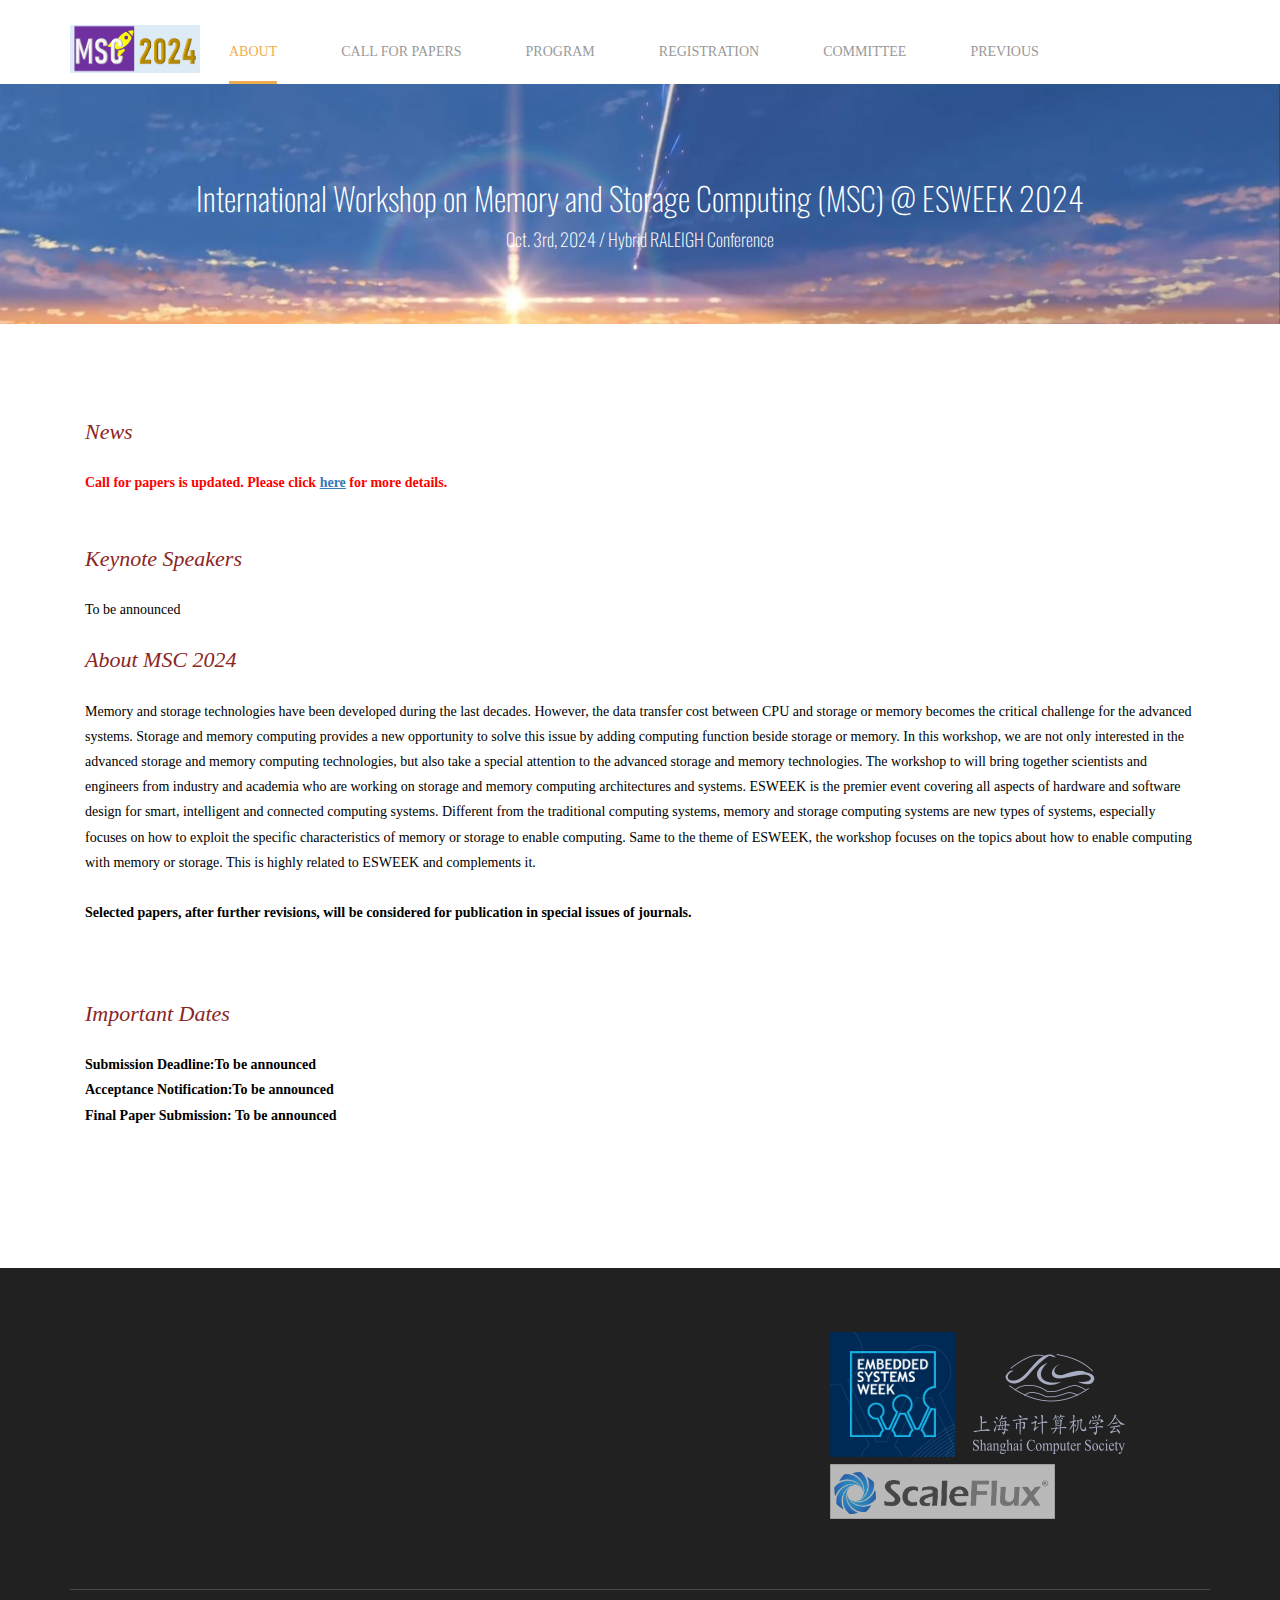
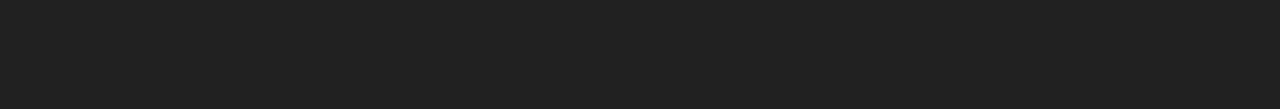
<file: index.html>
<!--
Author: W3layouts
Author URL: http://w3layouts.com
License: Creative Commons Attribution 3.0 Unported
License URL: http://creativecommons.org/licenses/by/3.0/
-->
<!DOCTYPE html>
<html>

<head>
	<title>MSC2024</title>
	<!-- for-mobile-apps -->
	<meta name="viewport" content="width=device-width, initial-scale=1">
	<meta http-equiv="Content-Type" content="text/html; charset=utf-8" />
	<meta name="keywords" content="SMC, ESWEEK" />
	<script type="application/x-javascript"> addEventListener("load", function() { setTimeout(hideURLbar, 0); }, false);
		function hideURLbar(){ window.scrollTo(0,1); } </script>
	<!-- //for-mobile-apps -->
	<link href="css/bootstrap.css" rel="stylesheet" type="text/css" media="all" />
	<link href="css/style.css" rel="stylesheet" type="text/css" media="all" />
	<!-- js -->
	<script type="text/javascript" src="js/jquery-2.1.4.min.js"></script>
	<!-- //js -->
	<!-- animation-effect -->
	<link href="css/animate.min.css" rel="stylesheet">
	<script src="js/wow.min.js"></script>
	<script>
		new WOW().init();
	</script>
	<!-- //animation-effect -->
	<link href='//fonts.googleapis.com/css?family=Oswald' rel='stylesheet' type='text/css'>
	<link
		href='//fonts.googleapis.com/css?family=Open+Sans:400,300,300italic,400italic,600,600italic,700,700italic,800,800italic'
		rel='stylesheet' type='text/css'>
	<!-- start-smoth-scrolling -->
	<script type="text/javascript" src="js/move-top.js"></script>
	<script type="text/javascript" src="js/easing.js"></script>
	<script type="text/javascript">
		jQuery(document).ready(function ($) {
			$(".scroll").click(function (event) {
				event.preventDefault();
				$('html,body').animate({ scrollTop: $(this.hash).offset().top }, 1000);
			});
		});
	</script>
	<!-- start-smoth-scrolling -->

</head>

<body>
	<!-- header -->
	<div class="header">
		<div class="container">
			<nav class="navbar navbar-default">
				<!-- Brand and toggle get grouped for better mobile display -->
				<div class="navbar-header">
					<button type="button" class="navbar-toggle collapsed" data-toggle="collapse"
						data-target="#bs-example-navbar-collapse-1">
						<span class="sr-only">Toggle navigation</span>
						<span class="icon-bar"></span>
						<span class="icon-bar"></span>
						<span class="icon-bar"></span>
					</button>
					<div class="logo">
						<a style="position: absolute;top:25px;" href="index.html"><img width="130px"
								src="images/msclogo2024.png"></img></a>
					</div>
				</div>

				<!-- Collect the nav links, forms, and other content for toggling -->
				<div class="collapse navbar-collapse nav-wil" id="bs-example-navbar-collapse-1">
					<nav class="menu menu--francisco">
						<ul class="nav navbar-nav menu__list">
							<li class="menu__item menu__item--current"><a href="index.html" class="menu__link"><span
										class="menu__helper">About</span></a></li>
							<li class="menu__item"><a href="cfp.html" class="menu__link"><span class="menu__helper">Call
										for Papers</span></a></li>
							<li class="menu__item"><a href="program.html" class="menu__link"><span
										class="menu__helper">Program</span></a></li>
							<li class="menu__item"><a href="registration.html" class="menu__link"><span
										class="menu__helper">Registration</span></a></li>
							<li class="menu__item"><a href="committee.html" class="menu__link"><span
										class="menu__helper">Committee</span></a></li>
							<li class="menu__item"><a href="previous.html" class="menu__link"><span
										class="menu__helper">Previous</span></a></li>
						</ul>
					</nav>
				</div>
				<!-- /.navbar-collapse -->
			</nav>
		</div>
	</div>
	<!-- //header -->
	<!-- banner -->
	<div class="banner1">
		<div class="container">
			<h2 class="animated wow slideInLeft"><a href="index.html">International Workshop on Memory and Storage
					Computing (MSC) @ ESWEEK 2024 <br>
					<font size="4em">Oct. 3rd, 2024 / Hybrid RALEIGH Conference</font> 
				</a></h2>
		</div>
	</div>
	<!-- //banner -->
	<!-- about -->
	<div class="about">
		<div class="container">
			<div class="panel-group" id="accordion" role="tablist" aria-multiselectable="true">
				<div class="panel panel-default">
					<div id="collapseOne" class="panel-collapse collapse in" role="tabpanel"
						aria-labelledby="headingOne">
						<div class="panel-body panel_text">
							
							
							<h6>News</h6>
							<br />
							<font color="red"><B>Call for papers is updated. Please click <a href="cfp.html"><u>here</u></a> for more details.
							</B></font>
							
								
							<br />
							<br />
							<br />
							
							<!--
							<ul>
								<li>In light of COVID-19, MSC 2021 will be held as a virtual conference. More details
									will be announced in a timely manner.</li>
								<li><B>July 16, 2021:</B> <a
										href="https://www.journals.elsevier.com/journal-of-systems-architecture/call-for-papers/special-issue-for-memory-and-storage-computing-msc">Special
										issue on JSA</a> has been setup for the workshop.</li>
								<li><B>Sept 18, 2021:</B><a href="./ifp.html"> Instructions for Presenters</a> is
									released.</li>
								<li><B>Oct 10, 2021:</B> Technical Program is released</li>
							</ul>
							<br />
							<br />
							-->
							
							<h6>Keynote Speakers</h6>

							<br />
							<!-- <table width=820> -->
								<!-- <tbody>
									<tr>
										<td>
											<P align="center">
												<IMG height="170" alt="Tong" src="images/yuhua.png"></A>
											</P>
										</td>
										<td>
											<P align="center">
												<IMG height="170" alt="Won" src="images/zhengning.png"></A>
											</P>
										</td>
									</tr>
									<tr>
										<td valign=top>
											<P align="center">
												<B>Yu Hua</B><BR>
												Professor, Huazhong University of Science and Technology
												<BR>
												<BR>
												<B>Keynote Title</B><BR>
												High-performance Learned Index in Disaggregated Persistent Memory Systems
											</P>
										</td>
										<td valign=top>
											<P align="center">
												<B>Ning Zheng</B><BR>
												Performance architect, ScaleFlux
												<BR>
												<BR>
												<B>Keynote Title</B><BR>
												Leverage transparent compression to improve software performance and storage efficiency
											</P>
										</td>
									</tr>
								</tbody> -->
							<!-- </table> -->
							 To be announced
							<br />
							<br />
						



							<h6>About MSC 2024</h6>
							<br />
							Memory and storage technologies have been developed during the last decades. However, the
							data transfer cost between CPU and storage or memory becomes the critical challenge for the
							advanced systems. Storage and memory computing provides a new opportunity to solve this
							issue by adding computing function beside storage or memory. In this workshop, we are not
							only interested in the advanced storage and memory computing technologies, but also take a
							special attention to the advanced storage and memory technologies. The workshop to will
							bring together scientists and engineers from industry and academia who are working on
							storage and memory computing architectures and systems. 
							<!--
							The topics of the workshop will
							include but not limit to the following topics:
							<br />
							&nbsp;&nbsp;&nbsp;&nbsp;<B>1) Storage Computing Architecture</B>
							<br />
							&nbsp;&nbsp;&nbsp;&nbsp;<B>2) Memory Computing Architecture</B>
							<br />
							&nbsp;&nbsp;&nbsp;&nbsp;<B>3) Systems for Memory and Computing</B>
							<br />
							&nbsp;&nbsp;&nbsp;&nbsp;<B>4) Systems for Storage and Computing</B>
							<br />
							&nbsp;&nbsp;&nbsp;&nbsp;<B>5) State-of-the-art Storage Technologies</B>
							<br />
							&nbsp;&nbsp;&nbsp;&nbsp;<B>6) State-of-the-art Memory Technologies</B>
							<br />
							&nbsp;&nbsp;&nbsp;&nbsp;<B>7) FPGA enabled in-storage computing</B>
							<br />
							&nbsp;&nbsp;&nbsp;&nbsp;<B>8) Intermittent computing/system</B>
							<br />
							&nbsp;&nbsp;&nbsp;&nbsp;<B>9) Design-space exploration for memory and storage systems</B>
							<br />
							&nbsp;&nbsp;&nbsp;&nbsp;<B>10) Cross-layer design methodologies for memory hierarchy</B>
							<br />
							&nbsp;&nbsp;&nbsp;&nbsp;<B>11) Compiler and OS optimization for emerging memory and storage</B>
							<br />
							&nbsp;&nbsp;&nbsp;&nbsp;<B>12) Modeling, simulation and analysis for memory and storage</B>
							<br />
							&nbsp;&nbsp;&nbsp;&nbsp;<B>13) Storage and memory design issues for emerging application scenarios</B>
							<br />
							&nbsp;&nbsp;&nbsp;&nbsp;<B>14) Data storage and memory management interplay between embedded
								and IoT systems / edge / Cloud.</B>
							<br />
							&nbsp;&nbsp;&nbsp;&nbsp;<B>15) Unified memory and storage</B>
							<br />
							&nbsp;&nbsp;&nbsp;&nbsp;<B>16) Non-volatile computing systems</B>
							<br />
							&nbsp;&nbsp;&nbsp;&nbsp;<B>17) In-memory computing applications</B>
							<br />
							<br />
							-->
							ESWEEK is the premier event covering all aspects of hardware and software design for smart,
							intelligent and connected computing systems. Different from the traditional computing
							systems, memory and storage computing systems are new types of systems, especially focuses
							on how to exploit the specific characteristics of memory or storage to enable computing.
							Same to the theme of ESWEEK, the workshop focuses on the topics about how to enable
							computing with memory or storage. This is highly related to ESWEEK and complements it.
							<br />
							<br />
							<!--<B>Selected papers, after further revisions, will be considered for publication in special
								issues of Journal of System and Architecture </a>(CCF-B).-->
							<B>Selected papers, after further revisions, will be considered for publication in special issues of journals. </a>
							
									

								<br />
								<br />
								<br />
								<br />
								<h6>Important Dates</h6>
								<br />
								<!--<B>Submission Deadline:</B><font >20th Aug 2022, UTC+9 </font>-->
								<!-- <B>Submission Deadline:</B><font ><strike>20th Aug 2022, UTC+9</strike> </font><font color="red">Extension to <B>31th, Aug 2022, UTC+9</B></font> -->
								<B>Submission Deadline:</B><font >To be announced</font>
								<br />
								<!--<B>Acceptance Notification:</B><font ><strike>10th Sept 2021</strike> </font><font color="red">Extension to <B>15th Sept 2021</B></font>-->
								<B>Acceptance Notification:</B><font >To be announced</font>
								<br />
								<!--<B>Final Paper Submission:</B> <font ><strike>25th Sept 2021</strike> </font><font color="red">Extension to <B>4th Oct 2021</B></font>-->
								<B>Final Paper Submission:</B> <font >To be announced</font>
								<br />
								<br />

						</div>
					</div>
				</div>
			</div>
			<link rel="stylesheet" href="css/animate.min.css">
			<div class="clearfix"> </div>
		</div>
	</div>

	<!-- //about -->
	<!-- footer -->
	<div class="footer"><a name="CONTACT"></a>
		<div class="container">
			<div class="footer-grids">
				<div class="col-md-4 footer-grid animated wow bounceInU" data-wow-delay="0s">
					<h3>Organizing Committee</h3>
					<p>Xianzhang Chen</p>
                    <p>Yuan-hao Chang</p>
                    <p>Liang Shi</p>
                    <p>Jalil Boukhobza</p>
					<!--	<div class="social">
						<ul class="social-nav model-8">
							<li><a href="https://scholar.google.com/citations?user=vjpzagIAAAAJ&hl=zh-CN" class=""><i>Google Scholar</i></a></li>
							<li><a href="https://dblp.org/pers/hd/g/Gao:Congming" class=""><i>DBLP</i></a></li>
							<li><a href="https://blog.csdn.net/g382112762" class=""><i>CSDN Blog</i></a></li>
							<li><a href="#" class="p"><i></i></a></li>
						</ul>
					</div>-->
				</div>
				<div class="col-md-4 footer-grid animated wow bounceInU" data-wow-delay=".01s">
					<br><br><br>
					<p>Chongqing University</p>
                    <p>Academia Sinica</p>
                    <p>East China Normal University</p>
                    <p>ENSTA-Bretagne</p>
				</div>
				<div style="display:inline-block;width:125px;"><a href="https://esweek.org/"><img
							src="images/esweek-logo.png" alt=" " class="img-responsive" /></a></div>
				<div style="display:inline-block;width:225px;"><a href="http://www.scs.sh.cn/"><img
							src="images/flogo.png" alt=" " class="img-responsive" /></a></div>
				<div style="display:inline-block;width:225px;"><a href="http://www.scaleflux.cn/"><img
							src="images/scaleflux.png" alt=" " class="img-responsive" /></a></div>
				<div class="clearfix"> </div>
			</div>
			<div class="footer-grids1">
				<div class="footer-grids1-left animated wow bounceInU">
					<ul>
						<li class="active"><a href="index.html">About</a></li>
						<li><a href="cfp.html">Call for Papers</a></li>
						<li><a href="program.html">Program</a></li>
						<li><a href="registration.html">Registration</a></li>
						<li><a href="committee.html">Committee</a></li>
						<li><a href="previous.html">Previous</a></li>
					</ul>
				</div>
				<div class="clearfix"> </div>
			</div>
		</div>
	</div>
	<!-- //footer -->
	<!-- for bootstrap working -->
	<script src="js/bootstrap.js"></script>
	<!-- //for bootstrap working -->
	<!-- here stars scrolling icon -->
	<script type="text/javascript">
		$(document).ready(function () {
			/*
				var defaults = {
				containerID: 'toTop', // fading element id
				containerHoverID: 'toTopHover', // fading element hover id
				scrollSpeed: 1200,
				easingType: 'linear' 
				};
			*/

			$().UItoTop({ easingType: 'easeOutQuart' });

		});
	</script>
	<!-- //here ends scrolling icon -->
</body>

</html>
</file>
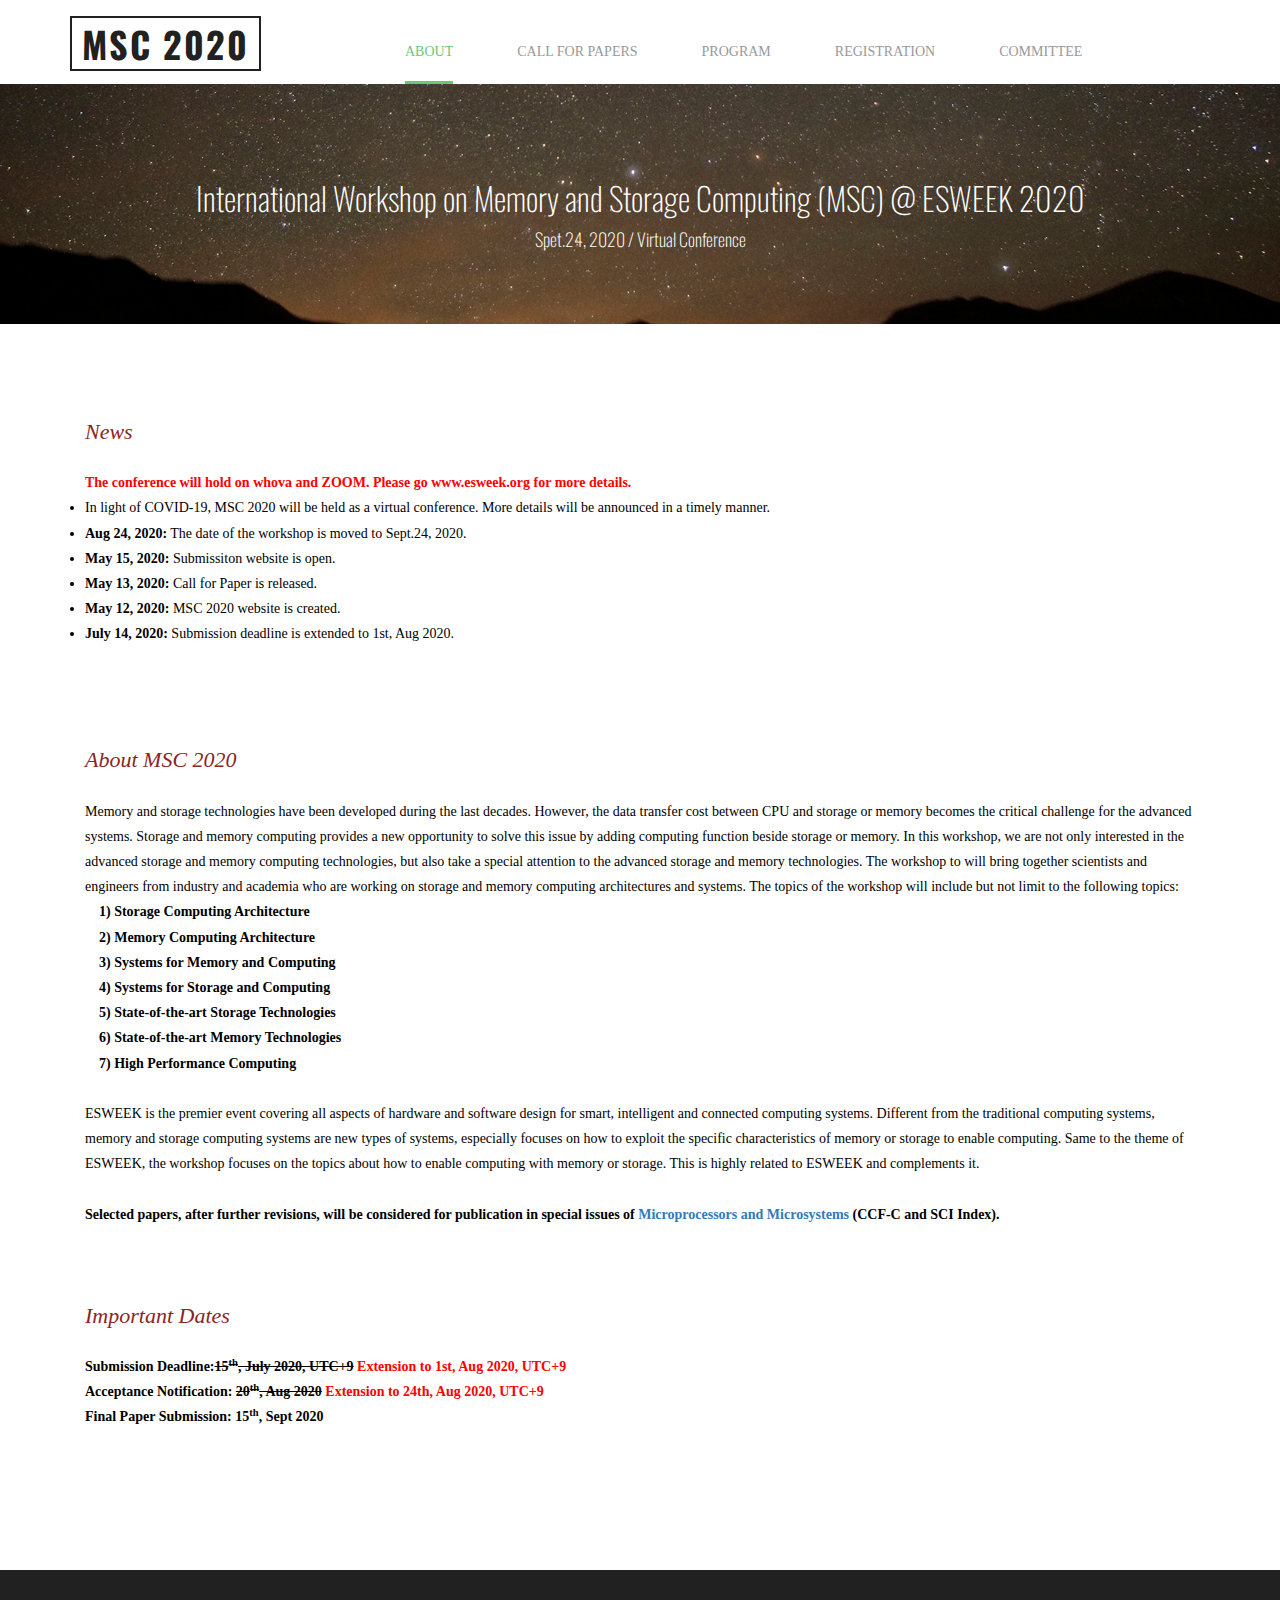
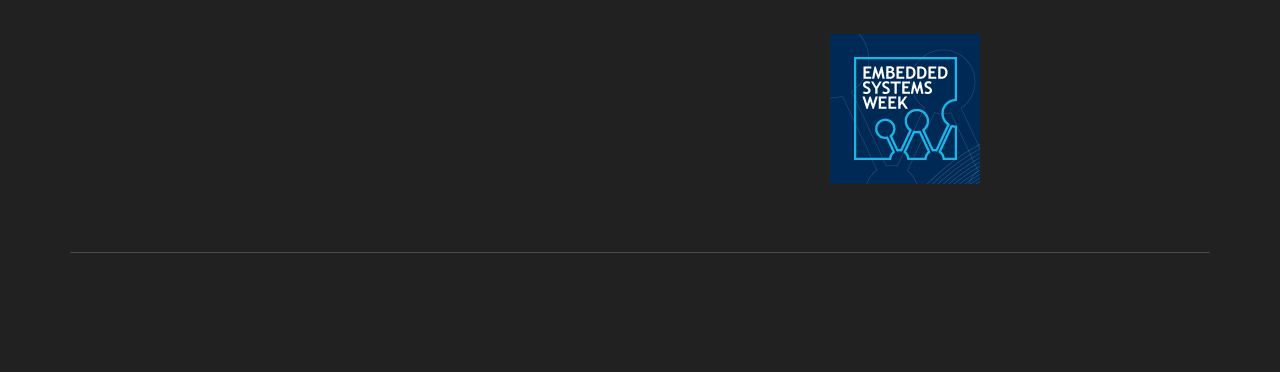
<file: 2020/index.html>
<!--
Author: W3layouts
Author URL: http://w3layouts.com
License: Creative Commons Attribution 3.0 Unported
License URL: http://creativecommons.org/licenses/by/3.0/
-->
<!DOCTYPE html>
<html>
<head>
<title>MSC2020</title>
<!-- for-mobile-apps -->
<meta name="viewport" content="width=device-width, initial-scale=1">
<meta http-equiv="Content-Type" content="text/html; charset=utf-8" />
<meta name="keywords" content="SMC, ESWEEK" />
<script type="application/x-javascript"> addEventListener("load", function() { setTimeout(hideURLbar, 0); }, false);
		function hideURLbar(){ window.scrollTo(0,1); } </script>
<!-- //for-mobile-apps -->
<link href="css/bootstrap.css" rel="stylesheet" type="text/css" media="all" />
<link href="css/style.css" rel="stylesheet" type="text/css" media="all" />
<!-- js -->
<script type="text/javascript" src="js/jquery-2.1.4.min.js"></script>
<!-- //js -->
<!-- animation-effect -->
<link href="css/animate.min.css" rel="stylesheet"> 
<script src="js/wow.min.js"></script>
<script>
 new WOW().init();
</script>
<!-- //animation-effect -->
<link href='//fonts.googleapis.com/css?family=Oswald' rel='stylesheet' type='text/css'>
<link href='//fonts.googleapis.com/css?family=Open+Sans:400,300,300italic,400italic,600,600italic,700,700italic,800,800italic' rel='stylesheet' type='text/css'>
<!-- start-smoth-scrolling -->
<script type="text/javascript" src="js/move-top.js"></script>
<script type="text/javascript" src="js/easing.js"></script>
<script type="text/javascript">
	jQuery(document).ready(function($) {
		$(".scroll").click(function(event){		
			event.preventDefault();
			$('html,body').animate({scrollTop:$(this.hash).offset().top},1000);
		});
	});
</script>
<!-- start-smoth-scrolling -->

</head>
	
<body>
<!-- header -->
	<div class="header">
		<div class="container">
			<nav class="navbar navbar-default">
				<!-- Brand and toggle get grouped for better mobile display -->
				<div class="navbar-header">
				  <button type="button" class="navbar-toggle collapsed" data-toggle="collapse" data-target="#bs-example-navbar-collapse-1">
					<span class="sr-only">Toggle navigation</span>
					<span class="icon-bar"></span>
					<span class="icon-bar"></span>
					<span class="icon-bar"></span>
				  </button>
					<div class="logo">
						<h1><a class="navbar-brand" href="index.html">MSC 2020</a></h1>
					</div>
				</div>

				<!-- Collect the nav links, forms, and other content for toggling -->
				<div class="collapse navbar-collapse nav-wil" id="bs-example-navbar-collapse-1">
					<nav class="menu menu--francisco">
						<ul class="nav navbar-nav menu__list">
							<li class="menu__item menu__item--current"><a href="index.html" class="menu__link"><span class="menu__helper">About</span></a></li>
							<li class="menu__item"><a href="cfp.html" class="menu__link"><span class="menu__helper">Call for Papers</span></a></li>
							<li class="menu__item"><a href="program.html" class="menu__link"><span class="menu__helper">Program</span></a></li>
							<li class="menu__item"><a href="registration.html" class="menu__link"><span class="menu__helper">Registration</span></a></li>
							<li class="menu__item"><a href="committee.html" class="menu__link"><span class="menu__helper">Committee</span></a></li>
						</ul>
					</nav>
				</div>
				<!-- /.navbar-collapse -->
			</nav>
		</div>
	</div>
<!-- //header -->
<!-- banner -->
	<div class="banner1">
		<div class="container">
			<h2 class="animated wow slideInLeft"><a href="index.html">International Workshop on Memory and Storage Computing (MSC) @ ESWEEK 2020 <br> <font size="4em">Spet.24, 2020 / Virtual Conference</font></a></h2>
		</div>
	</div>
<!-- //banner -->
<!-- about -->
<div class="about">
    <div class="container">
                <div class="panel-group" id="accordion" role="tablist" aria-multiselectable="true">
                    <div class="panel panel-default">
                        <div id="collapseOne" class="panel-collapse collapse in" role="tabpanel" aria-labelledby="headingOne">
                            <div class="panel-body panel_text">
				<h6>News</h6>
				    <br /> 
				<font color="red"><B>The conference will hold on whova and ZOOM. Please go www.esweek.org for more details.</B></font>
				<br /> 
				<ul>
					<li>In light of COVID-19, MSC 2020 will be held as a virtual conference. More details will be announced in a timely manner.</li>
					<li><B>Aug 24, 2020:</B> The date of the workshop is moved to Sept.24, 2020.</B></li>
					<li><B>May 15, 2020:</B> Submissiton website is open.</li>
					<li><B>May 13, 2020:</B> Call for Paper is released.</li>
					<li><B>May 12, 2020:</B> MSC 2020 website is created.</li>
					<li><B>July 14, 2020:</B> Submission deadline is extended to 1st, Aug 2020.</li>
				</ul>
				<br />
				<br /> 
				<br />
				<br />
				
				<h6>About MSC 2020</h6>	
				<br /> 
				Memory and storage technologies have been developed during the last decades. However, the data transfer cost between CPU and storage or memory becomes the critical challenge for the advanced systems. Storage and memory computing provides a new opportunity to solve this issue by adding computing function beside storage or memory. In this workshop, we are not only interested in the advanced storage and memory computing technologies, but also take a special attention to the advanced storage and memory technologies. The workshop to will bring together scientists and engineers from industry and academia who are working on storage and memory computing architectures and systems. The topics of the workshop will include but not limit to the following topics:
				<br />
				    &nbsp;&nbsp;&nbsp;&nbsp;<B>1)	Storage Computing Architecture</B>
				<br />
				    &nbsp;&nbsp;&nbsp;&nbsp;<B>2)	Memory Computing Architecture</B>
				<br />
				    &nbsp;&nbsp;&nbsp;&nbsp;<B>3)	Systems for Memory and Computing</B>
				<br />
				    &nbsp;&nbsp;&nbsp;&nbsp;<B>4)	Systems for Storage and Computing</B>
				<br />
				    &nbsp;&nbsp;&nbsp;&nbsp;<B>5)	State-of-the-art Storage Technologies</B>
				<br />
				    &nbsp;&nbsp;&nbsp;&nbsp;<B>6)	State-of-the-art Memory Technologies</B>
				<br />
				    &nbsp;&nbsp;&nbsp;&nbsp;<B>7)	High Performance Computing</B>
				<br />
				<br />
				ESWEEK is the premier event covering all aspects of hardware and software design for smart, intelligent and connected computing systems. Different from the traditional computing systems, memory and storage computing systems are new types of systems, especially focuses on how to exploit the specific characteristics of memory or storage to enable computing. Same to the theme of ESWEEK, the workshop focuses on the topics about how to enable computing with memory or storage. This is highly related to ESWEEK and complements it.
				<br />
				<br />
				<B>Selected papers, after further revisions, will be considered for publication in special issues of <a href="https://www.journals.elsevier.com/microprocessors-and-microsystems/call-for-papers/special-issue-for-memory-and-storage-computing-msc">Microprocessors and Microsystems</a> (CCF-C and SCI Index).
				
				<br />
				<br />
				<br />
				<br />
				    <h6>Important Dates</h6>	
				<br />
				<B>Submission Deadline:</B><strike>15<sup>th</sup>, July 2020, UTC+9</strike> <font color="red">Extension to <B>1st, Aug 2020, UTC+9</B></font>
				<br />
				<B>Acceptance Notification:</B> <strike>20<sup>th</sup>, Aug 2020</strike> <font color="red">Extension to <B>24th, Aug 2020, UTC+9</B></font>
				<br />
				<B>Final Paper Submission:</B> 15<sup>th</sup>, Sept 2020
				<br />
				<br />  

                            </div>
                        </div>      
                </div>
            </div><link rel="stylesheet" href="css/animate.min.css">
            <div class="clearfix"> </div>
        </div>
</div>

<!-- //about -->
<!-- footer -->
<div class="footer"><a name="CONTACT"></a>
		<div class="container">
			<div class="footer-grids">
				<div class="col-md-4 footer-grid animated wow slideInLeft" data-wow-delay="0s">
                    <h3>Organizing Committee</h3>
                    <p>Liang Shi</p>
                    <p>Weichen Liu</p>
                    <p>Yuan-Hao Chang</p>
				<!--	<div class="social">
						<ul class="social-nav model-8">
							<li><a href="https://scholar.google.com/citations?user=vjpzagIAAAAJ&hl=zh-CN" class=""><i>Google Scholar</i></a></li>
							<li><a href="https://dblp.org/pers/hd/g/Gao:Congming" class=""><i>DBLP</i></a></li>
							<li><a href="https://blog.csdn.net/g382112762" class=""><i>CSDN Blog</i></a></li>
							<li><a href="#" class="p"><i></i></a></li>
						</ul>
					</div>-->
				</div>
               <div class="col-md-4 footer-grid animated wow slideInLeft" data-wow-delay=".01s">
                    <br><br><br>
                    <p>East China Normal University</p>
                    <p>Nanyang Technological University</p>
                    <p>Academia Sinica</p>
                </div>
		<div style="display:inline-block;width:200px;"><a href="https://esweek.org/"><img src="images/esweek-logo.png" alt=" " class="img-responsive" /></a></div>
                <div class="clearfix"> </div>
			</div>
			<div class="footer-grids1">
				<div class="footer-grids1-left animated wow slideInLeft">
                    <ul>
						<li class="active"><a href="index.html">About</a></li>
						<li><a href="cfp.html">Call for Papers</a></li>
						<li><a href="program.html">Program</a></li>
						<li><a href="registration.html">Registration</a></li>
						<li><a href="committee.html">Committee</a></li>
					</ul>
				</div>
				<div class="clearfix"> </div>
			</div>
		</div>
	</div>
<!-- //footer -->
<!-- for bootstrap working -->
	<script src="js/bootstrap.js"></script>
<!-- //for bootstrap working -->
<!-- here stars scrolling icon -->
	<script type="text/javascript">
		$(document).ready(function() {
			/*
				var defaults = {
				containerID: 'toTop', // fading element id
				containerHoverID: 'toTopHover', // fading element hover id
				scrollSpeed: 1200,
				easingType: 'linear' 
				};
			*/
								
			$().UItoTop({ easingType: 'easeOutQuart' });
								
			});
	</script>
<!-- //here ends scrolling icon -->
</body>
</html>
</file>
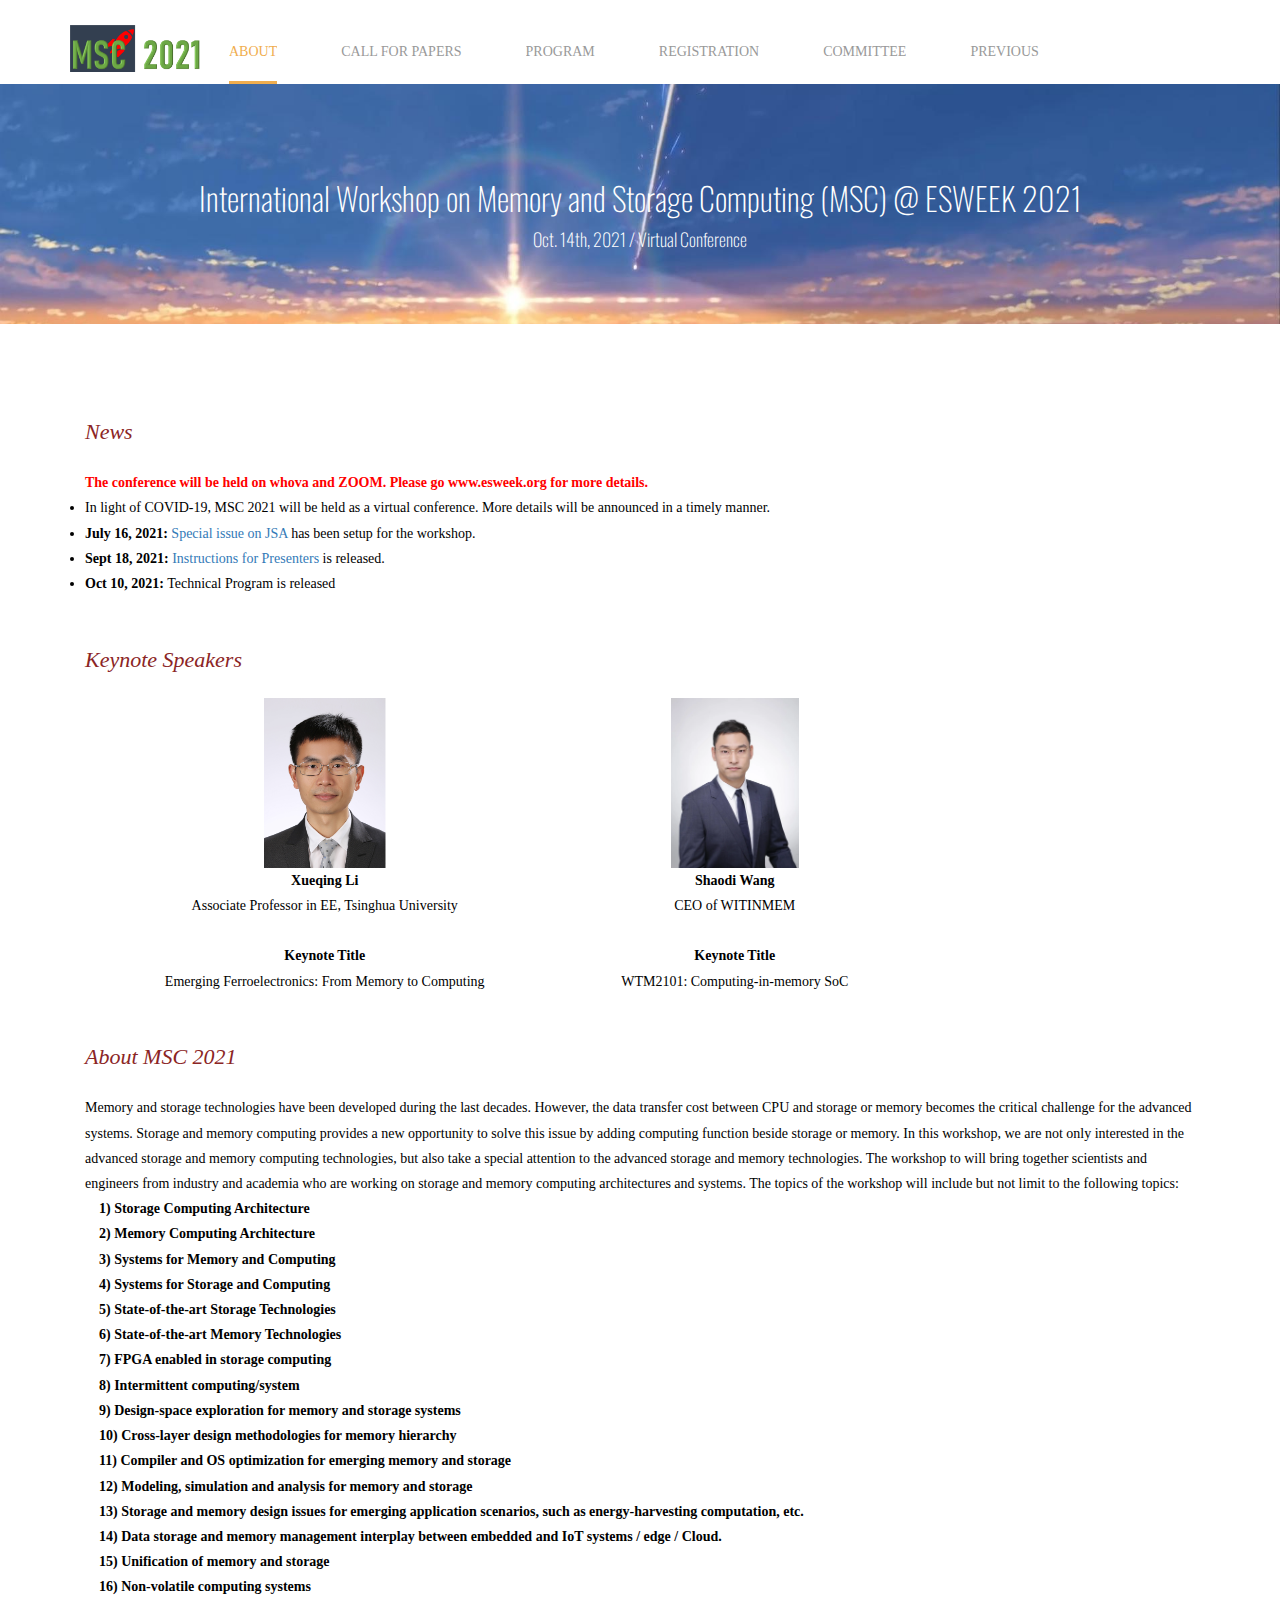
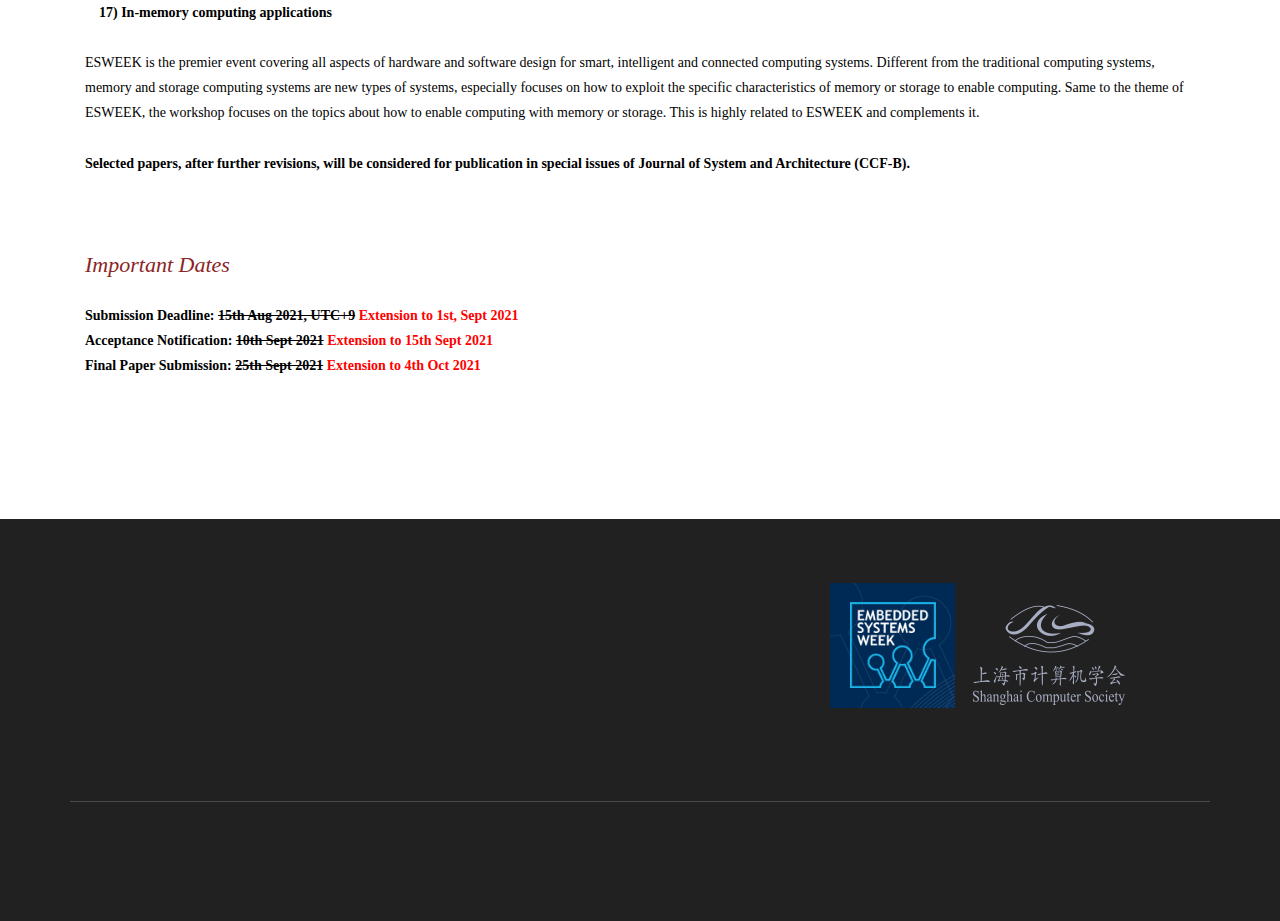
<file: 2021/index.html>
<!--
Author: W3layouts
Author URL: http://w3layouts.com
License: Creative Commons Attribution 3.0 Unported
License URL: http://creativecommons.org/licenses/by/3.0/
-->
<!DOCTYPE html>
<html>

<head>
	<title>MSC2021</title>
	<!-- for-mobile-apps -->
	<meta name="viewport" content="width=device-width, initial-scale=1">
	<meta http-equiv="Content-Type" content="text/html; charset=utf-8" />
	<meta name="keywords" content="SMC, ESWEEK" />
	<script type="application/x-javascript"> addEventListener("load", function() { setTimeout(hideURLbar, 0); }, false);
		function hideURLbar(){ window.scrollTo(0,1); } </script>
	<!-- //for-mobile-apps -->
	<link href="css/bootstrap.css" rel="stylesheet" type="text/css" media="all" />
	<link href="css/style.css" rel="stylesheet" type="text/css" media="all" />
	<!-- js -->
	<script type="text/javascript" src="js/jquery-2.1.4.min.js"></script>
	<!-- //js -->
	<!-- animation-effect -->
	<link href="css/animate.min.css" rel="stylesheet">
	<script src="js/wow.min.js"></script>
	<script>
		new WOW().init();
	</script>
	<!-- //animation-effect -->
	<link href='//fonts.googleapis.com/css?family=Oswald' rel='stylesheet' type='text/css'>
	<link
		href='//fonts.googleapis.com/css?family=Open+Sans:400,300,300italic,400italic,600,600italic,700,700italic,800,800italic'
		rel='stylesheet' type='text/css'>
	<!-- start-smoth-scrolling -->
	<script type="text/javascript" src="js/move-top.js"></script>
	<script type="text/javascript" src="js/easing.js"></script>
	<script type="text/javascript">
		jQuery(document).ready(function ($) {
			$(".scroll").click(function (event) {
				event.preventDefault();
				$('html,body').animate({ scrollTop: $(this.hash).offset().top }, 1000);
			});
		});
	</script>
	<!-- start-smoth-scrolling -->

</head>

<body>
	<!-- header -->
	<div class="header">
		<div class="container">
			<nav class="navbar navbar-default">
				<!-- Brand and toggle get grouped for better mobile display -->
				<div class="navbar-header">
					<button type="button" class="navbar-toggle collapsed" data-toggle="collapse"
						data-target="#bs-example-navbar-collapse-1">
						<span class="sr-only">Toggle navigation</span>
						<span class="icon-bar"></span>
						<span class="icon-bar"></span>
						<span class="icon-bar"></span>
					</button>
					<div class="logo">
						<a style="position: absolute;top:25px;" href="index.html"><img width="130px"
								src="images/msc-logo.png"></img></a>
					</div>
				</div>

				<!-- Collect the nav links, forms, and other content for toggling -->
				<div class="collapse navbar-collapse nav-wil" id="bs-example-navbar-collapse-1">
					<nav class="menu menu--francisco">
						<ul class="nav navbar-nav menu__list">
							<li class="menu__item menu__item--current"><a href="index.html" class="menu__link"><span
										class="menu__helper">About</span></a></li>
							<li class="menu__item"><a href="cfp.html" class="menu__link"><span class="menu__helper">Call
										for Papers</span></a></li>
							<li class="menu__item"><a href="program.html" class="menu__link"><span
										class="menu__helper">Program</span></a></li>
							<li class="menu__item"><a href="registration.html" class="menu__link"><span
										class="menu__helper">Registration</span></a></li>
							<li class="menu__item"><a href="committee.html" class="menu__link"><span
										class="menu__helper">Committee</span></a></li>
							<li class="menu__item"><a href="previous.html" class="menu__link"><span
										class="menu__helper">Previous</span></a></li>
						</ul>
					</nav>
				</div>
				<!-- /.navbar-collapse -->
			</nav>
		</div>
	</div>
	<!-- //header -->
	<!-- banner -->
	<div class="banner1">
		<div class="container">
			<h2 class="animated wow slideInLeft"><a href="index.html">International Workshop on Memory and Storage
					Computing (MSC) @ ESWEEK 2021 <br>
					<font size="4em">Oct. 14th, 2021 / Virtual Conference</font>
				</a></h2>
		</div>
	</div>
	<!-- //banner -->
	<!-- about -->
	<div class="about">
		<div class="container">
			<div class="panel-group" id="accordion" role="tablist" aria-multiselectable="true">
				<div class="panel panel-default">
					<div id="collapseOne" class="panel-collapse collapse in" role="tabpanel"
						aria-labelledby="headingOne">
						<div class="panel-body panel_text">
							<h6>News</h6>
							<br />
							<font color="red"><B>The conference will be held on whova and ZOOM. Please go www.esweek.org
									for more details.</B></font>
							<br />
							<ul>
								<li>In light of COVID-19, MSC 2021 will be held as a virtual conference. More details
									will be announced in a timely manner.</li>
								<li><B>July 16, 2021:</B> <a
										href="https://www.journals.elsevier.com/journal-of-systems-architecture/call-for-papers/special-issue-for-memory-and-storage-computing-msc">Special
										issue on JSA</a> has been setup for the workshop.</li>
								<li><B>Sept 18, 2021:</B><a href="./ifp.html"> Instructions for Presenters</a> is
									released.</li>
								<li><B>Oct 10, 2021:</B> Technical Program is released</li>
							</ul>
							<br />
							<br />

							<h6>Keynote Speakers</h6>
							<br />
							<table width=820>
								<tbody>
									<tr>
										<td>
											<P align="center">
												<IMG height="170" alt="Tong" src="images/person1.png"></A>
											</P>
										</td>
										<td>
											<P align="center">
												<IMG height="170" alt="Won" src="images/person2.webp"></A>
											</P>
										</td>
									</tr>
									<tr>
										<td valign=top>
											<P align="center">
												<B>Xueqing Li</B><BR>
												Associate Professor in EE, Tsinghua University<BR>
												<BR>
												<B>Keynote Title</B><BR>
												Emerging Ferroelectronics: From Memory to Computing
											</P>
										</td>
										<td valign=top>
											<P align="center">
												<B>Shaodi Wang</B><BR>
												CEO of WITINMEM
												<BR>
												<BR>
												<B>Keynote Title</B><BR>
											
												WTM2101: Computing-in-memory SoC
											</P>
										</td>
									</tr>
								</tbody>
							</table>
							<br />
							<br />

							<h6>About MSC 2021</h6>
							<br />
							Memory and storage technologies have been developed during the last decades. However, the
							data transfer cost between CPU and storage or memory becomes the critical challenge for the
							advanced systems. Storage and memory computing provides a new opportunity to solve this
							issue by adding computing function beside storage or memory. In this workshop, we are not
							only interested in the advanced storage and memory computing technologies, but also take a
							special attention to the advanced storage and memory technologies. The workshop to will
							bring together scientists and engineers from industry and academia who are working on
							storage and memory computing architectures and systems. The topics of the workshop will
							include but not limit to the following topics:
							<br />
							&nbsp;&nbsp;&nbsp;&nbsp;<B>1) Storage Computing Architecture</B>
							<br />
							&nbsp;&nbsp;&nbsp;&nbsp;<B>2) Memory Computing Architecture</B>
							<br />
							&nbsp;&nbsp;&nbsp;&nbsp;<B>3) Systems for Memory and Computing</B>
							<br />
							&nbsp;&nbsp;&nbsp;&nbsp;<B>4) Systems for Storage and Computing</B>
							<br />
							&nbsp;&nbsp;&nbsp;&nbsp;<B>5) State-of-the-art Storage Technologies</B>
							<br />
							&nbsp;&nbsp;&nbsp;&nbsp;<B>6) State-of-the-art Memory Technologies</B>
							<br />
							&nbsp;&nbsp;&nbsp;&nbsp;<B>7) FPGA enabled in storage computing</B>
							<br />
							&nbsp;&nbsp;&nbsp;&nbsp;<B>8) Intermittent computing/system</B>
							<br />
							&nbsp;&nbsp;&nbsp;&nbsp;<B>9) Design-space exploration for memory and storage systems</B>
							<br />
							&nbsp;&nbsp;&nbsp;&nbsp;<B>10) Cross-layer design methodologies for memory hierarchy</B>
							<br />
							&nbsp;&nbsp;&nbsp;&nbsp;<B>11) Compiler and OS optimization for emerging memory and
								storage</B>
							<br />
							&nbsp;&nbsp;&nbsp;&nbsp;<B>12) Modeling, simulation and analysis for memory and storage</B>
							<br />
							&nbsp;&nbsp;&nbsp;&nbsp;<B>13) Storage and memory design issues for emerging application
								scenarios, such as energy-harvesting computation, etc.</B>
							<br />
							&nbsp;&nbsp;&nbsp;&nbsp;<B>14) Data storage and memory management interplay between embedded
								and IoT systems / edge / Cloud.</B>
							<br />
							&nbsp;&nbsp;&nbsp;&nbsp;<B>15) Unification of memory and storage</B>
							<br />
							&nbsp;&nbsp;&nbsp;&nbsp;<B>16) Non-volatile computing systems</B>
							<br />
							&nbsp;&nbsp;&nbsp;&nbsp;<B>17) In-memory computing applications</B>
							<br />
							<br />
							ESWEEK is the premier event covering all aspects of hardware and software design for smart,
							intelligent and connected computing systems. Different from the traditional computing
							systems, memory and storage computing systems are new types of systems, especially focuses
							on how to exploit the specific characteristics of memory or storage to enable computing.
							Same to the theme of ESWEEK, the workshop focuses on the topics about how to enable
							computing with memory or storage. This is highly related to ESWEEK and complements it.
							<br />
							<br />
							<B>Selected papers, after further revisions, will be considered for publication in special
								issues of Journal of System and Architecture </a>(CCF-B).

								<br />
								<br />
								<br />
								<br />
								<h6>Important Dates</h6>
								<br />
								<B>Submission Deadline:</B>
								<font><strike>15th Aug 2021, UTC+9</strike> </font>
								<font color="red">Extension to <B>1st, Sept 2021</B></font>
								<br />
								<B>Acceptance Notification:</B>
								<font><strike>10th Sept 2021</strike> </font>
								<font color="red">Extension to <B>15th Sept 2021</B></font>
								<br />
								<B>Final Paper Submission:</B>
								<font><strike>25th Sept 2021</strike> </font>
								<font color="red">Extension to <B>4th Oct 2021</B></font>
								<br />
								<br />

						</div>
					</div>
				</div>
			</div>
			<link rel="stylesheet" href="css/animate.min.css">
			<div class="clearfix"> </div>
		</div>
	</div>

	<!-- //about -->
	<!-- footer -->
	<div class="footer"><a name="CONTACT"></a>
		<div class="container">
			<div class="footer-grids">
				<div class="col-md-4 footer-grid animated wow slideInLeft" data-wow-delay="0s">
					<h3>Organizing Committee</h3>
					<p>Liang Shi</p>
					<p>Weichen Liu</p>
					<p>Yuan-Hao Chang</p>
					<!--	<div class="social">
						<ul class="social-nav model-8">
							<li><a href="https://scholar.google.com/citations?user=vjpzagIAAAAJ&hl=zh-CN" class=""><i>Google Scholar</i></a></li>
							<li><a href="https://dblp.org/pers/hd/g/Gao:Congming" class=""><i>DBLP</i></a></li>
							<li><a href="https://blog.csdn.net/g382112762" class=""><i>CSDN Blog</i></a></li>
							<li><a href="#" class="p"><i></i></a></li>
						</ul>
					</div>-->
				</div>
				<div class="col-md-4 footer-grid animated wow slideInLeft" data-wow-delay=".01s">
					<br><br><br>
					<p>East China Normal University</p>
					<p>Nanyang Technological University</p>
					<p>Academia Sinica</p>
				</div>
				<div style="display:inline-block;width:125px;"><a href="https://esweek.org/"><img
							src="images/esweek-logo.png" alt=" " class="img-responsive" /></a></div>
				<div style="display:inline-block;width:225px;"><a href="http://www.scs.sh.cn/"><img
							src="images/flogo.png" alt=" " class="img-responsive" /></a></div>
				<div class="clearfix"> </div>
			</div>
			<div class="footer-grids1">
				<div class="footer-grids1-left animated wow slideInLeft">
					<ul>
						<li class="active"><a href="index.html">About</a></li>
						<li><a href="cfp.html">Call for Papers</a></li>
						<li><a href="program.html">Program</a></li>
						<li><a href="registration.html">Registration</a></li>
						<li><a href="committee.html">Committee</a></li>
						<li><a href="previous.html">Previous</a></li>
					</ul>
				</div>
				<div class="clearfix"> </div>
			</div>
		</div>
	</div>
	<!-- //footer -->
	<!-- for bootstrap working -->
	<script src="js/bootstrap.js"></script>
	<!-- //for bootstrap working -->
	<!-- here stars scrolling icon -->
	<script type="text/javascript">
		$(document).ready(function () {
			/*
				var defaults = {
				containerID: 'toTop', // fading element id
				containerHoverID: 'toTopHover', // fading element hover id
				scrollSpeed: 1200,
				easingType: 'linear' 
				};
			*/

			$().UItoTop({ easingType: 'easeOutQuart' });

		});
	</script>
	<!-- //here ends scrolling icon -->
</body>

</html>
</file>
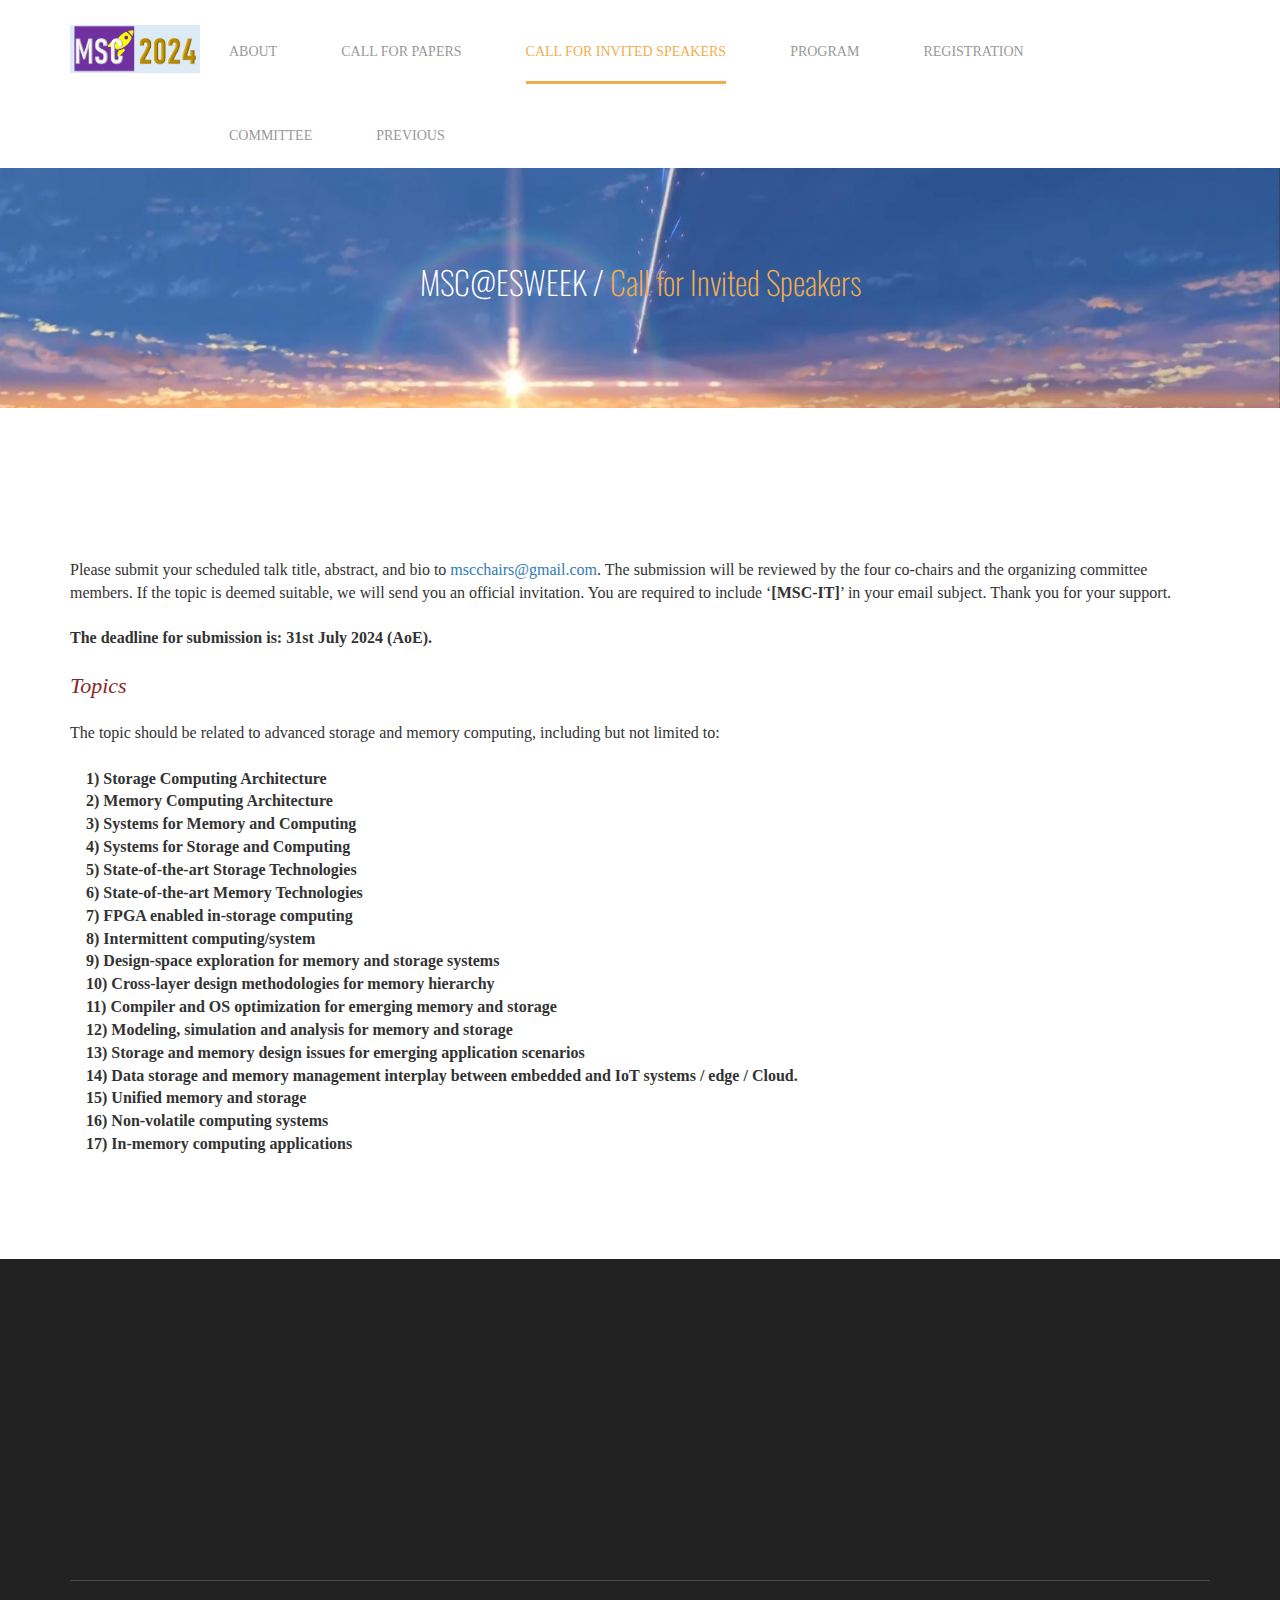
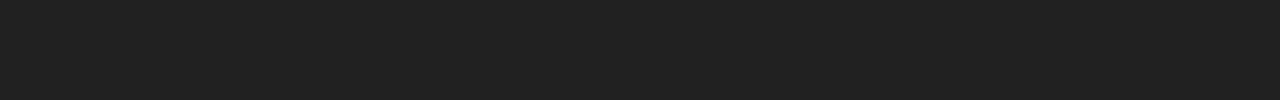
<file: cfis.html>
<!--
Author: W3layouts
Author URL: http://w3layouts.com
License: Creative Commons Attribution 3.0 Unported
License URL: http://creativecommons.org/licenses/by/3.0/
-->
<!DOCTYPE html>
<html>
<head>
<title>MSC2024</title>
<!-- for-mobile-apps -->
<meta name="viewport" content="width=device-width, initial-scale=1">
<meta http-equiv="Content-Type" content="text/html; charset=utf-8" />
<meta name="keywords" content="Your Name, your field" />
<script type="application/x-javascript"> addEventListener("load", function() { setTimeout(hideURLbar, 0); }, false);
		function hideURLbar(){ window.scrollTo(0,1); } </script>
<!-- //for-mobile-apps -->
<link href="css/bootstrap.css" rel="stylesheet" type="text/css" media="all" />
<link href="css/style.css" rel="stylesheet" type="text/css" media="all" />
<!-- js -->
<script type="text/javascript" src="js/jquery-2.1.4.min.js"></script>
<!-- //js -->
<!-- animation-effect -->
<link href="css/animate.min.css" rel="stylesheet"> 
<script src="js/wow.min.js"></script>
<script>
 new WOW().init();
</script>
<!-- //animation-effect -->
<link href='//fonts.googleapis.com/css?family=Oswald' rel='stylesheet' type='text/css'>
<link href='//fonts.googleapis.com/css?family=Open+Sans:400,300,300italic,400italic,600,600italic,700,700italic,800,800italic' rel='stylesheet' type='text/css'>
<!-- start-smoth-scrolling -->
<script type="text/javascript" src="js/move-top.js"></script>
<script type="text/javascript" src="js/easing.js"></script>
<script type="text/javascript">
	jQuery(document).ready(function($) {
		$(".scroll").click(function(event){		
			event.preventDefault();
			$('html,body').animate({scrollTop:$(this.hash).offset().top},1000);
		});
	});
</script>
<!-- start-smoth-scrolling -->

</head>
	
<body>
<!-- header -->
	<div class="header">
		<div class="container">
			<nav class="navbar navbar-default">
				<!-- Brand and toggle get grouped for better mobile display -->
				<div class="navbar-header">
				  <button type="button" class="navbar-toggle collapsed" data-toggle="collapse" data-target="#bs-example-navbar-collapse-1">
					<span class="sr-only">Toggle navigation</span>
					<span class="icon-bar"></span>
					<span class="icon-bar"></span>
					<span class="icon-bar"></span>
				  </button>
					<div class="logo">
						<a style="position: absolute;top:25px;" href="index.html"><img width="130px" src="images/msclogo2024.png"></img></a>
					</div>
				</div>

				<!-- Collect the nav links, forms, and other content for toggling -->
				<div class="collapse navbar-collapse nav-wil" id="bs-example-navbar-collapse-1">
					<nav class="menu menu--francisco">
						<ul class="nav navbar-nav menu__list">
							<li class="menu__item"><a href="index.html" class="menu__link"><span class="menu__helper">About</span></a></li>
							<li class="menu__item"><a href="cfp.html" class="menu__link"><span class="menu__helper">Call for Papers</span></a></li>
							<li class="menu__item menu__item--current"><a href="cfis.html" class="menu__link"><span class="menu__helper">Call for Invited Speakers</span></a></li>
							<li class="menu__item"><a href="program.html" class="menu__link"><span class="menu__helper">Program</span></a></li>
							<li class="menu__item"><a href="registration.html" class="menu__link"><span class="menu__helper">Registration</span></a></li>
							<li class="menu__item"><a href="committee.html" class="menu__link"><span class="menu__helper">Committee</span></a></li>
							<li class="menu__item"><a href="previous.html" class="menu__link"><span class="menu__helper">Previous</span></a></li>
						</ul>
					</nav>
				</div>
				<!-- /.navbar-collapse -->
			</nav>
		</div>
	</div>
<!-- //header -->
<!-- banner -->
	<div class="banner1">
		<div class="container">
			<h2 class="animated wow slideInLeft" data-wow-delay="0s"><a href="index.html">MSC@ESWEEK</a> / <span>Call for Invited Speakers</span></h2>
		</div>
	</div>
<!-- //banner -->
<!-- about -->
<div class="about">
	<div class="container">
		<div class="about-grids">
			<br />
			Please submit your scheduled talk title, abstract, and bio to <a href="mailto:mscchairs@gmail.com">mscchairs@gmail.com</a>. The submission will be reviewed by the four co-chairs and the organizing committee members. If the topic is deemed suitable, we will send you an official invitation. You are required to include ‘<b>[MSC-IT]</b>’ in your email subject. Thank you for your support.
			<br />
			<br />
			<b>The deadline for submission is: 31st July 2024 (AoE).</b>
			<br />
			<br />
			<h6>Topics</h6>
			<br/>
			The topic should be related to advanced storage and memory computing, including but not limited to:
			<br/>
			<br />

							&nbsp;&nbsp;&nbsp;&nbsp;<B>1) Storage Computing Architecture</B>
							<br />
							&nbsp;&nbsp;&nbsp;&nbsp;<B>2) Memory Computing Architecture</B>
							<br />
							&nbsp;&nbsp;&nbsp;&nbsp;<B>3) Systems for Memory and Computing</B>
							<br />
							&nbsp;&nbsp;&nbsp;&nbsp;<B>4) Systems for Storage and Computing</B>
							<br />
							&nbsp;&nbsp;&nbsp;&nbsp;<B>5) State-of-the-art Storage Technologies</B>
							<br />
							&nbsp;&nbsp;&nbsp;&nbsp;<B>6) State-of-the-art Memory Technologies</B>
							<br />
							&nbsp;&nbsp;&nbsp;&nbsp;<B>7) FPGA enabled in-storage computing</B>
							<br />
							&nbsp;&nbsp;&nbsp;&nbsp;<B>8) Intermittent computing/system</B>
							<br />
							&nbsp;&nbsp;&nbsp;&nbsp;<B>9) Design-space exploration for memory and storage systems</B>
							<br />
							&nbsp;&nbsp;&nbsp;&nbsp;<B>10) Cross-layer design methodologies for memory hierarchy</B>
							<br />
							&nbsp;&nbsp;&nbsp;&nbsp;<B>11) Compiler and OS optimization for emerging memory and storage</B>
							<br />
							&nbsp;&nbsp;&nbsp;&nbsp;<B>12) Modeling, simulation and analysis for memory and storage</B>
							<br />
							&nbsp;&nbsp;&nbsp;&nbsp;<B>13) Storage and memory design issues for emerging application scenarios</B>
							<br />
							&nbsp;&nbsp;&nbsp;&nbsp;<B>14) Data storage and memory management interplay between embedded
								and IoT systems / edge / Cloud.</B>
							<br />
							&nbsp;&nbsp;&nbsp;&nbsp;<B>15) Unified memory and storage</B>
							<br />
							&nbsp;&nbsp;&nbsp;&nbsp;<B>16) Non-volatile computing systems</B>
							<br />
							&nbsp;&nbsp;&nbsp;&nbsp;<B>17) In-memory computing applications</B>
							<br />
							<br />
		</div>
	</div>
</div>


	
<!-- //about -->

<!-- footer -->
	<div class="footer"><a name="CONTACT"></a>
		<div class="container">
			<div class="footer-grids">
				<div class="col-md-4 footer-grid animated wow bounceInU" data-wow-delay=".01s">
    				                    <h3>Organizing Committee</h3>
                    <p>Xianzhang Chen</p>
                    <p>Yuan-hao Chang</p>
                    <p>Liang Shi</p>
                    <p>Jalil Boukhobza</p>
				<!--	<div class="social">
						<ul class="social-nav model-8">
							<li><a href="https://scholar.google.com/citations?user=vjpzagIAAAAJ&hl=zh-CN" class=""><i>Google Scholar</i></a></li>
							<li><a href="https://dblp.org/pers/hd/g/Gao:Congming" class=""><i>DBLP</i></a></li>
							<li><a href="https://blog.csdn.net/g382112762" class=""><i>CSDN Blog</i></a></li>
							<li><a href="#" class="p"><i></i></a></li>
						</ul>
					</div>-->
				</div>
               <div class="col-md-4 footer-grid animated wow bounceInU" data-wow-delay=".01s">
                    <br><br><br>
                    <p>Chongqing University</p>
                    <p>Academia Sinica</p>
                    <p>East China Normal University</p>
                    <p>ENSTA-Bretagne</p>
                </div>
                <div class="clearfix"> </div>
			</div>
			<div class="footer-grids1">
				<div class="footer-grids1-left animated wow bounceInU">
                    <ul>
						<li><a href="index.html">About</a></li>
						<li><a href="cfp.html">Call for Papers</a></li>
						<li class="active"><a href="cfis.html">Call for Invited Speakers</a></li>
						<li><a href="program.html">Program</a></li>
						<li><a href="registration.html">Registration</a></li>
						<li><a href="committee.html">Committee</a></li>
						<li><a href="previous.html">Previous</a></li>
					</ul>
				</div>
				<div class="clearfix"> </div>
			</div>
		</div>
	</div>
<!-- //footer -->
<!-- for bootstrap working -->
	<script src="js/bootstrap.js"></script>
<!-- //for bootstrap working -->
<!-- here stars scrolling icon -->
	<script type="text/javascript">
		$(document).ready(function() {
			/*
				var defaults = {
				containerID: 'toTop', // fading element id
				containerHoverID: 'toTopHover', // fading element hover id
				scrollSpeed: 1200,
				easingType: 'linear' 
				};
			*/
								
			$().UItoTop({ easingType: 'easeOutQuart' });
								
			});
	</script>
<!-- //here ends scrolling icon -->
</body>
</html>
</file>
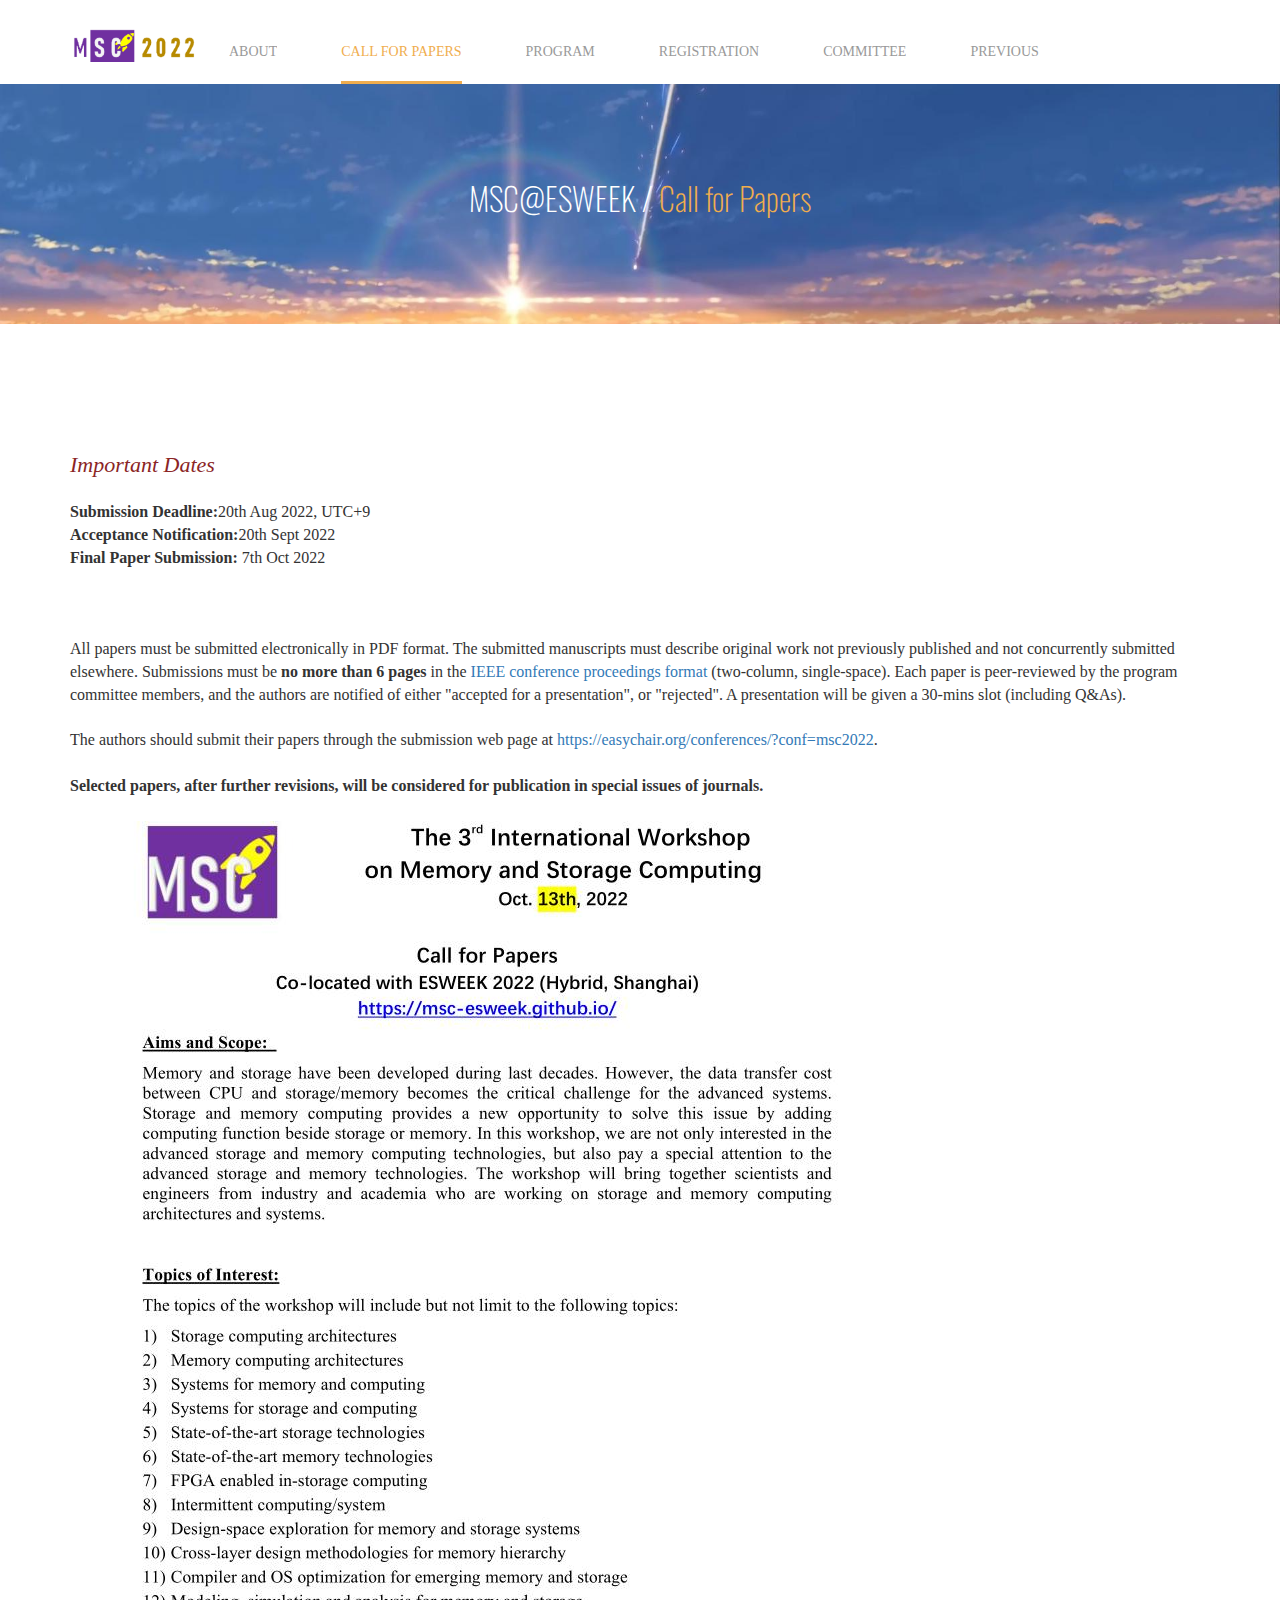
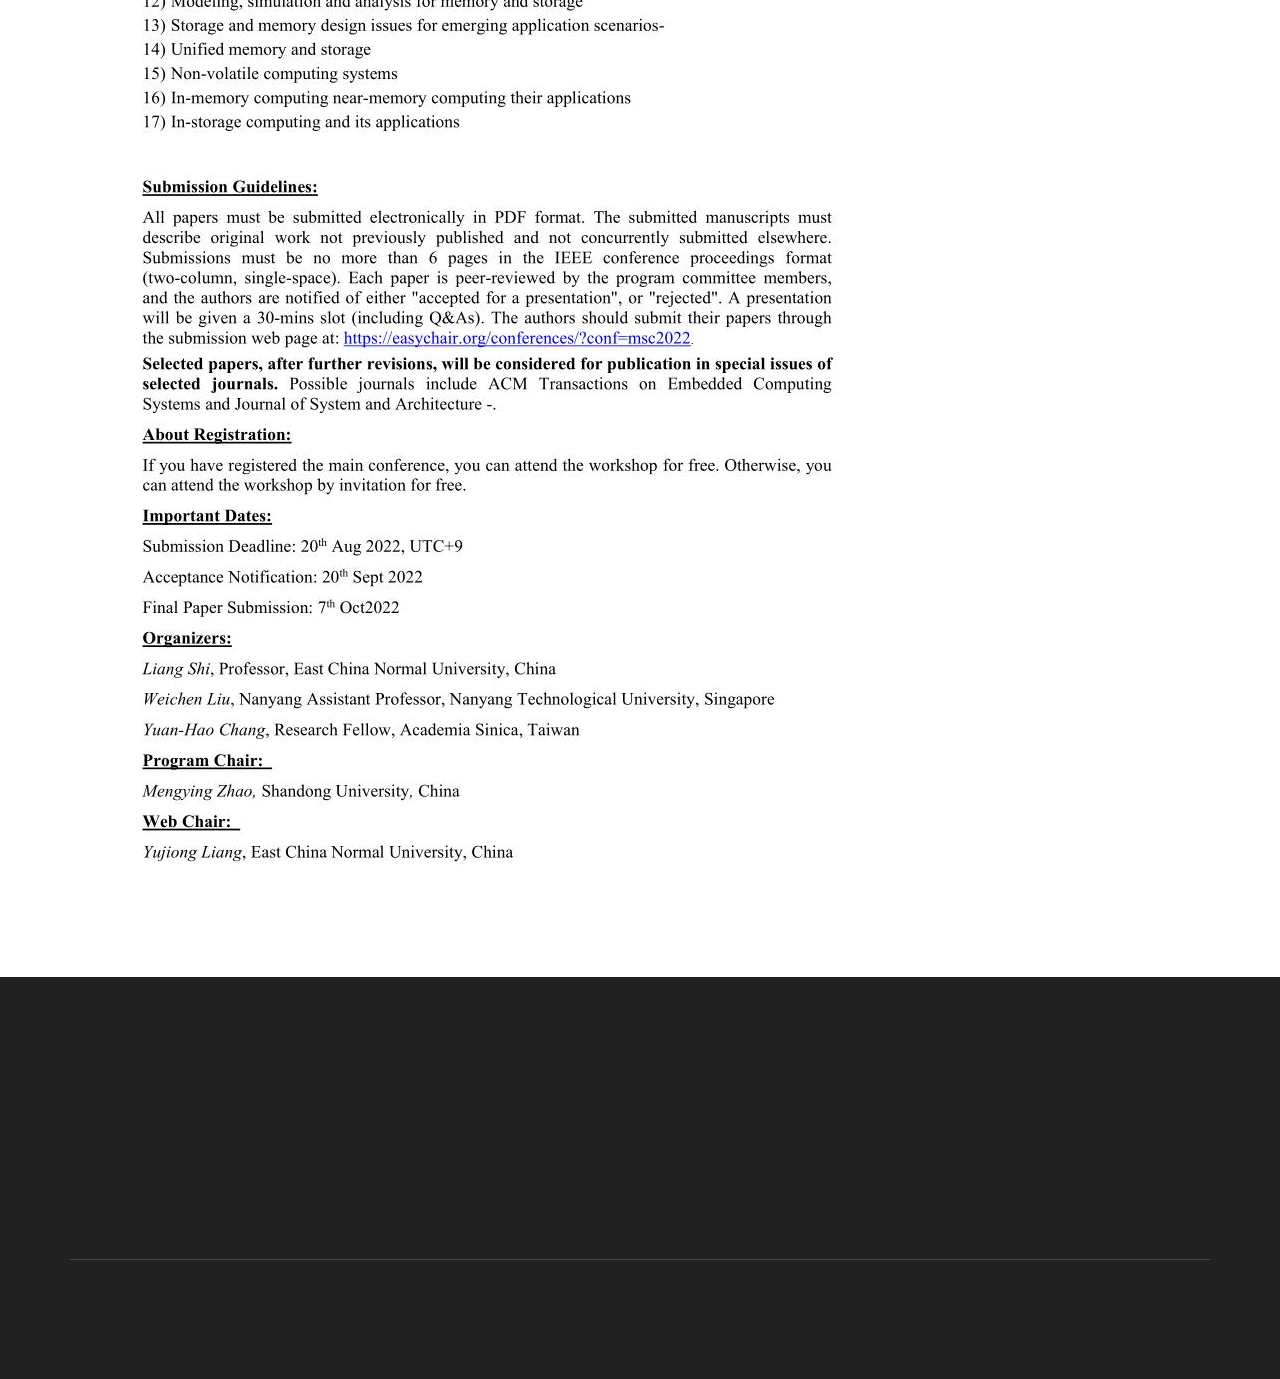
<file: cfp.html>
<!--
Author: W3layouts
Author URL: http://w3layouts.com
License: Creative Commons Attribution 3.0 Unported
License URL: http://creativecommons.org/licenses/by/3.0/
-->
<!DOCTYPE html>
<html>
<head>
<title>MSC2022</title>
<!-- for-mobile-apps -->
<meta name="viewport" content="width=device-width, initial-scale=1">
<meta http-equiv="Content-Type" content="text/html; charset=utf-8" />
<meta name="keywords" content="Your Name, your field" />
<script type="application/x-javascript"> addEventListener("load", function() { setTimeout(hideURLbar, 0); }, false);
		function hideURLbar(){ window.scrollTo(0,1); } </script>
<!-- //for-mobile-apps -->
<link href="css/bootstrap.css" rel="stylesheet" type="text/css" media="all" />
<link href="css/style.css" rel="stylesheet" type="text/css" media="all" />
<!-- js -->
<script type="text/javascript" src="js/jquery-2.1.4.min.js"></script>
<!-- //js -->
<!-- animation-effect -->
<link href="css/animate.min.css" rel="stylesheet"> 
<script src="js/wow.min.js"></script>
<script>
 new WOW().init();
</script>
<!-- //animation-effect -->
<link href='//fonts.googleapis.com/css?family=Oswald' rel='stylesheet' type='text/css'>
<link href='//fonts.googleapis.com/css?family=Open+Sans:400,300,300italic,400italic,600,600italic,700,700italic,800,800italic' rel='stylesheet' type='text/css'>
<!-- start-smoth-scrolling -->
<script type="text/javascript" src="js/move-top.js"></script>
<script type="text/javascript" src="js/easing.js"></script>
<script type="text/javascript">
	jQuery(document).ready(function($) {
		$(".scroll").click(function(event){		
			event.preventDefault();
			$('html,body').animate({scrollTop:$(this.hash).offset().top},1000);
		});
	});
</script>
<!-- start-smoth-scrolling -->

</head>
	
<body>
<!-- header -->
	<div class="header">
		<div class="container">
			<nav class="navbar navbar-default">
				<!-- Brand and toggle get grouped for better mobile display -->
				<div class="navbar-header">
				  <button type="button" class="navbar-toggle collapsed" data-toggle="collapse" data-target="#bs-example-navbar-collapse-1">
					<span class="sr-only">Toggle navigation</span>
					<span class="icon-bar"></span>
					<span class="icon-bar"></span>
					<span class="icon-bar"></span>
				  </button>
					<div class="logo">
						<a style="position: absolute;top:25px;" href="index.html"><img width="130px" src="images/msc-logo2022.png"></img></a>
					</div>
				</div>

				<!-- Collect the nav links, forms, and other content for toggling -->
				<div class="collapse navbar-collapse nav-wil" id="bs-example-navbar-collapse-1">
					<nav class="menu menu--francisco">
						<ul class="nav navbar-nav menu__list">
							<li class="menu__item"><a href="index.html" class="menu__link"><span class="menu__helper">About</span></a></li>
							<li class="menu__item menu__item--current"><a href="cfp.html" class="menu__link"><span class="menu__helper">Call for Papers</span></a></li>
							<li class="menu__item"><a href="program.html" class="menu__link"><span class="menu__helper">Program</span></a></li>
							<li class="menu__item"><a href="registration.html" class="menu__link"><span class="menu__helper">Registration</span></a></li>
							<li class="menu__item"><a href="committee.html" class="menu__link"><span class="menu__helper">Committee</span></a></li>
							<li class="menu__item"><a href="previous.html" class="menu__link"><span class="menu__helper">Previous</span></a></li>
						</ul>
					</nav>
				</div>
				<!-- /.navbar-collapse -->
			</nav>
		</div>
	</div>
<!-- //header -->
<!-- banner -->
	<div class="banner1">
		<div class="container">
			<h2 class="animated wow slideInLeft" data-wow-delay="0s"><a href="index.html">MSC@ESWEEK</a> / <span>Call for Papers</span></h2>
		</div>
	</div>
<!-- //banner -->
<!-- about -->
<div class="about">
	<div class="container">
		<div class="about-grids">
			<h6>Important Dates</h6>
			<br />
			<!--<B>Submission Deadline:</B><font ><strike>15th Aug 2022, UTC+9</strike> </font><font color="red">Extension to <B>1st, Sept 2021</B></font>-->
			<B>Submission Deadline:</B><font >20th Aug 2022, UTC+9 </font>
			<br />
			<!--<B>Acceptance Notification:</B><font ><strike>10th Sept 2021</strike> </font><font color="red">Extension to <B>15th Sept 2021</B></font>-->
			<B>Acceptance Notification:</B><font >20th Sept 2022</font>
			<br />
			<!--<B>Final Paper Submission:</B> <font ><strike>25th Sept 2021</strike> </font><font color="red">Extension to <B>4th Oct 2021</B></font>-->
			<B>Final Paper Submission:</B> <font >7th Oct 2022</font>
			<br />
			<br />
			<br />
			<br />
			All papers must be submitted electronically in PDF format. The submitted manuscripts must describe original work not previously published and not concurrently submitted elsewhere. Submissions must be <B>no more than 6 pages</B> in the <a href="https://www.ieee.org/conferences/publishing/templates.html">IEEE conference proceedings format</a> (two-column, single-space). Each paper is peer-reviewed by the program committee members, and the authors are notified of either "accepted for a presentation", or "rejected". A presentation will be given a 30-mins slot (including Q&As).
			<br>
			<br>
			The authors should submit their papers through the submission web page at <a href="https://easychair.org/conferences/?conf=msc2022">https://easychair.org/conferences/?conf=msc2022</a>.
			<br>
			<br>
			<B>Selected papers, after further revisions, will be considered for publication in special issues of journals. </a>

				<br>
				<br>
					<img src="./images/cfp2022.jpeg" style="transform:scale(1)" />
				<div class="clearfix"> </div>

		</div>
	</div>
</div>


	
<!-- //about -->

<!-- footer -->
	<div class="footer"><a name="CONTACT"></a>
		<div class="container">
			<div class="footer-grids">
				<div class="col-md-4 footer-grid animated wow slideInLeft" data-wow-delay=".01s">
    				                    <h3>Organizing Committee</h3>
                    <p>Liang Shi</p>
                    <p>Weichen Liu</p>
                    <p>Yuan-Hao Chang</p>
				<!--	<div class="social">
						<ul class="social-nav model-8">
							<li><a href="https://scholar.google.com/citations?user=vjpzagIAAAAJ&hl=zh-CN" class=""><i>Google Scholar</i></a></li>
							<li><a href="https://dblp.org/pers/hd/g/Gao:Congming" class=""><i>DBLP</i></a></li>
							<li><a href="https://blog.csdn.net/g382112762" class=""><i>CSDN Blog</i></a></li>
							<li><a href="#" class="p"><i></i></a></li>
						</ul>
					</div>-->
				</div>
               <div class="col-md-4 footer-grid animated wow slideInLeft" data-wow-delay=".01s">
                    <br><br><br>
                    <p>East China Normal University</p>
                    <p>Nanyang Technological University</p>
                    <p>Academia Sinica</p>
                </div>
                <div class="clearfix"> </div>
			</div>
			<div class="footer-grids1">
				<div class="footer-grids1-left animated wow slideInLeft">
                    <ul>
						<li><a href="index.html">About</a></li>
						<li class="active"><a href="cfp.html">Call for Papers</a></li>
						<li><a href="program.html">Program</a></li>
						<li><a href="registration.html">Registration</a></li>
						<li><a href="committee.html">Committee</a></li>
						<li><a href="previous.html">Previous</a></li>
					</ul>
				</div>
				<div class="clearfix"> </div>
			</div>
		</div>
	</div>
<!-- //footer -->
<!-- for bootstrap working -->
	<script src="js/bootstrap.js"></script>
<!-- //for bootstrap working -->
<!-- here stars scrolling icon -->
	<script type="text/javascript">
		$(document).ready(function() {
			/*
				var defaults = {
				containerID: 'toTop', // fading element id
				containerHoverID: 'toTopHover', // fading element hover id
				scrollSpeed: 1200,
				easingType: 'linear' 
				};
			*/
								
			$().UItoTop({ easingType: 'easeOutQuart' });
								
			});
	</script>
<!-- //here ends scrolling icon -->
</body>
</html>
</file>
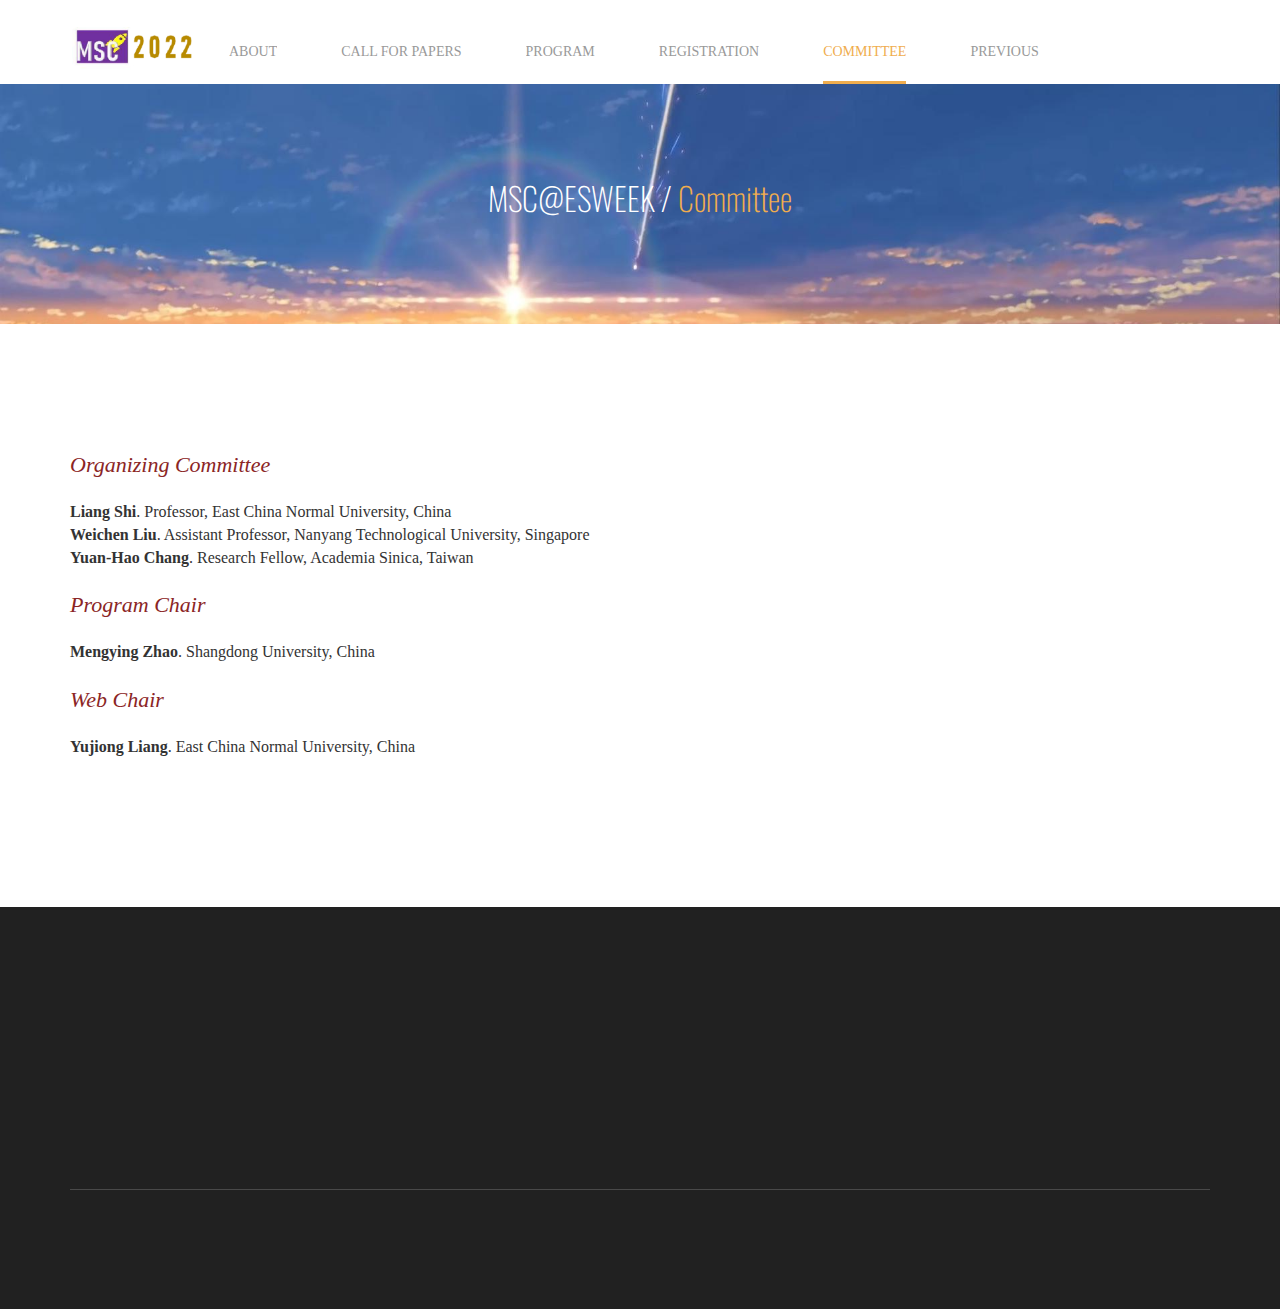
<file: committee.html>
<!--
Author: W3layouts
Author URL: http://w3layouts.com
License: Creative Commons Attribution 3.0 Unported
License URL: http://creativecommons.org/licenses/by/3.0/
-->
<!DOCTYPE html>
<html>

<head>
	<title>MSC2022</title>
	<!-- for-mobile-apps -->
	<meta name="viewport" content="width=device-width, initial-scale=1">
	<meta http-equiv="Content-Type" content="text/html; charset=utf-8" />
	<meta name="keywords" content="Your Name, your field" />
	<script type="application/x-javascript"> addEventListener("load", function() { setTimeout(hideURLbar, 0); }, false);
		function hideURLbar(){ window.scrollTo(0,1); } </script>
	<!-- //for-mobile-apps -->
	<link href="css/bootstrap.css" rel="stylesheet" type="text/css" media="all" />
	<link href="css/style.css" rel="stylesheet" type="text/css" media="all" />
	<!-- js -->
	<script type="text/javascript" src="js/jquery-2.1.4.min.js"></script>
	<!-- //js -->
	<!-- animation-effect -->
	<link href="css/animate.min.css" rel="stylesheet">
	<script src="js/wow.min.js"></script>
	<script>
		new WOW().init();
	</script>
	<!-- //animation-effect -->
	<link href='//fonts.googleapis.com/css?family=Oswald' rel='stylesheet' type='text/css'>
	<link
		href='//fonts.googleapis.com/css?family=Open+Sans:400,300,300italic,400italic,600,600italic,700,700italic,800,800italic'
		rel='stylesheet' type='text/css'>
	<!-- start-smoth-scrolling -->
	<script type="text/javascript" src="js/move-top.js"></script>
	<script type="text/javascript" src="js/easing.js"></script>
	<script type="text/javascript">
		jQuery(document).ready(function ($) {
			$(".scroll").click(function (event) {
				event.preventDefault();
				$('html,body').animate({ scrollTop: $(this.hash).offset().top }, 1000);
			});
		});
	</script>
	<!-- start-smoth-scrolling -->

</head>

<body>
	<!-- header -->
	<div class="header">
		<div class="container">
			<nav class="navbar navbar-default">
				<!-- Brand and toggle get grouped for better mobile display -->
				<div class="navbar-header">
					<button type="button" class="navbar-toggle collapsed" data-toggle="collapse"
						data-target="#bs-example-navbar-collapse-1">
						<span class="sr-only">Toggle navigation</span>
						<span class="icon-bar"></span>
						<span class="icon-bar"></span>
						<span class="icon-bar"></span>
					</button>
					<div class="logo">
						<a style="position: absolute;top:25px;" href="index.html"><img width="130px"
								src="images/msclogo2022.png"></img></a>
					</div>
				</div>

				<!-- Collect the nav links, forms, and other content for toggling -->
				<div class="collapse navbar-collapse nav-wil" id="bs-example-navbar-collapse-1">
					<nav class="menu menu--francisco">
						<ul class="nav navbar-nav menu__list">
							<li class="menu__item"><a href="index.html" class="menu__link"><span
										class="menu__helper">About</span></a></li>
							<li class="menu__item"><a href="cfp.html" class="menu__link"><span class="menu__helper">Call
										for Papers</span></a></li>
							<li class="menu__item"><a href="program.html" class="menu__link"><span
										class="menu__helper">Program</span></a></li>
							<li class="menu__item"><a href="registration.html" class="menu__link"><span
										class="menu__helper">Registration</span></a></li>
							<li class="menu__item menu__item--current"><a href="committee.html" class="menu__link"><span
										class="menu__helper">Committee</span></a></li>
							<li class="menu__item"><a href="previous.html" class="menu__link"><span
										class="menu__helper">Previous</span></a></li>
						</ul>
					</nav>
				</div>
				<!-- /.navbar-collapse -->
			</nav>
		</div>
	</div>
	<!-- //header -->
	<!-- banner -->
	<div class="banner1">
		<div class="container">
			<h2 class="animated wow slideInLeft" data-wow-delay="0s"><a href="index.html">MSC@ESWEEK</a> /
				<span>Committee</span></h2>
		</div>
	</div>
	<!-- //banner -->
	<!-- about -->
	<div class="about">
		<div class="container">

			<div class="about-grids">
				<h6>Organizing Committee</h6>
				<br>
				<B>Liang Shi</B>. Professor, East China Normal University, China
				<br>
				<B>Weichen Liu</B>. Assistant Professor, Nanyang Technological University, Singapore
				<br>
				<B>Yuan-Hao Chang</B>. Research Fellow, Academia Sinica, Taiwan
				<br>
				<br>
				
				<h6>Program Chair</h6>
				<br>
				<B>Mengying Zhao</B>. Shangdong University, China
				<br>
				<br>
				<h6>Web Chair</h6>
				<br>
				<B>Yujiong Liang</B>. East China Normal University, China
				<br>
				<br>
				<!-- <h6>Technique Program Committee</h6>
				<br>
				<B> Chien-Chung Ho</B>. National Cheng Kung University
				<br>
				<B> Jinyu Zhan</B>. University of Electronic Science and Technology
				<br>
				<B> Shouzhen Gu</B>. East China Normal University
				<br>
				<B> Ming-Chang Yang</B>. The Chinese University of Hong Kong
				<br>
				<B> Xianzhang Chen</B>. Chongqing University
				<br>
				<B> Yuan-Hao Chang</B>. Academia Sinica
				<br>
				<B> Chundong Wang</B>. ShanghaiTech University
				<br>
				<B> Mengying Zhao</B>. Shandong University
				<br>
				<B> Hui Sun</B>. Anhui University
				<br>
				<B> Keni Qiu</B>. Capital Normal University
				<br>
				<B> Zhaoyan Shen</B>. Shandong University
				<br>
				<B> Shu Yin </B>. ShanghaiTech University
				<br>
				<B> Fei Wu</B>. Huazhong University of Science and Technology
				<br>
				<B> Congming Gao</B>. Tsinghua Univeristy
				<br>
				<B> Qiao Li</B>. City Univeristy of Hong Kong
				<br>
				<B> Tao Cai</B>. Jiangsu University
				-->
				<br>
				<br>
				<div class="clearfix"> </div>
			</div>
		</div>
	</div>
	<!-- //about -->

	<!-- //about -->

	<!-- footer -->
	<div class="footer"><a name="CONTACT"></a>
		<div class="container">
			<div class="footer-grids">
				<div class="col-md-4 footer-grid animated wow slideInLeft" data-wow-delay=".01s">
					<h3>Organizing Committee</h3>
					<p>Liang Shi</p>
					<p>Weichen Liu</p>
					<p>Yuan-Hao Chang</p>
					<!--	<div class="social">
						<ul class="social-nav model-8">
							<li><a href="https://scholar.google.com/citations?user=vjpzagIAAAAJ&hl=zh-CN" class=""><i>Google Scholar</i></a></li>
							<li><a href="https://dblp.org/pers/hd/g/Gao:Congming" class=""><i>DBLP</i></a></li>
							<li><a href="https://blog.csdn.net/g382112762" class=""><i>CSDN Blog</i></a></li>
							<li><a href="#" class="p"><i></i></a></li>
						</ul>
					</div>-->
				</div>
				<div class="col-md-4 footer-grid animated wow slideInLeft" data-wow-delay=".01s">
					<br><br><br>
					<p>East China Normal University</p>
					<p>Nanyang Technological University</p>
					<p>Academia Sinica</p>
				</div>
				<div class="clearfix"> </div>
			</div>
			<div class="footer-grids1">
				<div class="footer-grids1-left animated wow slideInLeft">
					<ul>
						<li><a href="index.html">About</a></li>
						<li><a href="cfp.html">Call for Papers</a></li>
						<li><a href="program.html">Program</a></li>
						<li><a href="registration.html">Registration</a></li>
						<li class="active"><a href="committee.html">Committee</a></li>
						<li><a href="previous.html">Previous</a></li>
					</ul>
				</div>
				<div class="clearfix"> </div>
			</div>
		</div>
	</div>
	<!-- //footer -->
	<!-- for bootstrap working -->
	<script src="js/bootstrap.js"></script>
	<!-- //for bootstrap working -->
	<!-- here stars scrolling icon -->
	<script type="text/javascript">
		$(document).ready(function () {
			/*
				var defaults = {
				containerID: 'toTop', // fading element id
				containerHoverID: 'toTopHover', // fading element hover id
				scrollSpeed: 1200,
				easingType: 'linear' 
				};
			*/

			$().UItoTop({ easingType: 'easeOutQuart' });

		});
	</script>
	<!-- //here ends scrolling icon -->
</body>

</html>
</file>
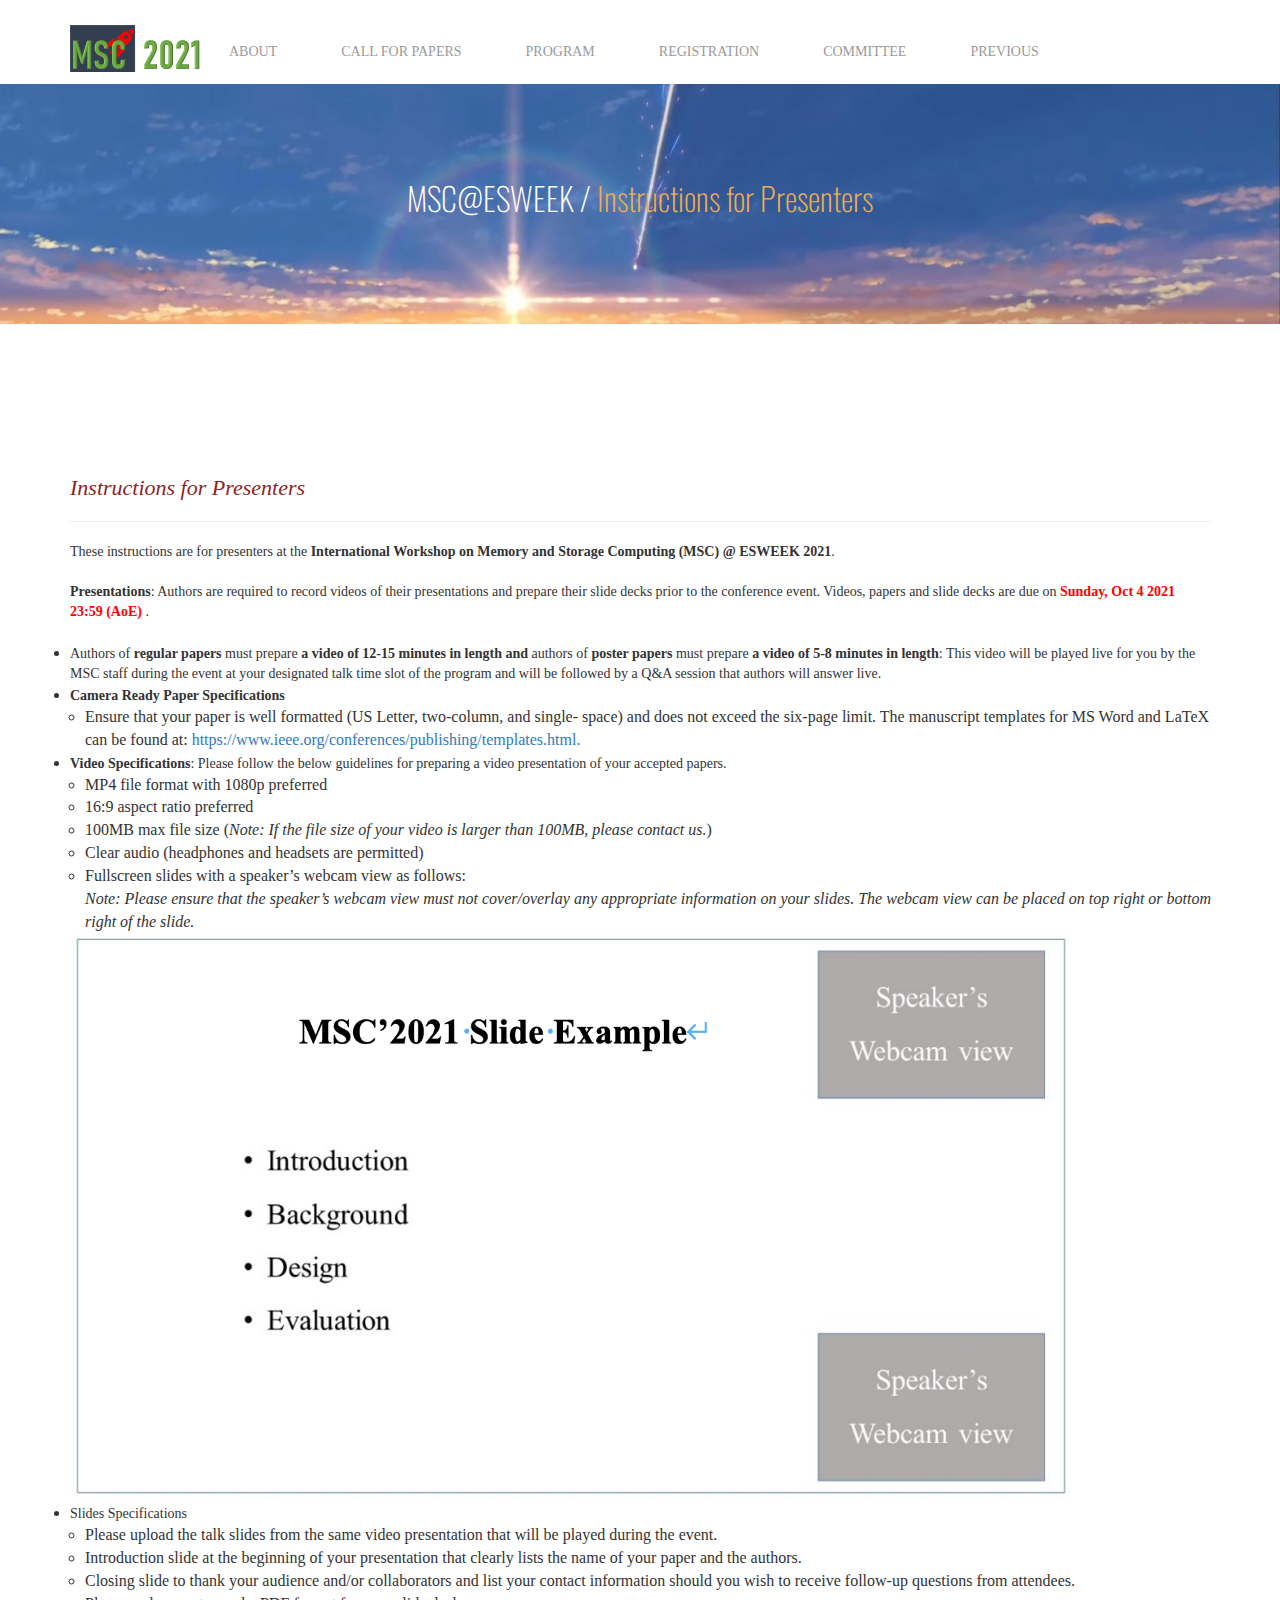
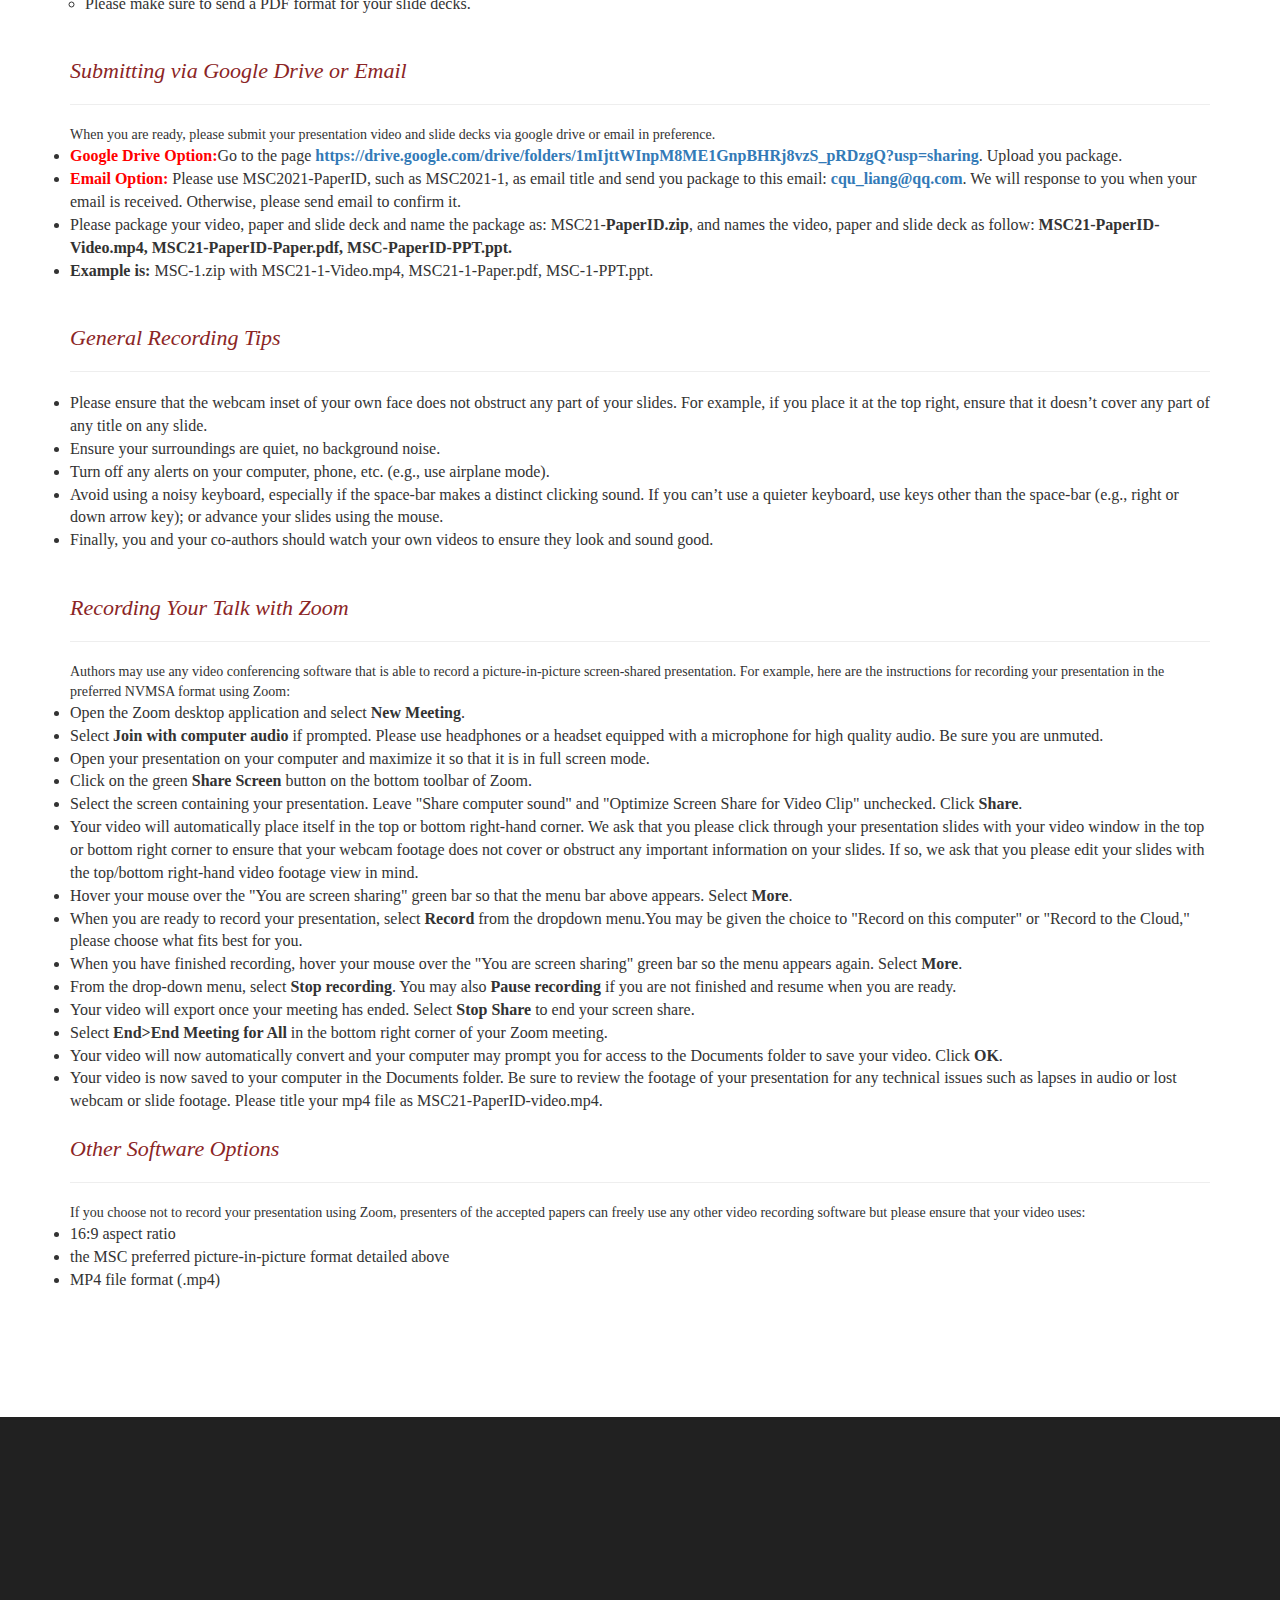
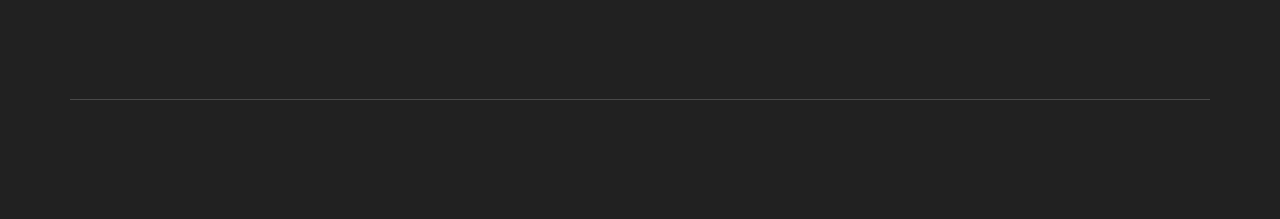
<file: ifp.html>
<!--
Author: W3layouts
Author URL: http://w3layouts.com
License: Creative Commons Attribution 3.0 Unported
License URL: http://creativecommons.org/licenses/by/3.0/
-->
<!DOCTYPE html>
<html>
<head>
<title>MSC2021</title>
<!-- for-mobile-apps -->
<meta name="viewport" content="width=device-width, initial-scale=1">
<meta http-equiv="Content-Type" content="text/html; charset=utf-8" />
<meta name="keywords" content="Your Name, your field" />
<script type="application/x-javascript"> addEventListener("load", function() { setTimeout(hideURLbar, 0); }, false);
		function hideURLbar(){ window.scrollTo(0,1); } </script>
<!-- //for-mobile-apps -->
<link href="css/bootstrap.css" rel="stylesheet" type="text/css" media="all" />
<link href="css/style.css" rel="stylesheet" type="text/css" media="all" />
<!-- js -->
<script type="text/javascript" src="js/jquery-2.1.4.min.js"></script>
<!-- //js -->
<!-- animation-effect -->
<link href="css/animate.min.css" rel="stylesheet"> 
<script src="js/wow.min.js"></script>
<script>
 new WOW().init();
</script>
<!-- //animation-effect -->
<link href='//fonts.googleapis.com/css?family=Oswald' rel='stylesheet' type='text/css'>
<link href='//fonts.googleapis.com/css?family=Open+Sans:400,300,300italic,400italic,600,600italic,700,700italic,800,800italic' rel='stylesheet' type='text/css'>
<!-- start-smoth-scrolling -->
<script type="text/javascript" src="js/move-top.js"></script>
<script type="text/javascript" src="js/easing.js"></script>
<script type="text/javascript">
	jQuery(document).ready(function($) {
		$(".scroll").click(function(event){		
			event.preventDefault();
			$('html,body').animate({scrollTop:$(this.hash).offset().top},1000);
		});
	});
</script>
<!-- start-smoth-scrolling -->

</head>
	
<body>
	<!-- header -->
	<div class="header">
		<div class="container">
			<nav class="navbar navbar-default">
				<!-- Brand and toggle get grouped for better mobile display -->
				<div class="navbar-header">
					<button type="button" class="navbar-toggle collapsed" data-toggle="collapse" data-target="#bs-example-navbar-collapse-1">
						<span class="sr-only">Toggle navigation</span>
						<span class="icon-bar"></span>
						<span class="icon-bar"></span>
						<span class="icon-bar"></span>
					</button>
					<div class="logo">
						<a style="position: absolute;top:25px;" href="index.html"><img width="130px" src="images/msc-logo.png"></img></a>
					</div>
				</div>

				<!-- Collect the nav links, forms, and other content for toggling -->
				<div class="collapse navbar-collapse nav-wil" id="bs-example-navbar-collapse-1">
					<nav class="menu menu--francisco">
						<ul class="nav navbar-nav menu__list">
							<li class="menu__item"><a href="index.html" class="menu__link"><span class="menu__helper">About</span></a></li>
							<li class="menu__item"><a href="cfp.html" class="menu__link"><span class="menu__helper">Call for Papers</span></a></li>
							<li class="menu__item"><a href="program.html" class="menu__link"><span class="menu__helper">Program</span></a></li>
							<li class="menu__item"><a href="registration.html" class="menu__link"><span class="menu__helper">Registration</span></a></li>
							<li class="menu__item"><a href="committee.html" class="menu__link"><span class="menu__helper">Committee</span></a></li>
							<li class="menu__item"><a href="previous.html" class="menu__link"><span class="menu__helper">Previous</span></a></li>
						</ul>
					</nav>
				</div>
				<!-- /.navbar-collapse -->
			</nav>
		</div>
	</div>
	<!-- //header -->
	<!-- banner -->
	<div class="banner1">
		<div class="container">
			<h2 class="animated wow slideInLeft" data-wow-delay="0s"><a href="index.html">MSC@ESWEEK</a> / <span>Instructions for Presenters</span></h2>
		</div>
	</div>
	<!-- //banner -->
	<!-- about -->
	<div class="about">
		<div class="container">
			<div class="about-grids" ;style="text-align: center">
				<!--<h6>Cooming Soon!</h6>-->
				<br />
				<h6 id='instructions-for-presenters'><em>Instructions for Presenters</em></h6>
				<hr />
				<p>These instructions are for presenters at the <strong>International Workshop on Memory and Storage Computing (MSC) @ ESWEEK 2021</strong>.</p>
				<p>&nbsp;</p>
				<p><strong>Presentations</strong>: Authors are required to record videos of their presentations and prepare their slide decks prior to the conference event. Videos, papers and slide decks are due on <font color="red"><strong>Sunday, Oct 4 2021 23:59 (AoE)</strong></font> .</p>
				<p>&nbsp;</p>
				
				<ul>
					<li><p>Authors of <strong>regular papers</strong> must prepare <strong>a video of 12-15 minutes in length</strong> <strong>and</strong> authors of <strong>poster papers</strong> must prepare <strong>a video of 5-8 minutes in length</strong>: This video will be played live for you by the MSC staff during the event at your designated talk time slot of the program and will be followed by a Q&amp;A session that authors will answer live.</p>
					</li>
					<li><p><strong>Camera Ready Paper Specifications</strong></p>
						<div class="container">
						<ul>
						<li>Ensure that your paper is well formatted (US Letter, two-column, and single- space) and does not exceed the six-page limit. The manuscript templates for MS Word and LaTeX can be found at: <a href="https://www.ieee.org/conferences/publishing/templates.html">https://www.ieee.org/conferences/publishing/templates.html.</a></li>
						</ul>
						</div>
					</li>
					<li><p><strong>Video Specifications</strong>: Please follow the below guidelines for preparing a video presentation of your accepted papers.</p>
						<div class="container">
							<ul>
								<li>MP4 file format with 1080p preferred</li>
								<li>16:9 aspect ratio preferred</li>
								<li>100MB max file size (<em>Note: If the file size of your video is larger than 100MB, please contact us.</em>)</li>
								<li>Clear audio (headphones and headsets are permitted)</li>
								<li>Fullscreen slides with a speaker’s webcam view as follows:</li>
								<em>Note: Please ensure that the speaker’s webcam view must not cover/overlay any appropriate information on your slides. The webcam view can be placed on top right or bottom right of the slide.</em>
							</ul>
						</div>
					</li>
				</ul>
				<img src="./images/example.png" width="1000" >
				<ul>
				<li><p><strong></strong>Slides Specifications</strong></p>
				</li>
				<div class="container">
				<ul>
					<li>Please upload the talk slides from the same video presentation that will be played during the  event.</li>
					<li>Introduction slide at the beginning of your presentation that clearly lists the name of your paper and the authors.</li>
					<li>Closing slide to thank your audience and/or collaborators and list your contact information  should you wish to receive follow-up questions from attendees.</li>
					<li>Please make sure to send a PDF format for your slide decks.</li>
				</ul>
				</div>
				</ul>
				<p>&nbsp;</p>
				<br />
				<h6 id='submitting-via-google-drive-or-email'><em>Submitting via Google Drive or Email</em></h6>
				<hr />
				<p>When you are ready, please submit your presentation video and slide decks via google drive or email in preference.</p>
				<ul>
				<li><font color="red"><strong>Google Drive Option:</strong></font>Go to the page <a href='https://drive.google.com/drive/folders/1mIjttWInpM8ME1GnpBHRj8vzS_pRDzgQ?usp=sharing'><strong>https://drive.google.com/drive/folders/1mIjttWInpM8ME1GnpBHRj8vzS_pRDzgQ?usp=sharing</strong></a>. Upload you package.</li>
				<li><font color="red"><strong>Email Option:</strong></font> Please use MSC2021-PaperID, such as MSC2021-1, as email title and send you package to this email: <a href='mailto:cqu_liang@qq.com'><strong>cqu_liang@qq.com</strong></a>. We will response to you when your email is received. Otherwise, please send email to confirm it.</li>
				<li>Please package your video, paper and slide deck and name the package as: MSC21-<strong>PaperID.zip</strong>, and names the video, paper and slide deck as follow: <strong>MSC21-PaperID-Video.mp4, MSC21-PaperID-Paper.pdf, MSC-PaperID-PPT.ppt.</strong></li>
				<li><strong>Example is:</strong> MSC-1.zip with MSC21-1-Video.mp4, MSC21-1-Paper.pdf, MSC-1-PPT.ppt.</li>

				</ul>
				<p>&nbsp;</p>
				<br />
				<h6 id='general-recording-tips'><em>General Recording Tips</em></h6>
				<hr />
				<ul>
				<li>Please ensure that the webcam inset of your own face does not obstruct any part of your slides. For example, if you place it at the top right, ensure that it doesn’t cover any part of any title on any slide.</li>
				<li>Ensure your surroundings are quiet, no background noise.</li>
				<li>Turn off any alerts on your computer, phone, etc. (e.g., use airplane mode).</li>
				<li>Avoid using a noisy keyboard, especially if the space-bar makes a distinct clicking sound. If you can’t use a quieter keyboard, use keys other than the space-bar (e.g., right or down arrow key); or advance your slides using the mouse.</li>
				<li>Finally, you and your co-authors should watch your own videos to ensure they look and sound good.</li>

				</ul>
				<p>&nbsp;</p>
				<br />
				<h6 id='recording-your-talk-with-zoom'><em>Recording Your Talk with Zoom</em></h6>
				<hr />
				<p>Authors may use any video conferencing software that is able to record a picture-in-picture screen-shared presentation. For example, here are the instructions for recording your presentation in the preferred NVMSA format using Zoom:</p>
				<ul>
				<li>Open the Zoom desktop application and select <strong>New Meeting</strong>.</li>
				<li>Select <strong>Join with computer audio</strong> if prompted. Please use headphones or a headset equipped with a microphone for high quality audio. Be sure you are unmuted.</li>
				<li>Open your presentation on your computer and maximize it so that it is in full screen mode.</li>
				<li>Click on the green <strong>Share Screen</strong> button on the bottom toolbar of Zoom.</li>
				<li>Select the screen containing your presentation. Leave &quot;Share computer sound&quot; and &quot;Optimize Screen Share for Video Clip&quot; unchecked. Click <strong>Share</strong>.</li>
				<li>Your video will automatically place itself in the top or bottom right-hand corner. We ask that you please click through your presentation slides with your video window in the top or bottom right corner to ensure that your webcam footage does not cover or obstruct any important information on your slides. If so, we ask that you please edit your slides with the top/bottom right-hand video footage view in mind.</li>
				<li>Hover your mouse over the &quot;You are screen sharing&quot; green bar so that the menu bar above appears. Select <strong>More</strong>.</li>
				<li>When you are ready to record your presentation, select <strong>Record</strong> from the dropdown menu.You may be given the choice to &quot;Record on this computer&quot; or &quot;Record to the Cloud,&quot; please choose what fits best for you.</li>
				<li>When you have finished recording, hover your mouse over the &quot;You are screen sharing&quot; green bar so the menu appears again. Select <strong>More</strong>.</li>
				<li>From the drop-down menu, select <strong>Stop recording</strong>. You may also <strong>Pause recording</strong> if you are not finished and resume when you are ready.</li>
				<li>Your video will export once your meeting has ended. Select <strong>Stop Share</strong> to end your screen share.</li>
				<li>Select <strong>End&gt;End Meeting for All</strong> in the bottom right corner of your Zoom meeting.</li>
				<li>Your video will now automatically convert and your computer may prompt you for access to the Documents folder to save your video. Click <strong>OK</strong>.</li>
				<li>Your video is now saved to your computer in the Documents folder. Be sure to review the footage of your presentation for any technical issues such as lapses in audio or lost webcam or slide footage. Please title your mp4 file as MSC21-PaperID-video.mp4.</li>

				</ul>
				<p> </p>
				<br />
				<h6 id='other-software-options'><em>Other Software Options</em></h6>
				<hr />
				<p>If you choose not to record your presentation using Zoom, presenters of the accepted papers can freely use any other video recording software but please ensure that your video uses:</p>
				<ul>
				<li>16:9 aspect ratio</li>
				<li>the MSC preferred picture-in-picture format detailed above</li>
				<li>MP4 file format (.mp4)</li>

				</ul>
					<br />
					<br />

					<div class="clearfix"> </div>
			</div>
		</div>
	</div>


	<!-- //about -->
	<!-- footer -->
	<div class="footer">
		<a name="CONTACT"></a>
		<div class="container">
			<div class="footer-grids">
				<div class="col-md-4 footer-grid animated wow slideInLeft" data-wow-delay=".01s">
					<h3>Organizing Committee</h3>
					<p>Liang Shi</p>
					<p>Weichen Liu</p>
					<p>Yuan-Hao Chang</p>
					<!--	<div class="social">
							<ul class="social-nav model-8">
								<li><a href="https://scholar.google.com/citations?user=vjpzagIAAAAJ&hl=zh-CN" class=""><i>Google Scholar</i></a></li>
								<li><a href="https://dblp.org/pers/hd/g/Gao:Congming" class=""><i>DBLP</i></a></li>
								<li><a href="https://blog.csdn.net/g382112762" class=""><i>CSDN Blog</i></a></li>
								<li><a href="#" class="p"><i></i></a></li>
							</ul>
						</div>-->
				</div>
				<div class="col-md-4 footer-grid animated wow slideInLeft" data-wow-delay=".01s">
					<br><br><br>
					<p>East China Normal University</p>
					<p>Nanyang Technological University</p>
					<p>Academia Sinica</p>
				</div>
				<div class="clearfix"> </div>
			</div>
			<div class="footer-grids1">
				<div class="footer-grids1-left animated wow slideInLeft">
					<ul>
						<li><a href="index.html">About</a></li>
						<li><a href="cfp.html">Call for Papers</a></li>
						<li><a href="program.html">Program</a></li>
						<li><a href="registration.html">Registration</a></li>
						<li><a href="committee.html">Committee</a></li>
						<li><a href="previous.html">Previous</a></li>
					</ul>
				</div>
				<div class="clearfix"> </div>
			</div>
		</div>
	</div>
	<!-- //footer -->
	<!-- for bootstrap working -->
	<script src="js/bootstrap.js"></script>
	<!-- //for bootstrap working -->
	<!-- here stars scrolling icon -->
	<script type="text/javascript">
		$(document).ready(function() {
		/*
		var defaults = {
		containerID: 'toTop', // fading element id
		containerHoverID: 'toTopHover', // fading element hover id
		scrollSpeed: 1200,
		easingType: 'linear'
		};
		*/

		$().UItoTop({ easingType: 'easeOutQuart' });

		});
	</script>
	<!-- //here ends scrolling icon -->
</body>
</html>
</file>
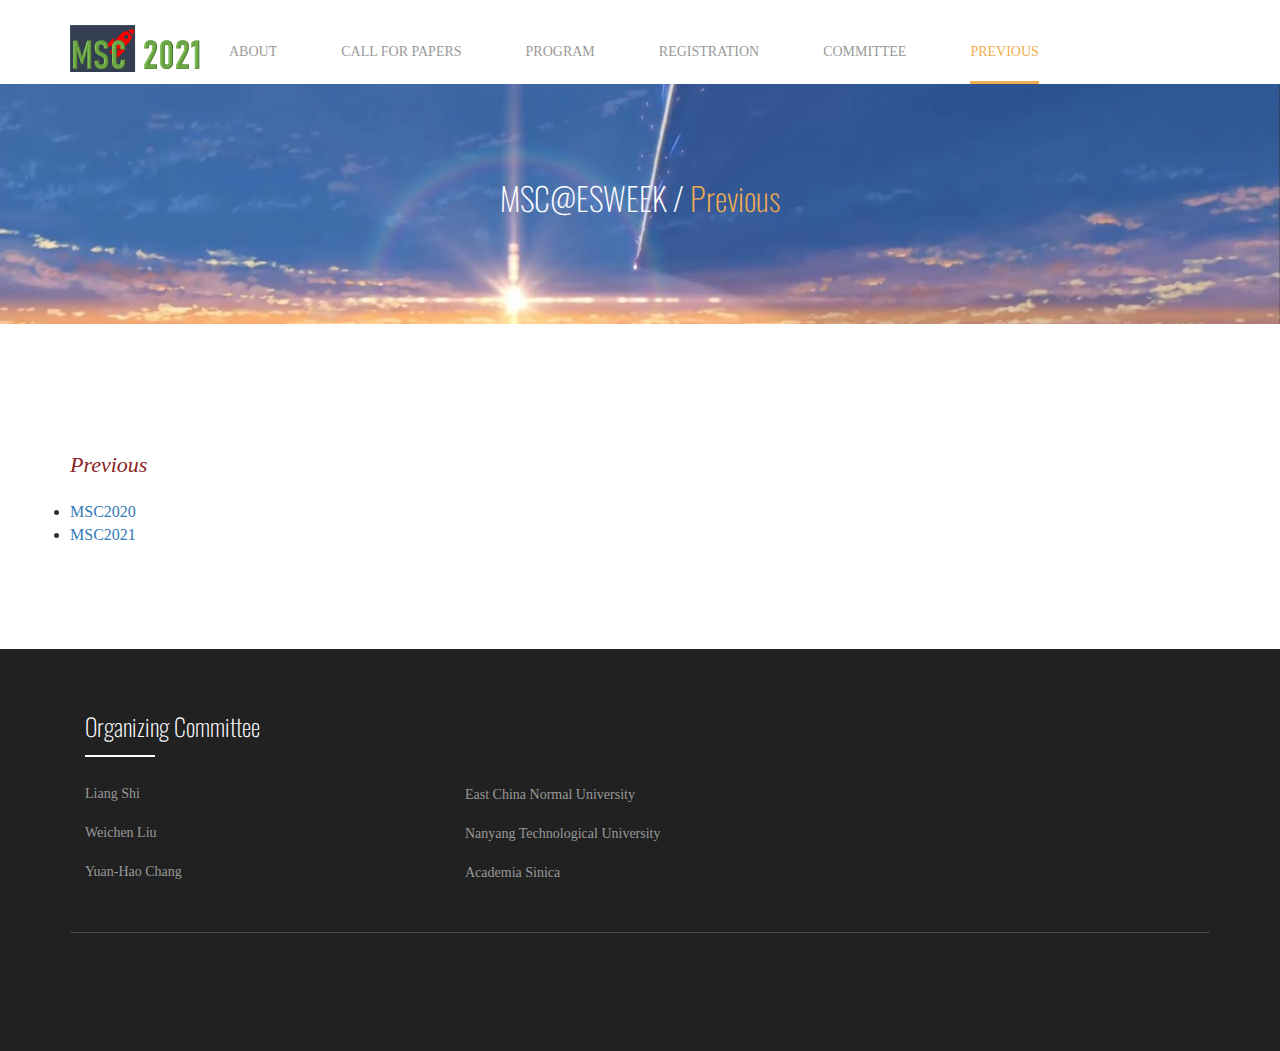
<file: previous.html>
<!--
Author: W3layouts
Author URL: http://w3layouts.com
License: Creative Commons Attribution 3.0 Unported
License URL: http://creativecommons.org/licenses/by/3.0/
-->
<!DOCTYPE html>
<html>
<head>
    <title>MSC2021</title>
    <!-- for-mobile-apps -->
    <meta name="viewport" content="width=device-width, initial-scale=1">
    <meta http-equiv="Content-Type" content="text/html; charset=utf-8" />
    <meta name="keywords" content="Your Name, your field" />
    <script type="application/x-javascript"> addEventListener("load", function() { setTimeout(hideURLbar, 0); }, false);
    function hideURLbar(){ window.scrollTo(0,1); } </script>
    <!-- //for-mobile-apps -->
    <link href="css/bootstrap.css" rel="stylesheet" type="text/css" media="all" />
    <link href="css/style.css" rel="stylesheet" type="text/css" media="all" />
    <!-- js -->
    <script type="text/javascript" src="js/jquery-2.1.4.min.js"></script>
    <!-- //js -->
    <!-- animation-effect -->
    <link href="css/animate.min.css" rel="stylesheet">
    <script src="js/wow.min.js"></script>
    <script>
        new WOW().init();
    </script>
    <!-- //animation-effect -->
    <link href='//fonts.googleapis.com/css?family=Oswald' rel='stylesheet' type='text/css'>
    <link href='//fonts.googleapis.com/css?family=Open+Sans:400,300,300italic,400italic,600,600italic,700,700italic,800,800italic' rel='stylesheet' type='text/css'>
    <!-- start-smoth-scrolling -->
    <script type="text/javascript" src="js/move-top.js"></script>
    <script type="text/javascript" src="js/easing.js"></script>
    <script type="text/javascript">
        jQuery(document).ready(function($) {
            $(".scroll").click(function(event){
                event.preventDefault();
                $('html,body').animate({scrollTop:$(this.hash).offset().top},1000);
            });
        });
    </script>
    <!-- start-smoth-scrolling -->

</head>

<body>
<!-- header -->
<div class="header">
    <div class="container">
        <nav class="navbar navbar-default">
            <!-- Brand and toggle get grouped for better mobile display -->
            <div class="navbar-header">
                <button type="button" class="navbar-toggle collapsed" data-toggle="collapse" data-target="#bs-example-navbar-collapse-1">
                    <span class="sr-only">Toggle navigation</span>
                    <span class="icon-bar"></span>
                    <span class="icon-bar"></span>
                    <span class="icon-bar"></span>
                </button>
                <div class="logo">
                    <a style="position: absolute;top:25px;" href="index.html"><img width="130px" src="images/msc-logo.png"></img></a>
                </div>
            </div>

            <!-- Collect the nav links, forms, and other content for toggling -->
            <div class="collapse navbar-collapse nav-wil" id="bs-example-navbar-collapse-1">
                <nav class="menu menu--francisco">
                    <ul class="nav navbar-nav menu__list">
                        <li class="menu__item"><a href="index.html" class="menu__link"><span class="menu__helper">About</span></a></li>
                        <li class="menu__item"><a href="cfp.html" class="menu__link"><span class="menu__helper">Call for Papers</span></a></li>
                        <li class="menu__item"><a href="program.html" class="menu__link"><span class="menu__helper">Program</span></a></li>
                        <li class="menu__item"><a href="registration.html" class="menu__link"><span class="menu__helper">Registration</span></a></li>
                        <li class="menu__item"><a href="committee.html" class="menu__link"><span class="menu__helper">Committee</span></a></li>
                        <li class="menu__item menu__item--current"><a href="previous.html" class="menu__link"><span class="menu__helper">Previous</span></a></li>
                    </ul>
                </nav>
            </div>
            <!-- /.navbar-collapse -->
        </nav>
    </div>
</div>
<!-- //header -->
<!-- banner -->
<div class="banner1">
    <div class="container">
        <h2 class="animated wow slideInLeft" data-wow-delay="0s"><a href="index.html">MSC@ESWEEK</a> / <span>Previous</span></h2>
    </div>
</div>
<!-- //banner -->
<!-- about -->
<div class="about">
    <div class="container">
        <div class="about-grids">
            <h6>Previous </h6>
            <br />
            <ul>
                <li><a href="2020/index.html">MSC2020</a></li>
                <li><a href="2021/index.html">MSC2021</a></li>
            </ul>
            <br />
            <div class="clearfix"> </div>
        </div>
    </div>
</div>



<!-- //about -->

<!-- footer -->
<div class="footer"><a name="CONTACT"></a>
    <div class="container">
        <div class="footer-grids">
            <div class="col-md-4 footer-grid animated wow slideInLeft" data-wow-delay=".01s">
                <h3>Organizing Committee</h3>
                <p>Liang Shi</p>
                <p>Weichen Liu</p>
                <p>Yuan-Hao Chang</p>
                <!--	<div class="social">
                        <ul class="social-nav model-8">
                            <li><a href="https://scholar.google.com/citations?user=vjpzagIAAAAJ&hl=zh-CN" class=""><i>Google Scholar</i></a></li>
                            <li><a href="https://dblp.org/pers/hd/g/Gao:Congming" class=""><i>DBLP</i></a></li>
                            <li><a href="https://blog.csdn.net/g382112762" class=""><i>CSDN Blog</i></a></li>
                            <li><a href="#" class="p"><i></i></a></li>
                        </ul>
                    </div>-->
            </div>
            <div class="col-md-4 footer-grid animated wow slideInLeft" data-wow-delay=".01s">
                <br><br><br>
                <p>East China Normal University</p>
                <p>Nanyang Technological University</p>
                <p>Academia Sinica</p>
            </div>
            <div class="clearfix"> </div>
        </div>
        <div class="footer-grids1">
            <div class="footer-grids1-left animated wow slideInLeft">
                <ul>
                    <li><a href="index.html">About</a></li>
                    <li><a href="cfp.html">Call for Papers</a></li>
                    <li><a href="program.html">Program</a></li>
                    <li><a href="registration.html">Registration</a></li>
                    <li><a href="committee.html">Committee</a></li>
                    <li class="active"><a href="previous.html">Previous</a></li>
                </ul>
            </div>
            <div class="clearfix"> </div>
        </div>
    </div>
</div>
<!-- //footer -->
<!-- for bootstrap working -->
<script src="js/bootstrap.js"></script>
<!-- //for bootstrap working -->
<!-- here stars scrolling icon -->
<script type="text/javascript">
    $(document).ready(function() {
        /*
            var defaults = {
            containerID: 'toTop', // fading element id
            containerHoverID: 'toTopHover', // fading element hover id
            scrollSpeed: 1200,
            easingType: 'linear'
            };
        */

        $().UItoTop({ easingType: 'easeOutQuart' });

    });
</script>
<!-- //here ends scrolling icon -->
</body>
</html>
</file>
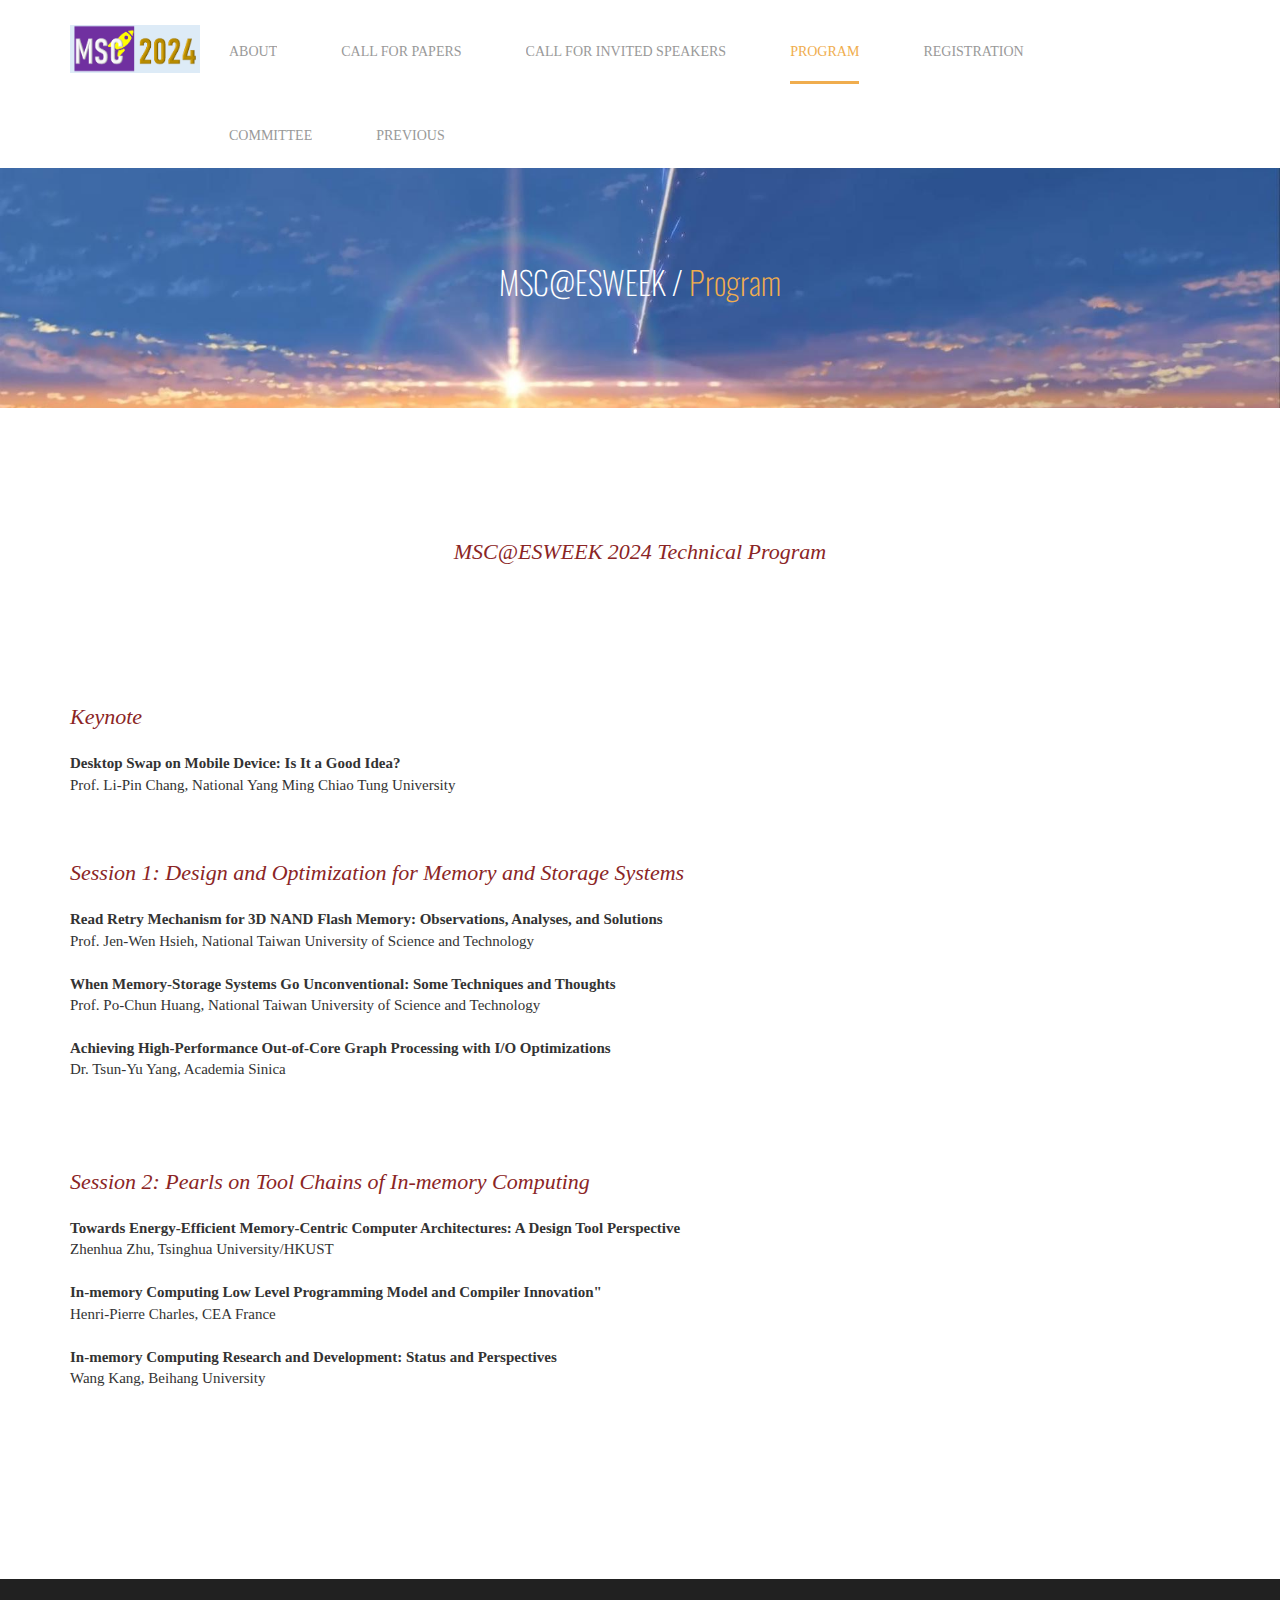
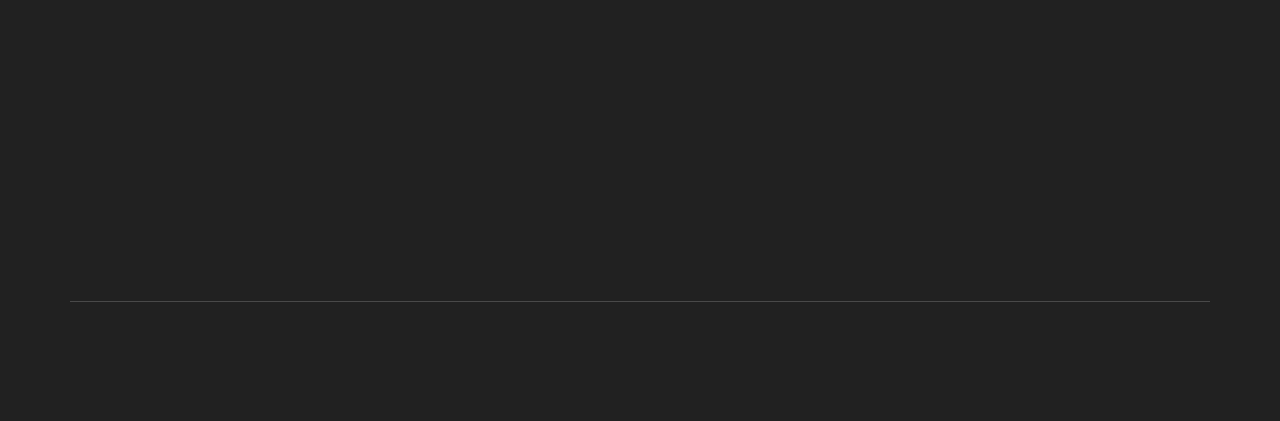
<file: program.html>
<!--
Author: W3layouts
Author URL: http://w3layouts.com
License: Creative Commons Attribution 3.0 Unported
License URL: http://creativecommons.org/licenses/by/3.0/
-->
<!DOCTYPE html>
<html>

<head>
	<title>MSC2024</title>
	<!-- for-mobile-apps -->
	<meta name="viewport" content="width=device-width, initial-scale=1">
	<meta http-equiv="Content-Type" content="text/html; charset=utf-8" />
	<meta name="keywords" content="Your Name, your field" />
	<script type="application/x-javascript"> addEventListener("load", function() { setTimeout(hideURLbar, 0); }, false);
		function hideURLbar(){ window.scrollTo(0,1); } </script>
	<!-- //for-mobile-apps -->
	<link href="css/bootstrap.css" rel="stylesheet" type="text/css" media="all" />
	<link href="css/style.css" rel="stylesheet" type="text/css" media="all" />
	<!-- js -->
	<script type="text/javascript" src="js/jquery-2.1.4.min.js"></script>
	<!-- //js -->
	<!-- animation-effect -->
	<link href="css/animate.min.css" rel="stylesheet">
	<script src="js/wow.min.js"></script>
	<script>
		new WOW().init();
	</script>
	<!-- //animation-effect -->
	<link href='//fonts.googleapis.com/css?family=Oswald' rel='stylesheet' type='text/css'>
	<link
		href='//fonts.googleapis.com/css?family=Open+Sans:400,300,300italic,400italic,600,600italic,700,700italic,800,800italic'
		rel='stylesheet' type='text/css'>
	<!-- start-smoth-scrolling -->
	<script type="text/javascript" src="js/move-top.js"></script>
	<script type="text/javascript" src="js/easing.js"></script>
	<script type="text/javascript">
		jQuery(document).ready(function ($) {
			$(".scroll").click(function (event) {
				event.preventDefault();
				$('html,body').animate({ scrollTop: $(this.hash).offset().top }, 1000);
			});
		});
	</script>
	<!-- start-smoth-scrolling -->

</head>

<body>
	<!-- header -->
	<div class="header">
		<div class="container">
			<nav class="navbar navbar-default">
				<!-- Brand and toggle get grouped for better mobile display -->
				<div class="navbar-header">
					<button type="button" class="navbar-toggle collapsed" data-toggle="collapse"
						data-target="#bs-example-navbar-collapse-1">
						<span class="sr-only">Toggle navigation</span>
						<span class="icon-bar"></span>
						<span class="icon-bar"></span>
						<span class="icon-bar"></span>
					</button>
					<div class="logo">
						<a style="position: absolute;top:25px;" href="index.html"><img width="130px"
								src="images/msclogo2024.png"></img></a>
					</div>
				</div>

				<!-- Collect the nav links, forms, and other content for toggling -->
				<div class="collapse navbar-collapse nav-wil" id="bs-example-navbar-collapse-1">
					<nav class="menu menu--francisco">
						<ul class="nav navbar-nav menu__list">
							<li class="menu__item"><a href="index.html" class="menu__link"><span
										class="menu__helper">About</span></a></li>
							<li class="menu__item"><a href="cfp.html" class="menu__link"><span class="menu__helper">Call
										for Papers</span></a></li>
							<li class="menu__item"><a href="cfis.html" class="menu__link"><span class="menu__helper">Call for Invited Speakers</span></a></li>
							<li class="menu__item menu__item--current"><a href="program.html" class="menu__link"><span
										class="menu__helper">Program</span></a></li>
							<li class="menu__item"><a href="registration.html" class="menu__link"><span
										class="menu__helper">Registration</span></a></li>
							<li class="menu__item"><a href="committee.html" class="menu__link"><span
										class="menu__helper">Committee</span></a></li>
							<li class="menu__item"><a href="previous.html" class="menu__link"><span
										class="menu__helper">Previous</span></a></li>
						</ul>
					</nav>
				</div>
				<!-- /.navbar-collapse -->
			</nav>
		</div>
	</div>
	<!-- //header -->
	<!-- banner -->
	<div class="banner1">
		<div class="container">
			<h2 class="animated wow slideInLeft" data-wow-delay="0s"><a href="index.html">MSC@ESWEEK</a> /
				<span>Program</span></h2>
		</div>
	</div>
	<!-- //banner -->
	<!-- about -->
	<div class="about">
		<div class="container">
			<div class="about-grids" ;style="text-align: center">
				<!--<h6>Cooming Soon!</h6>-->
				<p class=MsoNormal align=center style='text-align:center;mso-pagination:widow-orphan;
				mso-outline-level:2;background:white'><i><span lang=EN-US style='font-size:
				16.5pt;font-family:"Georgia",serif;mso-fareast-font-family:宋体;mso-bidi-font-family:
				宋体;color:#8B2525;mso-font-kerning:0pt'>MSC@ESWEEK 2024 Technical Program<o:p></o:p></span></i></p>

				<!--<img src="./images/CFP.jpeg" />-->
				<br />
				<br />
				<br />
				<!-- <body> -->
					<!-- <div align="center"> -->
						<!-- <img src="./images/program.png" /> -->
					<!-- </div> -->
				<!-- </body> -->
				

				<br />
				<br />
				<!-- <h1>Oct. 11</h1> -->
				<br />
				<h6>Keynote</h6>
				<br />
				<p style="font-size: 15px;">
					<b>Desktop Swap on Mobile Device: Is It a Good Idea?</b>
					<br/>
					Prof. Li-Pin Chang, National Yang Ming Chiao Tung University
					<br />
					<br />
					<br />
					<br />
				</p>

				<h6>Session 1: Design and Optimization for Memory and Storage Systems</h6>
				<br/>
				<p style="font-size: 15px;">
					<b>Read Retry Mechanism for 3D NAND Flash Memory: Observations, Analyses, and Solutions</b>
					<br />
					Prof. Jen-Wen Hsieh, National Taiwan University of Science and Technology
					<br />
					<br />
					<b>When Memory-Storage Systems Go Unconventional: Some Techniques and Thoughts</b>
					<br />
					Prof. Po-Chun Huang, National Taiwan University of Science and Technology
					<br />
					<br />
					<b>Achieving High-Performance Out-of-Core Graph Processing with I/O Optimizations</b>
					<br />
					Dr. Tsun-Yu Yang, Academia Sinica
					<br />
					<br />
					<br />
				</p>
				<br />
				<br />	

				<h6>Session 2: Pearls on Tool Chains of In-memory Computing</h6>
				<br />
				<p style="font-size: 15px;">
					<b>Towards Energy-Efficient Memory-Centric Computer Architectures: A Design Tool Perspective</b>
					<br />
					Zhenhua Zhu, Tsinghua University/HKUST
					<br />
					<br />
					<b>In-memory Computing Low Level Programming Model and Compiler Innovation"</b>
					<br />
					Henri-Pierre Charles, CEA France
					<br />
					<br />
					<b>In-memory Computing Research and Development: Status and Perspectives</b>
					<br />
					Wang Kang, Beihang University
					<br />
					<br />
					<br />
				
				
					<br />
				</p>



				<br />
				<br />
				
				<div class="clearfix"> </div>
			</div>
		</div>
	</div>


	<!-- //about -->
	<!-- footer -->
	<div class="footer">
		<a name="CONTACT"></a>
		<div class="container">
			<div class="footer-grids">
				<div class="col-md-4 footer-grid animated wow bounceInU" data-wow-delay=".01s">
					<h3>Organizing Committee</h3>
					<p>Xianzhang Chen</p>
                	<p>Yuan-hao Chang</p>
                	<p>Liang Shi</p>
                	<p>Jalil Boukhobza</p>
					<!--	<div class="social">
							<ul class="social-nav model-8">
								<li><a href="https://scholar.google.com/citations?user=vjpzagIAAAAJ&hl=zh-CN" class=""><i>Google Scholar</i></a></li>
								<li><a href="https://dblp.org/pers/hd/g/Gao:Congming" class=""><i>DBLP</i></a></li>
								<li><a href="https://blog.csdn.net/g382112762" class=""><i>CSDN Blog</i></a></li>
								<li><a href="#" class="p"><i></i></a></li>
							</ul>
						</div>-->
				</div>
				<div class="col-md-4 footer-grid animated wow bounceInU" data-wow-delay=".01s">
					<br><br><br>
					<p>Chongqing University</p>
                	<p>Academia Sinica</p>
                	<p>East China Normal University</p>
                	<p>ENSTA-Bretagne</p>
				</div>
				<div class="clearfix"> </div>
			</div>
			<div class="footer-grids1">
				<div class="footer-grids1-left animated wow bounceInU">
					<ul>
						<li><a href="index.html">About</a></li>
						<li><a href="cfp.html">Call for Papers</a></li>
						<li><a href="cfis.html">Call for Invited Speakers</a></li>
						<li class="active"><a href="program.html">Program</a></li>
						<li><a href="registration.html">Registration</a></li>
						<li><a href="committee.html">Committee</a></li>
						<li><a href="previous.html">Previous</a></li>
					</ul>
				</div>
				<div class="clearfix"> </div>
			</div>
		</div>
	</div>
	<!-- //footer -->
	<!-- for bootstrap working -->
	<script src="js/bootstrap.js"></script>
	<!-- //for bootstrap working -->
	<!-- here stars scrolling icon -->
	<script type="text/javascript">
		$(document).ready(function () {
			/*
			var defaults = {
			containerID: 'toTop', // fading element id
			containerHoverID: 'toTopHover', // fading element hover id
			scrollSpeed: 1200,
			easingType: 'linear'
			};
			*/

			$().UItoTop({ easingType: 'easeOutQuart' });

		});
	</script>
	<!-- //here ends scrolling icon -->
</body>

</html>
</file>
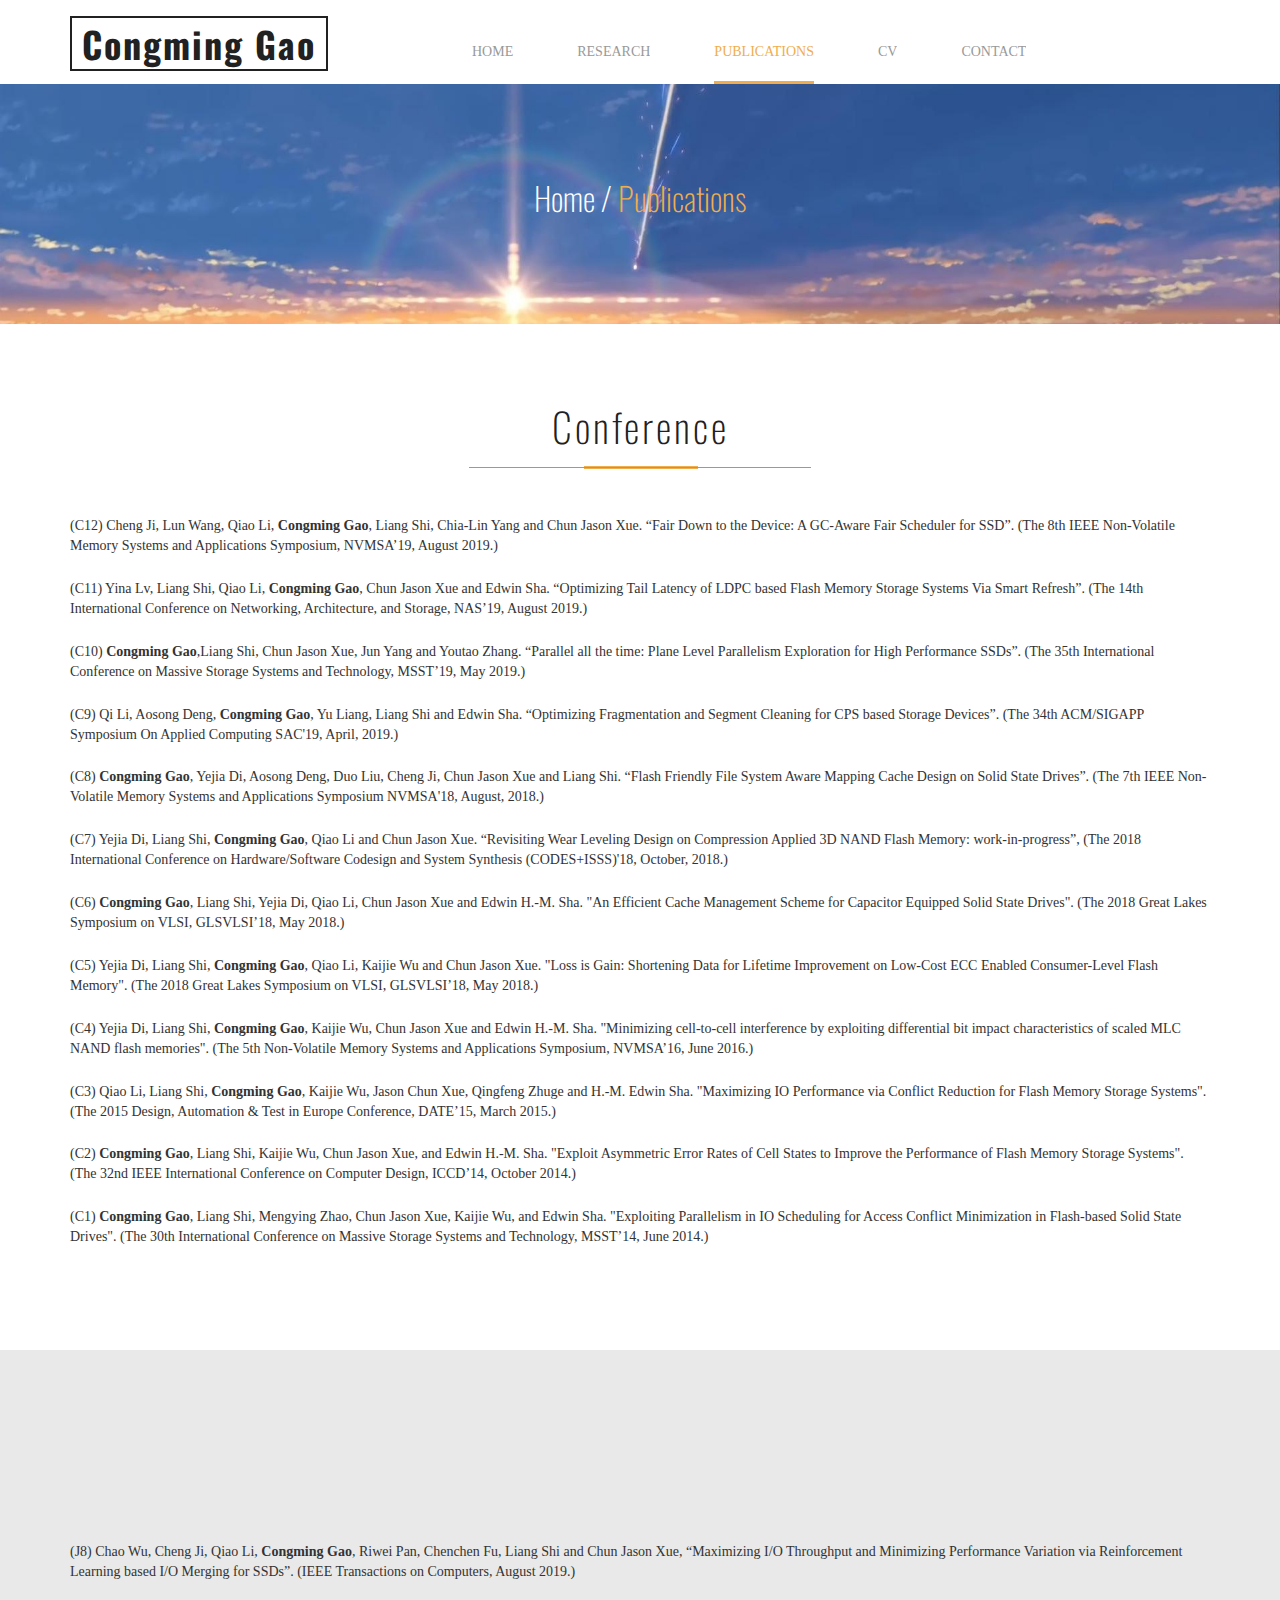
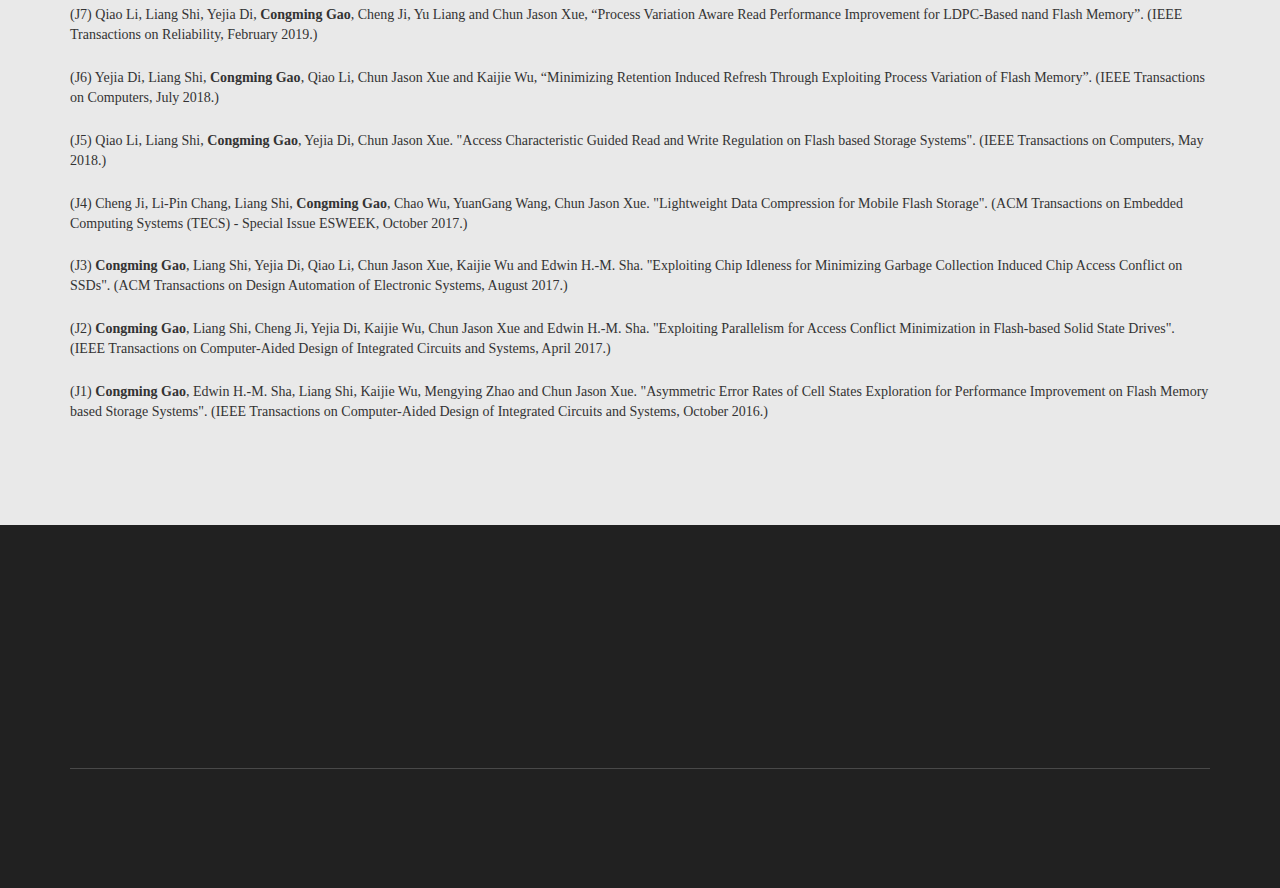
<file: publication.html>
<!--
Author: W3layouts
Author URL: http://w3layouts.com
License: Creative Commons Attribution 3.0 Unported
License URL: http://creativecommons.org/licenses/by/3.0/
-->
<!DOCTYPE html>
<html>
<head>
<title>Congming Gao</title>
<!-- for-mobile-apps -->
<meta name="viewport" content="width=device-width, initial-scale=1">
<meta http-equiv="Content-Type" content="text/html; charset=utf-8" />
<meta name="keywords" content="Your Name, your field" />
<script type="application/x-javascript"> addEventListener("load", function() { setTimeout(hideURLbar, 0); }, false);
		function hideURLbar(){ window.scrollTo(0,1); } </script>
<!-- //for-mobile-apps -->
<link href="css/bootstrap.css" rel="stylesheet" type="text/css" media="all" />
<link href="css/style.css" rel="stylesheet" type="text/css" media="all" />
<!-- js -->
<script type="text/javascript" src="js/jquery-2.1.4.min.js"></script>
<!-- //js -->
<!-- animation-effect -->
<link href="css/animate.min.css" rel="stylesheet"> 
<script src="js/wow.min.js"></script>
<script>
 new WOW().init();
</script>
<!-- //animation-effect -->
<link href='//fonts.googleapis.com/css?family=Oswald' rel='stylesheet' type='text/css'>
<link href='//fonts.googleapis.com/css?family=Open+Sans:400,300,300italic,400italic,600,600italic,700,700italic,800,800italic' rel='stylesheet' type='text/css'>
<!-- start-smoth-scrolling -->
<script type="text/javascript" src="js/move-top.js"></script>
<script type="text/javascript" src="js/easing.js"></script>
<script type="text/javascript">
	jQuery(document).ready(function($) {
		$(".scroll").click(function(event){		
			event.preventDefault();
			$('html,body').animate({scrollTop:$(this.hash).offset().top},1000);
		});
	});
</script>
<!-- start-smoth-scrolling -->

</head>
	
<body>
<!-- header -->
	<div class="header">
		<div class="container">
			<nav class="navbar navbar-default">
				<!-- Brand and toggle get grouped for better mobile display -->
				<div class="navbar-header">
				  <button type="button" class="navbar-toggle collapsed" data-toggle="collapse" data-target="#bs-example-navbar-collapse-1">
					<span class="sr-only">Toggle navigation</span>
					<span class="icon-bar"></span>
					<span class="icon-bar"></span>
					<span class="icon-bar"></span>
				  </button>
					<div class="logo">
						<h1><a class="navbar-brand" href="index.html">Congming Gao</a></h1>
					</div>
				</div>

				<!-- Collect the nav links, forms, and other content for toggling -->
				<div class="collapse navbar-collapse nav-wil" id="bs-example-navbar-collapse-1">
					<nav class="menu menu--francisco">
						<ul class="nav navbar-nav menu__list">
							<li class="menu__item"><a href="index.html" class="menu__link"><span class="menu__helper">Home</span></a></li>
							<li class="menu__item"><a href="research.html" class="menu__link"><span class="menu__helper">Research</span></a></li>
							<li class="menu__item menu__item--current"><a href="publication.html" class="menu__link"><span class="menu__helper">Publications</span></a></li>
							<li class="menu__item"><a href="images/CV.pdf" class="menu__link" target="_blank"><span class="menu__helper">CV</span></a></li>
							<li class="menu__item"><a href="#CONTACT" class="menu__link"><span class="menu__helper">Contact</span></a></li>
						</ul>
					</nav>
				</div>
				<!-- /.navbar-collapse -->
			</nav>
		</div>
	</div>
<!-- //header -->
<!-- banner -->
	<div class="banner1">
		<div class="container">
			<h2 class="animated wow slideInLeft" data-wow-delay="0s"><a href="index.html">Home</a> / <span>Publications</span></h2>
		</div>
	</div>
<!-- //banner -->
<!-- about -->
	<div class="about">
		<div class="container">
            <h3 class="animated wow zoomIn" data-wow-delay="0s">Conference </h3>
  		  		<div class="about-grids">
  		  						<!--<p>(C13) <B>Congming Gao</B>, Min Ye, Qiao Li, Chun Jason Xue, Youtao Zhang, Liang Shi and Jun Yang. "Constructing Large, Durable and Fast SSD System via Reprogramming 3D TLC Flash Memory" (The 52nd IEEE/ACM International Symposium on Microarchitecture, MICRO'52, October 2019.)</p>
										<br>-->
												<p>(C12) Cheng Ji, Lun Wang, Qiao Li, <B>Congming Gao</B>, Liang Shi, Chia-Lin Yang and Chun Jason Xue. “Fair Down to the Device: A GC-Aware Fair Scheduler for SSD”. (The 8th IEEE Non-Volatile Memory Systems and Applications Symposium, NVMSA’19, August 2019.)</p>
										<br>
        								<p>(C11) Yina Lv, Liang Shi, Qiao Li, <B>Congming Gao</B>, Chun Jason Xue and Edwin Sha. “Optimizing Tail Latency of LDPC based Flash Memory Storage Systems Via Smart Refresh”. (The 14th International Conference on Networking, Architecture, and Storage, NAS’19, August 2019.)</p>
										<br>
        	 						    <p>(C10) <B>Congming Gao</B>,Liang Shi, Chun Jason Xue, Jun Yang and Youtao Zhang. “Parallel all the time: Plane Level Parallelism Exploration for High Performance SSDs”. (The 35th International Conference on Massive Storage Systems and Technology, MSST’19, May 2019.)</p>
				    					<br>
										<p>(C9) Qi Li, Aosong Deng, <B>Congming Gao</B>, Yu Liang, Liang Shi and Edwin Sha. “Optimizing Fragmentation and Segment Cleaning for CPS based Storage Devices”. (The 34th ACM/SIGAPP Symposium On Applied Computing SAC'19, April, 2019.)</p>
										<br>
        								<p>(C8) <B>Congming Gao</B>, Yejia Di, Aosong Deng, Duo Liu, Cheng Ji, Chun Jason Xue and Liang Shi. “Flash Friendly File System Aware Mapping Cache Design on Solid State Drives”. (The 7th IEEE Non-Volatile Memory Systems and Applications Symposium NVMSA'18, August, 2018.)</p>
										<br>
        								<p>(C7) Yejia Di, Liang Shi, <B>Congming Gao</B>, Qiao Li and Chun Jason Xue. “Revisiting Wear Leveling Design on Compression Applied 3D NAND Flash Memory: work-in-progress”, (The 2018 International Conference on Hardware/Software Codesign and System Synthesis (CODES+ISSS)'18, October, 2018.)</p>
										<br>
        								<P>(C6) <B>Congming Gao</B>, Liang Shi, Yejia Di, Qiao Li, Chun Jason Xue and Edwin H.-M. Sha. "An Efficient Cache Management Scheme for Capacitor Equipped Solid State Drives". (The 2018 Great Lakes Symposium on VLSI, GLSVLSI’18, May 2018.)</p>
										<br>
        								<P>(C5) Yejia Di, Liang Shi, <B>Congming Gao</B>, Qiao Li, Kaijie Wu and Chun Jason Xue. "Loss is Gain: Shortening Data for Lifetime Improvement on Low-Cost ECC Enabled Consumer-Level Flash Memory". (The 2018 Great Lakes Symposium on VLSI, GLSVLSI’18, May 2018.)</p>
										<br>
        								<P>(C4) Yejia Di, Liang Shi, <B>Congming Gao</B>, Kaijie Wu, Chun Jason Xue and Edwin H.-M. Sha. "Minimizing cell-to-cell interference by exploiting differential bit impact characteristics of scaled MLC NAND flash memories". (The 5th Non-Volatile Memory Systems and Applications Symposium, NVMSA’16, June 2016.)</p>
										<br>
        								<p>(C3) Qiao Li, Liang Shi, <B>Congming Gao</B>, Kaijie Wu, Jason Chun Xue, Qingfeng Zhuge and H.-M. Edwin Sha. "Maximizing IO Performance via Conflict Reduction for Flash Memory Storage Systems". (The 2015 Design, Automation &amp; Test in Europe Conference, DATE’15, March 2015.) </p>
										<br>
        								<p>(C2) <B>Congming Gao</B>, Liang Shi, Kaijie Wu, Chun Jason Xue, and Edwin H.-M. Sha. "Exploit Asymmetric Error Rates of Cell States to Improve the Performance of Flash Memory Storage Systems". (The 32nd IEEE International Conference on Computer Design, ICCD’14, October 2014.)</p>
										<br>
        								<p>(C1) <B>Congming Gao</B>, Liang Shi, Mengying Zhao, Chun Jason Xue, Kaijie Wu, and Edwin Sha. "Exploiting Parallelism in IO Scheduling for Access Conflict Minimization in Flash-based Solid State Drives". (The 30th International Conference on Massive Storage Systems and Technology, MSST’14, June 2014.)</p>
										<br>
            	<div class="clearfix"> </div>
        	</div>
		</div>
	</div>
<!-- //about -->
<!-- team -->
<div class="team">
    <div class="container">
        <h3 class="animated wow zoomIn" data-wow-delay="0s">Journal</h3>
        <div class="about-grids">
										<p>(J8) Chao Wu, Cheng Ji, Qiao Li, <B>Congming Gao</B>, Riwei Pan, Chenchen Fu, Liang Shi and Chun Jason Xue, “Maximizing I/O Throughput and Minimizing Performance Variation via Reinforcement Learning based I/O Merging for SSDs”. (IEEE Transactions on Computers, August 2019.)</p>
										<br>
											<p>(J7) Qiao Li, Liang Shi, Yejia Di,  <B>Congming Gao</B>, Cheng Ji, Yu Liang and Chun Jason Xue, “Process Variation Aware Read Performance Improvement for LDPC-Based nand Flash Memory”. (IEEE Transactions on Reliability, February 2019.)</p>
										<br>
			        					<p>(J6) Yejia Di, Liang Shi, <B>Congming Gao</B>, Qiao Li, Chun Jason Xue and Kaijie Wu, “Minimizing Retention Induced Refresh Through Exploiting Process Variation of Flash Memory”. (IEEE Transactions on Computers, July 2018.)</p>
										<br>
			        					<p>(J5) Qiao Li, Liang Shi, <B>Congming Gao</B>, Yejia Di, Chun Jason Xue. "Access Characteristic Guided Read and Write Regulation on Flash based Storage Systems". (IEEE Transactions on Computers, May 2018.)</p>
										<br>
			        					<p>(J4) Cheng Ji, Li-Pin Chang, Liang Shi, <B>Congming Gao</B>, Chao Wu, YuanGang Wang, Chun Jason Xue. "Lightweight Data Compression for Mobile Flash Storage". (ACM Transactions on Embedded Computing Systems (TECS) - Special Issue ESWEEK, October 2017.)</p>
										<br>
			        					<p>(J3) <B>Congming Gao</B>, Liang Shi, Yejia Di, Qiao Li, Chun Jason Xue, Kaijie Wu and Edwin H.-M. Sha. "Exploiting Chip Idleness for Minimizing Garbage Collection Induced Chip Access Conflict on SSDs". (ACM Transactions on Design Automation of Electronic Systems, August 2017.)</p>
										<br>
			        					<p>(J2) <B>Congming Gao</B>, Liang Shi, Cheng Ji, Yejia Di, Kaijie Wu, Chun Jason Xue and Edwin H.-M. Sha. "Exploiting Parallelism for Access Conflict Minimization in Flash-based Solid State Drives". (IEEE Transactions on Computer-Aided Design of Integrated Circuits and Systems, April 2017.)</p>
										<br>
			        					<p>(J1) <B>Congming Gao</B>,  Edwin H.-M. Sha, Liang Shi, Kaijie Wu, Mengying Zhao and Chun Jason Xue. "Asymmetric Error Rates of Cell States Exploration for Performance Improvement on Flash Memory based Storage Systems". (IEEE Transactions on Computer-Aided Design of Integrated Circuits and Systems, October 2016.)</p>
										<br>
            <div class="clearfix"> </div>
        </div>
    </div>
</div>
<!-- //about -->

<!-- footer -->
	<div class="footer"><a name="CONTACT"></a>
		<div class="container">
			<div class="footer-grids">
				<div class="col-md-4 footer-grid animated wow slideInLeft" data-wow-delay=".01s">
    				<h3>Contact</h3>
        				<p>Email: gaocm92 &alpha; gmail.com</p>
        				<p>Phone: +86 153 2032 4331 / +1 412 708 5239</p>
						<!--	<div class="social">
							<ul class="social-nav model-8">
							<li><a href="https://scholar.google.com/citations?user=vjpzagIAAAAJ&hl=zh-CN" class=""><i>Google Scholar</i></a></li>
							<li><a href="https://dblp.org/pers/hd/g/Gao:Congming" class=""><i>DBLP</i></a></li>
							<li><a href="https://blog.csdn.net/g382112762" class=""><i>CSDN Blog</i></a></li>
							<li><a href="#" class="p"><i></i></a></li>
							</ul>
							</div>-->
						</div>
   					 <div class="col-md-4 footer-grid animated wow slideInLeft" data-wow-delay=".01s">
        				 <br><br><br>
        				 <p><a href="https://dblp.org/pers/hd/g/Gao:Congming" target="view_frame">DBLP: Congming Gao</a></p>
        				 <p><a href="https://scholar.google.com/citations?user=vjpzagIAAAAJ&hl=zh-CN" target="view_frame">Google Scholar: Congming Gao</a></p>
   				  	</div>
                <div class="clearfix"> </div>
			</div>
			<div class="footer-grids1">
				<div class="footer-grids1-left animated wow slideInLeft">
                    <ul>
						<li class="active"><a href="index.html">Home</a></li>
						<li><a href="research.html">Research</a></li>
						<li><a href="publication.html">Publications</a></li>
						<li><a href="images/CV.pdf">CV</a></li>
						<li><a href="#CONTACT">Contact</a></li>
					</ul>
				</div>
				<div class="clearfix"> </div>
			</div>
		</div>
	</div>
<!-- //footer -->
<!-- for bootstrap working -->
	<script src="js/bootstrap.js"></script>
<!-- //for bootstrap working -->
<!-- here stars scrolling icon -->
	<script type="text/javascript">
		$(document).ready(function() {
			/*
				var defaults = {
				containerID: 'toTop', // fading element id
				containerHoverID: 'toTopHover', // fading element hover id
				scrollSpeed: 1200,
				easingType: 'linear' 
				};
			*/
								
			$().UItoTop({ easingType: 'easeOutQuart' });
								
			});
	</script>
<!-- //here ends scrolling icon -->
</body>
</html>
</file>
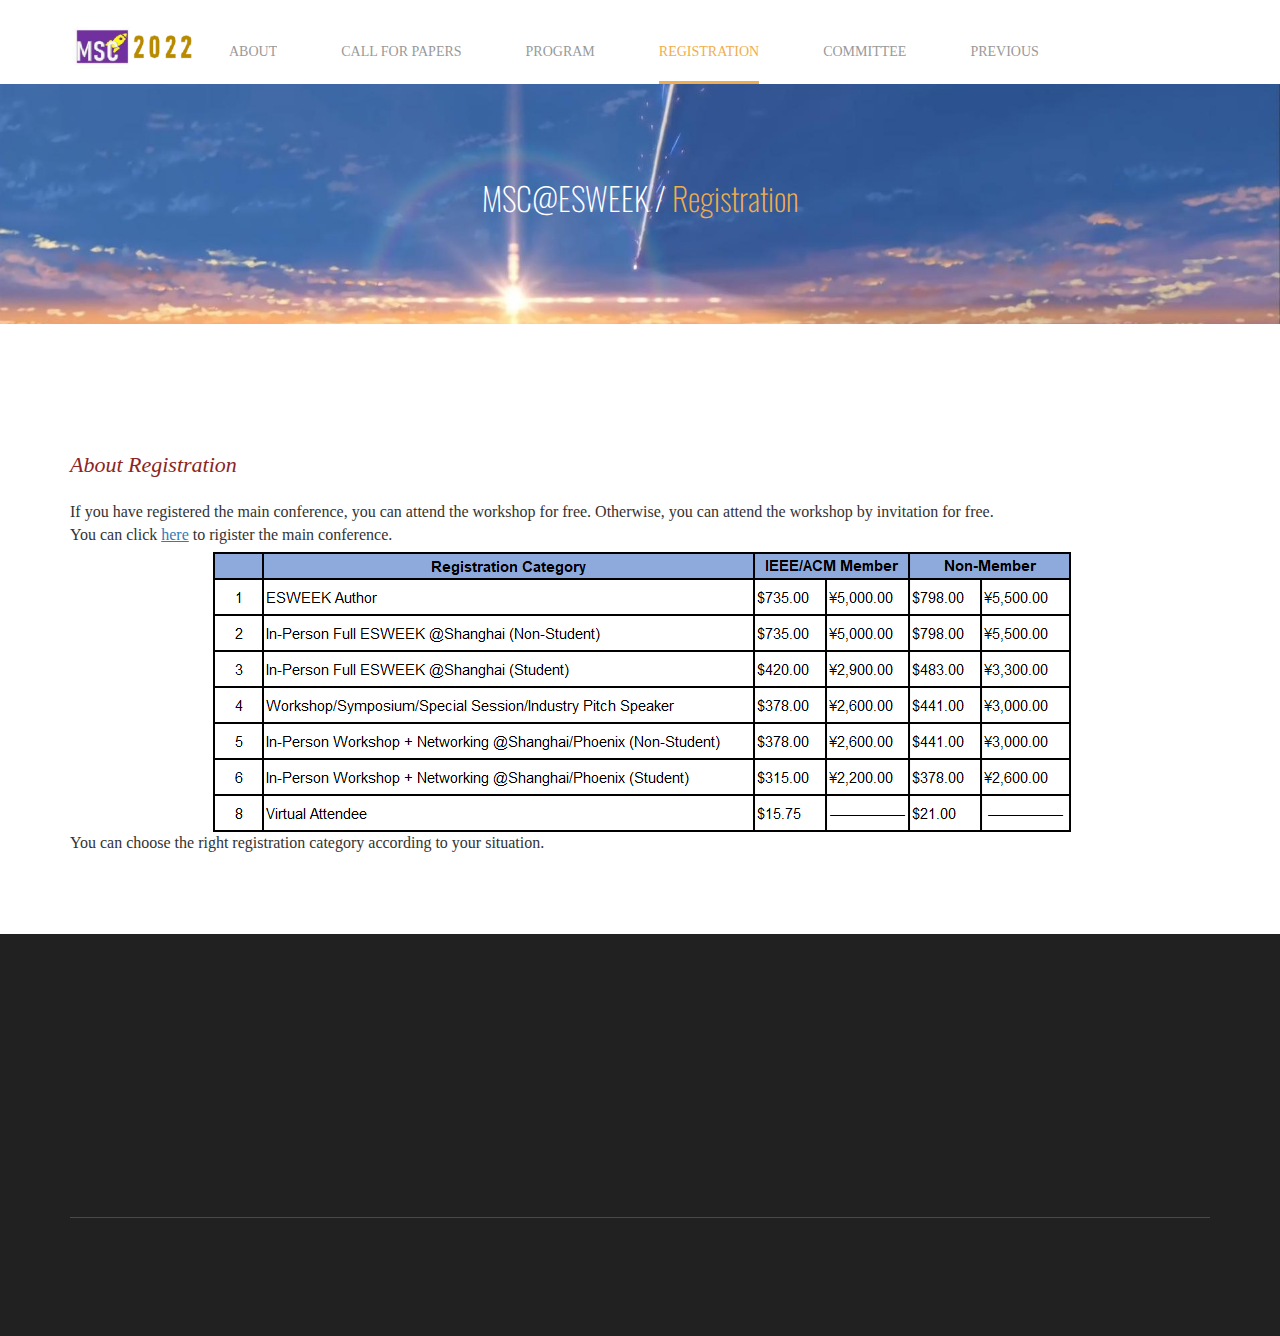
<file: registration.html>
<!--
Author: W3layouts
Author URL: http://w3layouts.com
License: Creative Commons Attribution 3.0 Unported
License URL: http://creativecommons.org/licenses/by/3.0/
-->
<!DOCTYPE html>
<html>
<head>
<title>MSC2022</title>
<!-- for-mobile-apps -->
<meta name="viewport" content="width=device-width, initial-scale=1">
<meta http-equiv="Content-Type" content="text/html; charset=utf-8" />
<meta name="keywords" content="Your Name, your field" />
<script type="application/x-javascript"> addEventListener("load", function() { setTimeout(hideURLbar, 0); }, false);
		function hideURLbar(){ window.scrollTo(0,1); } </script>
<!-- //for-mobile-apps -->
<link href="css/bootstrap.css" rel="stylesheet" type="text/css" media="all" />
<link href="css/style.css" rel="stylesheet" type="text/css" media="all" />
<!-- js -->
<script type="text/javascript" src="js/jquery-2.1.4.min.js"></script>
<!-- //js -->
<!-- animation-effect -->
<link href="css/animate.min.css" rel="stylesheet"> 
<script src="js/wow.min.js"></script>
<script>
 new WOW().init();
</script>
<!-- //animation-effect -->
<link href='//fonts.googleapis.com/css?family=Oswald' rel='stylesheet' type='text/css'>
<link href='//fonts.googleapis.com/css?family=Open+Sans:400,300,300italic,400italic,600,600italic,700,700italic,800,800italic' rel='stylesheet' type='text/css'>
<!-- start-smoth-scrolling -->
<script type="text/javascript" src="js/move-top.js"></script>
<script type="text/javascript" src="js/easing.js"></script>
<script type="text/javascript">
	jQuery(document).ready(function($) {
		$(".scroll").click(function(event){		
			event.preventDefault();
			$('html,body').animate({scrollTop:$(this.hash).offset().top},1000);
		});
	});
</script>
<!-- start-smoth-scrolling -->

</head>
	
<body>
<!-- header -->
	<div class="header">
		<div class="container">
			<nav class="navbar navbar-default">
				<!-- Brand and toggle get grouped for better mobile display -->
				<div class="navbar-header">
				  <button type="button" class="navbar-toggle collapsed" data-toggle="collapse" data-target="#bs-example-navbar-collapse-1">
					<span class="sr-only">Toggle navigation</span>
					<span class="icon-bar"></span>
					<span class="icon-bar"></span>
					<span class="icon-bar"></span>
				  </button>
					<div class="logo">
						<a style="position: absolute;top:25px;" href="index.html"><img width="130px" src="images/msclogo2022.png"></img></a>
					</div>
				</div>

				<!-- Collect the nav links, forms, and other content for toggling -->
				<div class="collapse navbar-collapse nav-wil" id="bs-example-navbar-collapse-1">
					<nav class="menu menu--francisco">
						<ul class="nav navbar-nav menu__list">
							<li class="menu__item"><a href="index.html" class="menu__link"><span class="menu__helper">About</span></a></li>
							<li class="menu__item"><a href="cfp.html" class="menu__link"><span class="menu__helper">Call for Papers</span></a></li>
							<li class="menu__item"><a href="program.html" class="menu__link"><span class="menu__helper">Program</span></a></li>
							<li class="menu__item menu__item--current"><a href="registration.html" class="menu__link"><span class="menu__helper">Registration</span></a></li>
							<li class="menu__item"><a href="committee.html" class="menu__link"><span class="menu__helper">Committee</span></a></li>
							<li class="menu__item"><a href="previous.html" class="menu__link"><span class="menu__helper">Previous</span></a></li>
						</ul>
						</ul>
					</nav>
				</div>
				<!-- /.navbar-collapse -->
			</nav>
		</div>
	</div>
<!-- //header -->
<!-- banner -->
	<div class="banner1">
		<div class="container">
			<h2 class="animated wow slideInLeft" data-wow-delay="0s"><a href="index.html">MSC@ESWEEK</a> / <span>Registration</span></h2>
		</div>
	</div>
<!-- //banner -->
<!-- about -->
	<div class="about">
		<div class="container">
  		  		<div class="about-grids">
				<h6>About Registration</h6>	
				<br />
				If you have registered the main conference, you can attend the workshop for free. Otherwise, you can attend the workshop by invitation for free.
				<br />
				You can click <a href="https://esweek.org/registration/" target="_blank"><u>here</u></a> to rigister the main conference.
            	<div class="clearfix"> </div>

				<body>
					<div align="center">
						<img src="./images/register.png" />
					</div>
				</body>
				You can choose the right registration category according to your situation.

        	</div>
		</div>
	</div>


	
<!-- //about -->

<!-- footer -->
	<div class="footer"><a name="CONTACT"></a>
		<div class="container">
			<div class="footer-grids">
				<div class="col-md-4 footer-grid animated wow bounceInU" data-wow-delay=".01s">
    				                    <h3>Organizing Committee</h3>
                    <p>Liang Shi</p>
                    <p>Weichen Liu</p>
                    <p>Yuan-Hao Chang</p>
				<!--	<div class="social">
						<ul class="social-nav model-8">
							<li><a href="https://scholar.google.com/citations?user=vjpzagIAAAAJ&hl=zh-CN" class=""><i>Google Scholar</i></a></li>
							<li><a href="https://dblp.org/pers/hd/g/Gao:Congming" class=""><i>DBLP</i></a></li>
							<li><a href="https://blog.csdn.net/g382112762" class=""><i>CSDN Blog</i></a></li>
							<li><a href="#" class="p"><i></i></a></li>
						</ul>
					</div>-->
				</div>
               <div class="col-md-4 footer-grid animated wow bounceInU" data-wow-delay=".01s">
                    <br><br><br>
                    <p>East China Normal University</p>
                    <p>Nanyang Technological University</p>
                    <p>Academia Sinica</p>
                </div>
                <div class="clearfix"> </div>
			</div>
			<div class="footer-grids1">
				<div class="footer-grids1-left animated wow bounceInU">
                    <ul>
						<li><a href="index.html">About</a></li>
						<li><a href="cfp.html">Call for Papers</a></li>
						<li><a href="program.html">Program</a></li>
						<li class="active"><a href="registration.html">Registration</a></li>
						<li><a href="committee.html">Committee</a></li>
						<li><a href="previous.html">Previous</a></li>
					</ul>
				</div>
				<div class="clearfix"> </div>
			</div>
		</div>
	</div>
<!-- //footer -->
<!-- for bootstrap working -->
	<script src="js/bootstrap.js"></script>
<!-- //for bootstrap working -->
<!-- here stars scrolling icon -->
	<script type="text/javascript">
		$(document).ready(function() {
			/*
				var defaults = {
				containerID: 'toTop', // fading element id
				containerHoverID: 'toTopHover', // fading element hover id
				scrollSpeed: 1200,
				easingType: 'linear' 
				};
			*/
								
			$().UItoTop({ easingType: 'easeOutQuart' });
								
			});
	</script>
<!-- //here ends scrolling icon -->
</body>
</html>
</file>
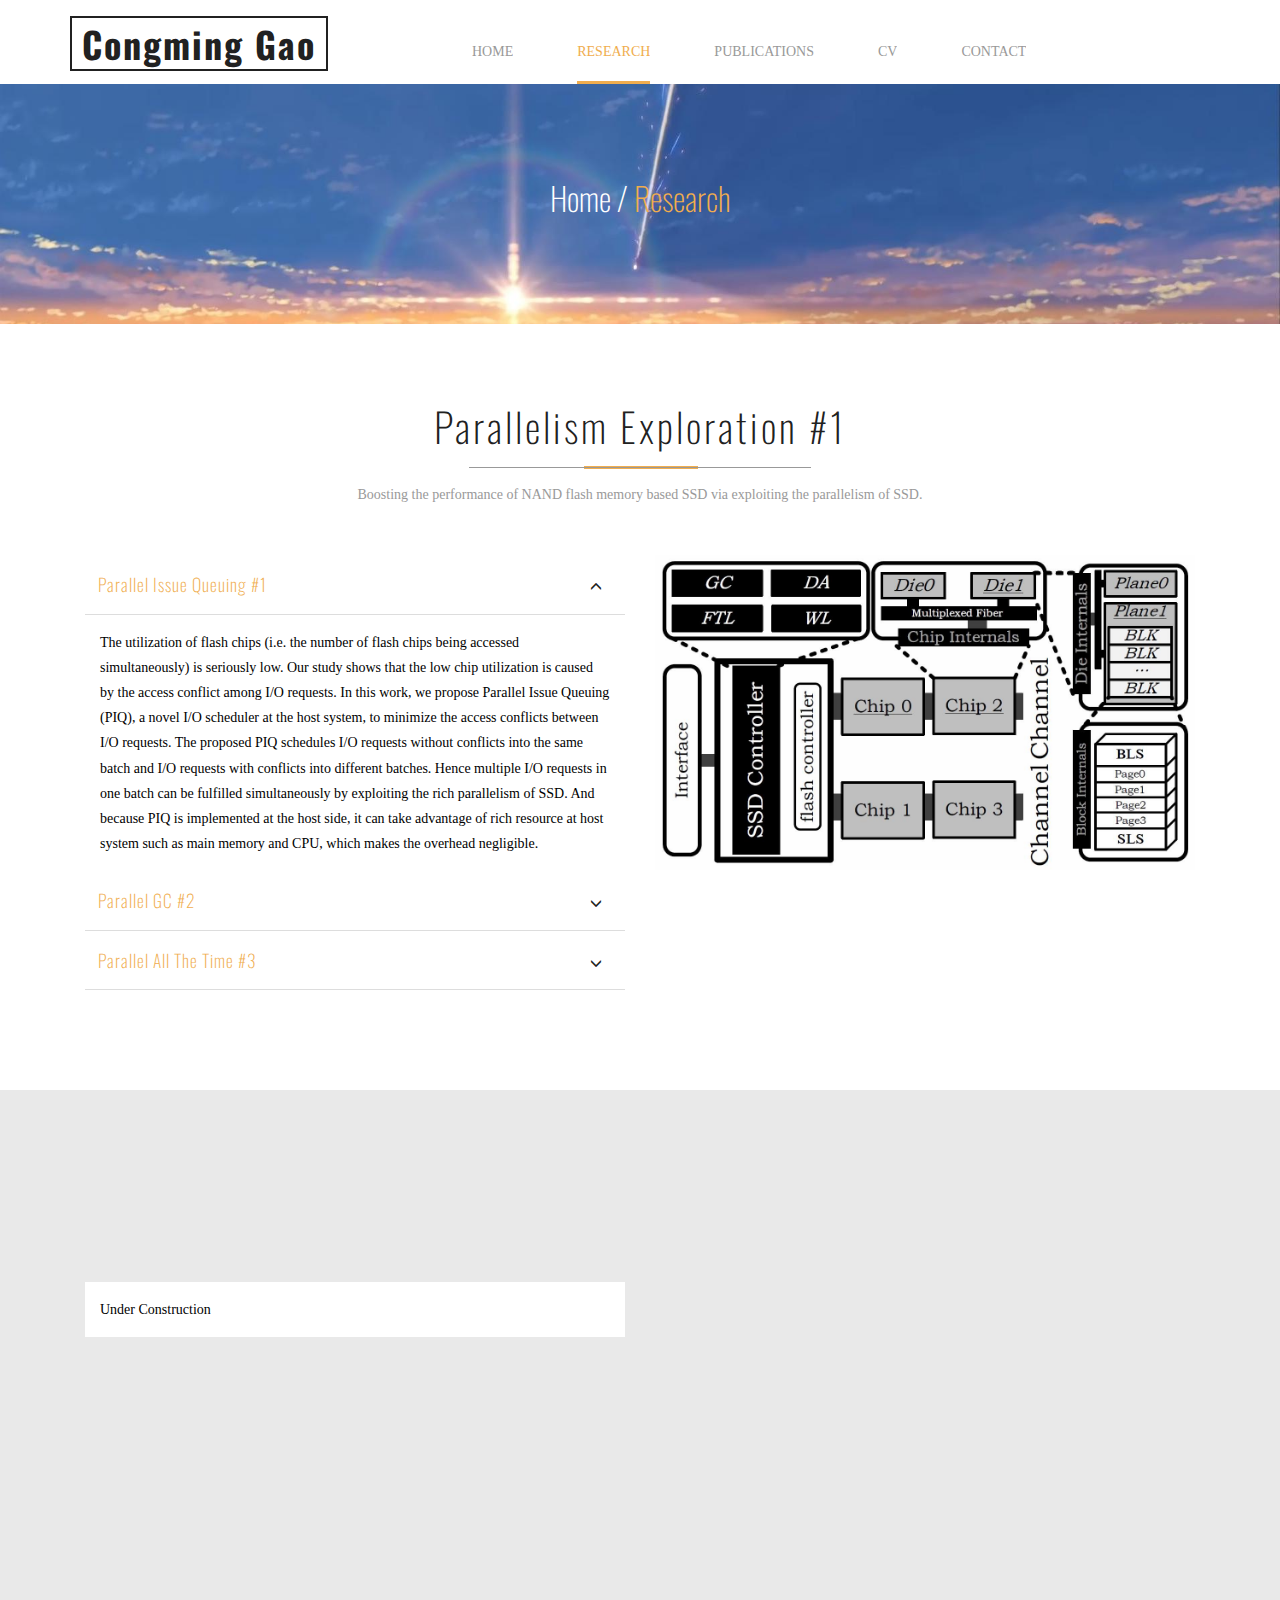
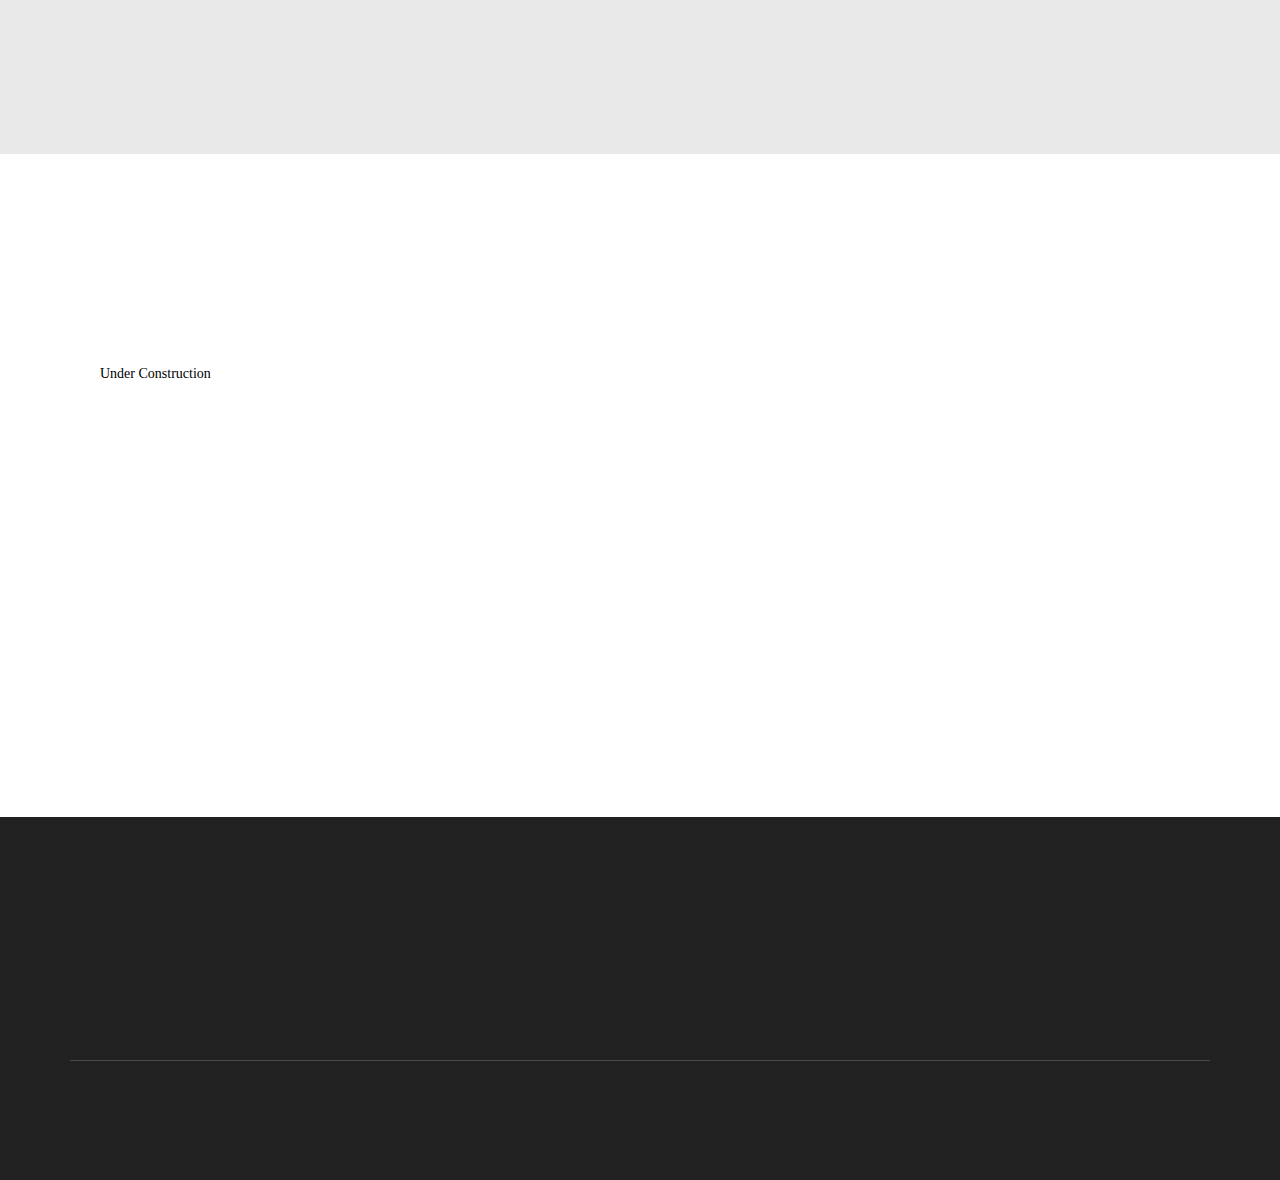
<file: research.html>
<!--
Author: W3layouts
Author URL: http://w3layouts.com
License: Creative Commons Attribution 3.0 Unported
License URL: http://creativecommons.org/licenses/by/3.0/
-->
<!DOCTYPE html>
<html>
<head>
<title>Congming Gao</title>
<!-- for-mobile-apps -->
<meta name="viewport" content="width=device-width, initial-scale=1">
<meta http-equiv="Content-Type" content="text/html; charset=utf-8" />
<meta name="keywords" content="Congming Gao, Gao congming, gaocm, congming" />
<script type="application/x-javascript"> addEventListener("load", function() { setTimeout(hideURLbar, 0); }, false);
		function hideURLbar(){ window.scrollTo(0,1); } </script>
<!-- //for-mobile-apps -->
<link href="css/bootstrap.css" rel="stylesheet" type="text/css" media="all" />
<link href="css/style.css" rel="stylesheet" type="text/css" media="all" />
<!-- js -->
<script type="text/javascript" src="js/jquery-2.1.4.min.js"></script>
<!-- //js -->
<!-- animation-effect -->
<link href="css/animate.min.css" rel="stylesheet"> 
<script src="js/wow.min.js"></script>
<script>
 new WOW().init();
</script>
<!-- //animation-effect -->
<link href='//fonts.googleapis.com/css?family=Oswald' rel='stylesheet' type='text/css'>
<link href='//fonts.googleapis.com/css?family=Open+Sans:400,300,300italic,400italic,600,600italic,700,700italic,800,800italic' rel='stylesheet' type='text/css'>
<!-- start-smoth-scrolling -->
<script type="text/javascript" src="js/move-top.js"></script>
<script type="text/javascript" src="js/easing.js"></script>
<script type="text/javascript">
	jQuery(document).ready(function($) {
		$(".scroll").click(function(event){		
			event.preventDefault();
			$('html,body').animate({scrollTop:$(this.hash).offset().top},1000);
		});
	});
</script>
<!-- start-smoth-scrolling -->

</head>
	
<body>
<!-- header -->
	<div class="header">
		<div class="container">
			<nav class="navbar navbar-default">
				<!-- Brand and toggle get grouped for better mobile display -->
				<div class="navbar-header">
				  <button type="button" class="navbar-toggle collapsed" data-toggle="collapse" data-target="#bs-example-navbar-collapse-1">
					<span class="sr-only">Toggle navigation</span>
					<span class="icon-bar"></span>
					<span class="icon-bar"></span>
					<span class="icon-bar"></span>
				  </button>
					<div class="logo">
						<h1><a class="navbar-brand" href="index.html">Congming Gao</a></h1>
					</div>
				</div>

				<!-- Collect the nav links, forms, and other content for toggling -->
				<div class="collapse navbar-collapse nav-wil" id="bs-example-navbar-collapse-1">
					<nav class="menu menu--francisco">
						<ul class="nav navbar-nav menu__list">
							<li class="menu__item"><a href="index.html" class="menu__link"><span class="menu__helper">Home</span></a></li>
							<li class="menu__item menu__item--current"><a href="research.html" class="menu__link"><span class="menu__helper">Research</span></a></li>
							<li class="menu__item"><a href="publication.html" class="menu__link"><span class="menu__helper">Publications</span></a></li>
							<li class="menu__item"><a href="images/CV.pdf" class="menu__link" target="_blank"><span class="menu__helper">CV</span></a></li>
							<li class="menu__item"><a href="#CONTACT" class="menu__link"><span class="menu__helper">Contact</span></a></li>
						</ul>
					</nav>
				</div>
				<!-- /.navbar-collapse -->
			</nav>
		</div>
	</div>
<!-- //header -->
<!-- banner -->
	<div class="banner1">
		<div class="container">
			<h2 class="animated wow slideInLeft" data-wow-delay="0s"><a href="index.html">Home</a> / <span>Research</span></h2>
		</div>
	</div>
<!-- //banner -->
<!-- about -->
	<div class="about">
		<div class="container">
            <h3 class="animated wow zoomIn" data-wow-delay="0s">Parallelism Exploration #1</h3>
			<p class="qui animated wow zoomIn" data-wow-delay="0s">Boosting the performance of NAND flash memory based SSD via exploiting the parallelism of SSD.</p>
			<div class="about-grids">
				<div class="col-md-6 about-grids-left">
					<div class="panel-group" id="accordion" role="tablist" aria-multiselectable="true">
						<div class="panel panel-default">
							<div class="panel-heading panel-heading-sub" role="tab" id="headingOne">
							  <h4 class="panel-title asd">
								<a class="pa_italic" role="button" data-toggle="collapse" data-parent="#accordion" href="#collapseOne" aria-expanded="true" aria-controls="collapseOne">
                                    <span class="glyphicon glyphicon-menu-down" aria-hidden="true"></span><i class="glyphicon glyphicon-menu-up" aria-hidden="true"></i>Parallel Issue Queuing #1
								</a>
							  </h4>
							</div>
							<div id="collapseOne" class="panel-collapse collapse in" role="tabpanel" aria-labelledby="headingOne">
							  <div class="panel-body panel_text">
									The utilization of flash chips (i.e. the number of flash chips being accessed simultaneously) is seriously low. Our study shows that the low chip utilization is caused by the access conflict among I/O requests. In this work, we propose Parallel Issue Queuing (PIQ), a novel I/O scheduler at the host system, to minimize the access conflicts between I/O requests. The proposed PIQ schedules I/O requests without conflicts into the same batch and I/O requests with conflicts into different batches. Hence multiple I/O requests in one batch can be fulfilled simultaneously by exploiting the rich parallelism of SSD. And because PIQ is implemented at the host side, it can take advantage of rich resource at host system such as main memory and CPU, which makes the overhead negligible.
							  </div>
							</div>
						</div>
						<div class="panel panel-default">
							<div class="panel-heading panel-heading-sub" role="tab" id="headingTwo">
							  <h4 class="panel-title asd">
								<a class="pa_italic collapsed" role="button" data-toggle="collapse" data-parent="#accordion" href="#collapseTwo" aria-expanded="false" aria-controls="collapseTwo">
                                    <span class="glyphicon glyphicon-menu-down" aria-hidden="true"></span><i class="glyphicon glyphicon-menu-up" aria-hidden="true"></i>Parallel GC #2
								</a>
							  </h4>
							</div>
							<div id="collapseTwo" class="panel-collapse collapse" role="tabpanel" aria-labelledby="headingTwo">
							   <div class="panel-body panel_text">
								Within SSDs, there are many internal activities, such as garbage collection and wear leveling induced read, write and erase operations, to solve the issues of inability of in-place-updates and limited lifetime.When internal activities are triggered on a chip, the chip will be blocked.Our preliminary studies on several workloads show that when internal activities are frequently trigged, the host I/O performance will be significantly impacted because of the access conflict between them. In this work, in order to improve the access conflict induced performance degradation, a novel access conflict minimization scheme is proposed. The basic idea of the scheme is motivated by an interesting observation in SSDs: several chips are idle when other chips are busy with internal activities and host I/O requests. Based on this observation, we propose to schedule internal activities induced operations for minimized access conflict by exploiting the idleness of the multiple chips of SSDs. This approach is realized by two steps: First, read internal activities accessed data to the controller; Second, by exploiting the idle chips during internal activities, write internal activities accessed data back to these idle chips. With this scheme, the internal activities can be processed with minimized access conflict to the host requests.
							  </div>
							</div>
						</div>
						<div class="panel panel-default">
							<div class="panel-heading panel-heading-sub" role="tab" id="headingThree">
							  <h4 class="panel-title asd">
								<a class="pa_italic collapsed" role="button" data-toggle="collapse" data-parent="#accordion" href="#collapseThree" aria-expanded="false" aria-controls="collapseThree">
                                    <span class="glyphicon glyphicon-menu-down" aria-hidden="true"></span><i class="glyphicon glyphicon-menu-up" aria-hidden="true"></i>Parallel all the time #3
								</a>
							  </h4>
							</div>
							<div id="collapseThree" class="panel-collapse collapse" role="tabpanel" aria-labelledby="headingThree">
							   <div class="panel-body panel_text">
								Solid state drives (SSDs) are constructed with multiple level parallel organization, including channels, chips, dies and planes. Among these parallel levels, plane level parallelism, which is the last level parallelism of SSDs, has the most strict restrictions. Only the same type of operations which access the same address in different planes can be processed in parallel. In order to maximize the access performance, several previous works have been proposed to exploit the plane level parallelism for host accesses and internal operations of SSDs. However, our preliminary studies show that the plane level parallelism is far from well utilized and should be further improved. The reason is that the strict restrictions of plane level parallelism are hard to be satisfied. In this work, a from plane to die parallel optimization framework is proposed to exploit the plane level parallelism through smartly satisfying the strict restrictions all the time. In order to achieve the objective, there are at least two challenges. First, due to that host access patterns are always complex, receiving multiple same-type requests to different planes at the same time is uncommon. Second, there are many internal activities, such as garbage collection (GC), which may destroy the restrictions. In order to solve above challenges, two schemes are proposed in the SSD controller: First, a die level write construction scheme is designed to make sure there are always N pages of data written by each write operation. Second, in a further step, a die level GC scheme is proposed to activate GC in the unit of all planes in the same die. Combing the die level write and die level GC, write accesses from both host write operations and GC induced valid page movements can be processed in parallel at all time. 
							  </div>
							</div>
						</div>
					</div>
				</div>
				<div class="col-md-6 about-grids-right animated wow slideInRight" data-wow-delay="0s">
					<img src="images/parallelism.jpg" alt=" " class="img-responsive" />
				</div>
				<div class="clearfix"> </div>
			</div>
		</div>
	</div>
<!-- //about -->
<!-- team -->
<div class="team">
    <div class="container">
        <h3 class="animated wow zoomIn" data-wow-delay="0s">Research #2</h3>
        <div class="about-grids">
            <div class="col-md-6 about-grids-left">
                <div class="panel-group" id="accordion" role="tablist" aria-multiselectable="true">
                    <div class="panel panel-default">
                        <div id="collapseOne" class="panel-collapse collapse in" role="tabpanel" aria-labelledby="headingOne">
                            
                            <div class="panel-body panel_text">
                                Under Construction
                            </div>
                        </div>
                    </div>
                </div>
            </div>
            <div class="col-md-6 about-grids-right animated wow slideInLeft" data-wow-delay="0s">
                <img src="images/me.gif" alt=" " class="img-responsive" />
            </div>
            <div class="clearfix"> </div>
        </div>
    </div>
</div>
<!-- //about -->
<!-- about -->
<div class="about">
    <div class="container">
        <h3 class="animated wow zoomIn" data-wow-delay="0s">Research #3</h3>
        <p class="qui animated wow zoomIn" data-wow-delay="0s"></p>
        <div class="about-grids">
            <div class="col-md-6 about-grids-left">
                <div class="panel-group" id="accordion" role="tablist" aria-multiselectable="true">
                    <div class="panel panel-default">
                        <div id="collapseOne" class="panel-collapse collapse in" role="tabpanel" aria-labelledby="headingOne">
                            <div class="panel-body panel_text">
                                Under Construction
                            </div>
                        </div>
                    </div>
                </div>
            </div>
            <div class="col-md-6 about-grids-right animated wow slideInRight" data-wow-delay="0s">
                <img src="images/me.gif" alt=" " class="img-responsive" />
            </div>
            <div class="clearfix"> </div>
        </div>
    </div>
</div>
<!-- //about -->
<!-- footer -->
	<div class="footer"><a name="CONTACT"></a>
		<div class="container">
			<div class="footer-grids">
				<div class="col-md-4 footer-grid animated wow slideInLeft" data-wow-delay=".01s">
    				<h3>Contact</h3>
        				<p>Email: gaocm92 &alpha; gmail.com</p>
        				<p>Phone: +86 153 2032 4331 / +1 412 708 5239</p>
						<!--	<div class="social">
							<ul class="social-nav model-8">
							<li><a href="https://scholar.google.com/citations?user=vjpzagIAAAAJ&hl=zh-CN" class=""><i>Google Scholar</i></a></li>
							<li><a href="https://dblp.org/pers/hd/g/Gao:Congming" class=""><i>DBLP</i></a></li>
							<li><a href="https://blog.csdn.net/g382112762" class=""><i>CSDN Blog</i></a></li>
							<li><a href="#" class="p"><i></i></a></li>
							</ul>
							</div>-->
						</div>
   					 <div class="col-md-4 footer-grid animated wow slideInLeft" data-wow-delay=".01s">
        				 <br><br><br>
        				 <p><a href="https://dblp.org/pers/hd/g/Gao:Congming" target="view_frame">DBLP: Congming Gao</a></p>
        				 <p><a href="https://scholar.google.com/citations?user=vjpzagIAAAAJ&hl=zh-CN" target="view_frame">Google Scholar: Congming Gao</a></p>
   				  	</div>
                <div class="clearfix"> </div>
			</div>
			<div class="footer-grids1">
				<div class="footer-grids1-left animated wow slideInLeft">
                    <ul>
						<li class="active"><a href="index.html">Home</a></li>
						<li><a href="research.html">Research</a></li>
						<li><a href="publication.html">Publications</a></li>
						<li><a href="images/CV.pdf">CV</a></li>
						<li><a href="#CONTACT">Contact</a></li>
					</ul>
				</div>
				<div class="clearfix"> </div>
			</div>
		</div>
	</div>
<!-- //footer -->
<!-- for bootstrap working -->
	<script src="js/bootstrap.js"></script>
<!-- //for bootstrap working -->
<!-- here stars scrolling icon -->
	<script type="text/javascript">
		$(document).ready(function() {
			/*
				var defaults = {
				containerID: 'toTop', // fading element id
				containerHoverID: 'toTopHover', // fading element hover id
				scrollSpeed: 1200,
				easingType: 'linear' 
				};
			*/
								
			$().UItoTop({ easingType: 'easeOutQuart' });
								
			});
	</script>
<!-- //here ends scrolling icon -->
</body>
</html>
</file>
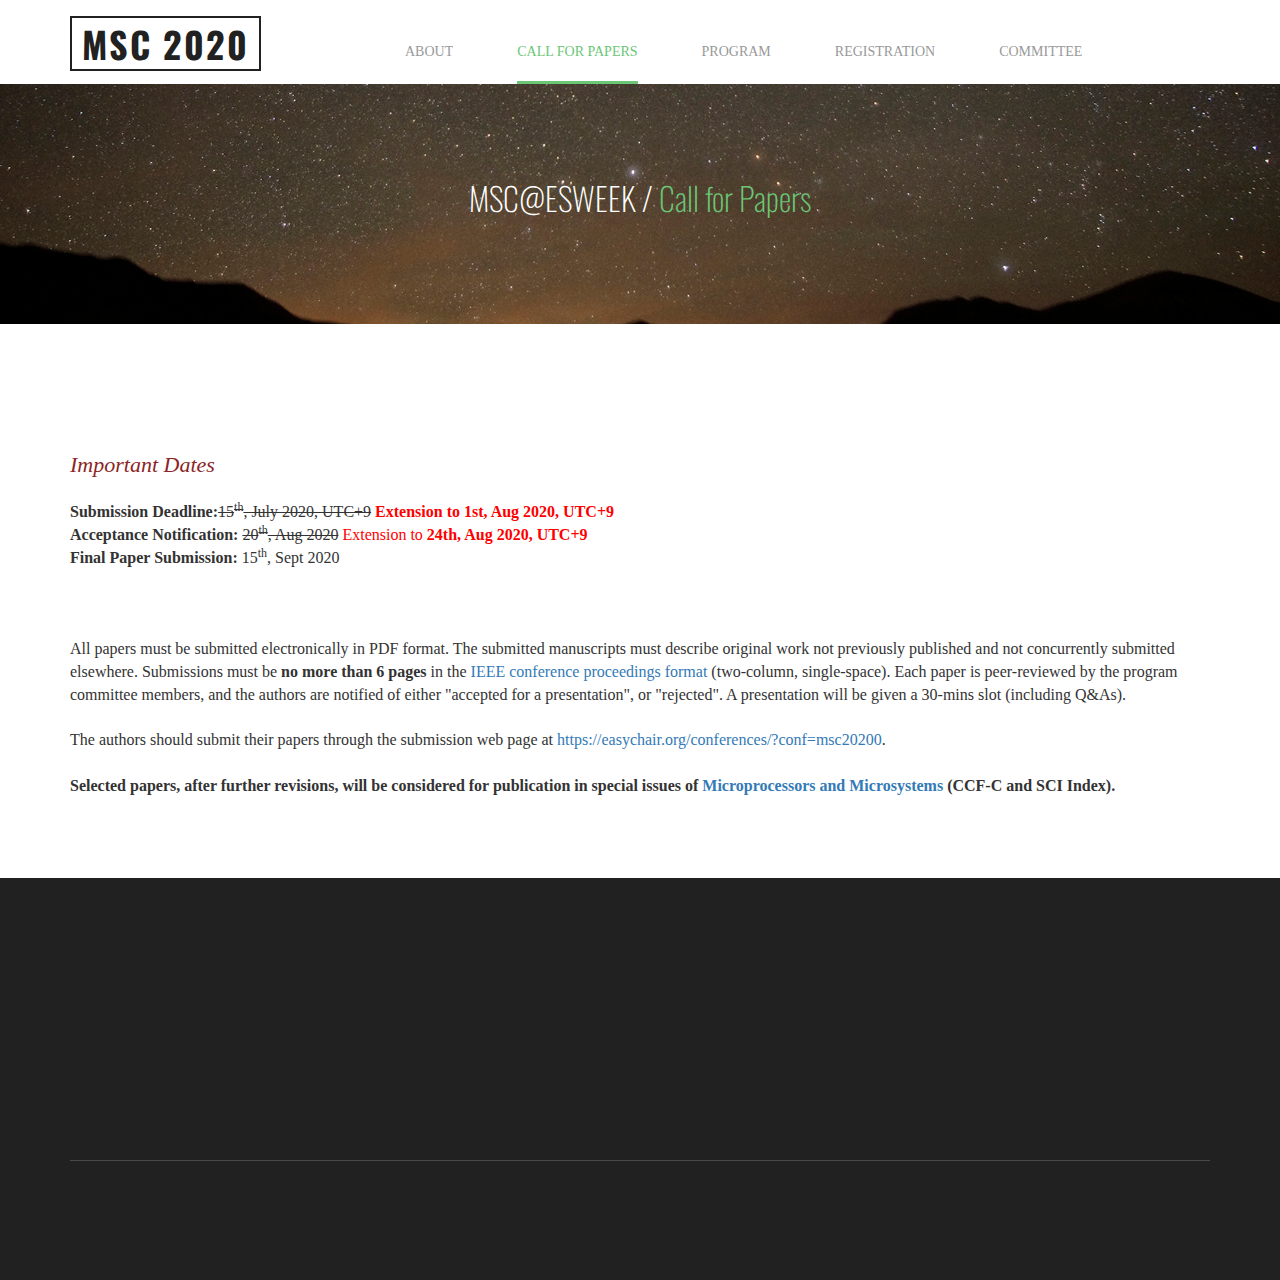
<file: 2020/cfp.html>
<!--
Author: W3layouts
Author URL: http://w3layouts.com
License: Creative Commons Attribution 3.0 Unported
License URL: http://creativecommons.org/licenses/by/3.0/
-->
<!DOCTYPE html>
<html>
<head>
<title>MSC2020</title>
<!-- for-mobile-apps -->
<meta name="viewport" content="width=device-width, initial-scale=1">
<meta http-equiv="Content-Type" content="text/html; charset=utf-8" />
<meta name="keywords" content="Your Name, your field" />
<script type="application/x-javascript"> addEventListener("load", function() { setTimeout(hideURLbar, 0); }, false);
		function hideURLbar(){ window.scrollTo(0,1); } </script>
<!-- //for-mobile-apps -->
<link href="css/bootstrap.css" rel="stylesheet" type="text/css" media="all" />
<link href="css/style.css" rel="stylesheet" type="text/css" media="all" />
<!-- js -->
<script type="text/javascript" src="js/jquery-2.1.4.min.js"></script>
<!-- //js -->
<!-- animation-effect -->
<link href="css/animate.min.css" rel="stylesheet"> 
<script src="js/wow.min.js"></script>
<script>
 new WOW().init();
</script>
<!-- //animation-effect -->
<link href='//fonts.googleapis.com/css?family=Oswald' rel='stylesheet' type='text/css'>
<link href='//fonts.googleapis.com/css?family=Open+Sans:400,300,300italic,400italic,600,600italic,700,700italic,800,800italic' rel='stylesheet' type='text/css'>
<!-- start-smoth-scrolling -->
<script type="text/javascript" src="js/move-top.js"></script>
<script type="text/javascript" src="js/easing.js"></script>
<script type="text/javascript">
	jQuery(document).ready(function($) {
		$(".scroll").click(function(event){		
			event.preventDefault();
			$('html,body').animate({scrollTop:$(this.hash).offset().top},1000);
		});
	});
</script>
<!-- start-smoth-scrolling -->

</head>
	
<body>
<!-- header -->
	<div class="header">
		<div class="container">
			<nav class="navbar navbar-default">
				<!-- Brand and toggle get grouped for better mobile display -->
				<div class="navbar-header">
				  <button type="button" class="navbar-toggle collapsed" data-toggle="collapse" data-target="#bs-example-navbar-collapse-1">
					<span class="sr-only">Toggle navigation</span>
					<span class="icon-bar"></span>
					<span class="icon-bar"></span>
					<span class="icon-bar"></span>
				  </button>
					<div class="logo">
						<h1><a class="navbar-brand" href="index.html">MSC 2020</a></h1>
					</div>
				</div>

				<!-- Collect the nav links, forms, and other content for toggling -->
				<div class="collapse navbar-collapse nav-wil" id="bs-example-navbar-collapse-1">
					<nav class="menu menu--francisco">
						<ul class="nav navbar-nav menu__list">
							<li class="menu__item"><a href="index.html" class="menu__link"><span class="menu__helper">About</span></a></li>
							<li class="menu__item menu__item--current"><a href="cfp.html" class="menu__link"><span class="menu__helper">Call for Papers</span></a></li>
							<li class="menu__item"><a href="program.html" class="menu__link"><span class="menu__helper">Program</span></a></li>
							<li class="menu__item"><a href="registration.html" class="menu__link"><span class="menu__helper">Registration</span></a></li>
							<li class="menu__item"><a href="committee.html" class="menu__link"><span class="menu__helper">Committee</span></a></li>
						</ul>
					</nav>
				</div>
				<!-- /.navbar-collapse -->
			</nav>
		</div>
	</div>
<!-- //header -->
<!-- banner -->
	<div class="banner1">
		<div class="container">
			<h2 class="animated wow slideInLeft" data-wow-delay="0s"><a href="index.html">MSC@ESWEEK</a> / <span>Call for Papers</span></h2>
		</div>
	</div>
<!-- //banner -->
<!-- about -->
	<div class="about">
		<div class="container">
  		  		<div class="about-grids">
				<h6>Important Dates</h6>	
				<br />
				<B>Submission Deadline:</B><strike>15<sup>th</sup>, July 2020, UTC+9</strike> <font color="red"><B>Extension to 1st, Aug 2020, UTC+9</B></font>
				<br />
				<B>Acceptance Notification:</B> <strike>20<sup>th</sup>, Aug 2020</strike> <font color="red">Extension to <B>24th, Aug 2020, UTC+9</B></font>
				<br />
				<B>Final Paper Submission:</B> 15<sup>th</sup>, Sept 2020
				<br />
				<br />  
				<br />
				<br />  
									All papers must be submitted electronically in PDF format. The submitted manuscripts must describe original work not previously published and not concurrently submitted elsewhere. Submissions must be <B>no more than 6 pages</B> in the <a href="https://www.ieee.org/conferences/publishing/templates.html">IEEE conference proceedings format</a> (two-column, single-space). Each paper is peer-reviewed by the program committee members, and the authors are notified of either "accepted for a presentation", or "rejected". A presentation will be given a 30-mins slot (including Q&As). 
										<br>       
										<br>   
									The authors should submit their papers through the submission web page at <a href="https://easychair.org/conferences/?conf=msc20200">https://easychair.org/conferences/?conf=msc20200</a>.
										<br> 
										<br>   
									<B>Selected papers, after further revisions, will be considered for publication in special issues of <a href="https://www.journals.elsevier.com/microprocessors-and-microsystems/call-for-papers/special-issue-for-memory-and-storage-computing-msc">Microprocessors and Microsystems</a> (CCF-C and SCI Index).
							
										<br>
            	<div class="clearfix"> </div>
        	</div>
		</div>
	</div>


	
<!-- //about -->

<!-- footer -->
	<div class="footer"><a name="CONTACT"></a>
		<div class="container">
			<div class="footer-grids">
				<div class="col-md-4 footer-grid animated wow slideInLeft" data-wow-delay=".01s">
    				                    <h3>Organizing Committee</h3>
                    <p>Liang Shi</p>
                    <p>Weichen Liu</p>
                    <p>Yuan-Hao Chang</p>
				<!--	<div class="social">
						<ul class="social-nav model-8">
							<li><a href="https://scholar.google.com/citations?user=vjpzagIAAAAJ&hl=zh-CN" class=""><i>Google Scholar</i></a></li>
							<li><a href="https://dblp.org/pers/hd/g/Gao:Congming" class=""><i>DBLP</i></a></li>
							<li><a href="https://blog.csdn.net/g382112762" class=""><i>CSDN Blog</i></a></li>
							<li><a href="#" class="p"><i></i></a></li>
						</ul>
					</div>-->
				</div>
               <div class="col-md-4 footer-grid animated wow slideInLeft" data-wow-delay=".01s">
                    <br><br><br>
                    <p>East China Normal University</p>
                    <p>Nanyang Technological University</p>
                    <p>Academia Sinica</p>
                </div>
                <div class="clearfix"> </div>
			</div>
			<div class="footer-grids1">
				<div class="footer-grids1-left animated wow slideInLeft">
                    <ul>
						<li><a href="index.html">About</a></li>
						<li class="active"><a href="cfp.html">Call for Papers</a></li>
						<li><a href="program.html">Program</a></li>
						<li><a href="registration.html">Registration</a></li>
						<li><a href="committee.html">Committee</a></li>
					</ul>
				</div>
				<div class="clearfix"> </div>
			</div>
		</div>
	</div>
<!-- //footer -->
<!-- for bootstrap working -->
	<script src="js/bootstrap.js"></script>
<!-- //for bootstrap working -->
<!-- here stars scrolling icon -->
	<script type="text/javascript">
		$(document).ready(function() {
			/*
				var defaults = {
				containerID: 'toTop', // fading element id
				containerHoverID: 'toTopHover', // fading element hover id
				scrollSpeed: 1200,
				easingType: 'linear' 
				};
			*/
								
			$().UItoTop({ easingType: 'easeOutQuart' });
								
			});
	</script>
<!-- //here ends scrolling icon -->
</body>
</html>
</file>
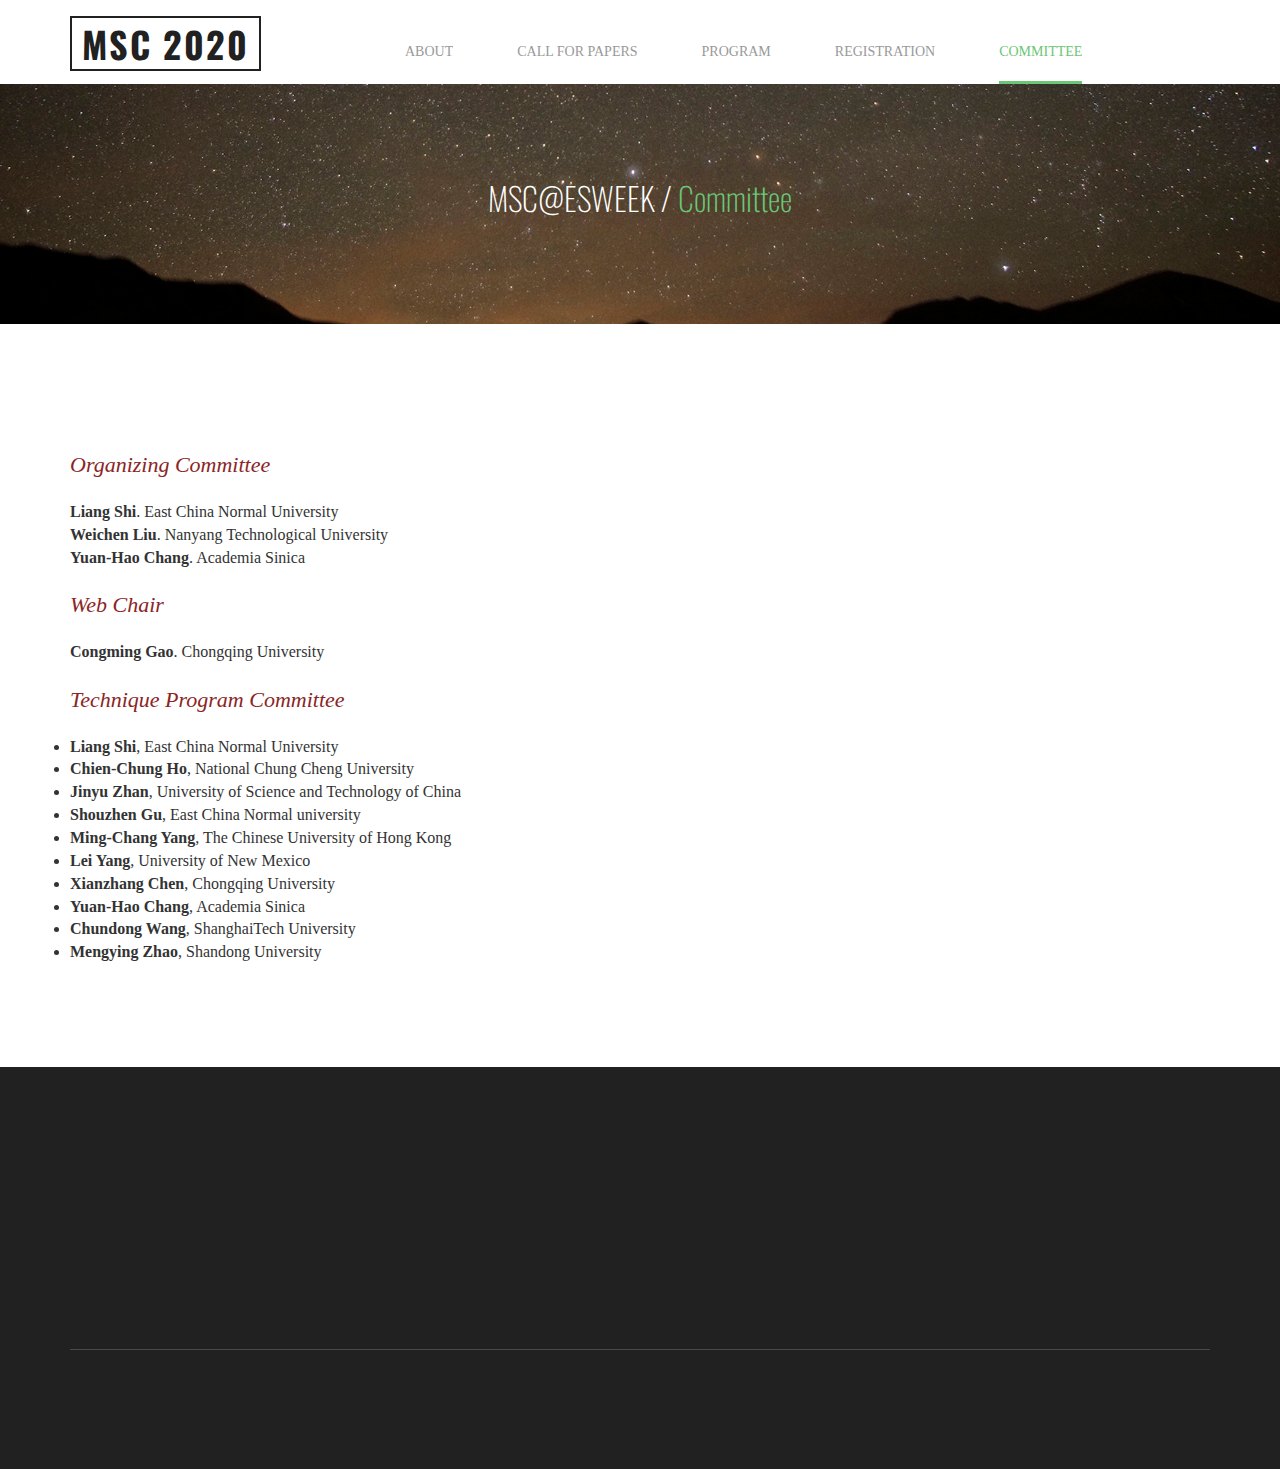
<file: 2020/committee.html>
<!--
Author: W3layouts
Author URL: http://w3layouts.com
License: Creative Commons Attribution 3.0 Unported
License URL: http://creativecommons.org/licenses/by/3.0/
-->
<!DOCTYPE html>
<html>
<head>
<title>MSC2020</title>
<!-- for-mobile-apps -->
<meta name="viewport" content="width=device-width, initial-scale=1">
<meta http-equiv="Content-Type" content="text/html; charset=utf-8" />
<meta name="keywords" content="Your Name, your field" />
<script type="application/x-javascript"> addEventListener("load", function() { setTimeout(hideURLbar, 0); }, false);
		function hideURLbar(){ window.scrollTo(0,1); } </script>
<!-- //for-mobile-apps -->
<link href="css/bootstrap.css" rel="stylesheet" type="text/css" media="all" />
<link href="css/style.css" rel="stylesheet" type="text/css" media="all" />
<!-- js -->
<script type="text/javascript" src="js/jquery-2.1.4.min.js"></script>
<!-- //js -->
<!-- animation-effect -->
<link href="css/animate.min.css" rel="stylesheet"> 
<script src="js/wow.min.js"></script>
<script>
 new WOW().init();
</script>
<!-- //animation-effect -->
<link href='//fonts.googleapis.com/css?family=Oswald' rel='stylesheet' type='text/css'>
<link href='//fonts.googleapis.com/css?family=Open+Sans:400,300,300italic,400italic,600,600italic,700,700italic,800,800italic' rel='stylesheet' type='text/css'>
<!-- start-smoth-scrolling -->
<script type="text/javascript" src="js/move-top.js"></script>
<script type="text/javascript" src="js/easing.js"></script>
<script type="text/javascript">
	jQuery(document).ready(function($) {
		$(".scroll").click(function(event){		
			event.preventDefault();
			$('html,body').animate({scrollTop:$(this.hash).offset().top},1000);
		});
	});
</script>
<!-- start-smoth-scrolling -->

</head>
	
<body>
<!-- header -->
	<div class="header">
		<div class="container">
			<nav class="navbar navbar-default">
				<!-- Brand and toggle get grouped for better mobile display -->
				<div class="navbar-header">
				  <button type="button" class="navbar-toggle collapsed" data-toggle="collapse" data-target="#bs-example-navbar-collapse-1">
					<span class="sr-only">Toggle navigation</span>
					<span class="icon-bar"></span>
					<span class="icon-bar"></span>
					<span class="icon-bar"></span>
				  </button>
					<div class="logo">
						<h1><a class="navbar-brand" href="index.html">MSC 2020</a></h1>
					</div>
				</div>

				<!-- Collect the nav links, forms, and other content for toggling -->
				<div class="collapse navbar-collapse nav-wil" id="bs-example-navbar-collapse-1">
					<nav class="menu menu--francisco">
						<ul class="nav navbar-nav menu__list">
							<li class="menu__item"><a href="index.html" class="menu__link"><span class="menu__helper">About</span></a></li>
							<li class="menu__item"><a href="cfp.html" class="menu__link"><span class="menu__helper">Call for Papers</span></a></li>
							<li class="menu__item"><a href="program.html" class="menu__link"><span class="menu__helper">Program</span></a></li>
							<li class="menu__item"><a href="registration.html" class="menu__link"><span class="menu__helper">Registration</span></a></li>
							<li class="menu__item menu__item--current"><a href="committee.html" class="menu__link"><span class="menu__helper">Committee</span></a></li>
						</ul>
					</nav>
				</div>
				<!-- /.navbar-collapse -->
			</nav>
		</div>
	</div>
<!-- //header -->
<!-- banner -->
	<div class="banner1">
		<div class="container">
			<h2 class="animated wow slideInLeft" data-wow-delay="0s"><a href="index.html">MSC@ESWEEK</a> / <span>Committee</span></h2>
		</div>
	</div>
<!-- //banner -->
<!-- about -->
	<div class="about">
		<div class="container">
            
  		  		<div class="about-grids">
					<h6>Organizing Committee</h6>	
					<br>
					<B>Liang Shi</B>. East China Normal University
					<br>        								
					<B>Weichen Liu</B>. Nanyang Technological University
					<br>        								
					<B>Yuan-Hao Chang</B>. Academia Sinica
					<br>
					<br>
					<h6>Web Chair</h6>	
					<br>
					<B>Congming Gao</B>. Chongqing University
					<br>
					<br>
					<h6>Technique Program Committee</h6>
					<br>
					<ul>
						<li><B>Liang Shi</B>, East China Normal University</li>
<li><B>Chien-Chung Ho</B>, National Chung Cheng University</li>
<li><B>Jinyu Zhan</B>, University of Science and Technology of China</li>
<li><B>Shouzhen	Gu</B>,	East China Normal university</li>
<li><B>Ming-Chang Yang</B>, The Chinese University of Hong Kong</li>
<li><B>Lei Yang</B>, University of New Mexico</li>
<li><B>Xianzhang Chen</B>, Chongqing University</li>
<li><B>Yuan-Hao	Chang</B>, Academia Sinica</li>
<li><B>Chundong	Wang</B>, ShanghaiTech University</li>
<li><B>Mengying	Zhao</B>, Shandong University</li>
				</ul>
					<br>
            	<div class="clearfix"> </div>
        	</div>
		</div>
	</div>
<!-- //about -->
	
<!-- //about -->

<!-- footer -->
	<div class="footer"><a name="CONTACT"></a>
		<div class="container">
			<div class="footer-grids">
				<div class="col-md-4 footer-grid animated wow slideInLeft" data-wow-delay=".01s">
    				                    <h3>Organizing Committee</h3>
                    <p>Liang Shi</p>
                    <p>Weichen Liu</p>
                    <p>Yuan-Hao Chang</p>
				<!--	<div class="social">
						<ul class="social-nav model-8">
							<li><a href="https://scholar.google.com/citations?user=vjpzagIAAAAJ&hl=zh-CN" class=""><i>Google Scholar</i></a></li>
							<li><a href="https://dblp.org/pers/hd/g/Gao:Congming" class=""><i>DBLP</i></a></li>
							<li><a href="https://blog.csdn.net/g382112762" class=""><i>CSDN Blog</i></a></li>
							<li><a href="#" class="p"><i></i></a></li>
						</ul>
					</div>-->
				</div>
               <div class="col-md-4 footer-grid animated wow slideInLeft" data-wow-delay=".01s">
                    <br><br><br>
                    <p>East China Normal University</p>
                    <p>Nanyang Technological University</p>
                    <p>Academia Sinica</p>
                </div>
                <div class="clearfix"> </div>
			</div>
			<div class="footer-grids1">
				<div class="footer-grids1-left animated wow slideInLeft">
                    			<ul>			
						<li><a href="index.html">About</a></li>
						<li><a href="cfp.html">Call for Papers</a></li>
						<li><a href="program.html">Program</a></li>
						<li><a href="registration.html">Registration</a></li>
						<li class="active"><a href="committee.html">Committee</a></li>
					</ul>
				</div>
				<div class="clearfix"> </div>
			</div>
		</div>
	</div>
<!-- //footer -->
<!-- for bootstrap working -->
	<script src="js/bootstrap.js"></script>
<!-- //for bootstrap working -->
<!-- here stars scrolling icon -->
	<script type="text/javascript">
		$(document).ready(function() {
			/*
				var defaults = {
				containerID: 'toTop', // fading element id
				containerHoverID: 'toTopHover', // fading element hover id
				scrollSpeed: 1200,
				easingType: 'linear' 
				};
			*/
								
			$().UItoTop({ easingType: 'easeOutQuart' });
								
			});
	</script>
<!-- //here ends scrolling icon -->
</body>
</html>
</file>
<file: css/style.css>
/*--
Author: W3layouts
Author URL: http://w3layouts.com
License: Creative Commons Attribution 3.0 Unported
License URL: http://creativecommons.org/licenses/by/3.0/
--*/
html, body{
    font-size: 100%;
	font-family: Georgia, "Times New Roman", Times, sans-serif;
}
p{
	font-family: Georgia, "Times New Roman", Times, sans-serif;
	margin:0;
	font-size:14px;
}
h1,h2,h3,h4,h5{
	font-family: 'Oswald', sans-serif;
	font-weight:100;
	margin:0;
}
h6 {
	margin: 0px; padding: 0px; color: rgb(139, 37, 37); line-height: normal; font-size: 22px; font-style: italic; font-weight: normal;
}

ul,label{
	margin:0;
	padding:0;
}
body a:hover{
	text-decoration:none;
}
/*-- header --*/
.navbar-default {
    background: none;
    border: none;
}
.navbar {
    margin-bottom: 0;
	border-radius:0;
}
.navbar-brand {
    height: 55px;
    padding: 10px;
    font-size: 1em;
    line-height: .9em;
    font-weight:bold;
    letter-spacing: 2px;
    border: 2.2px solid;
	margin:0.44em 0 0;
}
.navbar-default .navbar-brand {
    color: #212121;
}
.navbar-default .navbar-brand:hover, .navbar-default .navbar-brand:focus {
    color: #212121;
}
.navbar-default .navbar-nav > li > a {
    color: #999;
}
.navbar-nav > li > a {
    font-size: 14px;
    text-transform: uppercase;
	padding:1em;
}
.navbar-nav {
    margin: 0 0 0 7em;
}
.navbar-default .navbar-nav > .active > a, .navbar-default .navbar-nav > .active > a:hover, .navbar-default .navbar-nav > .active > a:focus {
    color: #f0ad4e;
    background-color: transparent;
}
.navbar-default .navbar-nav > li > a:hover, .navbar-default .navbar-nav > li > a:focus {
    color: #f0ad4e;
    background-color: transparent;
}
/*-- nav-hover-effect --*/
.menu__list {
	position: relative;
    -webkit-flex-wrap: inherit;
    flex-wrap: inherit;
    list-style: none;
}

.menu__item {
	display: block;
	margin: 1em 0;
}

.menu__link {
	cursor: pointer;
	-webkit-user-select: none;
	-moz-user-select: none;
	-ms-user-select: none;
	user-select: none;
	-webkit-touch-callout: none;
	-khtml-user-select: none;
	-webkit-tap-highlight-color: rgba(0, 0, 0, 0);
}

.menu__link:hover,
.menu__link:focus {
	outline: none;
}

/* Francisco */
.menu--francisco .menu__item {
	margin: 0 2em;
}

.menu--francisco .menu__link {
	position: relative;
	overflow: hidden;
	height: 6em;
    padding: 3em 0 1em;
	text-align: center;
	color: #b5b5b5;
	-webkit-transition: color 0.3s;
	transition: color 0.3s;
}

.menu--francisco .menu__link:hover,
.menu--francisco .menu__link:focus {
	color: #929292;
}

.menu--francisco .menu__item--current .menu__link{
	color: #f0ad4e;
}

.menu--francisco .menu__link::before{
	content: '';
	position: absolute;
	bottom: 0;
	left: 0;
	width: 100%;
	height: 3px;
    opacity: 0;
    background: #f0ad4e;
	-webkit-transform: translate3d(0, -3em, 0);
	transform: translate3d(0, -3em, 0);
	-webkit-transition: -webkit-transform 0s 0.3s, opacity 0.2s;
	transition: transform 0s 0.3s, opacity 0.2s;
}

.menu--francisco .menu__item--current .menu__link::before,.menu--francisco .menu__link:hover::before {
	opacity: 1;
	-webkit-transform: translate3d(0, 0, 0);
	transform: translate3d(0, 0, 0);
	-webkit-transition: -webkit-transform 0.5s, opacity 0.1s;
	transition: transform 0.5s, opacity 0.1s;
	-webkit-transition-timing-function: cubic-bezier(0.4, 0, 0.2, 1);
	transition-timing-function: cubic-bezier(0.4, 0, 0.2, 1);
}

.menu--francisco .menu__helper {
	display: block;
	pointer-events: none;
}

.menu--francisco .menu__item--current .menu__helper,.menu__link:hover  .menu__helper{
	-webkit-animation: anim-francisco 0.3s forwards;
	animation: anim-francisco 0.3s forwards;
}

@-webkit-keyframes anim-francisco {
	50% {
		opacity: 0;
		-webkit-transform: translate3d(0, 100%, 0);
		transform: translate3d(0, 100%, 0);
	}

	51% {
		opacity: 0;
		-webkit-transform: translate3d(0, -100%, 0);
		transform: translate3d(0, -100%, 0);
	}

	100% {
		opacity: 1;
		-webkit-transform: translate3d(0, 0, 0);
		transform: translate3d(0, 0, 0);
	}
}

@keyframes anim-francisco {
	50% {
		opacity: 0;
		-webkit-transform: translate3d(0, 100%, 0);
		transform: translate3d(0, 100%, 0);
	}

	51% {
		opacity: 0;
		-webkit-transform: translate3d(0, -100%, 0);
		transform: translate3d(0, -100%, 0);
	}

	100% {
		opacity: 1;
		-webkit-transform: translate3d(0, 0, 0);
		transform: translate3d(0, 0, 0);
	}
}
/*-- //nav-hover-effect --*/
/*-- w3layouts --*/
.phone{
	float: right;
    margin: .8em 0 0;
    padding-left: 2em;
    border-left: 1px solid #C8C8C8;
}
.phone p{
	color:#999;
	text-transform:capitalize;
}
.phone p i {
    color: #f0ad4e;
    font-size: 2em;
    left: -.5em;
    top: 0.6em;
    padding-left: .5em;
}
.phone p span{
	display: block;
    font-size: 1.2em;
    color: #212121;
    padding-left:2.5em;
    font-weight: 600;
}
/*-- //header --*/
/*-- banner --*/
.banner-info{
	width:70%;
	margin:18em auto 0;
	text-align:center;
}
.banner-info h3{
	font-size:2em;
	color:#fff;
	text-transform:capitalize;
	letter-spacing:5px;
}
.banner-info p{
	color:#fff;
	margin:1em auto 3em;
	line-height:1.8em;
}
.more a{
	padding:10px 30px;
	color:#fff;
	font-size:14px;
	text-decoration:none;
}
.more a:hover{
/*-- agileits --*/
	color:#f0ad4e;
}
/* Shutter In Vertical */
.hvr-shutter-in-vertical {
  display: inline-block;
  vertical-align: middle;
  -webkit-transform: translateZ(0);
  transform: translateZ(0);
  box-shadow: 0 0 1px rgba(0, 0, 0, 0);
  -webkit-backface-visibility: hidden;
  backface-visibility: hidden;
  -moz-osx-font-smoothing: grayscale;
  position: relative;
  background: #fff;
  -webkit-transition-property: color;
  transition-property: color;
  -webkit-transition-duration: 0.3s;
  transition-duration: 0.3s;
}
.hvr-shutter-in-vertical:before {
  content: "";
  position: absolute;
  z-index: -1;
  top: 0;
  bottom: 0;
  left: 0;
  right: 0;
  background: #f0ad4e;
  -webkit-transform: scaleY(1);
  transform: scaleY(1);
  -webkit-transform-origin: 50%;
  transform-origin: 50%;
  -webkit-transition-property: transform;
  transition-property: transform;
  -webkit-transition-duration: 0.3s;
  transition-duration: 0.3s;
  -webkit-transition-timing-function: ease-out;
  transition-timing-function: ease-out;
}
.hvr-shutter-in-vertical1{
	background:#212121;
}
.hvr-shutter-in-vertical:hover, .hvr-shutter-in-vertical:focus, .hvr-shutter-in-vertical:active {
  color: white;
}
.hvr-shutter-in-vertical:hover:before, .hvr-shutter-in-vertical:focus:before, .hvr-shutter-in-vertical:active:before,.pricing-plans-grid1:hover .hvr-shutter-in-vertical1:before{
  -webkit-transform: scaleY(0);
  transform: scaleY(0);
}
/*-- w3layouts --*/
/*-- //banner --*/
/*-- services --*/
.services,.testimonials,.about,.team,.pricing-plans,.typo,.gallery,.mail,.single{
	padding:5em 0;
}
.services h3,.testimonials h3,.about h3,.team h3,.pricing-plans h3,h3.title,.gallery h3,.mail h3{
	font-size:2.5em;
	color:#212121;
	text-align:center;
	position:relative;
	padding-bottom:.5em;
	letter-spacing:3px;
}
.services h3:after,.testimonials h3:after,.about h3:after,.gallery h3:after,.mail h3:after,.team h3:after,.pricing-plans h3:after,h3.title:after{
	content: '';
    background: #999;
    width: 30%;
    height: 1px;
    position: absolute;
    bottom: 0%;
    left: 35%;
}
.services h3:before,.testimonials h3:before,.about h3:before,.gallery h3:before,.mail h3:before,.team h3:before,.pricing-plans h3:before,h3.title:before{
	content: '';
    background: #f0ad4e;
    width: 10%;
    height: 3px;
    position: absolute;
    bottom: -2%;
    right: 44.9%;
}
p.qui{
	text-align:center;
	color:#999;
	line-height:1.8em;
	margin:1em 0 0 !important;
	font-weight: 500 !important;
}
.services-grids{
	margin:4em 0 0;
}
.services-grids-left{
	border-right:1px solid #999;
}
.services-grids-left-grids{
	padding-right:5em;
}
.services-grids-left-grid h4{
	text-transform:capitalize;
/*-- agileits --*/
	font-size:1.5em;
	color:#f0ad4e;
	line-height:1.8em;
}
.services-grids-left-grid{
	text-align:right;
}
.services-grids-left-grid p{
	color: #999;
    line-height: 1.8em;
    margin:1em 0 0 0;
}
.services-grids-left-grid h5{
	font-size:14px;
	color:#999;
	margin:0 0 0.5em;
}
.services-grids-left-grid1{
	position:relative;
}
.services-grids-left-grid1-pos{
	position: absolute;
    top:0%;
    left:110.5%;
}
.services-grids-left-grid2-pos{
	position: absolute;
    top: 0%;
    left: -31.5%;
}
.services-grids-left-grid3-pos{
	position: absolute;
    top:58%;
    left:110%;
}
.services-grids-left-grid1-pos span{
	background: url(../images/img-sp.png) no-repeat 0px 0px;
    display: block;
    width: 100px;
    height: 100px;
    padding: .5em;
    border: 1px solid #999;
    border-radius: 50%;
	-webkit-border-radius: 50%;
	-moz-border-radius: 50%;
	-o-border-radius: 50%;
	-ms-border-radius: 50%;
}
.services-grids-left-grid2-pos span{
	background:url(../images/img-sp.png) no-repeat -113px 0px;
	display:block;
	width:100px;
	height:100px;
	padding: .5em;
    border: 1px solid #999;
    border-radius: 50%;
	-webkit-border-radius: 50%;
	-moz-border-radius: 50%;
	-o-border-radius: 50%;
	-ms-border-radius: 50%;
}
.services-grids-left-grid3-pos span{
	background:url(../images/img-sp.png) no-repeat -243px 0px;
	display:block;
	width:100px;
	height:100px;
	padding: .5em;
    border: 1px solid #999;
    border-radius: 50%;
	-webkit-border-radius: 50%;
	-moz-border-radius: 50%;
	-o-border-radius: 50%;
	-ms-border-radius: 50%;
}
.services-grids-right-grid{
	text-align:left !important;
}
.services-grids-right-grids {
    padding: 15em 0 0 5em;
}
.services-grids-left-grid1:nth-child(2){
	padding:20em 0 5em;
}
.service-grids-bottom{
	padding:2em;
	border:1px solid #999;
	width:70%;
	margin:0 auto;
}
.service-grids-bottom h2{
	font-size: 1.3em;
    color: #999;
    line-height: 1.8em;
    position: relative;
    padding-left: 3em;
	font-family: 'Open Sans', sans-serif;
	font-weight: 500;
}
.service-grids-bottom h2:before{
	background:url(../images/img-sp.png) no-repeat -6px -118px;
	display:block;
	width:32px;
	height:32px;
	position:absolute;
	top:0%;
	left:0%;
	content:'';
}
/*-- //services --*/
/*-- services-bottom --*/
.services-bottom{
	background:url(../images/1.jpg) no-repeat 0px 0px;
	background-size:cover;
	-webkit-background-size:cover;
	-moz-background-size:cover;
	-o-background-size:cover;
	-ms-background-size:cover;
	min-height:400px;
	padding:4em 0 0;
}
.services-bottom-left{
	text-align:center;
}
.services-bottom-left h3{
	font-size:2.5em;
	color:#fff;
	margin:1em 0;
}
.services-bottom-left p{
	font-size:2em;
	color:#fff;
}
.services-bottom-left i{
	font-size: 2em;
    color:#fff;
    padding: 1em;
    border: 1px solid;
	cursor:pointer;
	top: 0;
}
.services-bottom-left:hover .services-bottom-left-grid i{
	color:#f0ad4e;
	border: 1px solid;
}
/* Shutter In Horizontal */
.hvr-shutter-in-horizontal {
  display: inline-block;
  vertical-align: middle;
  -webkit-transform: translateZ(0);
  transform: translateZ(0);
  box-shadow: 0 0 1px rgba(0, 0, 0, 0);
  -webkit-backface-visibility: hidden;
  backface-visibility: hidden;
  -moz-osx-font-smoothing: grayscale;
  position: relative;
  background: #fff;
  -webkit-transition-property: color;
  transition-property: color;
  -webkit-transition-duration: 0.3s;
  transition-duration: 0.3s;
}
.hvr-shutter-in-horizontal:before {
  content: "";
  position: absolute;
  z-index: -1;
  top: 0;
  bottom: 0;
  left: 0;
  right: 0;
  background: #f0ad4e;
  -webkit-transform: scaleX(1);
  transform: scaleX(1);
  -webkit-transform-origin: 50%;
  transform-origin: 50%;
  -webkit-transition-property: transform;
  transition-property: transform;
  -webkit-transition-duration: 0.3s;
  transition-duration: 0.3s;
  -webkit-transition-timing-function: ease-out;
  transition-timing-function: ease-out;
}
.hvr-shutter-in-horizontal:hover, .hvr-shutter-in-horizontal:focus, .hvr-shutter-in-horizontal:active {
  color: white;
}
.hvr-shutter-in-horizontal:hover:before, .hvr-shutter-in-horizontal:focus:before, .hvr-shutter-in-horizontal:active:before,.services-bottom-left:hover .hvr-shutter-in-horizontal:before{
  -webkit-transform: scaleX(0);
  transform: scaleX(0);
}
/*-- //services-bottom --*/
/*-- testimonials --*/
.testimonials-grids{
	margin:3em 0 0;
}
.nav-tabs > li > a {
    border-radius: 0;
    font-size: 1em;
    color: #999;
	font-family: 'Oswald', sans-serif;
	letter-spacing:1px;
}
.nav-tabs > li.active {
    position: relative;
}
.nav-tabs > li.active:after {
    position: absolute;
    bottom:-95%;
    left: 27%;
    background: url(../images/1.png) no-repeat 0px 0px #fff;
    display: block;
    height: 38px;
    width: 27px;
    content: '';
}
.nav-tabs > li.active > a, .nav-tabs > li.active > a:hover, .nav-tabs > li.active > a:focus {
    color: #f0ad4e;
	border: none;
}
div#myTabContent {
    padding: 3em 0 0;
}
.nav-tabs > li > a:hover {
    border: 1px solid transparent;
	color:#f0ad4e;
}
.nav > li > a:hover, .nav > li > a:focus {
    background: none;
}
.nav-tabs > li {
    margin-bottom: 0;
}
.tabcontent-grids{
	text-align:center;
}
.tabcontent-grids h4{
	font-size:1em;
	color:#212121;
	margin:1em 0;
}
.tabcontent-grids h4 span{
	display:block;
	font-size:13px;
	color:#f0ad4e;
	margin:.5em 0 0;
	font-family: 'Open Sans', sans-serif;
    font-weight: 500;
}
.tabcontent-grids p{
	color:#999;
	line-height:1.8em;
	width:60%;
	margin:0 auto;
}
.tabcontent-grids img,.team-grid img {
	margin: 0 auto;
    padding: .4em;
    box-shadow: 0px 0px 5px #C7C7C7;
    border-radius: 50%;
	-webkit-border-radius: 50%;
	-moz-border-radius: 50%;
	-o-border-radius: 50%;
	-ms-border-radius: 50%;
}
.nav-tabs {
    width: 35%;
    margin: 0 auto;
}
.tabcontent-grids{
	padding:2em 0 0;
}
/*-- //testimonials --*/
/*-- footer --*/
.footer{
	padding:4em 0;
	background:#212121;
}
.footer-grid h3{
	font-size:1.5em;
	color:#fff;
	padding-bottom:.7em;
	position:relative;
	margin-bottom:1em;
}
.footer-grid h3:after{
	content:'';
	background:#fff;
	width:20%;
	height:2px;
	position:absolute;
	bottom:0%;
	left:0%;
}
.footer-grid p{
	color:#999;
	line-height:1.8em;
	margin:0 0 1em;
}
/*-- social-icons --*/
.social-nav {
    padding: 0;
    list-style: none;
    display: inline-block;
    margin: 10px auto;
}
.social-nav li {
    display: inline-block;
}
.model-8 a {
    background: #FFF;
}
.model-8 a{
    color:#C28F44;
}
.social-nav a {
    display: inline-block;
    float: left;
    width: 30px;
    height: 30px;
    font-size: 20px;
    color:#f0ad4e;
    text-decoration: none;
    cursor: pointer;
    text-align: center;
    line-height: 30px;
    background:#fff;
    position: relative;
    -webkit-transition: 0.5s ease-in;
    -moz-transition: 0.5s ease-in;
    -o-transition: 0.5s ease-in;
    transition: 0.5s ease-in;
	-ms-transition: 0.5s ease-in;
}
.model-8 a:hover {
    color:#f0ad4e;
}
.model-8 a:hover {
    -webkit-box-shadow: 0 30px 0 inset;
	-o-box-shadow: 0 30px 0 inset;
	-ms-box-shadow: 0 30px 0 inset;
    -moz-box-shadow: 0 30px 0 inset;
    box-shadow: 0 30px 0 inset;
}
a.facebook i{
	background: url(../images/img-sp.png) no-repeat 3px -157px;
    display: block;
    width: 30px;
    height: 30px;
	-webkit-transition: 0.5s ease-in;
    -moz-transition: 0.5s ease-in;
    -o-transition: 0.5s ease-in;
    transition: 0.5s ease-in;
	-ms-transition: 0.5s ease-in;
}
a.facebook:hover i{
	background:url(../images/img-sp.png) no-repeat 3px -198px;
    display: block;
}
a.twitter i{
	background:url(../images/img-sp.png) no-repeat -29px -158px;
    display: block;
    width: 30px;
    height: 30px;
	-webkit-transition: 0.5s ease-in;
    -moz-transition: 0.5s ease-in;
    -o-transition: 0.5s ease-in;
    transition: 0.5s ease-in;
	-ms-transition: 0.5s ease-in;
}
a.twitter:hover i{
	background:url(../images/img-sp.png) no-repeat -29px -198px;
    display: block;
}
a.g i{
	background:url(../images/img-sp.png) no-repeat -73px -158px;
    display: block;
    width: 30px;
    height: 30px;
	-webkit-transition: 0.5s ease-in;
    -moz-transition: 0.5s ease-in;
    -o-transition: 0.5s ease-in;
    transition: 0.5s ease-in;
	-ms-transition: 0.5s ease-in;
}
a.g:hover i{
	background:url(../images/img-sp.png) no-repeat -73px -198px;
    display: block;
}
a.p i{
	background:url(../images/img-sp.png) no-repeat -113px -159px;
    display: block;
    width: 30px;
    height: 30px;
	-webkit-transition: 0.5s ease-in;
    -moz-transition: 0.5s ease-in;
    -o-transition: 0.5s ease-in;
    transition: 0.5s ease-in;
	-ms-transition: 0.5s ease-in;
}
a.p:hover i{
	background:url(../images/img-sp.png) no-repeat -113px -199px;
    display: block;
}
/*-- //social-icons --*/
input[type="submit"],.related-post-right h4 a,.categories ul li a,.popular-posts-grid1 h4 a,.single-grid-left-grid1 ul li a,.mail-grid-right1 ul.phone-mail li a,.pricing-plans-grid1 ul li,.pricing-plans-grid1 h5,.pricing-plans-grid1 h4,ul.footer-grid-list li a,.pricing-plans-grid1,.footer-grids1-left ul li a,.footer-grids1-right p a,.about-grids-left h4 a{
	-webkit-transition: 0.5s ease-in;
    -moz-transition: 0.5s ease-in;
    -o-transition: 0.5s ease-in;
	-ms-transition: 0.5s ease-in;
    transition: 0.5s ease-in;
}
.footer-grid input[type="email"]{
	outline:none;
	border:1px solid #939393;
	background:#000;
	font-size:14px;
	color:#fff;
	width:100%;
	padding:10px;
	margin-bottom:1em;
}
.footer-grid input[type="submit"]{
	outline:none;
	border:none;
	background:#f0ad4e;
	font-size:1em;
	color:#fff;
	width:50%;
	padding:8px 0;
}
.footer-grid input[type="submit"]:hover{
	background:#fff;
	color:#f0ad4e;
}
ul.footer-grid-list li{
	font-size: 14px;
    color: #999;
    line-height: 1.8em;
    padding-left: 2.5em;
    background:url(../images/img-sp.png) no-repeat -193px -124px;
    list-style-type: none;
}
ul.footer-grid-list li:nth-child(2){
	margin:2em 0 0;
}
ul.footer-grid-list li a{
	color:#f0ad4e;
	text-decoration:none;
}
ul.footer-grid-list li a:hover{
	color:#fff;
}
ul.footer-grid-list li span{	
	display:block;
	color:#fff;
	margin:.5em 0 0;
}
.footer-grids{
	padding-bottom:2em;
	border-bottom:1px solid #494949;
	margin-bottom:2em;
}
.footer-grids1-left{
	float:left;
}
.footer-grids1-left ul li{
	display:inline-block;
	margin-right:2em;
}
.footer-grids1-left ul li a{
	color:#999;
	font-size:14px;
	text-decoration:none;
}
.footer-grids1-left ul li.active a,.footer-grids1-left ul li a:hover{
	color:#fff;
}
.footer-grids1-right p{
	color:#999;
	line-height:1.8em;
}
.footer-grids1-right{
	float:right;
}
.footer-grids1-right p a{
	color:#fff;
	text-decoration:none;
}
.footer-grids1-right p a:hover{
	color:#f0ad4e;
}
/*-- //footer --*/
/*-- to-top --*/
#toTop {
	display: none;
	text-decoration: none;
	position: fixed;
	bottom: 20px;
	right: 2%;
	overflow: hidden;
	z-index: 999; 
	width: 32px;
	height: 32px;
	border: none;
	text-indent: 100%;
	background: url(../images/arrow.png) no-repeat 0px 0px;
}
#toTopHover {
	width: 32px;
	height: 32px;
	display: block;
	overflow: hidden;
	float: right;
	opacity: 0;
	-moz-opacity: 0;
	filter: alpha(opacity=0);
}
/*-- //to-top --*/
/*-- banner1 --*/
.banner1{
	background: url(../images/banner.jpg) no-repeat 0px 0px;
    background-size: cover;
    -webkit-background-size: cover;
    -moz-background-size: cover;
    -o-background-size: cover;
    -ms-background-size: cover;
    min-height: 240px;
    padding: 6em 0 0;
    text-align: center;
}
.banner1 h2{
	font-size:2em;
	color:#fff;
	margin:0 0 2em;
}
.banner1 h2 a{
	color:#fff;
	text-decoration:none;
}
.banner1 h2 span{
	color: #f0ad4e;
}
/*-- //banner1 --*/
/*-- about --*/
.about-grids{
	margin:3em 0 0;
}
.pa_italic span {
    display: none;
}
.pa_italic i,.collapsed span {
    left: 41em;
    font-size: 0.7em;
    color: #212121;
}
.collapsed i {
    display: none;
}
.collapsed span {
    display: inline-block;
}
.panel_text {
    font-size: 14px;
    color: black;
    line-height: 1.8em;
}
.about-grids-left h4 {
    font-size: 1.1em;
    color: #f0ad4e;
    margin: 0;
    line-height: 1.5em;
    text-transform: capitalize;
    letter-spacing: 1px;
}
.about-grids-left h4 a{
	text-decoration:none;
}
.about-grids-left h4 a:hover{
	color:#212121;
}
.panel-heading-sub {
    padding:1em 0;
}
.panel-default > .panel-heading {
    background: none;
    border: none;
	border-bottom:1px solid #ddd;
}
.panel-default {
    border: none;
}
.panel-group .panel + .panel {
    margin-top: 0;
}
.panel-group .panel {
    border-radius: 0;
}
.panel {
    box-shadow: none;
}
.panel-group .panel-heading + .panel-collapse > .panel-body, .panel-group .panel-heading + .panel-collapse > .list-group {
    border: none;
}
/*-- //about --*/
/*-- team --*/
.team{
	background:#E9E9E9;
}
.team-grids{
	margin:3em 0 0;
}
.team-grid{
	text-align:center;
}
.team-grid h4{
	font-size:1em;
	color:#f0ad4e;
	margin:1em 0;
}
.team-grid h4 span{
	display:block;
	font-size:.8em;
	margin:.5em 0 0;
	color:#212121;
	font-family: 'Open Sans', sans-serif;
    font-weight: 500;
}
.team-grids p{
	width: 65%;
    margin: 3em auto 0;
    text-align: center;
    line-height: 1.8em;
    color: #999;
}
/*-- //team --*/
/*-- pricing-plans --*/
.pricing-plans-grids{
	margin:3em 0 0;
}
.pricing-plans-grid1{
	background:#f5f5f5;
	border-top:5px solid #f0ad4e;
	text-align:center;
}
.pricing-plans-grid1 h4{
	font-size:1.5em;
	color:#212121;
	padding:1em;
}
.pricing-plans-grid1 h5{
	font-size: 2em;
    padding: 0.5em 1em;
    background:#6A6C6A;
    color: #fff;
}
.pricing-plans-grid1 h5 span{
	font-size:.7em;
    font-family: 'Open Sans', sans-serif;
    font-weight: 500;
}
.pricing-plans-grid1 h5 sup{
	font-size: .75em;
    font-family: 'Open Sans', sans-serif;
    font-weight: 500;
}
.pricing-plans-grid1 ul{
	padding:2em 1em;
}
.pricing-plans-grid1 ul li{
	font-size:14px;
	color:#999;
	line-height:1.8em;
	margin-bottom:1em;
	list-style-type:none;
}
.pricing-plans-grid1:hover{
	background:#999;
}
.pricing-plans-grid1:hover h4{
	color:#fff;
}
.pricing-plans-grid1:hover h5{
	background:#f0ad4e;
}
.pricing-plans-grid:hover .pricing-plans-grid1 ul li{
	color:#fff;
}
.pricing-plans-grid1:hover{
	border-top:5px solid #212121;
}
/*-- //pricing-plans --*/
/*--Typography--*/
.well {
    font-weight: 300;
    font-size: 14px;
}
.list-group-item {
    font-weight: 300;
    font-size: 14px;
}
li.list-group-item1 {
    font-size: 14px;
    font-weight: 300;
}
.typo p {
    margin: 0;
    font-size: 14px;
    font-weight: 300;
}
.show-grid [class^=col-] {
    background: #fff;
  text-align: center;
  margin-bottom: 10px;
  line-height: 2em;
  border: 10px solid #f0f0f0;
}
.show-grid [class*="col-"]:hover {
  background: #e0e0e0;
}
.grid_3{
	margin-bottom:2em;
}
.xs h3, h3.m_1{
	color:#000;
	font-size:1.7em;
	font-weight:300;
	margin-bottom: 1em;
}
.grid_3 p{
  color: #999;
  font-size: 0.85em;
  margin-bottom: 1em;
  font-weight: 300;
}
.grid_4{
	background:none;
	margin-top:50px;
}
.label {
  font-weight: 300 !important;
  border-radius:4px;
}  
.grid_5{
	background:none;
	padding:2em 0;
}
.grid_5 h3, .grid_5 h2, .grid_5 h1, .grid_5 h4, .grid_5 h5, h3.hdg, h3.bars {
	margin-bottom: 1em;
    color:#f0ad4e;
}
.table > thead > tr > th, .table > tbody > tr > th, .table > tfoot > tr > th, .table > thead > tr > td, .table > tbody > tr > td, .table > tfoot > tr > td {
  border-top: none !important;
}
.tab-content > .active {
  display: block;
  visibility: visible;
}
.pagination > .active > a, .pagination > .active > span, .pagination > .active > a:hover, .pagination > .active > span:hover, .pagination > .active > a:focus, .pagination > .active > span:focus {
  z-index: 0;
}
.badge-primary {
  background-color: #03a9f4;
}
.badge-success {
  background-color: #8bc34a;
}
.badge-warning {
  background-color: #ffc107;
}
.badge-danger {
  background-color: #e51c23;
}
.grid_3 p{
  line-height: 2em;
  color: #888;
  font-size: 0.9em;
  margin-bottom: 1em;
  font-weight: 300;
}
.bs-docs-example {
  margin: 1em 0;
}
section#tables  p {
 margin-top: 1em;
}
.tab-container .tab-content {
  border-radius: 0 2px 2px 2px;
  border: 1px solid #e0e0e0;
  padding: 16px;
  background-color: #ffffff;
}
.table td, .table>tbody>tr>td, .table>tbody>tr>th, .table>tfoot>tr>td, .table>tfoot>tr>th, .table>thead>tr>td, .table>thead>tr>th {
  padding: 15px!important;
}
.table > thead > tr > th, .table > tbody > tr > th, .table > tfoot > tr > th, .table > thead > tr > td, .table > tbody > tr > td, .table > tfoot > tr > td {
  font-size: 0.9em;
  color: #999;
  border-top: none !important;
}
.tab-content > .active {
  display: block;
  visibility: visible;
}
.label {
  font-weight: 300 !important;
}
.label {
  padding: 4px 6px;
  border: none;
  text-shadow: none;
}
.nav-tabs {
  margin-bottom: 1em;
}
.alert {
  font-size: 0.85em;
}
h1.t-button,h2.t-button,h3.t-button,h4.t-button,h5.t-button {
line-height:1.8em;
  margin-top:0.5em;
  margin-bottom: 0.5em;
}
li.list-group-item1 {
  line-height: 2.5em;
}
.input-group {
  margin-bottom: 20px;
  }
.list-group {
  margin-bottom: 48px;
}
 ol {
  margin-bottom: 44px;
}
h2.typoh2{
    margin: 0 0 10px;
}
@media (max-width:768px){
	.grid_5 {
		padding: 0 0 1em;
	}
	.grid_3 {
		margin-bottom: 0em;
	}
}
@media (max-width:640px){
	h1, .h1, h2, .h2, h3, .h3 {
		margin-top: 0px;
		margin-bottom: 0px;
	}
	.grid_5 h3, .grid_5 h2, .grid_5 h1, .grid_5 h4, .grid_5 h5, h3.hdg, h3.bars {
		margin-bottom: .5em;
	}
	.progress {
		height: 10px;
		margin-bottom: 10px;
	}
	ol.breadcrumb li,.grid_3 p,ul.list-group li,li.list-group-item1 {
		font-size: 14px;
	}
	.breadcrumb {
		margin-bottom: 10px;
	}
	.well {
		font-size: 14px;
		margin-bottom: 10px;
	}
	h2.typoh2 {
		font-size: 1.5em;
	}
}
@media (max-width:480px){
	.table h1 {
		font-size: 26px;
	}
	.table h2 {
		font-size: 23px;
	}
	.table h3 {
		font-size: 20px;
	}
	.label {
		font-size: 53%;
	}
	.alert,p {
		font-size: 14px;
	}
	.pagination {
		margin: 20px 0 0px;
	}
}
@media (max-width: 320px){
	.caption span {
		margin: 0 0 1.5em;
	}
	.grid_4 {
		margin-top: 18px;
	}
	h3.title {
		font-size: 1.6em;
	}
	.alert, p,ol.breadcrumb li, .grid_3 p,.well, ul.list-group li, li.list-group-item1,a.list-group-item {
		font-size: 13px;
	}
	.alert {
		padding: 10px;
		margin-bottom: 10px;
	}
	ul.pagination li a {
		font-size: 14px;
		padding: 5px 11px;
	}
	.list-group {
		margin-bottom: 10px;
	}
	.well {
		padding: 10px;
	}
	.nav > li > a {
		font-size: 14px;
	}
	table.table.table-striped,.table-bordered,.bs-docs-example {
		display: none;
	}
}
/*-- //Typography --*/
/*-- gallery --*/
.gallery-grids{
	margin:3em 0 0;
}
.gallery-grids a img{
	padding:0 0 0 .5em;
}
.gallery-grid{
	float:left;
	width:40%;
}
.gallery-grid-left{
	float:left;
	width:20%;
}
.gallery-grid,.gallery-grid-left{
	position:relative;
}
.gallery-grid .textbox,.gallery-grid-left .textbox{
    width: 65.78%;
    height: 66%;
    position: absolute;
    top: 43px;
    left: 83px;
    -webkit-transform: scale(0);
    transform: scale(0);
    background-color: rgba(0, 0, 0, 0.53);
}
.gallery-grid:hover .textbox,.gallery-grid-left:hover .textbox {
	-webkit-transform: scale(1.5);
	transform: scale(1.5);
}
.textbox {
	-webkit-transition: all 0.5s ease;
	transition: all 0.5s ease;
	text-align:center;
}
.textbox h4 {
    font-size: 1em;
    color: #fff;
    margin:3em 0 .5em;
	text-transform:capitalize;
}
.textbox p{
	color: #fff;
    font-size: 10px;
    width: 90%;
    line-height: 1.8em;
    margin: 0 auto;
}
.textbox.textbox1 {
    width: 64.2%;
    height: 67%;
    top: 42px;
    left: 45px;
}
.textbox1 h4 {
    margin:2.5em 0 .5em !important;
}
.gallery-grids1:nth-child(2){
	margin:.5em 0;
}
/*-- //gallery --*/
/*-- mail --*/
.mail-grids{
	margin:3em 0;
}
.mail-grid-left input[type="text"],.mail-grid-left input[type="email"],.mail-grid-left textarea{
	outline: none;
    border: 1px solid #E4E4E4;
    background: #f5f5f5;
    font-size: 14px;
    color: #212121;
    padding: 10px;
    width: 100%;
}
.mail-grid-left input[type="email"]{
	margin:1em 0;
}
.mail-grid-left textarea{
	min-height:200px;
	margin:1em 0 .8em;
}
.mail-grid-left input[type="submit"]{
	outline:none;
	border:none;
	background:#212121;
	font-size:1em;
	color:#fff;
	padding:10px 0;
	width:30%;
}
.mail-grid-left input[type="submit"]:hover{
	background:#f0ad4e;
}
.mail-grid-right1{
	padding:2em;
	background:#62B06B;
	text-align:center;
}
.mail-grid-right1 img {
    margin: 0 auto;
    padding: .5em;
    border: 1px dotted #212121;
    border-radius: 100%;
	-webkit-border-radius: 100%;
	-moz-border-radius: 100%;
	-o-border-radius: 100%;
	-ms-border-radius: 100%;
}
.mail-grid-right1 h4{
	font-size:1em;
	color:#212121;
	margin:1em 0;
	text-transform:uppercase;
}
.mail-grid-right1 h4 span{
	display: block;
    text-transform: capitalize;
    font-size: .8em;
    color:#FFFFFF;
    margin: .5em 0 0;
	font-weight: 500;
    font-family: 'Open Sans', sans-serif;
}
.mail-grid-right1 ul.phone-mail li{
	list-style-type:none;
	margin-bottom:1em;
	font-size:14px;
	color:#FFFFFF;
}
.mail-grid-right1 ul.phone-mail li a{
	color:#FFFFFF;
	text-decoration:none;
}
.mail-grid-right1 ul.phone-mail li a:hover{
	color:#212121;
}
.mail-grid-right1 ul li i{
	left:-.5em;
}
ul.phone-mail {
    margin: 0 0 2em;
}
.mail iframe{
	width:100%;
	min-height:300px;
	padding:0 1em;
}
/*-- //mail --*/
/*-- single --*/
.single-grid-left-grid1{
	padding:2em;
	background:#f5f5f5;
}
.single-grid-left-grid1-left{
	float:left;
}
.single-grid-left-grid1-left h3{ 
	font-size:1em;
	color:#212121;
	text-transform:uppercase;
}
.single-grid-left-grid1-left h3 span{
	display:block;
	font-size:2em;
	color:#f0ad4e;
}
.single-grid-left-grid1-right h4{
	text-transform:capitalize;
	font-size:2em;
	letter-spacing:1px;
	margin:0;
}
.single-grid-left-grid1-right{
	float:right;
}
.single-grid-left-grid1-right p{
	color:#999;
	line-height:1.8em;
	line-height:1.8em;
}
p.fugiat{
	margin:2em 0;
	color:#999;
	line-height:1.8em;
}
.single-grid-left-grid1 ul{
	padding:1em 0;
	border-top:1px solid #999;
	border-bottom:1px solid #999;
}
.single-grid-left-grid1 ul li{
	font-size: 14px;
    color: #999;
    margin-left: 1em;
	margin-right:2em;
    list-style-type: none;
    display: inline-block;
}
.single-grid-left-grid1 ul li a{
	color:#999;
	text-decoration:none;
}
.single-grid-left-grid1 ul li a span,.single-grid-left-grid1 ul li span{
	color:#f0ad4e;
	left:-.5em;
}
.single-grid-left-grid1 ul li a:hover{
	color:#f0ad4e;
}
.popular-posts{
	margin:6em 0 3em;
}
.popular-posts h3,.author h3,.leave-reply h3{
	font-size:2em;
	color:#212121;
	margin:0 0 1em;
	letter-spacing:1px;
}
.popular-posts-grid{
	padding-left:0;
}
.popular-posts-grid1{
	padding:.5em .5em 1em;
	background:#f5f5f5;
}
.popular-posts-grid1 h4 a{
	text-decoration: none;
    font-size: 1em;
    color:#f0ad4e;
    display: block;
    margin: 1em 0 0.5em;
    font-weight: 500;
    text-transform: capitalize;
    line-height: 1.5em;
    font-family: 'Open Sans', sans-serif;
    text-align: center;
}
.popular-posts-grid1 h4 a:hover{
	color:#212121;
}
.popular-posts-grid1 p{
	color:#999;
	line-height:1.8em;
	text-align: center;
}
.author-grid{
	padding:2em;
	background:#212121;
}
.author-grid-left{
	float:left;
	width:20%;
}
.author-grid-left img{
	padding:.5em;
	border:2px dotted #fff;
	border-radius:50%;
}
.author-grid-right{
	float:right;
	width:75%;
}
.author-grid-right h4{
	font-size:1em;
	color:#fff;
	letter-spacing:1px;
	text-transform:uppercase;
}
.author-grid-right h4 span{
	font-size: 14px;
    color: #f0ad4e;
    font-family: 'Open Sans', sans-serif;
    display: block;
    margin: .5em 0 0;
    text-transform: capitalize;
}
.author-grid-right p{
	color:#999;
	line-height:1.8em;
	margin:2em 0 1em;
}
.leave-reply{
	margin:3em 0 0;
}
.leave-reply input[type="text"],.leave-reply input[type="email"],.leave-reply textarea{
	outline:none;
	padding:10px;
	background:#f5f5f5;
	font-size:14px;
	color:#212121;
	border:1px solid #EAEAEA;
	width:100%;
}
.leave-reply textarea{
	resize:none;
	min-height:150px;
	margin:0 0 .8em;
}
.leave-reply input[type="email"]{
	margin:1em 0;
}
.leave-reply input[type="submit"]{
	outline:none;
	padding:10px 0;
	background:#f0ad4e;
	font-size:1em;
	color:#fff;
	border:none;
	margin:1em 0 0;
	width:30%;
}
.leave-reply input[type="submit"]:hover{
	background:#212121;
}
.search1 input[type="text"] {
	border: 1px solid #E7E7E7;
    outline: none;
    width: 100%;
    background: none;
    color: #999;
    padding: 10px;
	margin:0 0 1em;
    font-size: 14px;
}
.search1 input[type="submit"] {
	background:#f0ad4e;
    color: #fff;
    font-size: 1em;
    transition: .5s all;
    -webkit-transition: .5s all;
    -o-transition: .5s all;
    -moz-transition: .5s all;
    -ms-transition: .5s all;
    border: none;
    outline: none;
    width: 50%;
    padding: 8px 0;
}
.search1 input[type="submit"]:hover{
	background:#212121;
}
.categories ul li {
	list-style-type: none;
    background: url(../images/img-sp.png) no-repeat -10px -378px;
    display: block;
    padding-left: 3em;
    margin: 1.5em 0;
    color: #999;
    font-size: 14px;
}
.categories ul li a {
	color: #999;
	text-decoration:none;
	letter-spacing:1px;
}
.categories ul li a:hover{
	color:#f0ad4e;
}
.categories{
  margin: 5em 0;
}
.related-posts{
	margin-top:5em;
}
.categories h3,.related-posts h3,.search1 h3 {
	color: #212121;
    font-size: 1.5em;
    text-transform: capitalize;
    margin: 0 0 1em;
}
.related-post-left{
	float:left;
	width:30%;
}
.related-post-right{
	float:right;
	width:65%;
}
.related-post{
	margin:2.5em 0;
}
.categories-mid ul li:nth-child(6) {
  margin-bottom: 5em;
}
.related-post-right h4{
	line-height:1em;
}
.related-post-right h4 a{
	color: #f0ad4e;
    font-size: .9em;
    letter-spacing: 1px;
    text-transform: capitalize;
    text-decoration: none;
}
.related-post-right h4 a:hover{
	text-decoration:none;
	color:#000;
}
.related-post-right p {
	color: #999;
    font-style: normal;
    line-height: 1.8em;
	margin:1em 0;
}
.related-post-right ul li{
	display: inline-block;
    margin: 0 1em 0 0.5em;
    font-size: 14px;
    color: #212121;
}
.related-post-right ul li span{
	left:-.5em;
	color:#f0ad4e;
}
/*-- //single --*/
/*-----start-responsive-design------*/
@media (max-width:1440px){
	.banner-info {
		margin: 13em auto 0;
	}
}
@media (max-width: 1366px){
	.banner-info {
		margin: 12em auto 0;
	}
}
@media (max-width: 1280px){
	.services-bottom-left h3 {
		font-size: 2em;
	}
	.services-bottom {
		min-height: 360px;
		padding: 3.5em 0 0;
	}
}
@media (max-width: 1080px){
	.navbar-nav {
		margin: 0 0 0 3em;
	}
	.menu--francisco .menu__item {
		margin: 0 1em;
	}
	.banner-info {
		margin:9em auto 0;
		width: 80%;
	}
	.banner-info h3 {
		font-size: 1.9em;
	}
	.single-grid-left-grid1-right h4 {
		font-size: 1.6em;
	}
	.services, .testimonials, .about, .team, .pricing-plans, .typo, .gallery, .mail, .single {
		padding: 4em 0;
	}
	.services-grids-left-grid1-pos,.services-grids-left-grid3-pos {
		left: 113%;
	}
	.services-grids-left-grid2-pos {
		left: -40.5%;
	}
	.service-grids-bottom {
		width: 80%;
	}
	.nav-tabs {
		width: 45%;
	}
	.tabcontent-grids {
		padding: 1em 0 0;
	}
	.tabcontent-grids p {
		width: 80%;
	}
	.popular-posts-grid1 h4 a {
		font-size: .9em;
	}
	.related-post-right {
		width: 67%;
	}
	.related-post-right ul li span {
		left: -.2em;
	}
	.related-post-right ul li {
		margin: 0 0em 0 0.2em;
	}
	.pa_italic i, .collapsed span {
		left: 34em;
	}
	.textbox.textbox1 {
		top: 34px;
		left: 38px;
	}
	.textbox1 h4 {
		margin:2em 0 .5em !important;
	}
	.gallery-grid .textbox{
		width: 65.4%;
		height: 67%;
		top: 34px;
		left: 70px;
	}
}
@media (max-width:991px){
	.phone {
		padding-left: 1em;
	}
	.menu--francisco .menu__item {
		margin: 0 0.5em;
	}
	.navbar-nav {
		margin: 0 0 0 1em;
	}
	.navbar-brand {
		height: 45px;
		font-size: .7em;
	}
	.menu--francisco .menu__item {
		margin: 0 0.3em;
	}
	.menu--francisco .menu__link {
		height: 4.9em;
		padding: 2em 0 1em;
	}
	.phone {
		margin: 0.5em 0 0;
	}
	.banner-info h3 {
		font-size: 1.6em;
	}
	.services h3, .testimonials h3, .about h3, .team h3, .pricing-plans h3, h3.title, .gallery h3, .mail h3 {
		font-size: 2em;
	}
	.services-grids-left-grid1-pos, .services-grids-left-grid3-pos {
		left: 107.5%;
	}
	.services-grids-left-grid1:nth-child(2) {
		padding:5em 0;
	}
	.services-grids-right-grid {
		text-align: right !important;
	}
	.services-grids-right {
		padding-right: 0;
	}
	.services-grids-right-grids {
		padding: 0em 5em 5em 0;
		border-right: 1px solid #999;
	}
	.services-grids-left-grid2-pos {
		left: 104.5%;
	}
	.services-grids-left-grid3-pos {
		top: 30%;
	}
	.service-grids-bottom {
		width: 100%;
	}
	.services-bottom-left {
		float: left;
		width: 25%;
	}
	.nav-tabs {
		width: 60%;
	}
	.tabcontent-grids {
		padding: 0;
	}
	.tabcontent-grids p {
		width: 100%;
	}
	.footer-grid {
		float: left;
		width: 33.33%;
	}
	.footer {
		padding: 3em 0;
	}
	.footer-grid input[type="submit"] {
		width: 100%;
	}
	.footer-grids1-left ul li {
		margin-right: 0.5em;
	}
	.popular-posts-grid {
		float: left;
		width: 33.33%;
	}
	.popular-posts h3, .author h3, .leave-reply h3 {
		font-size: 1.8em;
	}
	.single-grid-right {
		margin: 3em 0 0;
	}
	.categories {
		margin: 3em 0;
	}
	.related-posts {
		margin-top: 3em;
	}
	.related-post-right ul li {
		margin: 0 2em 0 0.2em;
	}
	.related-post-right {
		margin:4em 0 0;
	}
	.pa_italic i, .collapsed span {
		left: 54em;
	}
	.about-grids-right {
		margin: 3em 0 0;
	}
	.team-grid {
		float: left;
		width: 33.33%;
	}
	.team-grids p {
		width: 80%;
		margin: 2em auto 0;
	}
	.pricing-plans-grid {
		float: left;
		width: 33.33%;
		padding-left:0;
	}
	.pricing-plans-grid1 ul {
		padding: 2em 1em 1em;
	}
	.banner1 {
		min-height: 200px;
		padding: 5em 0 0;
	}
	.textbox h4 {
		font-size: .8em;
	}
	.textbox p {
		font-size: 8px;
	}
	.textbox.textbox1 {
		top: 26px;
		left: 31px;
		width: 63%;
	}
	.textbox1 h4 {
		margin: 1em 0 .5em !important;
	}
	.gallery-grid .textbox {
		width: 64.7%;
		top: 26px;
		left: 55px;
	}
	.textbox h4 {
		margin: 2.5em 0 .5em;
	}
	.mail-grid-right {
		margin: 3em 0 0;
	}
}
@media (max-width:800px){
	.banner-info {
		margin: 5em auto 0;
		width: 80%;
	}
	.more a {
		padding: 8px 20px;
	}
	.services-grids-left,.services-grids-right {
		margin-right: 4em;
	}
	.services-grids-left-grid1-pos, .services-grids-left-grid3-pos {
		left: 108.5%;
	}
	.services-grids-left-grid2-pos {
		left: 105.5%;
	}
	.services-bottom-left h3 {
		font-size: 1.8em;
	}
	.services-bottom-left p {
		font-size: 1.6em;
	}
	.services-bottom-left i {
		font-size: 1.5em;
	}
	.services-bottom {
		min-height: 290px;
		padding: 2.5em 0 0;
	}
	.services h3:after, .testimonials h3:after, .about h3:after, .gallery h3:after, .mail h3:after, .team h3:after, .pricing-plans h3:after, h3.title:after {
		width: 40%;
		left: 30%;
	}
	.services h3:before, .testimonials h3:before, .about h3:before, .gallery h3:before, .mail h3:before, .team h3:before, .pricing-plans h3:before, h3.title:before {
		width: 20%;
		right: 40%;
	}
}
@media (max-width:768px){
	.banner-info p {
		margin: 1em auto 2em;
	}
	.services, .testimonials, .about, .team, .pricing-plans, .typo, .gallery, .mail, .single {
		padding: 3em 0;
	}
	.mail iframe {
		min-height: 250px;
	}
	ul.phone-mail {
		margin: 0 0 1em;
	}
}
@media (max-width:767px){
	.navbar-brand {
		margin: .5em 0;
	}
	.navbar-default .navbar-toggle {
		border-color: #212121;
	}
	.navbar-default .navbar-toggle .icon-bar {
		background-color: #212121;
	}
	.navbar-default .navbar-toggle:hover, .navbar-default .navbar-toggle:focus {
		background-color: transparent;
	}
	.navbar-toggle {
		margin: 1.3em 0 0;
	}
	.navbar-default .navbar-collapse, .navbar-default .navbar-form {
		border: none;
	}
	.navbar-collapse {
		padding: 0;
		box-shadow: none;
	}
	.navbar-nav {
		margin: 0;
		background: #212121;
		padding:0 0 1em;
	}
	.phone {
		margin: 0;
		background: #212121;
		float: none;
		text-align: center;
		padding:0 0 1em;
	}
	.phone p span {
		color: #fff;
		padding-left: 4.5em;
	}
	.menu--francisco .menu__link {
		height: 3.5em;
		padding: 1em 0 1em;
	}
	.menu--francisco .menu__link::before {
		height: 1px;
	}
}
@media (max-width:667px){
	.banner-info {
		margin: 2.5em auto 0;
	}
}
@media (max-width:640px){
	.banner-info {
		width: 95%;
		margin: 3em auto 0;
	}
	.services-grids-left-grid1-pos, .services-grids-left-grid3-pos {
		left: 111%;
	}
	.services-grids-left-grid h4 {
		font-size: 1.2em;
	}
	.services-grids-left-grid2-pos {
		left: 107.5%;
	}
	div#myTabContent {
		padding: 2em 0 0;
	}
	.footer-grid {
		float: none;
		width: 100%;
	}
	.footer-grid:nth-child(2) {
		margin: 2em 0;
	}
	.footer-grid h3 {
		font-size: 1.3em;
	}
	.footer-grid h3:after {
		width: 10%;
	}
	.footer-grids1-left,.footer-grids1-right{
		float: none;
		text-align: center;
	}
	.footer-grids1-left ul li {
		margin-right: 1.5em;
	}
	.footer-grids {
		margin-bottom: 1.5em;
	}
	.footer-grids1-right p {
		margin: 1em 0 0;
	}
	.banner1 h2 {
		font-size: 1.5em;
	}
	.banner1 {
		min-height: 150px;
		padding: 3.5em 0 0;
	}
	.popular-posts h3, .author h3, .leave-reply h3 {
		font-size: 1.5em;
	}
	.related-post-right {
		margin: 2.5em 0 0;
	}
	.pa_italic i, .collapsed span {
		left: 43em;
	}
	.pricing-plans-grid {
		float: none;
		width: 60%;
		margin: 0 auto;
	}
	.pricing-plans-grid:nth-child(2) {
		margin:2em auto;
	}
	.gallery-grid,.gallery-grid-left {
		float: none;
		width: 60%;
		margin: 0 auto;
	}
	.gallery-grids a img {
		padding: 0 0 .5em;
	}
	.gallery-grid .textbox {
		width: 66.7%;
		top: 33px;
		left: 59px;
		height: 64.5%;
	}
	.textbox p {
		font-size: 9px;
	}
	.textbox h4 {
		font-size: 1em;
	}
	.textbox.textbox1 {
		top:68px;
		left: 59px;
		width: 66.5%;
		height: 65%;
	}
	.textbox1 h4 {
		margin: 7em 0 .5em !important;
	}
}
@media (max-width:600px){
	.banner-info h3 {
		font-size: 1.4em;
	}
	.banner-info {
		margin:3.5em auto 0;
		width: 100%;
	}
	.banner-info h3 {
		font-size: 1.2em;
		letter-spacing: 3px;
	}
	.banner-info p {
		margin: 1em auto 1em;
	}
	.more a {
		padding: 5px 15px;
	}
}
@media (max-width:480px){
	.banner-info {
		margin:2em auto 0;
	}
	.services h3, .testimonials h3, .about h3, .team h3, .pricing-plans h3, h3.title, .gallery h3, .mail h3 {
		font-size: 1.7em;
	}
	.services, .testimonials, .about, .team, .pricing-plans, .typo, .gallery, .mail, .single {
		padding: 2em 0;
	}
	.services-grids {
		margin: 3em 0 0;
	}
	.services-grids-left-grid h4 {
		font-size: 1em;
	}
	.services-grids-left-grid h5 {
		font-size: 13px;
	}
	.services-grids-left-grids {
		padding-right: 4em;
	}
	.services-grids-left-grid1:nth-child(2) {
		padding: 3em 0;
	}
	.services-grids-left-grid3-pos {
		top: 20%;
	}
	.services-grids-left-grid2-pos {
		left: 111.5%;
	}
	.services-grids-right-grids {
		padding: 0em 5em 3em 0;
	}
	.service-grids-bottom h2 {
		font-size: 1.1em;
	}
	.service-grids-bottom {
		padding: 1.5em;
	}
	.services-bottom-left h3 {
		font-size: 1.5em;
	}
	.services-bottom-left p {
		font-size: 1.3em;
	}
	.services-bottom-left h3 {
		margin: .5em 0 1em;
	}
	.services-bottom-left i {
		font-size: 1em;
	}
	.services-bottom {
		min-height: 225px;
	}
	.nav-tabs {
		width: 90%;
	}
	.testimonials-grids,.team-grids,.pricing-plans-grids {
		margin: 2em 0 0;
	}
	.pricing-plans-grid {
		width: 70%;
	}
	.about-grids {
		margin: 1.5em 0 0;
	}
	.about-grids-left h4 {
		font-size: 1em;
	}
	.pa_italic i, .collapsed span {
		left: 34em;
	}
	.team-grid {
		float: none;
		width: 60%;
		margin: 0 auto;
	}
	.team-grid:nth-child(2) {
		margin:2em auto;
	}
	.team-grids p {
		width: 100%;
		margin: 1em auto 0;
	}
	.single-grid-left-grid1-left h3 span {
		font-size: 1.2em;
	}
	.single-grid-left-grid1-right h4 {
		font-size: 1em;
	}
	p.fugiat {
		margin: 1em 0;
	}
	.single-grid-left-grid1 ul li {
		margin-right: 0.4em;
	}
	.popular-posts h3, .author h3, .leave-reply h3,.categories h3, .related-posts h3, .search1 h3 {
		font-size: 1.3em;
	}
	.popular-posts-grid {
		float: none;
		width: 75%;
		margin: 0 auto;
	}
	.popular-posts-grid:nth-child(2) {
		margin:2em auto;
	}
	.author-grid {
		padding: 1.5em;
	}
	.categories {
		margin: 2em 0;
	}
	.related-posts {
		margin-top: 2em;
	}
	.related-post-right {
		margin: 0;
	}
	.gallery-grid, .gallery-grid-left {
		width: 80%;
	}
	.textbox.textbox1 {
		top: 66px;
		height: 65.5%;
	}
	.mail-grids {
		margin: 2em 0;
	}
	.mail-grid-right {
		margin: 2em 0 0;
	}
	.mail iframe {
		min-height: 200px;
	}
	.gallery-grids1:nth-child(2) {
		margin: 0;
	}
	.mail-grid-left input[type="submit"] {
		width: 100%;
	}
}
@media (max-width:414px){
	.banner-info h3 {
		font-size: 1.1em;
		letter-spacing: 1px;
	}
	.banner-info {
		margin: 1.5em auto 0;
	}
	.services h3, .testimonials h3, .about h3, .team h3, .pricing-plans h3, h3.title, .gallery h3, .mail h3 {
		font-size: 1.5em;
	}
	.services h3:after, .testimonials h3:after, .about h3:after, .gallery h3:after, .mail h3:after, .team h3:after, .pricing-plans h3:after, h3.title:after {
		width: 60%;
		left: 20%;
	}
	.services h3:before, .testimonials h3:before, .about h3:before, .gallery h3:before, .mail h3:before, .team h3:before, .pricing-plans h3:before, h3.title:before {
		width: 36%;
		right: 33%;
	}
	.services-grids-left-grid1-pos, .services-grids-left-grid3-pos {
		left: 115%;
	}
	.services-grids-left-grid2-pos {
		left: 114.5%;
	}
	.services-bottom-left {
		width: 50%;
	}
	.services-bottom-left:nth-child(2) {
		margin:0 0 2em;
	}
	.services-bottom {
		min-height: 420px;
	}
	.services-bottom-left i {
		font-size: 1.3em;
	}
	.footer-grids1-left ul li {
		margin-right: 0.5em;
	}
	.single-grid-left,.single-grid-right{
		padding: 0;
	}
	.single-grid-left-grid1 {
		padding: 1.5em;
	}
	.popular-posts-grid {
		width: 90%;
	}
	.author-grid-right p {
		margin: 1em 0 1em;
	}
	.leave-reply input[type="submit"] {
		width: 100%;
	}
	.related-post {
		margin: 1.5em 0;
	}
	.about-grids-left {
		padding: 0;
	}
	.pa_italic i, .collapsed span {
		left: 30em;
	}
	.navbar-nav {
		padding: 0;
	}
	.pricing-plans-grid {
		width: 90%;
	}
	.gallery-grid, .gallery-grid-left {
		width: 96%;
	}
	.mail-grid-left,.mail iframe {
		padding: 0;
	}
	.mail-grid-left input[type="submit"] {
		padding:10px 0;
		font-size: 14px;
	}
	.footer {
		padding: 2em 0;
	}
}
@media (max-width: 384px){
	p {
		font-size: 13px;
	}
	.banner-info h3 {
		font-size: 1em;
		letter-spacing: 0;
	}
	.banner-info {
		margin: 1em auto 0;
	}
	.nav-tabs {
		width: 100%;
	}
	.nav-tabs {
		width: 100%;
	}
	.banner1 h2 {
		font-size: 1.2em;
	}
	.banner1 {
		min-height: 100px;
		padding: 2.5em 0 0;
	}
	.author-grid-left {
		width: 30%;
	}
	.author-grid-right {
		width: 65%;
	}
	.related-post-right p {
		margin: 1em 0 .5em;
	}
	.related-post-right ul li {
		margin: 0 1em 0 0.2em;
	}
	.pa_italic i, .collapsed span {
		left: 28em;
	}
	.pa_italic i, .collapsed span {
		left: 28em;
	}
	.gallery-grid, .gallery-grid-left {
		width: 100%;
	}
}
@media (max-width:375px){
	.banner-info p {
		font-size: 12px;
	}
	.more a {
		font-size: 13px;
	}
	.services-grids {
		margin: 2em 0 0;
	}
	.services-grids-left-grid1-pos span {
		background: url(../images/img-sp.png) no-repeat 0px 0px;
		background-size: 515%;
		width: 80px;
		height: 80px;
	}
	.services-grids-left, .services-grids-right {
		margin-right: 3em;
	}
	.services-grids-left-grid3-pos span {
		background: url(../images/img-sp.png) no-repeat -195px 0px;
		width: 80px;
		height: 80px;
		background-size: 515%;
	}
	.services-grids-left-grid1-pos, .services-grids-left-grid3-pos {
		left: 103%;
	}
	.services-grids-left-grid2-pos span {
		background: url(../images/img-sp.png) no-repeat -90px 0px;
		background-size: 515%;
		width: 80px;
		height: 80px;
	}
	.services-grids-left-grid2-pos {
		left:103.5%;
	}
	.services-grids-right-grids {
		padding: 0em 3em 3em 0;
	}
	.services-grids-left-grids {
		padding-right: 2em;
	}
	.navbar-nav > li > a {
		font-size: 13px;
	}
	.single-grid-left-grid1-left,.single-grid-left-grid1-right {
		float: none;
	}
	.single-grid-left-grid1-right{
		margin: 1em 0 0;
	}
	.single-grid-left-grid1-left h3 span {
		display: inline-block;
	}
	.popular-posts-grid {
		width: 100%;
	}
	.leave-reply input[type="submit"] {
		font-size: 14px;
	}
	.gallery-grid .textbox {
		top: 30px;
		left: 55px;
	}
	.textbox h4 {
		margin: 2em 0 .5em;
	}
	.textbox.textbox1 {
		top: 62px;
		height: 65.5%;
		left: 54.5px;
	}
}
@media (max-width: 320px){
	.banner-info h3 {
		font-size: 1em;
		margin-bottom:0;
	}
	.banner-info p {
		margin:0em auto .5em;
	}
	.banner-info {
		margin:0.5em auto 0;
	}
	.services-grids-left {
		padding-left: 0;
	}
	.services-grids-left-grid1:nth-child(2) {
		padding: 2em 0;
	}
	.services-grids-left-grid3-pos {
		top: 11%;
	}
	.service-grids-bottom {
		padding: 1em;
	}
	.service-grids-bottom h2 {
		font-size: 1em;
	}
	.nav-tabs > li > a {
		padding: 10px;
	}
	.nav-tabs > li.active:after {
		bottom: -100%;
	}
	.footer-grids1-left ul li a,.footer-grid input[type="email"],.mail-grid-right1 ul.phone-mail li,.mail-grid-left input[type="text"], .mail-grid-left input[type="email"], .mail-grid-left textarea,.pricing-plans-grid1 ul li,.panel_text,ul.footer-grid-list li,.categories ul li,.single-grid-left-grid1 ul li,.leave-reply input[type="text"], .leave-reply input[type="email"], .leave-reply textarea,.search1 input[type="text"] {
		font-size: 13px;
	}
	.footer-grid input[type="submit"] {
		font-size: 14px;
		padding: 10px 0;
	}
	.footer-grid {
		padding: 0;
	}
	.mail-grid-right {
		padding: 0;
	}
	.about-grids-right {
		margin: 2em 0 0;
	}
	.single-grid-left-grid1 {
		padding: 1em;
	}
	.single-grid-left-grid1-right h4 {
		font-size: .9em;
	}
	.search1 input[type="submit"] {
		font-size: 14px;
		width: 100%;
		padding: 10px 0;
	}
	.pricing-plans-grid1 ul {
		padding: 1.5em 1em 1em;
	}
	.related-post-right ul li {
		margin: 0 0 0em .2em;
		font-size: 13px;
	}
	.pa_italic i, .collapsed span {
		left: 23em;
	}
	.pricing-plans-grid {
		width: 100%;
		padding: 0;
	}
	.pricing-plans-grid1 h5 {
		font-size: 1.5em;
	}
	.pricing-plans-grid1 h4 {
		font-size: 1.3em;
	}
	.gallery-grids {
		margin: 2em 0 0;
	}
	.gallery-grid .textbox {
		top: 25px;
		left: 45px;
	}
	.textbox h4 {
		margin: 1.5em 0 .5em;
	}
	.textbox.textbox1 {
		top: 53px;
		height: 65%;
		left: 45.5px;
	}
	.textbox1 h4 {
		margin: 5em 0 .5em !important;
	}
	.services-grids-left-grid1-pos, .services-grids-left-grid3-pos {
		left: 105%;
	}
}
</file>
<file: 2020/css/style.css>
/*--
Author: W3layouts
Author URL: http://w3layouts.com
License: Creative Commons Attribution 3.0 Unported
License URL: http://creativecommons.org/licenses/by/3.0/
--*/
html, body{
    font-size: 100%;
	font-family: Georgia, "Times New Roman", Times, sans-serif;
}
p{
	font-family: Georgia, "Times New Roman", Times, sans-serif;
	margin:0;
	font-size:14px;
}
h1,h2,h3,h4,h5{
	font-family: 'Oswald', sans-serif;
	font-weight:100;
	margin:0;
}
h6 {
	margin: 0px; padding: 0px; color: rgb(139, 37, 37); line-height: normal; font-size: 22px; font-style: italic; font-weight: normal;
}

ul,label{
	margin:0;
	padding:0;
}
body a:hover{
	text-decoration:none;
}
/*-- header --*/
.navbar-default {
    background: none;
    border: none;
}
.navbar {
    margin-bottom: 0;
	border-radius:0;
}
.navbar-brand {
    height: 55px;
    padding: 10px;
    font-size: 1em;
    line-height: .9em;
    font-weight:bold;
    letter-spacing: 2px;
    border: 2.2px solid;
	margin:0.44em 0 0;
}
.navbar-default .navbar-brand {
    color: #212121;
}
.navbar-default .navbar-brand:hover, .navbar-default .navbar-brand:focus {
    color: #212121;
}
.navbar-default .navbar-nav > li > a {
    color: #999;
}
.navbar-nav > li > a {
    font-size: 14px;
    text-transform: uppercase;
	padding:1em;
}
.navbar-nav {
    margin: 0 0 0 7em;
}
.navbar-default .navbar-nav > .active > a, .navbar-default .navbar-nav > .active > a:hover, .navbar-default .navbar-nav > .active > a:focus {
    color: #6BC676;
    background-color: transparent;
}
.navbar-default .navbar-nav > li > a:hover, .navbar-default .navbar-nav > li > a:focus {
    color: #6BC676;
    background-color: transparent;
}
/*-- nav-hover-effect --*/
.menu__list {
	position: relative;
    -webkit-flex-wrap: inherit;
    flex-wrap: inherit;
    list-style: none;
}

.menu__item {
	display: block;
	margin: 1em 0;
}

.menu__link {
	cursor: pointer;
	-webkit-user-select: none;
	-moz-user-select: none;
	-ms-user-select: none;
	user-select: none;
	-webkit-touch-callout: none;
	-khtml-user-select: none;
	-webkit-tap-highlight-color: rgba(0, 0, 0, 0);
}

.menu__link:hover,
.menu__link:focus {
	outline: none;
}

/* Francisco */
.menu--francisco .menu__item {
	margin: 0 2em;
}

.menu--francisco .menu__link {
	position: relative;
	overflow: hidden;
	height: 6em;
    padding: 3em 0 1em;
	text-align: center;
	color: #b5b5b5;
	-webkit-transition: color 0.3s;
	transition: color 0.3s;
}

.menu--francisco .menu__link:hover,
.menu--francisco .menu__link:focus {
	color: #929292;
}

.menu--francisco .menu__item--current .menu__link{
	color: #6BC676;
}

.menu--francisco .menu__link::before{
	content: '';
	position: absolute;
	bottom: 0;
	left: 0;
	width: 100%;
	height: 3px;
    opacity: 0;
    background: #6BC676;
	-webkit-transform: translate3d(0, -3em, 0);
	transform: translate3d(0, -3em, 0);
	-webkit-transition: -webkit-transform 0s 0.3s, opacity 0.2s;
	transition: transform 0s 0.3s, opacity 0.2s;
}

.menu--francisco .menu__item--current .menu__link::before,.menu--francisco .menu__link:hover::before {
	opacity: 1;
	-webkit-transform: translate3d(0, 0, 0);
	transform: translate3d(0, 0, 0);
	-webkit-transition: -webkit-transform 0.5s, opacity 0.1s;
	transition: transform 0.5s, opacity 0.1s;
	-webkit-transition-timing-function: cubic-bezier(0.4, 0, 0.2, 1);
	transition-timing-function: cubic-bezier(0.4, 0, 0.2, 1);
}

.menu--francisco .menu__helper {
	display: block;
	pointer-events: none;
}

.menu--francisco .menu__item--current .menu__helper,.menu__link:hover  .menu__helper{
	-webkit-animation: anim-francisco 0.3s forwards;
	animation: anim-francisco 0.3s forwards;
}

@-webkit-keyframes anim-francisco {
	50% {
		opacity: 0;
		-webkit-transform: translate3d(0, 100%, 0);
		transform: translate3d(0, 100%, 0);
	}

	51% {
		opacity: 0;
		-webkit-transform: translate3d(0, -100%, 0);
		transform: translate3d(0, -100%, 0);
	}

	100% {
		opacity: 1;
		-webkit-transform: translate3d(0, 0, 0);
		transform: translate3d(0, 0, 0);
	}
}

@keyframes anim-francisco {
	50% {
		opacity: 0;
		-webkit-transform: translate3d(0, 100%, 0);
		transform: translate3d(0, 100%, 0);
	}

	51% {
		opacity: 0;
		-webkit-transform: translate3d(0, -100%, 0);
		transform: translate3d(0, -100%, 0);
	}

	100% {
		opacity: 1;
		-webkit-transform: translate3d(0, 0, 0);
		transform: translate3d(0, 0, 0);
	}
}
/*-- //nav-hover-effect --*/
/*-- w3layouts --*/
.phone{
	float: right;
    margin: .8em 0 0;
    padding-left: 2em;
    border-left: 1px solid #C8C8C8;
}
.phone p{
	color:#999;
	text-transform:capitalize;
}
.phone p i {
    color: #6BC676;
    font-size: 2em;
    left: -.5em;
    top: 0.6em;
    padding-left: .5em;
}
.phone p span{
	display: block;
    font-size: 1.2em;
    color: #212121;
    padding-left:2.5em;
    font-weight: 600;
}
/*-- //header --*/
/*-- banner --*/
.banner-info{
	width:70%;
	margin:18em auto 0;
	text-align:center;
}
.banner-info h3{
	font-size:2em;
	color:#fff;
	text-transform:capitalize;
	letter-spacing:5px;
}
.banner-info p{
	color:#fff;
	margin:1em auto 3em;
	line-height:1.8em;
}
.more a{
	padding:10px 30px;
	color:#fff;
	font-size:14px;
	text-decoration:none;
}
.more a:hover{
/*-- agileits --*/
	color:#6BC676;
}
/* Shutter In Vertical */
.hvr-shutter-in-vertical {
  display: inline-block;
  vertical-align: middle;
  -webkit-transform: translateZ(0);
  transform: translateZ(0);
  box-shadow: 0 0 1px rgba(0, 0, 0, 0);
  -webkit-backface-visibility: hidden;
  backface-visibility: hidden;
  -moz-osx-font-smoothing: grayscale;
  position: relative;
  background: #fff;
  -webkit-transition-property: color;
  transition-property: color;
  -webkit-transition-duration: 0.3s;
  transition-duration: 0.3s;
}
.hvr-shutter-in-vertical:before {
  content: "";
  position: absolute;
  z-index: -1;
  top: 0;
  bottom: 0;
  left: 0;
  right: 0;
  background: #6BC676;
  -webkit-transform: scaleY(1);
  transform: scaleY(1);
  -webkit-transform-origin: 50%;
  transform-origin: 50%;
  -webkit-transition-property: transform;
  transition-property: transform;
  -webkit-transition-duration: 0.3s;
  transition-duration: 0.3s;
  -webkit-transition-timing-function: ease-out;
  transition-timing-function: ease-out;
}
.hvr-shutter-in-vertical1{
	background:#212121;
}
.hvr-shutter-in-vertical:hover, .hvr-shutter-in-vertical:focus, .hvr-shutter-in-vertical:active {
  color: white;
}
.hvr-shutter-in-vertical:hover:before, .hvr-shutter-in-vertical:focus:before, .hvr-shutter-in-vertical:active:before,.pricing-plans-grid1:hover .hvr-shutter-in-vertical1:before{
  -webkit-transform: scaleY(0);
  transform: scaleY(0);
}
/*-- w3layouts --*/
/*-- //banner --*/
/*-- services --*/
.services,.testimonials,.about,.team,.pricing-plans,.typo,.gallery,.mail,.single{
	padding:5em 0;
}
.services h3,.testimonials h3,.about h3,.team h3,.pricing-plans h3,h3.title,.gallery h3,.mail h3{
	font-size:2.5em;
	color:#212121;
	text-align:center;
	position:relative;
	padding-bottom:.5em;
	letter-spacing:3px;
}
.services h3:after,.testimonials h3:after,.about h3:after,.gallery h3:after,.mail h3:after,.team h3:after,.pricing-plans h3:after,h3.title:after{
	content: '';
    background: #999;
    width: 30%;
    height: 1px;
    position: absolute;
    bottom: 0%;
    left: 35%;
}
.services h3:before,.testimonials h3:before,.about h3:before,.gallery h3:before,.mail h3:before,.team h3:before,.pricing-plans h3:before,h3.title:before{
	content: '';
    background: #6BC676;
    width: 10%;
    height: 3px;
    position: absolute;
    bottom: -2%;
    right: 44.9%;
}
p.qui{
	text-align:center;
	color:#999;
	line-height:1.8em;
	margin:1em 0 0 !important;
	font-weight: 500 !important;
}
.services-grids{
	margin:4em 0 0;
}
.services-grids-left{
	border-right:1px solid #999;
}
.services-grids-left-grids{
	padding-right:5em;
}
.services-grids-left-grid h4{
	text-transform:capitalize;
/*-- agileits --*/
	font-size:1.5em;
	color:#6BC676;
	line-height:1.8em;
}
.services-grids-left-grid{
	text-align:right;
}
.services-grids-left-grid p{
	color: #999;
    line-height: 1.8em;
    margin:1em 0 0 0;
}
.services-grids-left-grid h5{
	font-size:14px;
	color:#999;
	margin:0 0 0.5em;
}
.services-grids-left-grid1{
	position:relative;
}
.services-grids-left-grid1-pos{
	position: absolute;
    top:0%;
    left:110.5%;
}
.services-grids-left-grid2-pos{
	position: absolute;
    top: 0%;
    left: -31.5%;
}
.services-grids-left-grid3-pos{
	position: absolute;
    top:58%;
    left:110%;
}
.services-grids-left-grid1-pos span{
	background: url(../images/img-sp.png) no-repeat 0px 0px;
    display: block;
    width: 100px;
    height: 100px;
    padding: .5em;
    border: 1px solid #999;
    border-radius: 50%;
	-webkit-border-radius: 50%;
	-moz-border-radius: 50%;
	-o-border-radius: 50%;
	-ms-border-radius: 50%;
}
.services-grids-left-grid2-pos span{
	background:url(../images/img-sp.png) no-repeat -113px 0px;
	display:block;
	width:100px;
	height:100px;
	padding: .5em;
    border: 1px solid #999;
    border-radius: 50%;
	-webkit-border-radius: 50%;
	-moz-border-radius: 50%;
	-o-border-radius: 50%;
	-ms-border-radius: 50%;
}
.services-grids-left-grid3-pos span{
	background:url(../images/img-sp.png) no-repeat -243px 0px;
	display:block;
	width:100px;
	height:100px;
	padding: .5em;
    border: 1px solid #999;
    border-radius: 50%;
	-webkit-border-radius: 50%;
	-moz-border-radius: 50%;
	-o-border-radius: 50%;
	-ms-border-radius: 50%;
}
.services-grids-right-grid{
	text-align:left !important;
}
.services-grids-right-grids {
    padding: 15em 0 0 5em;
}
.services-grids-left-grid1:nth-child(2){
	padding:20em 0 5em;
}
.service-grids-bottom{
	padding:2em;
	border:1px solid #999;
	width:70%;
	margin:0 auto;
}
.service-grids-bottom h2{
	font-size: 1.3em;
    color: #999;
    line-height: 1.8em;
    position: relative;
    padding-left: 3em;
	font-family: 'Open Sans', sans-serif;
	font-weight: 500;
}
.service-grids-bottom h2:before{
	background:url(../images/img-sp.png) no-repeat -6px -118px;
	display:block;
	width:32px;
	height:32px;
	position:absolute;
	top:0%;
	left:0%;
	content:'';
}
/*-- //services --*/
/*-- services-bottom --*/
.services-bottom{
	background:url(../images/1.jpg) no-repeat 0px 0px;
	background-size:cover;
	-webkit-background-size:cover;
	-moz-background-size:cover;
	-o-background-size:cover;
	-ms-background-size:cover;
	min-height:400px;
	padding:4em 0 0;
}
.services-bottom-left{
	text-align:center;
}
.services-bottom-left h3{
	font-size:2.5em;
	color:#fff;
	margin:1em 0;
}
.services-bottom-left p{
	font-size:2em;
	color:#fff;
}
.services-bottom-left i{
	font-size: 2em;
    color:#fff;
    padding: 1em;
    border: 1px solid;
	cursor:pointer;
	top: 0;
}
.services-bottom-left:hover .services-bottom-left-grid i{
	color:#6BC676;
	border: 1px solid;
}
/* Shutter In Horizontal */
.hvr-shutter-in-horizontal {
  display: inline-block;
  vertical-align: middle;
  -webkit-transform: translateZ(0);
  transform: translateZ(0);
  box-shadow: 0 0 1px rgba(0, 0, 0, 0);
  -webkit-backface-visibility: hidden;
  backface-visibility: hidden;
  -moz-osx-font-smoothing: grayscale;
  position: relative;
  background: #fff;
  -webkit-transition-property: color;
  transition-property: color;
  -webkit-transition-duration: 0.3s;
  transition-duration: 0.3s;
}
.hvr-shutter-in-horizontal:before {
  content: "";
  position: absolute;
  z-index: -1;
  top: 0;
  bottom: 0;
  left: 0;
  right: 0;
  background: #6BC676;
  -webkit-transform: scaleX(1);
  transform: scaleX(1);
  -webkit-transform-origin: 50%;
  transform-origin: 50%;
  -webkit-transition-property: transform;
  transition-property: transform;
  -webkit-transition-duration: 0.3s;
  transition-duration: 0.3s;
  -webkit-transition-timing-function: ease-out;
  transition-timing-function: ease-out;
}
.hvr-shutter-in-horizontal:hover, .hvr-shutter-in-horizontal:focus, .hvr-shutter-in-horizontal:active {
  color: white;
}
.hvr-shutter-in-horizontal:hover:before, .hvr-shutter-in-horizontal:focus:before, .hvr-shutter-in-horizontal:active:before,.services-bottom-left:hover .hvr-shutter-in-horizontal:before{
  -webkit-transform: scaleX(0);
  transform: scaleX(0);
}
/*-- //services-bottom --*/
/*-- testimonials --*/
.testimonials-grids{
	margin:3em 0 0;
}
.nav-tabs > li > a {
    border-radius: 0;
    font-size: 1em;
    color: #999;
	font-family: 'Oswald', sans-serif;
	letter-spacing:1px;
}
.nav-tabs > li.active {
    position: relative;
}
.nav-tabs > li.active:after {
    position: absolute;
    bottom:-95%;
    left: 27%;
    background: url(../images/1.png) no-repeat 0px 0px #fff;
    display: block;
    height: 38px;
    width: 27px;
    content: '';
}
.nav-tabs > li.active > a, .nav-tabs > li.active > a:hover, .nav-tabs > li.active > a:focus {
    color: #6BC676;
	border: none;
}
div#myTabContent {
    padding: 3em 0 0;
}
.nav-tabs > li > a:hover {
    border: 1px solid transparent;
	color:#6BC676;
}
.nav > li > a:hover, .nav > li > a:focus {
    background: none;
}
.nav-tabs > li {
    margin-bottom: 0;
}
.tabcontent-grids{
	text-align:center;
}
.tabcontent-grids h4{
	font-size:1em;
	color:#212121;
	margin:1em 0;
}
.tabcontent-grids h4 span{
	display:block;
	font-size:13px;
	color:#6BC676;
	margin:.5em 0 0;
	font-family: 'Open Sans', sans-serif;
    font-weight: 500;
}
.tabcontent-grids p{
	color:#999;
	line-height:1.8em;
	width:60%;
	margin:0 auto;
}
.tabcontent-grids img,.team-grid img {
	margin: 0 auto;
    padding: .4em;
    box-shadow: 0px 0px 5px #C7C7C7;
    border-radius: 50%;
	-webkit-border-radius: 50%;
	-moz-border-radius: 50%;
	-o-border-radius: 50%;
	-ms-border-radius: 50%;
}
.nav-tabs {
    width: 35%;
    margin: 0 auto;
}
.tabcontent-grids{
	padding:2em 0 0;
}
/*-- //testimonials --*/
/*-- footer --*/
.footer{
	padding:4em 0;
	background:#212121;
}
.footer-grid h3{
	font-size:1.5em;
	color:#fff;
	padding-bottom:.7em;
	position:relative;
	margin-bottom:1em;
}
.footer-grid h3:after{
	content:'';
	background:#fff;
	width:20%;
	height:2px;
	position:absolute;
	bottom:0%;
	left:0%;
}
.footer-grid p{
	color:#999;
	line-height:1.8em;
	margin:0 0 1em;
}
/*-- social-icons --*/
.social-nav {
    padding: 0;
    list-style: none;
    display: inline-block;
    margin: 10px auto;
}
.social-nav li {
    display: inline-block;
}
.model-8 a {
    background: #FFF;
}
.model-8 a{
    color:#C28F44;
}
.social-nav a {
    display: inline-block;
    float: left;
    width: 30px;
    height: 30px;
    font-size: 20px;
    color:#6BC676;
    text-decoration: none;
    cursor: pointer;
    text-align: center;
    line-height: 30px;
    background:#fff;
    position: relative;
    -webkit-transition: 0.5s ease-in;
    -moz-transition: 0.5s ease-in;
    -o-transition: 0.5s ease-in;
    transition: 0.5s ease-in;
	-ms-transition: 0.5s ease-in;
}
.model-8 a:hover {
    color:#6BC676;
}
.model-8 a:hover {
    -webkit-box-shadow: 0 30px 0 inset;
	-o-box-shadow: 0 30px 0 inset;
	-ms-box-shadow: 0 30px 0 inset;
    -moz-box-shadow: 0 30px 0 inset;
    box-shadow: 0 30px 0 inset;
}
a.facebook i{
	background: url(../images/img-sp.png) no-repeat 3px -157px;
    display: block;
    width: 30px;
    height: 30px;
	-webkit-transition: 0.5s ease-in;
    -moz-transition: 0.5s ease-in;
    -o-transition: 0.5s ease-in;
    transition: 0.5s ease-in;
	-ms-transition: 0.5s ease-in;
}
a.facebook:hover i{
	background:url(../images/img-sp.png) no-repeat 3px -198px;
    display: block;
}
a.twitter i{
	background:url(../images/img-sp.png) no-repeat -29px -158px;
    display: block;
    width: 30px;
    height: 30px;
	-webkit-transition: 0.5s ease-in;
    -moz-transition: 0.5s ease-in;
    -o-transition: 0.5s ease-in;
    transition: 0.5s ease-in;
	-ms-transition: 0.5s ease-in;
}
a.twitter:hover i{
	background:url(../images/img-sp.png) no-repeat -29px -198px;
    display: block;
}
a.g i{
	background:url(../images/img-sp.png) no-repeat -73px -158px;
    display: block;
    width: 30px;
    height: 30px;
	-webkit-transition: 0.5s ease-in;
    -moz-transition: 0.5s ease-in;
    -o-transition: 0.5s ease-in;
    transition: 0.5s ease-in;
	-ms-transition: 0.5s ease-in;
}
a.g:hover i{
	background:url(../images/img-sp.png) no-repeat -73px -198px;
    display: block;
}
a.p i{
	background:url(../images/img-sp.png) no-repeat -113px -159px;
    display: block;
    width: 30px;
    height: 30px;
	-webkit-transition: 0.5s ease-in;
    -moz-transition: 0.5s ease-in;
    -o-transition: 0.5s ease-in;
    transition: 0.5s ease-in;
	-ms-transition: 0.5s ease-in;
}
a.p:hover i{
	background:url(../images/img-sp.png) no-repeat -113px -199px;
    display: block;
}
/*-- //social-icons --*/
input[type="submit"],.related-post-right h4 a,.categories ul li a,.popular-posts-grid1 h4 a,.single-grid-left-grid1 ul li a,.mail-grid-right1 ul.phone-mail li a,.pricing-plans-grid1 ul li,.pricing-plans-grid1 h5,.pricing-plans-grid1 h4,ul.footer-grid-list li a,.pricing-plans-grid1,.footer-grids1-left ul li a,.footer-grids1-right p a,.about-grids-left h4 a{
	-webkit-transition: 0.5s ease-in;
    -moz-transition: 0.5s ease-in;
    -o-transition: 0.5s ease-in;
	-ms-transition: 0.5s ease-in;
    transition: 0.5s ease-in;
}
.footer-grid input[type="email"]{
	outline:none;
	border:1px solid #939393;
	background:#000;
	font-size:14px;
	color:#fff;
	width:100%;
	padding:10px;
	margin-bottom:1em;
}
.footer-grid input[type="submit"]{
	outline:none;
	border:none;
	background:#6BC676;
	font-size:1em;
	color:#fff;
	width:50%;
	padding:8px 0;
}
.footer-grid input[type="submit"]:hover{
	background:#fff;
	color:#6BC676;
}
ul.footer-grid-list li{
	font-size: 14px;
    color: #999;
    line-height: 1.8em;
    padding-left: 2.5em;
    background:url(../images/img-sp.png) no-repeat -193px -124px;
    list-style-type: none;
}
ul.footer-grid-list li:nth-child(2){
	margin:2em 0 0;
}
ul.footer-grid-list li a{
	color:#6BC676;
	text-decoration:none;
}
ul.footer-grid-list li a:hover{
	color:#fff;
}
ul.footer-grid-list li span{	
	display:block;
	color:#fff;
	margin:.5em 0 0;
}
.footer-grids{
	padding-bottom:2em;
	border-bottom:1px solid #494949;
	margin-bottom:2em;
}
.footer-grids1-left{
	float:left;
}
.footer-grids1-left ul li{
	display:inline-block;
	margin-right:2em;
}
.footer-grids1-left ul li a{
	color:#999;
	font-size:14px;
	text-decoration:none;
}
.footer-grids1-left ul li.active a,.footer-grids1-left ul li a:hover{
	color:#fff;
}
.footer-grids1-right p{
	color:#999;
	line-height:1.8em;
}
.footer-grids1-right{
	float:right;
}
.footer-grids1-right p a{
	color:#fff;
	text-decoration:none;
}
.footer-grids1-right p a:hover{
	color:#6BC676;
}
/*-- //footer --*/
/*-- to-top --*/
#toTop {
	display: none;
	text-decoration: none;
	position: fixed;
	bottom: 20px;
	right: 2%;
	overflow: hidden;
	z-index: 999; 
	width: 32px;
	height: 32px;
	border: none;
	text-indent: 100%;
	background: url(../images/arrow.png) no-repeat 0px 0px;
}
#toTopHover {
	width: 32px;
	height: 32px;
	display: block;
	overflow: hidden;
	float: right;
	opacity: 0;
	-moz-opacity: 0;
	filter: alpha(opacity=0);
}
/*-- //to-top --*/
/*-- banner1 --*/
.banner1{
	background: url(../images/banner.jpg) no-repeat 0px 0px;
    background-size: cover;
    -webkit-background-size: cover;
    -moz-background-size: cover;
    -o-background-size: cover;
    -ms-background-size: cover;
    min-height: 240px;
    padding: 6em 0 0;
    text-align: center;
}
.banner1 h2{
	font-size:2em;
	color:#fff;
	margin:0 0 2em;
}
.banner1 h2 a{
	color:#fff;
	text-decoration:none;
}
.banner1 h2 span{
	color: #6BC676;
}
/*-- //banner1 --*/
/*-- about --*/
.about-grids{
	margin:3em 0 0;
}
.pa_italic span {
    display: none;
}
.pa_italic i,.collapsed span {
    left: 41em;
    font-size: 0.7em;
    color: #212121;
}
.collapsed i {
    display: none;
}
.collapsed span {
    display: inline-block;
}
.panel_text {
    font-size: 14px;
    color: black;
    line-height: 1.8em;
}
.about-grids-left h4 {
    font-size: 1.1em;
    color: #6BC676;
    margin: 0;
    line-height: 1.5em;
    text-transform: capitalize;
    letter-spacing: 1px;
}
.about-grids-left h4 a{
	text-decoration:none;
}
.about-grids-left h4 a:hover{
	color:#212121;
}
.panel-heading-sub {
    padding:1em 0;
}
.panel-default > .panel-heading {
    background: none;
    border: none;
	border-bottom:1px solid #ddd;
}
.panel-default {
    border: none;
}
.panel-group .panel + .panel {
    margin-top: 0;
}
.panel-group .panel {
    border-radius: 0;
}
.panel {
    box-shadow: none;
}
.panel-group .panel-heading + .panel-collapse > .panel-body, .panel-group .panel-heading + .panel-collapse > .list-group {
    border: none;
}
/*-- //about --*/
/*-- team --*/
.team{
	background:#E9E9E9;
}
.team-grids{
	margin:3em 0 0;
}
.team-grid{
	text-align:center;
}
.team-grid h4{
	font-size:1em;
	color:#6BC676;
	margin:1em 0;
}
.team-grid h4 span{
	display:block;
	font-size:.8em;
	margin:.5em 0 0;
	color:#212121;
	font-family: 'Open Sans', sans-serif;
    font-weight: 500;
}
.team-grids p{
	width: 65%;
    margin: 3em auto 0;
    text-align: center;
    line-height: 1.8em;
    color: #999;
}
/*-- //team --*/
/*-- pricing-plans --*/
.pricing-plans-grids{
	margin:3em 0 0;
}
.pricing-plans-grid1{
	background:#f5f5f5;
	border-top:5px solid #6BC676;
	text-align:center;
}
.pricing-plans-grid1 h4{
	font-size:1.5em;
	color:#212121;
	padding:1em;
}
.pricing-plans-grid1 h5{
	font-size: 2em;
    padding: 0.5em 1em;
    background:#6A6C6A;
    color: #fff;
}
.pricing-plans-grid1 h5 span{
	font-size:.7em;
    font-family: 'Open Sans', sans-serif;
    font-weight: 500;
}
.pricing-plans-grid1 h5 sup{
	font-size: .75em;
    font-family: 'Open Sans', sans-serif;
    font-weight: 500;
}
.pricing-plans-grid1 ul{
	padding:2em 1em;
}
.pricing-plans-grid1 ul li{
	font-size:14px;
	color:#999;
	line-height:1.8em;
	margin-bottom:1em;
	list-style-type:none;
}
.pricing-plans-grid1:hover{
	background:#999;
}
.pricing-plans-grid1:hover h4{
	color:#fff;
}
.pricing-plans-grid1:hover h5{
	background:#6BC676;
}
.pricing-plans-grid:hover .pricing-plans-grid1 ul li{
	color:#fff;
}
.pricing-plans-grid1:hover{
	border-top:5px solid #212121;
}
/*-- //pricing-plans --*/
/*--Typography--*/
.well {
    font-weight: 300;
    font-size: 14px;
}
.list-group-item {
    font-weight: 300;
    font-size: 14px;
}
li.list-group-item1 {
    font-size: 14px;
    font-weight: 300;
}
.typo p {
    margin: 0;
    font-size: 14px;
    font-weight: 300;
}
.show-grid [class^=col-] {
    background: #fff;
  text-align: center;
  margin-bottom: 10px;
  line-height: 2em;
  border: 10px solid #f0f0f0;
}
.show-grid [class*="col-"]:hover {
  background: #e0e0e0;
}
.grid_3{
	margin-bottom:2em;
}
.xs h3, h3.m_1{
	color:#000;
	font-size:1.7em;
	font-weight:300;
	margin-bottom: 1em;
}
.grid_3 p{
  color: #999;
  font-size: 0.85em;
  margin-bottom: 1em;
  font-weight: 300;
}
.grid_4{
	background:none;
	margin-top:50px;
}
.label {
  font-weight: 300 !important;
  border-radius:4px;
}  
.grid_5{
	background:none;
	padding:2em 0;
}
.grid_5 h3, .grid_5 h2, .grid_5 h1, .grid_5 h4, .grid_5 h5, h3.hdg, h3.bars {
	margin-bottom: 1em;
    color:#6BC676;
}
.table > thead > tr > th, .table > tbody > tr > th, .table > tfoot > tr > th, .table > thead > tr > td, .table > tbody > tr > td, .table > tfoot > tr > td {
  border-top: none !important;
}
.tab-content > .active {
  display: block;
  visibility: visible;
}
.pagination > .active > a, .pagination > .active > span, .pagination > .active > a:hover, .pagination > .active > span:hover, .pagination > .active > a:focus, .pagination > .active > span:focus {
  z-index: 0;
}
.badge-primary {
  background-color: #03a9f4;
}
.badge-success {
  background-color: #8bc34a;
}
.badge-warning {
  background-color: #ffc107;
}
.badge-danger {
  background-color: #e51c23;
}
.grid_3 p{
  line-height: 2em;
  color: #888;
  font-size: 0.9em;
  margin-bottom: 1em;
  font-weight: 300;
}
.bs-docs-example {
  margin: 1em 0;
}
section#tables  p {
 margin-top: 1em;
}
.tab-container .tab-content {
  border-radius: 0 2px 2px 2px;
  border: 1px solid #e0e0e0;
  padding: 16px;
  background-color: #ffffff;
}
.table td, .table>tbody>tr>td, .table>tbody>tr>th, .table>tfoot>tr>td, .table>tfoot>tr>th, .table>thead>tr>td, .table>thead>tr>th {
  padding: 15px!important;
}
.table > thead > tr > th, .table > tbody > tr > th, .table > tfoot > tr > th, .table > thead > tr > td, .table > tbody > tr > td, .table > tfoot > tr > td {
  font-size: 0.9em;
  color: #999;
  border-top: none !important;
}
.tab-content > .active {
  display: block;
  visibility: visible;
}
.label {
  font-weight: 300 !important;
}
.label {
  padding: 4px 6px;
  border: none;
  text-shadow: none;
}
.nav-tabs {
  margin-bottom: 1em;
}
.alert {
  font-size: 0.85em;
}
h1.t-button,h2.t-button,h3.t-button,h4.t-button,h5.t-button {
line-height:1.8em;
  margin-top:0.5em;
  margin-bottom: 0.5em;
}
li.list-group-item1 {
  line-height: 2.5em;
}
.input-group {
  margin-bottom: 20px;
  }
.list-group {
  margin-bottom: 48px;
}
 ol {
  margin-bottom: 44px;
}
h2.typoh2{
    margin: 0 0 10px;
}
@media (max-width:768px){
	.grid_5 {
		padding: 0 0 1em;
	}
	.grid_3 {
		margin-bottom: 0em;
	}
}
@media (max-width:640px){
	h1, .h1, h2, .h2, h3, .h3 {
		margin-top: 0px;
		margin-bottom: 0px;
	}
	.grid_5 h3, .grid_5 h2, .grid_5 h1, .grid_5 h4, .grid_5 h5, h3.hdg, h3.bars {
		margin-bottom: .5em;
	}
	.progress {
		height: 10px;
		margin-bottom: 10px;
	}
	ol.breadcrumb li,.grid_3 p,ul.list-group li,li.list-group-item1 {
		font-size: 14px;
	}
	.breadcrumb {
		margin-bottom: 10px;
	}
	.well {
		font-size: 14px;
		margin-bottom: 10px;
	}
	h2.typoh2 {
		font-size: 1.5em;
	}
}
@media (max-width:480px){
	.table h1 {
		font-size: 26px;
	}
	.table h2 {
		font-size: 23px;
	}
	.table h3 {
		font-size: 20px;
	}
	.label {
		font-size: 53%;
	}
	.alert,p {
		font-size: 14px;
	}
	.pagination {
		margin: 20px 0 0px;
	}
}
@media (max-width: 320px){
	.caption span {
		margin: 0 0 1.5em;
	}
	.grid_4 {
		margin-top: 18px;
	}
	h3.title {
		font-size: 1.6em;
	}
	.alert, p,ol.breadcrumb li, .grid_3 p,.well, ul.list-group li, li.list-group-item1,a.list-group-item {
		font-size: 13px;
	}
	.alert {
		padding: 10px;
		margin-bottom: 10px;
	}
	ul.pagination li a {
		font-size: 14px;
		padding: 5px 11px;
	}
	.list-group {
		margin-bottom: 10px;
	}
	.well {
		padding: 10px;
	}
	.nav > li > a {
		font-size: 14px;
	}
	table.table.table-striped,.table-bordered,.bs-docs-example {
		display: none;
	}
}
/*-- //Typography --*/
/*-- gallery --*/
.gallery-grids{
	margin:3em 0 0;
}
.gallery-grids a img{
	padding:0 0 0 .5em;
}
.gallery-grid{
	float:left;
	width:40%;
}
.gallery-grid-left{
	float:left;
	width:20%;
}
.gallery-grid,.gallery-grid-left{
	position:relative;
}
.gallery-grid .textbox,.gallery-grid-left .textbox{
    width: 65.78%;
    height: 66%;
    position: absolute;
    top: 43px;
    left: 83px;
    -webkit-transform: scale(0);
    transform: scale(0);
    background-color: rgba(0, 0, 0, 0.53);
}
.gallery-grid:hover .textbox,.gallery-grid-left:hover .textbox {
	-webkit-transform: scale(1.5);
	transform: scale(1.5);
}
.textbox {
	-webkit-transition: all 0.5s ease;
	transition: all 0.5s ease;
	text-align:center;
}
.textbox h4 {
    font-size: 1em;
    color: #fff;
    margin:3em 0 .5em;
	text-transform:capitalize;
}
.textbox p{
	color: #fff;
    font-size: 10px;
    width: 90%;
    line-height: 1.8em;
    margin: 0 auto;
}
.textbox.textbox1 {
    width: 64.2%;
    height: 67%;
    top: 42px;
    left: 45px;
}
.textbox1 h4 {
    margin:2.5em 0 .5em !important;
}
.gallery-grids1:nth-child(2){
	margin:.5em 0;
}
/*-- //gallery --*/
/*-- mail --*/
.mail-grids{
	margin:3em 0;
}
.mail-grid-left input[type="text"],.mail-grid-left input[type="email"],.mail-grid-left textarea{
	outline: none;
    border: 1px solid #E4E4E4;
    background: #f5f5f5;
    font-size: 14px;
    color: #212121;
    padding: 10px;
    width: 100%;
}
.mail-grid-left input[type="email"]{
	margin:1em 0;
}
.mail-grid-left textarea{
	min-height:200px;
	margin:1em 0 .8em;
}
.mail-grid-left input[type="submit"]{
	outline:none;
	border:none;
	background:#212121;
	font-size:1em;
	color:#fff;
	padding:10px 0;
	width:30%;
}
.mail-grid-left input[type="submit"]:hover{
	background:#6BC676;
}
.mail-grid-right1{
	padding:2em;
	background:#62B06B;
	text-align:center;
}
.mail-grid-right1 img {
    margin: 0 auto;
    padding: .5em;
    border: 1px dotted #212121;
    border-radius: 100%;
	-webkit-border-radius: 100%;
	-moz-border-radius: 100%;
	-o-border-radius: 100%;
	-ms-border-radius: 100%;
}
.mail-grid-right1 h4{
	font-size:1em;
	color:#212121;
	margin:1em 0;
	text-transform:uppercase;
}
.mail-grid-right1 h4 span{
	display: block;
    text-transform: capitalize;
    font-size: .8em;
    color:#FFFFFF;
    margin: .5em 0 0;
	font-weight: 500;
    font-family: 'Open Sans', sans-serif;
}
.mail-grid-right1 ul.phone-mail li{
	list-style-type:none;
	margin-bottom:1em;
	font-size:14px;
	color:#FFFFFF;
}
.mail-grid-right1 ul.phone-mail li a{
	color:#FFFFFF;
	text-decoration:none;
}
.mail-grid-right1 ul.phone-mail li a:hover{
	color:#212121;
}
.mail-grid-right1 ul li i{
	left:-.5em;
}
ul.phone-mail {
    margin: 0 0 2em;
}
.mail iframe{
	width:100%;
	min-height:300px;
	padding:0 1em;
}
/*-- //mail --*/
/*-- single --*/
.single-grid-left-grid1{
	padding:2em;
	background:#f5f5f5;
}
.single-grid-left-grid1-left{
	float:left;
}
.single-grid-left-grid1-left h3{ 
	font-size:1em;
	color:#212121;
	text-transform:uppercase;
}
.single-grid-left-grid1-left h3 span{
	display:block;
	font-size:2em;
	color:#6BC676;
}
.single-grid-left-grid1-right h4{
	text-transform:capitalize;
	font-size:2em;
	letter-spacing:1px;
	margin:0;
}
.single-grid-left-grid1-right{
	float:right;
}
.single-grid-left-grid1-right p{
	color:#999;
	line-height:1.8em;
	line-height:1.8em;
}
p.fugiat{
	margin:2em 0;
	color:#999;
	line-height:1.8em;
}
.single-grid-left-grid1 ul{
	padding:1em 0;
	border-top:1px solid #999;
	border-bottom:1px solid #999;
}
.single-grid-left-grid1 ul li{
	font-size: 14px;
    color: #999;
    margin-left: 1em;
	margin-right:2em;
    list-style-type: none;
    display: inline-block;
}
.single-grid-left-grid1 ul li a{
	color:#999;
	text-decoration:none;
}
.single-grid-left-grid1 ul li a span,.single-grid-left-grid1 ul li span{
	color:#6BC676;
	left:-.5em;
}
.single-grid-left-grid1 ul li a:hover{
	color:#6BC676;
}
.popular-posts{
	margin:6em 0 3em;
}
.popular-posts h3,.author h3,.leave-reply h3{
	font-size:2em;
	color:#212121;
	margin:0 0 1em;
	letter-spacing:1px;
}
.popular-posts-grid{
	padding-left:0;
}
.popular-posts-grid1{
	padding:.5em .5em 1em;
	background:#f5f5f5;
}
.popular-posts-grid1 h4 a{
	text-decoration: none;
    font-size: 1em;
    color:#6BC676;
    display: block;
    margin: 1em 0 0.5em;
    font-weight: 500;
    text-transform: capitalize;
    line-height: 1.5em;
    font-family: 'Open Sans', sans-serif;
    text-align: center;
}
.popular-posts-grid1 h4 a:hover{
	color:#212121;
}
.popular-posts-grid1 p{
	color:#999;
	line-height:1.8em;
	text-align: center;
}
.author-grid{
	padding:2em;
	background:#212121;
}
.author-grid-left{
	float:left;
	width:20%;
}
.author-grid-left img{
	padding:.5em;
	border:2px dotted #fff;
	border-radius:50%;
}
.author-grid-right{
	float:right;
	width:75%;
}
.author-grid-right h4{
	font-size:1em;
	color:#fff;
	letter-spacing:1px;
	text-transform:uppercase;
}
.author-grid-right h4 span{
	font-size: 14px;
    color: #6BC676;
    font-family: 'Open Sans', sans-serif;
    display: block;
    margin: .5em 0 0;
    text-transform: capitalize;
}
.author-grid-right p{
	color:#999;
	line-height:1.8em;
	margin:2em 0 1em;
}
.leave-reply{
	margin:3em 0 0;
}
.leave-reply input[type="text"],.leave-reply input[type="email"],.leave-reply textarea{
	outline:none;
	padding:10px;
	background:#f5f5f5;
	font-size:14px;
	color:#212121;
	border:1px solid #EAEAEA;
	width:100%;
}
.leave-reply textarea{
	resize:none;
	min-height:150px;
	margin:0 0 .8em;
}
.leave-reply input[type="email"]{
	margin:1em 0;
}
.leave-reply input[type="submit"]{
	outline:none;
	padding:10px 0;
	background:#6BC676;
	font-size:1em;
	color:#fff;
	border:none;
	margin:1em 0 0;
	width:30%;
}
.leave-reply input[type="submit"]:hover{
	background:#212121;
}
.search1 input[type="text"] {
	border: 1px solid #E7E7E7;
    outline: none;
    width: 100%;
    background: none;
    color: #999;
    padding: 10px;
	margin:0 0 1em;
    font-size: 14px;
}
.search1 input[type="submit"] {
	background:#6BC676;
    color: #fff;
    font-size: 1em;
    transition: .5s all;
    -webkit-transition: .5s all;
    -o-transition: .5s all;
    -moz-transition: .5s all;
    -ms-transition: .5s all;
    border: none;
    outline: none;
    width: 50%;
    padding: 8px 0;
}
.search1 input[type="submit"]:hover{
	background:#212121;
}
.categories ul li {
	list-style-type: none;
    background: url(../images/img-sp.png) no-repeat -10px -378px;
    display: block;
    padding-left: 3em;
    margin: 1.5em 0;
    color: #999;
    font-size: 14px;
}
.categories ul li a {
	color: #999;
	text-decoration:none;
	letter-spacing:1px;
}
.categories ul li a:hover{
	color:#6BC676;
}
.categories{
  margin: 5em 0;
}
.related-posts{
	margin-top:5em;
}
.categories h3,.related-posts h3,.search1 h3 {
	color: #212121;
    font-size: 1.5em;
    text-transform: capitalize;
    margin: 0 0 1em;
}
.related-post-left{
	float:left;
	width:30%;
}
.related-post-right{
	float:right;
	width:65%;
}
.related-post{
	margin:2.5em 0;
}
.categories-mid ul li:nth-child(6) {
  margin-bottom: 5em;
}
.related-post-right h4{
	line-height:1em;
}
.related-post-right h4 a{
	color: #6BC676;
    font-size: .9em;
    letter-spacing: 1px;
    text-transform: capitalize;
    text-decoration: none;
}
.related-post-right h4 a:hover{
	text-decoration:none;
	color:#000;
}
.related-post-right p {
	color: #999;
    font-style: normal;
    line-height: 1.8em;
	margin:1em 0;
}
.related-post-right ul li{
	display: inline-block;
    margin: 0 1em 0 0.5em;
    font-size: 14px;
    color: #212121;
}
.related-post-right ul li span{
	left:-.5em;
	color:#6BC676;
}
/*-- //single --*/
/*-----start-responsive-design------*/
@media (max-width:1440px){
	.banner-info {
		margin: 13em auto 0;
	}
}
@media (max-width: 1366px){
	.banner-info {
		margin: 12em auto 0;
	}
}
@media (max-width: 1280px){
	.services-bottom-left h3 {
		font-size: 2em;
	}
	.services-bottom {
		min-height: 360px;
		padding: 3.5em 0 0;
	}
}
@media (max-width: 1080px){
	.navbar-nav {
		margin: 0 0 0 3em;
	}
	.menu--francisco .menu__item {
		margin: 0 1em;
	}
	.banner-info {
		margin:9em auto 0;
		width: 80%;
	}
	.banner-info h3 {
		font-size: 1.9em;
	}
	.single-grid-left-grid1-right h4 {
		font-size: 1.6em;
	}
	.services, .testimonials, .about, .team, .pricing-plans, .typo, .gallery, .mail, .single {
		padding: 4em 0;
	}
	.services-grids-left-grid1-pos,.services-grids-left-grid3-pos {
		left: 113%;
	}
	.services-grids-left-grid2-pos {
		left: -40.5%;
	}
	.service-grids-bottom {
		width: 80%;
	}
	.nav-tabs {
		width: 45%;
	}
	.tabcontent-grids {
		padding: 1em 0 0;
	}
	.tabcontent-grids p {
		width: 80%;
	}
	.popular-posts-grid1 h4 a {
		font-size: .9em;
	}
	.related-post-right {
		width: 67%;
	}
	.related-post-right ul li span {
		left: -.2em;
	}
	.related-post-right ul li {
		margin: 0 0em 0 0.2em;
	}
	.pa_italic i, .collapsed span {
		left: 34em;
	}
	.textbox.textbox1 {
		top: 34px;
		left: 38px;
	}
	.textbox1 h4 {
		margin:2em 0 .5em !important;
	}
	.gallery-grid .textbox{
		width: 65.4%;
		height: 67%;
		top: 34px;
		left: 70px;
	}
}
@media (max-width:991px){
	.phone {
		padding-left: 1em;
	}
	.menu--francisco .menu__item {
		margin: 0 0.5em;
	}
	.navbar-nav {
		margin: 0 0 0 1em;
	}
	.navbar-brand {
		height: 45px;
		font-size: .7em;
	}
	.menu--francisco .menu__item {
		margin: 0 0.3em;
	}
	.menu--francisco .menu__link {
		height: 4.9em;
		padding: 2em 0 1em;
	}
	.phone {
		margin: 0.5em 0 0;
	}
	.banner-info h3 {
		font-size: 1.6em;
	}
	.services h3, .testimonials h3, .about h3, .team h3, .pricing-plans h3, h3.title, .gallery h3, .mail h3 {
		font-size: 2em;
	}
	.services-grids-left-grid1-pos, .services-grids-left-grid3-pos {
		left: 107.5%;
	}
	.services-grids-left-grid1:nth-child(2) {
		padding:5em 0;
	}
	.services-grids-right-grid {
		text-align: right !important;
	}
	.services-grids-right {
		padding-right: 0;
	}
	.services-grids-right-grids {
		padding: 0em 5em 5em 0;
		border-right: 1px solid #999;
	}
	.services-grids-left-grid2-pos {
		left: 104.5%;
	}
	.services-grids-left-grid3-pos {
		top: 30%;
	}
	.service-grids-bottom {
		width: 100%;
	}
	.services-bottom-left {
		float: left;
		width: 25%;
	}
	.nav-tabs {
		width: 60%;
	}
	.tabcontent-grids {
		padding: 0;
	}
	.tabcontent-grids p {
		width: 100%;
	}
	.footer-grid {
		float: left;
		width: 33.33%;
	}
	.footer {
		padding: 3em 0;
	}
	.footer-grid input[type="submit"] {
		width: 100%;
	}
	.footer-grids1-left ul li {
		margin-right: 0.5em;
	}
	.popular-posts-grid {
		float: left;
		width: 33.33%;
	}
	.popular-posts h3, .author h3, .leave-reply h3 {
		font-size: 1.8em;
	}
	.single-grid-right {
		margin: 3em 0 0;
	}
	.categories {
		margin: 3em 0;
	}
	.related-posts {
		margin-top: 3em;
	}
	.related-post-right ul li {
		margin: 0 2em 0 0.2em;
	}
	.related-post-right {
		margin:4em 0 0;
	}
	.pa_italic i, .collapsed span {
		left: 54em;
	}
	.about-grids-right {
		margin: 3em 0 0;
	}
	.team-grid {
		float: left;
		width: 33.33%;
	}
	.team-grids p {
		width: 80%;
		margin: 2em auto 0;
	}
	.pricing-plans-grid {
		float: left;
		width: 33.33%;
		padding-left:0;
	}
	.pricing-plans-grid1 ul {
		padding: 2em 1em 1em;
	}
	.banner1 {
		min-height: 200px;
		padding: 5em 0 0;
	}
	.textbox h4 {
		font-size: .8em;
	}
	.textbox p {
		font-size: 8px;
	}
	.textbox.textbox1 {
		top: 26px;
		left: 31px;
		width: 63%;
	}
	.textbox1 h4 {
		margin: 1em 0 .5em !important;
	}
	.gallery-grid .textbox {
		width: 64.7%;
		top: 26px;
		left: 55px;
	}
	.textbox h4 {
		margin: 2.5em 0 .5em;
	}
	.mail-grid-right {
		margin: 3em 0 0;
	}
}
@media (max-width:800px){
	.banner-info {
		margin: 5em auto 0;
		width: 80%;
	}
	.more a {
		padding: 8px 20px;
	}
	.services-grids-left,.services-grids-right {
		margin-right: 4em;
	}
	.services-grids-left-grid1-pos, .services-grids-left-grid3-pos {
		left: 108.5%;
	}
	.services-grids-left-grid2-pos {
		left: 105.5%;
	}
	.services-bottom-left h3 {
		font-size: 1.8em;
	}
	.services-bottom-left p {
		font-size: 1.6em;
	}
	.services-bottom-left i {
		font-size: 1.5em;
	}
	.services-bottom {
		min-height: 290px;
		padding: 2.5em 0 0;
	}
	.services h3:after, .testimonials h3:after, .about h3:after, .gallery h3:after, .mail h3:after, .team h3:after, .pricing-plans h3:after, h3.title:after {
		width: 40%;
		left: 30%;
	}
	.services h3:before, .testimonials h3:before, .about h3:before, .gallery h3:before, .mail h3:before, .team h3:before, .pricing-plans h3:before, h3.title:before {
		width: 20%;
		right: 40%;
	}
}
@media (max-width:768px){
	.banner-info p {
		margin: 1em auto 2em;
	}
	.services, .testimonials, .about, .team, .pricing-plans, .typo, .gallery, .mail, .single {
		padding: 3em 0;
	}
	.mail iframe {
		min-height: 250px;
	}
	ul.phone-mail {
		margin: 0 0 1em;
	}
}
@media (max-width:767px){
	.navbar-brand {
		margin: .5em 0;
	}
	.navbar-default .navbar-toggle {
		border-color: #212121;
	}
	.navbar-default .navbar-toggle .icon-bar {
		background-color: #212121;
	}
	.navbar-default .navbar-toggle:hover, .navbar-default .navbar-toggle:focus {
		background-color: transparent;
	}
	.navbar-toggle {
		margin: 1.3em 0 0;
	}
	.navbar-default .navbar-collapse, .navbar-default .navbar-form {
		border: none;
	}
	.navbar-collapse {
		padding: 0;
		box-shadow: none;
	}
	.navbar-nav {
		margin: 0;
		background: #212121;
		padding:0 0 1em;
	}
	.phone {
		margin: 0;
		background: #212121;
		float: none;
		text-align: center;
		padding:0 0 1em;
	}
	.phone p span {
		color: #fff;
		padding-left: 4.5em;
	}
	.menu--francisco .menu__link {
		height: 3.5em;
		padding: 1em 0 1em;
	}
	.menu--francisco .menu__link::before {
		height: 1px;
	}
}
@media (max-width:667px){
	.banner-info {
		margin: 2.5em auto 0;
	}
}
@media (max-width:640px){
	.banner-info {
		width: 95%;
		margin: 3em auto 0;
	}
	.services-grids-left-grid1-pos, .services-grids-left-grid3-pos {
		left: 111%;
	}
	.services-grids-left-grid h4 {
		font-size: 1.2em;
	}
	.services-grids-left-grid2-pos {
		left: 107.5%;
	}
	div#myTabContent {
		padding: 2em 0 0;
	}
	.footer-grid {
		float: none;
		width: 100%;
	}
	.footer-grid:nth-child(2) {
		margin: 2em 0;
	}
	.footer-grid h3 {
		font-size: 1.3em;
	}
	.footer-grid h3:after {
		width: 10%;
	}
	.footer-grids1-left,.footer-grids1-right{
		float: none;
		text-align: center;
	}
	.footer-grids1-left ul li {
		margin-right: 1.5em;
	}
	.footer-grids {
		margin-bottom: 1.5em;
	}
	.footer-grids1-right p {
		margin: 1em 0 0;
	}
	.banner1 h2 {
		font-size: 1.5em;
	}
	.banner1 {
		min-height: 150px;
		padding: 3.5em 0 0;
	}
	.popular-posts h3, .author h3, .leave-reply h3 {
		font-size: 1.5em;
	}
	.related-post-right {
		margin: 2.5em 0 0;
	}
	.pa_italic i, .collapsed span {
		left: 43em;
	}
	.pricing-plans-grid {
		float: none;
		width: 60%;
		margin: 0 auto;
	}
	.pricing-plans-grid:nth-child(2) {
		margin:2em auto;
	}
	.gallery-grid,.gallery-grid-left {
		float: none;
		width: 60%;
		margin: 0 auto;
	}
	.gallery-grids a img {
		padding: 0 0 .5em;
	}
	.gallery-grid .textbox {
		width: 66.7%;
		top: 33px;
		left: 59px;
		height: 64.5%;
	}
	.textbox p {
		font-size: 9px;
	}
	.textbox h4 {
		font-size: 1em;
	}
	.textbox.textbox1 {
		top:68px;
		left: 59px;
		width: 66.5%;
		height: 65%;
	}
	.textbox1 h4 {
		margin: 7em 0 .5em !important;
	}
}
@media (max-width:600px){
	.banner-info h3 {
		font-size: 1.4em;
	}
	.banner-info {
		margin:3.5em auto 0;
		width: 100%;
	}
	.banner-info h3 {
		font-size: 1.2em;
		letter-spacing: 3px;
	}
	.banner-info p {
		margin: 1em auto 1em;
	}
	.more a {
		padding: 5px 15px;
	}
}
@media (max-width:480px){
	.banner-info {
		margin:2em auto 0;
	}
	.services h3, .testimonials h3, .about h3, .team h3, .pricing-plans h3, h3.title, .gallery h3, .mail h3 {
		font-size: 1.7em;
	}
	.services, .testimonials, .about, .team, .pricing-plans, .typo, .gallery, .mail, .single {
		padding: 2em 0;
	}
	.services-grids {
		margin: 3em 0 0;
	}
	.services-grids-left-grid h4 {
		font-size: 1em;
	}
	.services-grids-left-grid h5 {
		font-size: 13px;
	}
	.services-grids-left-grids {
		padding-right: 4em;
	}
	.services-grids-left-grid1:nth-child(2) {
		padding: 3em 0;
	}
	.services-grids-left-grid3-pos {
		top: 20%;
	}
	.services-grids-left-grid2-pos {
		left: 111.5%;
	}
	.services-grids-right-grids {
		padding: 0em 5em 3em 0;
	}
	.service-grids-bottom h2 {
		font-size: 1.1em;
	}
	.service-grids-bottom {
		padding: 1.5em;
	}
	.services-bottom-left h3 {
		font-size: 1.5em;
	}
	.services-bottom-left p {
		font-size: 1.3em;
	}
	.services-bottom-left h3 {
		margin: .5em 0 1em;
	}
	.services-bottom-left i {
		font-size: 1em;
	}
	.services-bottom {
		min-height: 225px;
	}
	.nav-tabs {
		width: 90%;
	}
	.testimonials-grids,.team-grids,.pricing-plans-grids {
		margin: 2em 0 0;
	}
	.pricing-plans-grid {
		width: 70%;
	}
	.about-grids {
		margin: 1.5em 0 0;
	}
	.about-grids-left h4 {
		font-size: 1em;
	}
	.pa_italic i, .collapsed span {
		left: 34em;
	}
	.team-grid {
		float: none;
		width: 60%;
		margin: 0 auto;
	}
	.team-grid:nth-child(2) {
		margin:2em auto;
	}
	.team-grids p {
		width: 100%;
		margin: 1em auto 0;
	}
	.single-grid-left-grid1-left h3 span {
		font-size: 1.2em;
	}
	.single-grid-left-grid1-right h4 {
		font-size: 1em;
	}
	p.fugiat {
		margin: 1em 0;
	}
	.single-grid-left-grid1 ul li {
		margin-right: 0.4em;
	}
	.popular-posts h3, .author h3, .leave-reply h3,.categories h3, .related-posts h3, .search1 h3 {
		font-size: 1.3em;
	}
	.popular-posts-grid {
		float: none;
		width: 75%;
		margin: 0 auto;
	}
	.popular-posts-grid:nth-child(2) {
		margin:2em auto;
	}
	.author-grid {
		padding: 1.5em;
	}
	.categories {
		margin: 2em 0;
	}
	.related-posts {
		margin-top: 2em;
	}
	.related-post-right {
		margin: 0;
	}
	.gallery-grid, .gallery-grid-left {
		width: 80%;
	}
	.textbox.textbox1 {
		top: 66px;
		height: 65.5%;
	}
	.mail-grids {
		margin: 2em 0;
	}
	.mail-grid-right {
		margin: 2em 0 0;
	}
	.mail iframe {
		min-height: 200px;
	}
	.gallery-grids1:nth-child(2) {
		margin: 0;
	}
	.mail-grid-left input[type="submit"] {
		width: 100%;
	}
}
@media (max-width:414px){
	.banner-info h3 {
		font-size: 1.1em;
		letter-spacing: 1px;
	}
	.banner-info {
		margin: 1.5em auto 0;
	}
	.services h3, .testimonials h3, .about h3, .team h3, .pricing-plans h3, h3.title, .gallery h3, .mail h3 {
		font-size: 1.5em;
	}
	.services h3:after, .testimonials h3:after, .about h3:after, .gallery h3:after, .mail h3:after, .team h3:after, .pricing-plans h3:after, h3.title:after {
		width: 60%;
		left: 20%;
	}
	.services h3:before, .testimonials h3:before, .about h3:before, .gallery h3:before, .mail h3:before, .team h3:before, .pricing-plans h3:before, h3.title:before {
		width: 36%;
		right: 33%;
	}
	.services-grids-left-grid1-pos, .services-grids-left-grid3-pos {
		left: 115%;
	}
	.services-grids-left-grid2-pos {
		left: 114.5%;
	}
	.services-bottom-left {
		width: 50%;
	}
	.services-bottom-left:nth-child(2) {
		margin:0 0 2em;
	}
	.services-bottom {
		min-height: 420px;
	}
	.services-bottom-left i {
		font-size: 1.3em;
	}
	.footer-grids1-left ul li {
		margin-right: 0.5em;
	}
	.single-grid-left,.single-grid-right{
		padding: 0;
	}
	.single-grid-left-grid1 {
		padding: 1.5em;
	}
	.popular-posts-grid {
		width: 90%;
	}
	.author-grid-right p {
		margin: 1em 0 1em;
	}
	.leave-reply input[type="submit"] {
		width: 100%;
	}
	.related-post {
		margin: 1.5em 0;
	}
	.about-grids-left {
		padding: 0;
	}
	.pa_italic i, .collapsed span {
		left: 30em;
	}
	.navbar-nav {
		padding: 0;
	}
	.pricing-plans-grid {
		width: 90%;
	}
	.gallery-grid, .gallery-grid-left {
		width: 96%;
	}
	.mail-grid-left,.mail iframe {
		padding: 0;
	}
	.mail-grid-left input[type="submit"] {
		padding:10px 0;
		font-size: 14px;
	}
	.footer {
		padding: 2em 0;
	}
}
@media (max-width: 384px){
	p {
		font-size: 13px;
	}
	.banner-info h3 {
		font-size: 1em;
		letter-spacing: 0;
	}
	.banner-info {
		margin: 1em auto 0;
	}
	.nav-tabs {
		width: 100%;
	}
	.nav-tabs {
		width: 100%;
	}
	.banner1 h2 {
		font-size: 1.2em;
	}
	.banner1 {
		min-height: 100px;
		padding: 2.5em 0 0;
	}
	.author-grid-left {
		width: 30%;
	}
	.author-grid-right {
		width: 65%;
	}
	.related-post-right p {
		margin: 1em 0 .5em;
	}
	.related-post-right ul li {
		margin: 0 1em 0 0.2em;
	}
	.pa_italic i, .collapsed span {
		left: 28em;
	}
	.pa_italic i, .collapsed span {
		left: 28em;
	}
	.gallery-grid, .gallery-grid-left {
		width: 100%;
	}
}
@media (max-width:375px){
	.banner-info p {
		font-size: 12px;
	}
	.more a {
		font-size: 13px;
	}
	.services-grids {
		margin: 2em 0 0;
	}
	.services-grids-left-grid1-pos span {
		background: url(../images/img-sp.png) no-repeat 0px 0px;
		background-size: 515%;
		width: 80px;
		height: 80px;
	}
	.services-grids-left, .services-grids-right {
		margin-right: 3em;
	}
	.services-grids-left-grid3-pos span {
		background: url(../images/img-sp.png) no-repeat -195px 0px;
		width: 80px;
		height: 80px;
		background-size: 515%;
	}
	.services-grids-left-grid1-pos, .services-grids-left-grid3-pos {
		left: 103%;
	}
	.services-grids-left-grid2-pos span {
		background: url(../images/img-sp.png) no-repeat -90px 0px;
		background-size: 515%;
		width: 80px;
		height: 80px;
	}
	.services-grids-left-grid2-pos {
		left:103.5%;
	}
	.services-grids-right-grids {
		padding: 0em 3em 3em 0;
	}
	.services-grids-left-grids {
		padding-right: 2em;
	}
	.navbar-nav > li > a {
		font-size: 13px;
	}
	.single-grid-left-grid1-left,.single-grid-left-grid1-right {
		float: none;
	}
	.single-grid-left-grid1-right{
		margin: 1em 0 0;
	}
	.single-grid-left-grid1-left h3 span {
		display: inline-block;
	}
	.popular-posts-grid {
		width: 100%;
	}
	.leave-reply input[type="submit"] {
		font-size: 14px;
	}
	.gallery-grid .textbox {
		top: 30px;
		left: 55px;
	}
	.textbox h4 {
		margin: 2em 0 .5em;
	}
	.textbox.textbox1 {
		top: 62px;
		height: 65.5%;
		left: 54.5px;
	}
}
@media (max-width: 320px){
	.banner-info h3 {
		font-size: 1em;
		margin-bottom:0;
	}
	.banner-info p {
		margin:0em auto .5em;
	}
	.banner-info {
		margin:0.5em auto 0;
	}
	.services-grids-left {
		padding-left: 0;
	}
	.services-grids-left-grid1:nth-child(2) {
		padding: 2em 0;
	}
	.services-grids-left-grid3-pos {
		top: 11%;
	}
	.service-grids-bottom {
		padding: 1em;
	}
	.service-grids-bottom h2 {
		font-size: 1em;
	}
	.nav-tabs > li > a {
		padding: 10px;
	}
	.nav-tabs > li.active:after {
		bottom: -100%;
	}
	.footer-grids1-left ul li a,.footer-grid input[type="email"],.mail-grid-right1 ul.phone-mail li,.mail-grid-left input[type="text"], .mail-grid-left input[type="email"], .mail-grid-left textarea,.pricing-plans-grid1 ul li,.panel_text,ul.footer-grid-list li,.categories ul li,.single-grid-left-grid1 ul li,.leave-reply input[type="text"], .leave-reply input[type="email"], .leave-reply textarea,.search1 input[type="text"] {
		font-size: 13px;
	}
	.footer-grid input[type="submit"] {
		font-size: 14px;
		padding: 10px 0;
	}
	.footer-grid {
		padding: 0;
	}
	.mail-grid-right {
		padding: 0;
	}
	.about-grids-right {
		margin: 2em 0 0;
	}
	.single-grid-left-grid1 {
		padding: 1em;
	}
	.single-grid-left-grid1-right h4 {
		font-size: .9em;
	}
	.search1 input[type="submit"] {
		font-size: 14px;
		width: 100%;
		padding: 10px 0;
	}
	.pricing-plans-grid1 ul {
		padding: 1.5em 1em 1em;
	}
	.related-post-right ul li {
		margin: 0 0 0em .2em;
		font-size: 13px;
	}
	.pa_italic i, .collapsed span {
		left: 23em;
	}
	.pricing-plans-grid {
		width: 100%;
		padding: 0;
	}
	.pricing-plans-grid1 h5 {
		font-size: 1.5em;
	}
	.pricing-plans-grid1 h4 {
		font-size: 1.3em;
	}
	.gallery-grids {
		margin: 2em 0 0;
	}
	.gallery-grid .textbox {
		top: 25px;
		left: 45px;
	}
	.textbox h4 {
		margin: 1.5em 0 .5em;
	}
	.textbox.textbox1 {
		top: 53px;
		height: 65%;
		left: 45.5px;
	}
	.textbox1 h4 {
		margin: 5em 0 .5em !important;
	}
	.services-grids-left-grid1-pos, .services-grids-left-grid3-pos {
		left: 105%;
	}
}
</file>
<file: 2021/css/style.css>
/*--
Author: W3layouts
Author URL: http://w3layouts.com
License: Creative Commons Attribution 3.0 Unported
License URL: http://creativecommons.org/licenses/by/3.0/
--*/
html, body{
    font-size: 100%;
	font-family: Georgia, "Times New Roman", Times, sans-serif;
}
p{
	font-family: Georgia, "Times New Roman", Times, sans-serif;
	margin:0;
	font-size:14px;
}
h1,h2,h3,h4,h5{
	font-family: 'Oswald', sans-serif;
	font-weight:100;
	margin:0;
}
h6 {
	margin: 0px; padding: 0px; color: rgb(139, 37, 37); line-height: normal; font-size: 22px; font-style: italic; font-weight: normal;
}

ul,label{
	margin:0;
	padding:0;
}
body a:hover{
	text-decoration:none;
}
/*-- header --*/
.navbar-default {
    background: none;
    border: none;
}
.navbar {
    margin-bottom: 0;
	border-radius:0;
}
.navbar-brand {
    height: 55px;
    padding: 10px;
    font-size: 1em;
    line-height: .9em;
    font-weight:bold;
    letter-spacing: 2px;
    border: 2.2px solid;
	margin:0.44em 0 0;
}
.navbar-default .navbar-brand {
    color: #212121;
}
.navbar-default .navbar-brand:hover, .navbar-default .navbar-brand:focus {
    color: #212121;
}
.navbar-default .navbar-nav > li > a {
    color: #999;
}
.navbar-nav > li > a {
    font-size: 14px;
    text-transform: uppercase;
	padding:1em;
}
.navbar-nav {
    margin: 0 0 0 7em;
}
.navbar-default .navbar-nav > .active > a, .navbar-default .navbar-nav > .active > a:hover, .navbar-default .navbar-nav > .active > a:focus {
    color: #f0ad4e;
    background-color: transparent;
}
.navbar-default .navbar-nav > li > a:hover, .navbar-default .navbar-nav > li > a:focus {
    color: #f0ad4e;
    background-color: transparent;
}
/*-- nav-hover-effect --*/
.menu__list {
	position: relative;
    -webkit-flex-wrap: inherit;
    flex-wrap: inherit;
    list-style: none;
}

.menu__item {
	display: block;
	margin: 1em 0;
}

.menu__link {
	cursor: pointer;
	-webkit-user-select: none;
	-moz-user-select: none;
	-ms-user-select: none;
	user-select: none;
	-webkit-touch-callout: none;
	-khtml-user-select: none;
	-webkit-tap-highlight-color: rgba(0, 0, 0, 0);
}

.menu__link:hover,
.menu__link:focus {
	outline: none;
}

/* Francisco */
.menu--francisco .menu__item {
	margin: 0 2em;
}

.menu--francisco .menu__link {
	position: relative;
	overflow: hidden;
	height: 6em;
    padding: 3em 0 1em;
	text-align: center;
	color: #b5b5b5;
	-webkit-transition: color 0.3s;
	transition: color 0.3s;
}

.menu--francisco .menu__link:hover,
.menu--francisco .menu__link:focus {
	color: #929292;
}

.menu--francisco .menu__item--current .menu__link{
	color: #f0ad4e;
}

.menu--francisco .menu__link::before{
	content: '';
	position: absolute;
	bottom: 0;
	left: 0;
	width: 100%;
	height: 3px;
    opacity: 0;
    background: #f0ad4e;
	-webkit-transform: translate3d(0, -3em, 0);
	transform: translate3d(0, -3em, 0);
	-webkit-transition: -webkit-transform 0s 0.3s, opacity 0.2s;
	transition: transform 0s 0.3s, opacity 0.2s;
}

.menu--francisco .menu__item--current .menu__link::before,.menu--francisco .menu__link:hover::before {
	opacity: 1;
	-webkit-transform: translate3d(0, 0, 0);
	transform: translate3d(0, 0, 0);
	-webkit-transition: -webkit-transform 0.5s, opacity 0.1s;
	transition: transform 0.5s, opacity 0.1s;
	-webkit-transition-timing-function: cubic-bezier(0.4, 0, 0.2, 1);
	transition-timing-function: cubic-bezier(0.4, 0, 0.2, 1);
}

.menu--francisco .menu__helper {
	display: block;
	pointer-events: none;
}

.menu--francisco .menu__item--current .menu__helper,.menu__link:hover  .menu__helper{
	-webkit-animation: anim-francisco 0.3s forwards;
	animation: anim-francisco 0.3s forwards;
}

@-webkit-keyframes anim-francisco {
	50% {
		opacity: 0;
		-webkit-transform: translate3d(0, 100%, 0);
		transform: translate3d(0, 100%, 0);
	}

	51% {
		opacity: 0;
		-webkit-transform: translate3d(0, -100%, 0);
		transform: translate3d(0, -100%, 0);
	}

	100% {
		opacity: 1;
		-webkit-transform: translate3d(0, 0, 0);
		transform: translate3d(0, 0, 0);
	}
}

@keyframes anim-francisco {
	50% {
		opacity: 0;
		-webkit-transform: translate3d(0, 100%, 0);
		transform: translate3d(0, 100%, 0);
	}

	51% {
		opacity: 0;
		-webkit-transform: translate3d(0, -100%, 0);
		transform: translate3d(0, -100%, 0);
	}

	100% {
		opacity: 1;
		-webkit-transform: translate3d(0, 0, 0);
		transform: translate3d(0, 0, 0);
	}
}
/*-- //nav-hover-effect --*/
/*-- w3layouts --*/
.phone{
	float: right;
    margin: .8em 0 0;
    padding-left: 2em;
    border-left: 1px solid #C8C8C8;
}
.phone p{
	color:#999;
	text-transform:capitalize;
}
.phone p i {
    color: #f0ad4e;
    font-size: 2em;
    left: -.5em;
    top: 0.6em;
    padding-left: .5em;
}
.phone p span{
	display: block;
    font-size: 1.2em;
    color: #212121;
    padding-left:2.5em;
    font-weight: 600;
}
/*-- //header --*/
/*-- banner --*/
.banner-info{
	width:70%;
	margin:18em auto 0;
	text-align:center;
}
.banner-info h3{
	font-size:2em;
	color:#fff;
	text-transform:capitalize;
	letter-spacing:5px;
}
.banner-info p{
	color:#fff;
	margin:1em auto 3em;
	line-height:1.8em;
}
.more a{
	padding:10px 30px;
	color:#fff;
	font-size:14px;
	text-decoration:none;
}
.more a:hover{
/*-- agileits --*/
	color:#f0ad4e;
}
/* Shutter In Vertical */
.hvr-shutter-in-vertical {
  display: inline-block;
  vertical-align: middle;
  -webkit-transform: translateZ(0);
  transform: translateZ(0);
  box-shadow: 0 0 1px rgba(0, 0, 0, 0);
  -webkit-backface-visibility: hidden;
  backface-visibility: hidden;
  -moz-osx-font-smoothing: grayscale;
  position: relative;
  background: #fff;
  -webkit-transition-property: color;
  transition-property: color;
  -webkit-transition-duration: 0.3s;
  transition-duration: 0.3s;
}
.hvr-shutter-in-vertical:before {
  content: "";
  position: absolute;
  z-index: -1;
  top: 0;
  bottom: 0;
  left: 0;
  right: 0;
  background: #f0ad4e;
  -webkit-transform: scaleY(1);
  transform: scaleY(1);
  -webkit-transform-origin: 50%;
  transform-origin: 50%;
  -webkit-transition-property: transform;
  transition-property: transform;
  -webkit-transition-duration: 0.3s;
  transition-duration: 0.3s;
  -webkit-transition-timing-function: ease-out;
  transition-timing-function: ease-out;
}
.hvr-shutter-in-vertical1{
	background:#212121;
}
.hvr-shutter-in-vertical:hover, .hvr-shutter-in-vertical:focus, .hvr-shutter-in-vertical:active {
  color: white;
}
.hvr-shutter-in-vertical:hover:before, .hvr-shutter-in-vertical:focus:before, .hvr-shutter-in-vertical:active:before,.pricing-plans-grid1:hover .hvr-shutter-in-vertical1:before{
  -webkit-transform: scaleY(0);
  transform: scaleY(0);
}
/*-- w3layouts --*/
/*-- //banner --*/
/*-- services --*/
.services,.testimonials,.about,.team,.pricing-plans,.typo,.gallery,.mail,.single{
	padding:5em 0;
}
.services h3,.testimonials h3,.about h3,.team h3,.pricing-plans h3,h3.title,.gallery h3,.mail h3{
	font-size:2.5em;
	color:#212121;
	text-align:center;
	position:relative;
	padding-bottom:.5em;
	letter-spacing:3px;
}
.services h3:after,.testimonials h3:after,.about h3:after,.gallery h3:after,.mail h3:after,.team h3:after,.pricing-plans h3:after,h3.title:after{
	content: '';
    background: #999;
    width: 30%;
    height: 1px;
    position: absolute;
    bottom: 0%;
    left: 35%;
}
.services h3:before,.testimonials h3:before,.about h3:before,.gallery h3:before,.mail h3:before,.team h3:before,.pricing-plans h3:before,h3.title:before{
	content: '';
    background: #f0ad4e;
    width: 10%;
    height: 3px;
    position: absolute;
    bottom: -2%;
    right: 44.9%;
}
p.qui{
	text-align:center;
	color:#999;
	line-height:1.8em;
	margin:1em 0 0 !important;
	font-weight: 500 !important;
}
.services-grids{
	margin:4em 0 0;
}
.services-grids-left{
	border-right:1px solid #999;
}
.services-grids-left-grids{
	padding-right:5em;
}
.services-grids-left-grid h4{
	text-transform:capitalize;
/*-- agileits --*/
	font-size:1.5em;
	color:#f0ad4e;
	line-height:1.8em;
}
.services-grids-left-grid{
	text-align:right;
}
.services-grids-left-grid p{
	color: #999;
    line-height: 1.8em;
    margin:1em 0 0 0;
}
.services-grids-left-grid h5{
	font-size:14px;
	color:#999;
	margin:0 0 0.5em;
}
.services-grids-left-grid1{
	position:relative;
}
.services-grids-left-grid1-pos{
	position: absolute;
    top:0%;
    left:110.5%;
}
.services-grids-left-grid2-pos{
	position: absolute;
    top: 0%;
    left: -31.5%;
}
.services-grids-left-grid3-pos{
	position: absolute;
    top:58%;
    left:110%;
}
.services-grids-left-grid1-pos span{
	background: url(../images/img-sp.png) no-repeat 0px 0px;
    display: block;
    width: 100px;
    height: 100px;
    padding: .5em;
    border: 1px solid #999;
    border-radius: 50%;
	-webkit-border-radius: 50%;
	-moz-border-radius: 50%;
	-o-border-radius: 50%;
	-ms-border-radius: 50%;
}
.services-grids-left-grid2-pos span{
	background:url(../images/img-sp.png) no-repeat -113px 0px;
	display:block;
	width:100px;
	height:100px;
	padding: .5em;
    border: 1px solid #999;
    border-radius: 50%;
	-webkit-border-radius: 50%;
	-moz-border-radius: 50%;
	-o-border-radius: 50%;
	-ms-border-radius: 50%;
}
.services-grids-left-grid3-pos span{
	background:url(../images/img-sp.png) no-repeat -243px 0px;
	display:block;
	width:100px;
	height:100px;
	padding: .5em;
    border: 1px solid #999;
    border-radius: 50%;
	-webkit-border-radius: 50%;
	-moz-border-radius: 50%;
	-o-border-radius: 50%;
	-ms-border-radius: 50%;
}
.services-grids-right-grid{
	text-align:left !important;
}
.services-grids-right-grids {
    padding: 15em 0 0 5em;
}
.services-grids-left-grid1:nth-child(2){
	padding:20em 0 5em;
}
.service-grids-bottom{
	padding:2em;
	border:1px solid #999;
	width:70%;
	margin:0 auto;
}
.service-grids-bottom h2{
	font-size: 1.3em;
    color: #999;
    line-height: 1.8em;
    position: relative;
    padding-left: 3em;
	font-family: 'Open Sans', sans-serif;
	font-weight: 500;
}
.service-grids-bottom h2:before{
	background:url(../images/img-sp.png) no-repeat -6px -118px;
	display:block;
	width:32px;
	height:32px;
	position:absolute;
	top:0%;
	left:0%;
	content:'';
}
/*-- //services --*/
/*-- services-bottom --*/
.services-bottom{
	background:url(../images/1.jpg) no-repeat 0px 0px;
	background-size:cover;
	-webkit-background-size:cover;
	-moz-background-size:cover;
	-o-background-size:cover;
	-ms-background-size:cover;
	min-height:400px;
	padding:4em 0 0;
}
.services-bottom-left{
	text-align:center;
}
.services-bottom-left h3{
	font-size:2.5em;
	color:#fff;
	margin:1em 0;
}
.services-bottom-left p{
	font-size:2em;
	color:#fff;
}
.services-bottom-left i{
	font-size: 2em;
    color:#fff;
    padding: 1em;
    border: 1px solid;
	cursor:pointer;
	top: 0;
}
.services-bottom-left:hover .services-bottom-left-grid i{
	color:#f0ad4e;
	border: 1px solid;
}
/* Shutter In Horizontal */
.hvr-shutter-in-horizontal {
  display: inline-block;
  vertical-align: middle;
  -webkit-transform: translateZ(0);
  transform: translateZ(0);
  box-shadow: 0 0 1px rgba(0, 0, 0, 0);
  -webkit-backface-visibility: hidden;
  backface-visibility: hidden;
  -moz-osx-font-smoothing: grayscale;
  position: relative;
  background: #fff;
  -webkit-transition-property: color;
  transition-property: color;
  -webkit-transition-duration: 0.3s;
  transition-duration: 0.3s;
}
.hvr-shutter-in-horizontal:before {
  content: "";
  position: absolute;
  z-index: -1;
  top: 0;
  bottom: 0;
  left: 0;
  right: 0;
  background: #f0ad4e;
  -webkit-transform: scaleX(1);
  transform: scaleX(1);
  -webkit-transform-origin: 50%;
  transform-origin: 50%;
  -webkit-transition-property: transform;
  transition-property: transform;
  -webkit-transition-duration: 0.3s;
  transition-duration: 0.3s;
  -webkit-transition-timing-function: ease-out;
  transition-timing-function: ease-out;
}
.hvr-shutter-in-horizontal:hover, .hvr-shutter-in-horizontal:focus, .hvr-shutter-in-horizontal:active {
  color: white;
}
.hvr-shutter-in-horizontal:hover:before, .hvr-shutter-in-horizontal:focus:before, .hvr-shutter-in-horizontal:active:before,.services-bottom-left:hover .hvr-shutter-in-horizontal:before{
  -webkit-transform: scaleX(0);
  transform: scaleX(0);
}
/*-- //services-bottom --*/
/*-- testimonials --*/
.testimonials-grids{
	margin:3em 0 0;
}
.nav-tabs > li > a {
    border-radius: 0;
    font-size: 1em;
    color: #999;
	font-family: 'Oswald', sans-serif;
	letter-spacing:1px;
}
.nav-tabs > li.active {
    position: relative;
}
.nav-tabs > li.active:after {
    position: absolute;
    bottom:-95%;
    left: 27%;
    background: url(../images/1.png) no-repeat 0px 0px #fff;
    display: block;
    height: 38px;
    width: 27px;
    content: '';
}
.nav-tabs > li.active > a, .nav-tabs > li.active > a:hover, .nav-tabs > li.active > a:focus {
    color: #f0ad4e;
	border: none;
}
div#myTabContent {
    padding: 3em 0 0;
}
.nav-tabs > li > a:hover {
    border: 1px solid transparent;
	color:#f0ad4e;
}
.nav > li > a:hover, .nav > li > a:focus {
    background: none;
}
.nav-tabs > li {
    margin-bottom: 0;
}
.tabcontent-grids{
	text-align:center;
}
.tabcontent-grids h4{
	font-size:1em;
	color:#212121;
	margin:1em 0;
}
.tabcontent-grids h4 span{
	display:block;
	font-size:13px;
	color:#f0ad4e;
	margin:.5em 0 0;
	font-family: 'Open Sans', sans-serif;
    font-weight: 500;
}
.tabcontent-grids p{
	color:#999;
	line-height:1.8em;
	width:60%;
	margin:0 auto;
}
.tabcontent-grids img,.team-grid img {
	margin: 0 auto;
    padding: .4em;
    box-shadow: 0px 0px 5px #C7C7C7;
    border-radius: 50%;
	-webkit-border-radius: 50%;
	-moz-border-radius: 50%;
	-o-border-radius: 50%;
	-ms-border-radius: 50%;
}
.nav-tabs {
    width: 35%;
    margin: 0 auto;
}
.tabcontent-grids{
	padding:2em 0 0;
}
/*-- //testimonials --*/
/*-- footer --*/
.footer{
	padding:4em 0;
	background:#212121;
}
.footer-grid h3{
	font-size:1.5em;
	color:#fff;
	padding-bottom:.7em;
	position:relative;
	margin-bottom:1em;
}
.footer-grid h3:after{
	content:'';
	background:#fff;
	width:20%;
	height:2px;
	position:absolute;
	bottom:0%;
	left:0%;
}
.footer-grid p{
	color:#999;
	line-height:1.8em;
	margin:0 0 1em;
}
/*-- social-icons --*/
.social-nav {
    padding: 0;
    list-style: none;
    display: inline-block;
    margin: 10px auto;
}
.social-nav li {
    display: inline-block;
}
.model-8 a {
    background: #FFF;
}
.model-8 a{
    color:#C28F44;
}
.social-nav a {
    display: inline-block;
    float: left;
    width: 30px;
    height: 30px;
    font-size: 20px;
    color:#f0ad4e;
    text-decoration: none;
    cursor: pointer;
    text-align: center;
    line-height: 30px;
    background:#fff;
    position: relative;
    -webkit-transition: 0.5s ease-in;
    -moz-transition: 0.5s ease-in;
    -o-transition: 0.5s ease-in;
    transition: 0.5s ease-in;
	-ms-transition: 0.5s ease-in;
}
.model-8 a:hover {
    color:#f0ad4e;
}
.model-8 a:hover {
    -webkit-box-shadow: 0 30px 0 inset;
	-o-box-shadow: 0 30px 0 inset;
	-ms-box-shadow: 0 30px 0 inset;
    -moz-box-shadow: 0 30px 0 inset;
    box-shadow: 0 30px 0 inset;
}
a.facebook i{
	background: url(../images/img-sp.png) no-repeat 3px -157px;
    display: block;
    width: 30px;
    height: 30px;
	-webkit-transition: 0.5s ease-in;
    -moz-transition: 0.5s ease-in;
    -o-transition: 0.5s ease-in;
    transition: 0.5s ease-in;
	-ms-transition: 0.5s ease-in;
}
a.facebook:hover i{
	background:url(../images/img-sp.png) no-repeat 3px -198px;
    display: block;
}
a.twitter i{
	background:url(../images/img-sp.png) no-repeat -29px -158px;
    display: block;
    width: 30px;
    height: 30px;
	-webkit-transition: 0.5s ease-in;
    -moz-transition: 0.5s ease-in;
    -o-transition: 0.5s ease-in;
    transition: 0.5s ease-in;
	-ms-transition: 0.5s ease-in;
}
a.twitter:hover i{
	background:url(../images/img-sp.png) no-repeat -29px -198px;
    display: block;
}
a.g i{
	background:url(../images/img-sp.png) no-repeat -73px -158px;
    display: block;
    width: 30px;
    height: 30px;
	-webkit-transition: 0.5s ease-in;
    -moz-transition: 0.5s ease-in;
    -o-transition: 0.5s ease-in;
    transition: 0.5s ease-in;
	-ms-transition: 0.5s ease-in;
}
a.g:hover i{
	background:url(../images/img-sp.png) no-repeat -73px -198px;
    display: block;
}
a.p i{
	background:url(../images/img-sp.png) no-repeat -113px -159px;
    display: block;
    width: 30px;
    height: 30px;
	-webkit-transition: 0.5s ease-in;
    -moz-transition: 0.5s ease-in;
    -o-transition: 0.5s ease-in;
    transition: 0.5s ease-in;
	-ms-transition: 0.5s ease-in;
}
a.p:hover i{
	background:url(../images/img-sp.png) no-repeat -113px -199px;
    display: block;
}
/*-- //social-icons --*/
input[type="submit"],.related-post-right h4 a,.categories ul li a,.popular-posts-grid1 h4 a,.single-grid-left-grid1 ul li a,.mail-grid-right1 ul.phone-mail li a,.pricing-plans-grid1 ul li,.pricing-plans-grid1 h5,.pricing-plans-grid1 h4,ul.footer-grid-list li a,.pricing-plans-grid1,.footer-grids1-left ul li a,.footer-grids1-right p a,.about-grids-left h4 a{
	-webkit-transition: 0.5s ease-in;
    -moz-transition: 0.5s ease-in;
    -o-transition: 0.5s ease-in;
	-ms-transition: 0.5s ease-in;
    transition: 0.5s ease-in;
}
.footer-grid input[type="email"]{
	outline:none;
	border:1px solid #939393;
	background:#000;
	font-size:14px;
	color:#fff;
	width:100%;
	padding:10px;
	margin-bottom:1em;
}
.footer-grid input[type="submit"]{
	outline:none;
	border:none;
	background:#f0ad4e;
	font-size:1em;
	color:#fff;
	width:50%;
	padding:8px 0;
}
.footer-grid input[type="submit"]:hover{
	background:#fff;
	color:#f0ad4e;
}
ul.footer-grid-list li{
	font-size: 14px;
    color: #999;
    line-height: 1.8em;
    padding-left: 2.5em;
    background:url(../images/img-sp.png) no-repeat -193px -124px;
    list-style-type: none;
}
ul.footer-grid-list li:nth-child(2){
	margin:2em 0 0;
}
ul.footer-grid-list li a{
	color:#f0ad4e;
	text-decoration:none;
}
ul.footer-grid-list li a:hover{
	color:#fff;
}
ul.footer-grid-list li span{	
	display:block;
	color:#fff;
	margin:.5em 0 0;
}
.footer-grids{
	padding-bottom:2em;
	border-bottom:1px solid #494949;
	margin-bottom:2em;
}
.footer-grids1-left{
	float:left;
}
.footer-grids1-left ul li{
	display:inline-block;
	margin-right:2em;
}
.footer-grids1-left ul li a{
	color:#999;
	font-size:14px;
	text-decoration:none;
}
.footer-grids1-left ul li.active a,.footer-grids1-left ul li a:hover{
	color:#fff;
}
.footer-grids1-right p{
	color:#999;
	line-height:1.8em;
}
.footer-grids1-right{
	float:right;
}
.footer-grids1-right p a{
	color:#fff;
	text-decoration:none;
}
.footer-grids1-right p a:hover{
	color:#f0ad4e;
}
/*-- //footer --*/
/*-- to-top --*/
#toTop {
	display: none;
	text-decoration: none;
	position: fixed;
	bottom: 20px;
	right: 2%;
	overflow: hidden;
	z-index: 999; 
	width: 32px;
	height: 32px;
	border: none;
	text-indent: 100%;
	background: url(../images/arrow.png) no-repeat 0px 0px;
}
#toTopHover {
	width: 32px;
	height: 32px;
	display: block;
	overflow: hidden;
	float: right;
	opacity: 0;
	-moz-opacity: 0;
	filter: alpha(opacity=0);
}
/*-- //to-top --*/
/*-- banner1 --*/
.banner1{
	background: url(../images/banner.jpg) no-repeat 0px 0px;
    background-size: cover;
    -webkit-background-size: cover;
    -moz-background-size: cover;
    -o-background-size: cover;
    -ms-background-size: cover;
    min-height: 240px;
    padding: 6em 0 0;
    text-align: center;
}
.banner1 h2{
	font-size:2em;
	color:#fff;
	margin:0 0 2em;
}
.banner1 h2 a{
	color:#fff;
	text-decoration:none;
}
.banner1 h2 span{
	color: #f0ad4e;
}
/*-- //banner1 --*/
/*-- about --*/
.about-grids{
	margin:3em 0 0;
}
.pa_italic span {
    display: none;
}
.pa_italic i,.collapsed span {
    left: 41em;
    font-size: 0.7em;
    color: #212121;
}
.collapsed i {
    display: none;
}
.collapsed span {
    display: inline-block;
}
.panel_text {
    font-size: 14px;
    color: black;
    line-height: 1.8em;
}
.about-grids-left h4 {
    font-size: 1.1em;
    color: #f0ad4e;
    margin: 0;
    line-height: 1.5em;
    text-transform: capitalize;
    letter-spacing: 1px;
}
.about-grids-left h4 a{
	text-decoration:none;
}
.about-grids-left h4 a:hover{
	color:#212121;
}
.panel-heading-sub {
    padding:1em 0;
}
.panel-default > .panel-heading {
    background: none;
    border: none;
	border-bottom:1px solid #ddd;
}
.panel-default {
    border: none;
}
.panel-group .panel + .panel {
    margin-top: 0;
}
.panel-group .panel {
    border-radius: 0;
}
.panel {
    box-shadow: none;
}
.panel-group .panel-heading + .panel-collapse > .panel-body, .panel-group .panel-heading + .panel-collapse > .list-group {
    border: none;
}
/*-- //about --*/
/*-- team --*/
.team{
	background:#E9E9E9;
}
.team-grids{
	margin:3em 0 0;
}
.team-grid{
	text-align:center;
}
.team-grid h4{
	font-size:1em;
	color:#f0ad4e;
	margin:1em 0;
}
.team-grid h4 span{
	display:block;
	font-size:.8em;
	margin:.5em 0 0;
	color:#212121;
	font-family: 'Open Sans', sans-serif;
    font-weight: 500;
}
.team-grids p{
	width: 65%;
    margin: 3em auto 0;
    text-align: center;
    line-height: 1.8em;
    color: #999;
}
/*-- //team --*/
/*-- pricing-plans --*/
.pricing-plans-grids{
	margin:3em 0 0;
}
.pricing-plans-grid1{
	background:#f5f5f5;
	border-top:5px solid #f0ad4e;
	text-align:center;
}
.pricing-plans-grid1 h4{
	font-size:1.5em;
	color:#212121;
	padding:1em;
}
.pricing-plans-grid1 h5{
	font-size: 2em;
    padding: 0.5em 1em;
    background:#6A6C6A;
    color: #fff;
}
.pricing-plans-grid1 h5 span{
	font-size:.7em;
    font-family: 'Open Sans', sans-serif;
    font-weight: 500;
}
.pricing-plans-grid1 h5 sup{
	font-size: .75em;
    font-family: 'Open Sans', sans-serif;
    font-weight: 500;
}
.pricing-plans-grid1 ul{
	padding:2em 1em;
}
.pricing-plans-grid1 ul li{
	font-size:14px;
	color:#999;
	line-height:1.8em;
	margin-bottom:1em;
	list-style-type:none;
}
.pricing-plans-grid1:hover{
	background:#999;
}
.pricing-plans-grid1:hover h4{
	color:#fff;
}
.pricing-plans-grid1:hover h5{
	background:#f0ad4e;
}
.pricing-plans-grid:hover .pricing-plans-grid1 ul li{
	color:#fff;
}
.pricing-plans-grid1:hover{
	border-top:5px solid #212121;
}
/*-- //pricing-plans --*/
/*--Typography--*/
.well {
    font-weight: 300;
    font-size: 14px;
}
.list-group-item {
    font-weight: 300;
    font-size: 14px;
}
li.list-group-item1 {
    font-size: 14px;
    font-weight: 300;
}
.typo p {
    margin: 0;
    font-size: 14px;
    font-weight: 300;
}
.show-grid [class^=col-] {
    background: #fff;
  text-align: center;
  margin-bottom: 10px;
  line-height: 2em;
  border: 10px solid #f0f0f0;
}
.show-grid [class*="col-"]:hover {
  background: #e0e0e0;
}
.grid_3{
	margin-bottom:2em;
}
.xs h3, h3.m_1{
	color:#000;
	font-size:1.7em;
	font-weight:300;
	margin-bottom: 1em;
}
.grid_3 p{
  color: #999;
  font-size: 0.85em;
  margin-bottom: 1em;
  font-weight: 300;
}
.grid_4{
	background:none;
	margin-top:50px;
}
.label {
  font-weight: 300 !important;
  border-radius:4px;
}  
.grid_5{
	background:none;
	padding:2em 0;
}
.grid_5 h3, .grid_5 h2, .grid_5 h1, .grid_5 h4, .grid_5 h5, h3.hdg, h3.bars {
	margin-bottom: 1em;
    color:#f0ad4e;
}
.table > thead > tr > th, .table > tbody > tr > th, .table > tfoot > tr > th, .table > thead > tr > td, .table > tbody > tr > td, .table > tfoot > tr > td {
  border-top: none !important;
}
.tab-content > .active {
  display: block;
  visibility: visible;
}
.pagination > .active > a, .pagination > .active > span, .pagination > .active > a:hover, .pagination > .active > span:hover, .pagination > .active > a:focus, .pagination > .active > span:focus {
  z-index: 0;
}
.badge-primary {
  background-color: #03a9f4;
}
.badge-success {
  background-color: #8bc34a;
}
.badge-warning {
  background-color: #ffc107;
}
.badge-danger {
  background-color: #e51c23;
}
.grid_3 p{
  line-height: 2em;
  color: #888;
  font-size: 0.9em;
  margin-bottom: 1em;
  font-weight: 300;
}
.bs-docs-example {
  margin: 1em 0;
}
section#tables  p {
 margin-top: 1em;
}
.tab-container .tab-content {
  border-radius: 0 2px 2px 2px;
  border: 1px solid #e0e0e0;
  padding: 16px;
  background-color: #ffffff;
}
.table td, .table>tbody>tr>td, .table>tbody>tr>th, .table>tfoot>tr>td, .table>tfoot>tr>th, .table>thead>tr>td, .table>thead>tr>th {
  padding: 15px!important;
}
.table > thead > tr > th, .table > tbody > tr > th, .table > tfoot > tr > th, .table > thead > tr > td, .table > tbody > tr > td, .table > tfoot > tr > td {
  font-size: 0.9em;
  color: #999;
  border-top: none !important;
}
.tab-content > .active {
  display: block;
  visibility: visible;
}
.label {
  font-weight: 300 !important;
}
.label {
  padding: 4px 6px;
  border: none;
  text-shadow: none;
}
.nav-tabs {
  margin-bottom: 1em;
}
.alert {
  font-size: 0.85em;
}
h1.t-button,h2.t-button,h3.t-button,h4.t-button,h5.t-button {
line-height:1.8em;
  margin-top:0.5em;
  margin-bottom: 0.5em;
}
li.list-group-item1 {
  line-height: 2.5em;
}
.input-group {
  margin-bottom: 20px;
  }
.list-group {
  margin-bottom: 48px;
}
 ol {
  margin-bottom: 44px;
}
h2.typoh2{
    margin: 0 0 10px;
}
@media (max-width:768px){
	.grid_5 {
		padding: 0 0 1em;
	}
	.grid_3 {
		margin-bottom: 0em;
	}
}
@media (max-width:640px){
	h1, .h1, h2, .h2, h3, .h3 {
		margin-top: 0px;
		margin-bottom: 0px;
	}
	.grid_5 h3, .grid_5 h2, .grid_5 h1, .grid_5 h4, .grid_5 h5, h3.hdg, h3.bars {
		margin-bottom: .5em;
	}
	.progress {
		height: 10px;
		margin-bottom: 10px;
	}
	ol.breadcrumb li,.grid_3 p,ul.list-group li,li.list-group-item1 {
		font-size: 14px;
	}
	.breadcrumb {
		margin-bottom: 10px;
	}
	.well {
		font-size: 14px;
		margin-bottom: 10px;
	}
	h2.typoh2 {
		font-size: 1.5em;
	}
}
@media (max-width:480px){
	.table h1 {
		font-size: 26px;
	}
	.table h2 {
		font-size: 23px;
	}
	.table h3 {
		font-size: 20px;
	}
	.label {
		font-size: 53%;
	}
	.alert,p {
		font-size: 14px;
	}
	.pagination {
		margin: 20px 0 0px;
	}
}
@media (max-width: 320px){
	.caption span {
		margin: 0 0 1.5em;
	}
	.grid_4 {
		margin-top: 18px;
	}
	h3.title {
		font-size: 1.6em;
	}
	.alert, p,ol.breadcrumb li, .grid_3 p,.well, ul.list-group li, li.list-group-item1,a.list-group-item {
		font-size: 13px;
	}
	.alert {
		padding: 10px;
		margin-bottom: 10px;
	}
	ul.pagination li a {
		font-size: 14px;
		padding: 5px 11px;
	}
	.list-group {
		margin-bottom: 10px;
	}
	.well {
		padding: 10px;
	}
	.nav > li > a {
		font-size: 14px;
	}
	table.table.table-striped,.table-bordered,.bs-docs-example {
		display: none;
	}
}
/*-- //Typography --*/
/*-- gallery --*/
.gallery-grids{
	margin:3em 0 0;
}
.gallery-grids a img{
	padding:0 0 0 .5em;
}
.gallery-grid{
	float:left;
	width:40%;
}
.gallery-grid-left{
	float:left;
	width:20%;
}
.gallery-grid,.gallery-grid-left{
	position:relative;
}
.gallery-grid .textbox,.gallery-grid-left .textbox{
    width: 65.78%;
    height: 66%;
    position: absolute;
    top: 43px;
    left: 83px;
    -webkit-transform: scale(0);
    transform: scale(0);
    background-color: rgba(0, 0, 0, 0.53);
}
.gallery-grid:hover .textbox,.gallery-grid-left:hover .textbox {
	-webkit-transform: scale(1.5);
	transform: scale(1.5);
}
.textbox {
	-webkit-transition: all 0.5s ease;
	transition: all 0.5s ease;
	text-align:center;
}
.textbox h4 {
    font-size: 1em;
    color: #fff;
    margin:3em 0 .5em;
	text-transform:capitalize;
}
.textbox p{
	color: #fff;
    font-size: 10px;
    width: 90%;
    line-height: 1.8em;
    margin: 0 auto;
}
.textbox.textbox1 {
    width: 64.2%;
    height: 67%;
    top: 42px;
    left: 45px;
}
.textbox1 h4 {
    margin:2.5em 0 .5em !important;
}
.gallery-grids1:nth-child(2){
	margin:.5em 0;
}
/*-- //gallery --*/
/*-- mail --*/
.mail-grids{
	margin:3em 0;
}
.mail-grid-left input[type="text"],.mail-grid-left input[type="email"],.mail-grid-left textarea{
	outline: none;
    border: 1px solid #E4E4E4;
    background: #f5f5f5;
    font-size: 14px;
    color: #212121;
    padding: 10px;
    width: 100%;
}
.mail-grid-left input[type="email"]{
	margin:1em 0;
}
.mail-grid-left textarea{
	min-height:200px;
	margin:1em 0 .8em;
}
.mail-grid-left input[type="submit"]{
	outline:none;
	border:none;
	background:#212121;
	font-size:1em;
	color:#fff;
	padding:10px 0;
	width:30%;
}
.mail-grid-left input[type="submit"]:hover{
	background:#f0ad4e;
}
.mail-grid-right1{
	padding:2em;
	background:#62B06B;
	text-align:center;
}
.mail-grid-right1 img {
    margin: 0 auto;
    padding: .5em;
    border: 1px dotted #212121;
    border-radius: 100%;
	-webkit-border-radius: 100%;
	-moz-border-radius: 100%;
	-o-border-radius: 100%;
	-ms-border-radius: 100%;
}
.mail-grid-right1 h4{
	font-size:1em;
	color:#212121;
	margin:1em 0;
	text-transform:uppercase;
}
.mail-grid-right1 h4 span{
	display: block;
    text-transform: capitalize;
    font-size: .8em;
    color:#FFFFFF;
    margin: .5em 0 0;
	font-weight: 500;
    font-family: 'Open Sans', sans-serif;
}
.mail-grid-right1 ul.phone-mail li{
	list-style-type:none;
	margin-bottom:1em;
	font-size:14px;
	color:#FFFFFF;
}
.mail-grid-right1 ul.phone-mail li a{
	color:#FFFFFF;
	text-decoration:none;
}
.mail-grid-right1 ul.phone-mail li a:hover{
	color:#212121;
}
.mail-grid-right1 ul li i{
	left:-.5em;
}
ul.phone-mail {
    margin: 0 0 2em;
}
.mail iframe{
	width:100%;
	min-height:300px;
	padding:0 1em;
}
/*-- //mail --*/
/*-- single --*/
.single-grid-left-grid1{
	padding:2em;
	background:#f5f5f5;
}
.single-grid-left-grid1-left{
	float:left;
}
.single-grid-left-grid1-left h3{ 
	font-size:1em;
	color:#212121;
	text-transform:uppercase;
}
.single-grid-left-grid1-left h3 span{
	display:block;
	font-size:2em;
	color:#f0ad4e;
}
.single-grid-left-grid1-right h4{
	text-transform:capitalize;
	font-size:2em;
	letter-spacing:1px;
	margin:0;
}
.single-grid-left-grid1-right{
	float:right;
}
.single-grid-left-grid1-right p{
	color:#999;
	line-height:1.8em;
	line-height:1.8em;
}
p.fugiat{
	margin:2em 0;
	color:#999;
	line-height:1.8em;
}
.single-grid-left-grid1 ul{
	padding:1em 0;
	border-top:1px solid #999;
	border-bottom:1px solid #999;
}
.single-grid-left-grid1 ul li{
	font-size: 14px;
    color: #999;
    margin-left: 1em;
	margin-right:2em;
    list-style-type: none;
    display: inline-block;
}
.single-grid-left-grid1 ul li a{
	color:#999;
	text-decoration:none;
}
.single-grid-left-grid1 ul li a span,.single-grid-left-grid1 ul li span{
	color:#f0ad4e;
	left:-.5em;
}
.single-grid-left-grid1 ul li a:hover{
	color:#f0ad4e;
}
.popular-posts{
	margin:6em 0 3em;
}
.popular-posts h3,.author h3,.leave-reply h3{
	font-size:2em;
	color:#212121;
	margin:0 0 1em;
	letter-spacing:1px;
}
.popular-posts-grid{
	padding-left:0;
}
.popular-posts-grid1{
	padding:.5em .5em 1em;
	background:#f5f5f5;
}
.popular-posts-grid1 h4 a{
	text-decoration: none;
    font-size: 1em;
    color:#f0ad4e;
    display: block;
    margin: 1em 0 0.5em;
    font-weight: 500;
    text-transform: capitalize;
    line-height: 1.5em;
    font-family: 'Open Sans', sans-serif;
    text-align: center;
}
.popular-posts-grid1 h4 a:hover{
	color:#212121;
}
.popular-posts-grid1 p{
	color:#999;
	line-height:1.8em;
	text-align: center;
}
.author-grid{
	padding:2em;
	background:#212121;
}
.author-grid-left{
	float:left;
	width:20%;
}
.author-grid-left img{
	padding:.5em;
	border:2px dotted #fff;
	border-radius:50%;
}
.author-grid-right{
	float:right;
	width:75%;
}
.author-grid-right h4{
	font-size:1em;
	color:#fff;
	letter-spacing:1px;
	text-transform:uppercase;
}
.author-grid-right h4 span{
	font-size: 14px;
    color: #f0ad4e;
    font-family: 'Open Sans', sans-serif;
    display: block;
    margin: .5em 0 0;
    text-transform: capitalize;
}
.author-grid-right p{
	color:#999;
	line-height:1.8em;
	margin:2em 0 1em;
}
.leave-reply{
	margin:3em 0 0;
}
.leave-reply input[type="text"],.leave-reply input[type="email"],.leave-reply textarea{
	outline:none;
	padding:10px;
	background:#f5f5f5;
	font-size:14px;
	color:#212121;
	border:1px solid #EAEAEA;
	width:100%;
}
.leave-reply textarea{
	resize:none;
	min-height:150px;
	margin:0 0 .8em;
}
.leave-reply input[type="email"]{
	margin:1em 0;
}
.leave-reply input[type="submit"]{
	outline:none;
	padding:10px 0;
	background:#f0ad4e;
	font-size:1em;
	color:#fff;
	border:none;
	margin:1em 0 0;
	width:30%;
}
.leave-reply input[type="submit"]:hover{
	background:#212121;
}
.search1 input[type="text"] {
	border: 1px solid #E7E7E7;
    outline: none;
    width: 100%;
    background: none;
    color: #999;
    padding: 10px;
	margin:0 0 1em;
    font-size: 14px;
}
.search1 input[type="submit"] {
	background:#f0ad4e;
    color: #fff;
    font-size: 1em;
    transition: .5s all;
    -webkit-transition: .5s all;
    -o-transition: .5s all;
    -moz-transition: .5s all;
    -ms-transition: .5s all;
    border: none;
    outline: none;
    width: 50%;
    padding: 8px 0;
}
.search1 input[type="submit"]:hover{
	background:#212121;
}
.categories ul li {
	list-style-type: none;
    background: url(../images/img-sp.png) no-repeat -10px -378px;
    display: block;
    padding-left: 3em;
    margin: 1.5em 0;
    color: #999;
    font-size: 14px;
}
.categories ul li a {
	color: #999;
	text-decoration:none;
	letter-spacing:1px;
}
.categories ul li a:hover{
	color:#f0ad4e;
}
.categories{
  margin: 5em 0;
}
.related-posts{
	margin-top:5em;
}
.categories h3,.related-posts h3,.search1 h3 {
	color: #212121;
    font-size: 1.5em;
    text-transform: capitalize;
    margin: 0 0 1em;
}
.related-post-left{
	float:left;
	width:30%;
}
.related-post-right{
	float:right;
	width:65%;
}
.related-post{
	margin:2.5em 0;
}
.categories-mid ul li:nth-child(6) {
  margin-bottom: 5em;
}
.related-post-right h4{
	line-height:1em;
}
.related-post-right h4 a{
	color: #f0ad4e;
    font-size: .9em;
    letter-spacing: 1px;
    text-transform: capitalize;
    text-decoration: none;
}
.related-post-right h4 a:hover{
	text-decoration:none;
	color:#000;
}
.related-post-right p {
	color: #999;
    font-style: normal;
    line-height: 1.8em;
	margin:1em 0;
}
.related-post-right ul li{
	display: inline-block;
    margin: 0 1em 0 0.5em;
    font-size: 14px;
    color: #212121;
}
.related-post-right ul li span{
	left:-.5em;
	color:#f0ad4e;
}
/*-- //single --*/
/*-----start-responsive-design------*/
@media (max-width:1440px){
	.banner-info {
		margin: 13em auto 0;
	}
}
@media (max-width: 1366px){
	.banner-info {
		margin: 12em auto 0;
	}
}
@media (max-width: 1280px){
	.services-bottom-left h3 {
		font-size: 2em;
	}
	.services-bottom {
		min-height: 360px;
		padding: 3.5em 0 0;
	}
}
@media (max-width: 1080px){
	.navbar-nav {
		margin: 0 0 0 3em;
	}
	.menu--francisco .menu__item {
		margin: 0 1em;
	}
	.banner-info {
		margin:9em auto 0;
		width: 80%;
	}
	.banner-info h3 {
		font-size: 1.9em;
	}
	.single-grid-left-grid1-right h4 {
		font-size: 1.6em;
	}
	.services, .testimonials, .about, .team, .pricing-plans, .typo, .gallery, .mail, .single {
		padding: 4em 0;
	}
	.services-grids-left-grid1-pos,.services-grids-left-grid3-pos {
		left: 113%;
	}
	.services-grids-left-grid2-pos {
		left: -40.5%;
	}
	.service-grids-bottom {
		width: 80%;
	}
	.nav-tabs {
		width: 45%;
	}
	.tabcontent-grids {
		padding: 1em 0 0;
	}
	.tabcontent-grids p {
		width: 80%;
	}
	.popular-posts-grid1 h4 a {
		font-size: .9em;
	}
	.related-post-right {
		width: 67%;
	}
	.related-post-right ul li span {
		left: -.2em;
	}
	.related-post-right ul li {
		margin: 0 0em 0 0.2em;
	}
	.pa_italic i, .collapsed span {
		left: 34em;
	}
	.textbox.textbox1 {
		top: 34px;
		left: 38px;
	}
	.textbox1 h4 {
		margin:2em 0 .5em !important;
	}
	.gallery-grid .textbox{
		width: 65.4%;
		height: 67%;
		top: 34px;
		left: 70px;
	}
}
@media (max-width:991px){
	.phone {
		padding-left: 1em;
	}
	.menu--francisco .menu__item {
		margin: 0 0.5em;
	}
	.navbar-nav {
		margin: 0 0 0 1em;
	}
	.navbar-brand {
		height: 45px;
		font-size: .7em;
	}
	.menu--francisco .menu__item {
		margin: 0 0.3em;
	}
	.menu--francisco .menu__link {
		height: 4.9em;
		padding: 2em 0 1em;
	}
	.phone {
		margin: 0.5em 0 0;
	}
	.banner-info h3 {
		font-size: 1.6em;
	}
	.services h3, .testimonials h3, .about h3, .team h3, .pricing-plans h3, h3.title, .gallery h3, .mail h3 {
		font-size: 2em;
	}
	.services-grids-left-grid1-pos, .services-grids-left-grid3-pos {
		left: 107.5%;
	}
	.services-grids-left-grid1:nth-child(2) {
		padding:5em 0;
	}
	.services-grids-right-grid {
		text-align: right !important;
	}
	.services-grids-right {
		padding-right: 0;
	}
	.services-grids-right-grids {
		padding: 0em 5em 5em 0;
		border-right: 1px solid #999;
	}
	.services-grids-left-grid2-pos {
		left: 104.5%;
	}
	.services-grids-left-grid3-pos {
		top: 30%;
	}
	.service-grids-bottom {
		width: 100%;
	}
	.services-bottom-left {
		float: left;
		width: 25%;
	}
	.nav-tabs {
		width: 60%;
	}
	.tabcontent-grids {
		padding: 0;
	}
	.tabcontent-grids p {
		width: 100%;
	}
	.footer-grid {
		float: left;
		width: 33.33%;
	}
	.footer {
		padding: 3em 0;
	}
	.footer-grid input[type="submit"] {
		width: 100%;
	}
	.footer-grids1-left ul li {
		margin-right: 0.5em;
	}
	.popular-posts-grid {
		float: left;
		width: 33.33%;
	}
	.popular-posts h3, .author h3, .leave-reply h3 {
		font-size: 1.8em;
	}
	.single-grid-right {
		margin: 3em 0 0;
	}
	.categories {
		margin: 3em 0;
	}
	.related-posts {
		margin-top: 3em;
	}
	.related-post-right ul li {
		margin: 0 2em 0 0.2em;
	}
	.related-post-right {
		margin:4em 0 0;
	}
	.pa_italic i, .collapsed span {
		left: 54em;
	}
	.about-grids-right {
		margin: 3em 0 0;
	}
	.team-grid {
		float: left;
		width: 33.33%;
	}
	.team-grids p {
		width: 80%;
		margin: 2em auto 0;
	}
	.pricing-plans-grid {
		float: left;
		width: 33.33%;
		padding-left:0;
	}
	.pricing-plans-grid1 ul {
		padding: 2em 1em 1em;
	}
	.banner1 {
		min-height: 200px;
		padding: 5em 0 0;
	}
	.textbox h4 {
		font-size: .8em;
	}
	.textbox p {
		font-size: 8px;
	}
	.textbox.textbox1 {
		top: 26px;
		left: 31px;
		width: 63%;
	}
	.textbox1 h4 {
		margin: 1em 0 .5em !important;
	}
	.gallery-grid .textbox {
		width: 64.7%;
		top: 26px;
		left: 55px;
	}
	.textbox h4 {
		margin: 2.5em 0 .5em;
	}
	.mail-grid-right {
		margin: 3em 0 0;
	}
}
@media (max-width:800px){
	.banner-info {
		margin: 5em auto 0;
		width: 80%;
	}
	.more a {
		padding: 8px 20px;
	}
	.services-grids-left,.services-grids-right {
		margin-right: 4em;
	}
	.services-grids-left-grid1-pos, .services-grids-left-grid3-pos {
		left: 108.5%;
	}
	.services-grids-left-grid2-pos {
		left: 105.5%;
	}
	.services-bottom-left h3 {
		font-size: 1.8em;
	}
	.services-bottom-left p {
		font-size: 1.6em;
	}
	.services-bottom-left i {
		font-size: 1.5em;
	}
	.services-bottom {
		min-height: 290px;
		padding: 2.5em 0 0;
	}
	.services h3:after, .testimonials h3:after, .about h3:after, .gallery h3:after, .mail h3:after, .team h3:after, .pricing-plans h3:after, h3.title:after {
		width: 40%;
		left: 30%;
	}
	.services h3:before, .testimonials h3:before, .about h3:before, .gallery h3:before, .mail h3:before, .team h3:before, .pricing-plans h3:before, h3.title:before {
		width: 20%;
		right: 40%;
	}
}
@media (max-width:768px){
	.banner-info p {
		margin: 1em auto 2em;
	}
	.services, .testimonials, .about, .team, .pricing-plans, .typo, .gallery, .mail, .single {
		padding: 3em 0;
	}
	.mail iframe {
		min-height: 250px;
	}
	ul.phone-mail {
		margin: 0 0 1em;
	}
}
@media (max-width:767px){
	.navbar-brand {
		margin: .5em 0;
	}
	.navbar-default .navbar-toggle {
		border-color: #212121;
	}
	.navbar-default .navbar-toggle .icon-bar {
		background-color: #212121;
	}
	.navbar-default .navbar-toggle:hover, .navbar-default .navbar-toggle:focus {
		background-color: transparent;
	}
	.navbar-toggle {
		margin: 1.3em 0 0;
	}
	.navbar-default .navbar-collapse, .navbar-default .navbar-form {
		border: none;
	}
	.navbar-collapse {
		padding: 0;
		box-shadow: none;
	}
	.navbar-nav {
		margin: 0;
		background: #212121;
		padding:0 0 1em;
	}
	.phone {
		margin: 0;
		background: #212121;
		float: none;
		text-align: center;
		padding:0 0 1em;
	}
	.phone p span {
		color: #fff;
		padding-left: 4.5em;
	}
	.menu--francisco .menu__link {
		height: 3.5em;
		padding: 1em 0 1em;
	}
	.menu--francisco .menu__link::before {
		height: 1px;
	}
}
@media (max-width:667px){
	.banner-info {
		margin: 2.5em auto 0;
	}
}
@media (max-width:640px){
	.banner-info {
		width: 95%;
		margin: 3em auto 0;
	}
	.services-grids-left-grid1-pos, .services-grids-left-grid3-pos {
		left: 111%;
	}
	.services-grids-left-grid h4 {
		font-size: 1.2em;
	}
	.services-grids-left-grid2-pos {
		left: 107.5%;
	}
	div#myTabContent {
		padding: 2em 0 0;
	}
	.footer-grid {
		float: none;
		width: 100%;
	}
	.footer-grid:nth-child(2) {
		margin: 2em 0;
	}
	.footer-grid h3 {
		font-size: 1.3em;
	}
	.footer-grid h3:after {
		width: 10%;
	}
	.footer-grids1-left,.footer-grids1-right{
		float: none;
		text-align: center;
	}
	.footer-grids1-left ul li {
		margin-right: 1.5em;
	}
	.footer-grids {
		margin-bottom: 1.5em;
	}
	.footer-grids1-right p {
		margin: 1em 0 0;
	}
	.banner1 h2 {
		font-size: 1.5em;
	}
	.banner1 {
		min-height: 150px;
		padding: 3.5em 0 0;
	}
	.popular-posts h3, .author h3, .leave-reply h3 {
		font-size: 1.5em;
	}
	.related-post-right {
		margin: 2.5em 0 0;
	}
	.pa_italic i, .collapsed span {
		left: 43em;
	}
	.pricing-plans-grid {
		float: none;
		width: 60%;
		margin: 0 auto;
	}
	.pricing-plans-grid:nth-child(2) {
		margin:2em auto;
	}
	.gallery-grid,.gallery-grid-left {
		float: none;
		width: 60%;
		margin: 0 auto;
	}
	.gallery-grids a img {
		padding: 0 0 .5em;
	}
	.gallery-grid .textbox {
		width: 66.7%;
		top: 33px;
		left: 59px;
		height: 64.5%;
	}
	.textbox p {
		font-size: 9px;
	}
	.textbox h4 {
		font-size: 1em;
	}
	.textbox.textbox1 {
		top:68px;
		left: 59px;
		width: 66.5%;
		height: 65%;
	}
	.textbox1 h4 {
		margin: 7em 0 .5em !important;
	}
}
@media (max-width:600px){
	.banner-info h3 {
		font-size: 1.4em;
	}
	.banner-info {
		margin:3.5em auto 0;
		width: 100%;
	}
	.banner-info h3 {
		font-size: 1.2em;
		letter-spacing: 3px;
	}
	.banner-info p {
		margin: 1em auto 1em;
	}
	.more a {
		padding: 5px 15px;
	}
}
@media (max-width:480px){
	.banner-info {
		margin:2em auto 0;
	}
	.services h3, .testimonials h3, .about h3, .team h3, .pricing-plans h3, h3.title, .gallery h3, .mail h3 {
		font-size: 1.7em;
	}
	.services, .testimonials, .about, .team, .pricing-plans, .typo, .gallery, .mail, .single {
		padding: 2em 0;
	}
	.services-grids {
		margin: 3em 0 0;
	}
	.services-grids-left-grid h4 {
		font-size: 1em;
	}
	.services-grids-left-grid h5 {
		font-size: 13px;
	}
	.services-grids-left-grids {
		padding-right: 4em;
	}
	.services-grids-left-grid1:nth-child(2) {
		padding: 3em 0;
	}
	.services-grids-left-grid3-pos {
		top: 20%;
	}
	.services-grids-left-grid2-pos {
		left: 111.5%;
	}
	.services-grids-right-grids {
		padding: 0em 5em 3em 0;
	}
	.service-grids-bottom h2 {
		font-size: 1.1em;
	}
	.service-grids-bottom {
		padding: 1.5em;
	}
	.services-bottom-left h3 {
		font-size: 1.5em;
	}
	.services-bottom-left p {
		font-size: 1.3em;
	}
	.services-bottom-left h3 {
		margin: .5em 0 1em;
	}
	.services-bottom-left i {
		font-size: 1em;
	}
	.services-bottom {
		min-height: 225px;
	}
	.nav-tabs {
		width: 90%;
	}
	.testimonials-grids,.team-grids,.pricing-plans-grids {
		margin: 2em 0 0;
	}
	.pricing-plans-grid {
		width: 70%;
	}
	.about-grids {
		margin: 1.5em 0 0;
	}
	.about-grids-left h4 {
		font-size: 1em;
	}
	.pa_italic i, .collapsed span {
		left: 34em;
	}
	.team-grid {
		float: none;
		width: 60%;
		margin: 0 auto;
	}
	.team-grid:nth-child(2) {
		margin:2em auto;
	}
	.team-grids p {
		width: 100%;
		margin: 1em auto 0;
	}
	.single-grid-left-grid1-left h3 span {
		font-size: 1.2em;
	}
	.single-grid-left-grid1-right h4 {
		font-size: 1em;
	}
	p.fugiat {
		margin: 1em 0;
	}
	.single-grid-left-grid1 ul li {
		margin-right: 0.4em;
	}
	.popular-posts h3, .author h3, .leave-reply h3,.categories h3, .related-posts h3, .search1 h3 {
		font-size: 1.3em;
	}
	.popular-posts-grid {
		float: none;
		width: 75%;
		margin: 0 auto;
	}
	.popular-posts-grid:nth-child(2) {
		margin:2em auto;
	}
	.author-grid {
		padding: 1.5em;
	}
	.categories {
		margin: 2em 0;
	}
	.related-posts {
		margin-top: 2em;
	}
	.related-post-right {
		margin: 0;
	}
	.gallery-grid, .gallery-grid-left {
		width: 80%;
	}
	.textbox.textbox1 {
		top: 66px;
		height: 65.5%;
	}
	.mail-grids {
		margin: 2em 0;
	}
	.mail-grid-right {
		margin: 2em 0 0;
	}
	.mail iframe {
		min-height: 200px;
	}
	.gallery-grids1:nth-child(2) {
		margin: 0;
	}
	.mail-grid-left input[type="submit"] {
		width: 100%;
	}
}
@media (max-width:414px){
	.banner-info h3 {
		font-size: 1.1em;
		letter-spacing: 1px;
	}
	.banner-info {
		margin: 1.5em auto 0;
	}
	.services h3, .testimonials h3, .about h3, .team h3, .pricing-plans h3, h3.title, .gallery h3, .mail h3 {
		font-size: 1.5em;
	}
	.services h3:after, .testimonials h3:after, .about h3:after, .gallery h3:after, .mail h3:after, .team h3:after, .pricing-plans h3:after, h3.title:after {
		width: 60%;
		left: 20%;
	}
	.services h3:before, .testimonials h3:before, .about h3:before, .gallery h3:before, .mail h3:before, .team h3:before, .pricing-plans h3:before, h3.title:before {
		width: 36%;
		right: 33%;
	}
	.services-grids-left-grid1-pos, .services-grids-left-grid3-pos {
		left: 115%;
	}
	.services-grids-left-grid2-pos {
		left: 114.5%;
	}
	.services-bottom-left {
		width: 50%;
	}
	.services-bottom-left:nth-child(2) {
		margin:0 0 2em;
	}
	.services-bottom {
		min-height: 420px;
	}
	.services-bottom-left i {
		font-size: 1.3em;
	}
	.footer-grids1-left ul li {
		margin-right: 0.5em;
	}
	.single-grid-left,.single-grid-right{
		padding: 0;
	}
	.single-grid-left-grid1 {
		padding: 1.5em;
	}
	.popular-posts-grid {
		width: 90%;
	}
	.author-grid-right p {
		margin: 1em 0 1em;
	}
	.leave-reply input[type="submit"] {
		width: 100%;
	}
	.related-post {
		margin: 1.5em 0;
	}
	.about-grids-left {
		padding: 0;
	}
	.pa_italic i, .collapsed span {
		left: 30em;
	}
	.navbar-nav {
		padding: 0;
	}
	.pricing-plans-grid {
		width: 90%;
	}
	.gallery-grid, .gallery-grid-left {
		width: 96%;
	}
	.mail-grid-left,.mail iframe {
		padding: 0;
	}
	.mail-grid-left input[type="submit"] {
		padding:10px 0;
		font-size: 14px;
	}
	.footer {
		padding: 2em 0;
	}
}
@media (max-width: 384px){
	p {
		font-size: 13px;
	}
	.banner-info h3 {
		font-size: 1em;
		letter-spacing: 0;
	}
	.banner-info {
		margin: 1em auto 0;
	}
	.nav-tabs {
		width: 100%;
	}
	.nav-tabs {
		width: 100%;
	}
	.banner1 h2 {
		font-size: 1.2em;
	}
	.banner1 {
		min-height: 100px;
		padding: 2.5em 0 0;
	}
	.author-grid-left {
		width: 30%;
	}
	.author-grid-right {
		width: 65%;
	}
	.related-post-right p {
		margin: 1em 0 .5em;
	}
	.related-post-right ul li {
		margin: 0 1em 0 0.2em;
	}
	.pa_italic i, .collapsed span {
		left: 28em;
	}
	.pa_italic i, .collapsed span {
		left: 28em;
	}
	.gallery-grid, .gallery-grid-left {
		width: 100%;
	}
}
@media (max-width:375px){
	.banner-info p {
		font-size: 12px;
	}
	.more a {
		font-size: 13px;
	}
	.services-grids {
		margin: 2em 0 0;
	}
	.services-grids-left-grid1-pos span {
		background: url(../images/img-sp.png) no-repeat 0px 0px;
		background-size: 515%;
		width: 80px;
		height: 80px;
	}
	.services-grids-left, .services-grids-right {
		margin-right: 3em;
	}
	.services-grids-left-grid3-pos span {
		background: url(../images/img-sp.png) no-repeat -195px 0px;
		width: 80px;
		height: 80px;
		background-size: 515%;
	}
	.services-grids-left-grid1-pos, .services-grids-left-grid3-pos {
		left: 103%;
	}
	.services-grids-left-grid2-pos span {
		background: url(../images/img-sp.png) no-repeat -90px 0px;
		background-size: 515%;
		width: 80px;
		height: 80px;
	}
	.services-grids-left-grid2-pos {
		left:103.5%;
	}
	.services-grids-right-grids {
		padding: 0em 3em 3em 0;
	}
	.services-grids-left-grids {
		padding-right: 2em;
	}
	.navbar-nav > li > a {
		font-size: 13px;
	}
	.single-grid-left-grid1-left,.single-grid-left-grid1-right {
		float: none;
	}
	.single-grid-left-grid1-right{
		margin: 1em 0 0;
	}
	.single-grid-left-grid1-left h3 span {
		display: inline-block;
	}
	.popular-posts-grid {
		width: 100%;
	}
	.leave-reply input[type="submit"] {
		font-size: 14px;
	}
	.gallery-grid .textbox {
		top: 30px;
		left: 55px;
	}
	.textbox h4 {
		margin: 2em 0 .5em;
	}
	.textbox.textbox1 {
		top: 62px;
		height: 65.5%;
		left: 54.5px;
	}
}
@media (max-width: 320px){
	.banner-info h3 {
		font-size: 1em;
		margin-bottom:0;
	}
	.banner-info p {
		margin:0em auto .5em;
	}
	.banner-info {
		margin:0.5em auto 0;
	}
	.services-grids-left {
		padding-left: 0;
	}
	.services-grids-left-grid1:nth-child(2) {
		padding: 2em 0;
	}
	.services-grids-left-grid3-pos {
		top: 11%;
	}
	.service-grids-bottom {
		padding: 1em;
	}
	.service-grids-bottom h2 {
		font-size: 1em;
	}
	.nav-tabs > li > a {
		padding: 10px;
	}
	.nav-tabs > li.active:after {
		bottom: -100%;
	}
	.footer-grids1-left ul li a,.footer-grid input[type="email"],.mail-grid-right1 ul.phone-mail li,.mail-grid-left input[type="text"], .mail-grid-left input[type="email"], .mail-grid-left textarea,.pricing-plans-grid1 ul li,.panel_text,ul.footer-grid-list li,.categories ul li,.single-grid-left-grid1 ul li,.leave-reply input[type="text"], .leave-reply input[type="email"], .leave-reply textarea,.search1 input[type="text"] {
		font-size: 13px;
	}
	.footer-grid input[type="submit"] {
		font-size: 14px;
		padding: 10px 0;
	}
	.footer-grid {
		padding: 0;
	}
	.mail-grid-right {
		padding: 0;
	}
	.about-grids-right {
		margin: 2em 0 0;
	}
	.single-grid-left-grid1 {
		padding: 1em;
	}
	.single-grid-left-grid1-right h4 {
		font-size: .9em;
	}
	.search1 input[type="submit"] {
		font-size: 14px;
		width: 100%;
		padding: 10px 0;
	}
	.pricing-plans-grid1 ul {
		padding: 1.5em 1em 1em;
	}
	.related-post-right ul li {
		margin: 0 0 0em .2em;
		font-size: 13px;
	}
	.pa_italic i, .collapsed span {
		left: 23em;
	}
	.pricing-plans-grid {
		width: 100%;
		padding: 0;
	}
	.pricing-plans-grid1 h5 {
		font-size: 1.5em;
	}
	.pricing-plans-grid1 h4 {
		font-size: 1.3em;
	}
	.gallery-grids {
		margin: 2em 0 0;
	}
	.gallery-grid .textbox {
		top: 25px;
		left: 45px;
	}
	.textbox h4 {
		margin: 1.5em 0 .5em;
	}
	.textbox.textbox1 {
		top: 53px;
		height: 65%;
		left: 45.5px;
	}
	.textbox1 h4 {
		margin: 5em 0 .5em !important;
	}
	.services-grids-left-grid1-pos, .services-grids-left-grid3-pos {
		left: 105%;
	}
}
</file>
